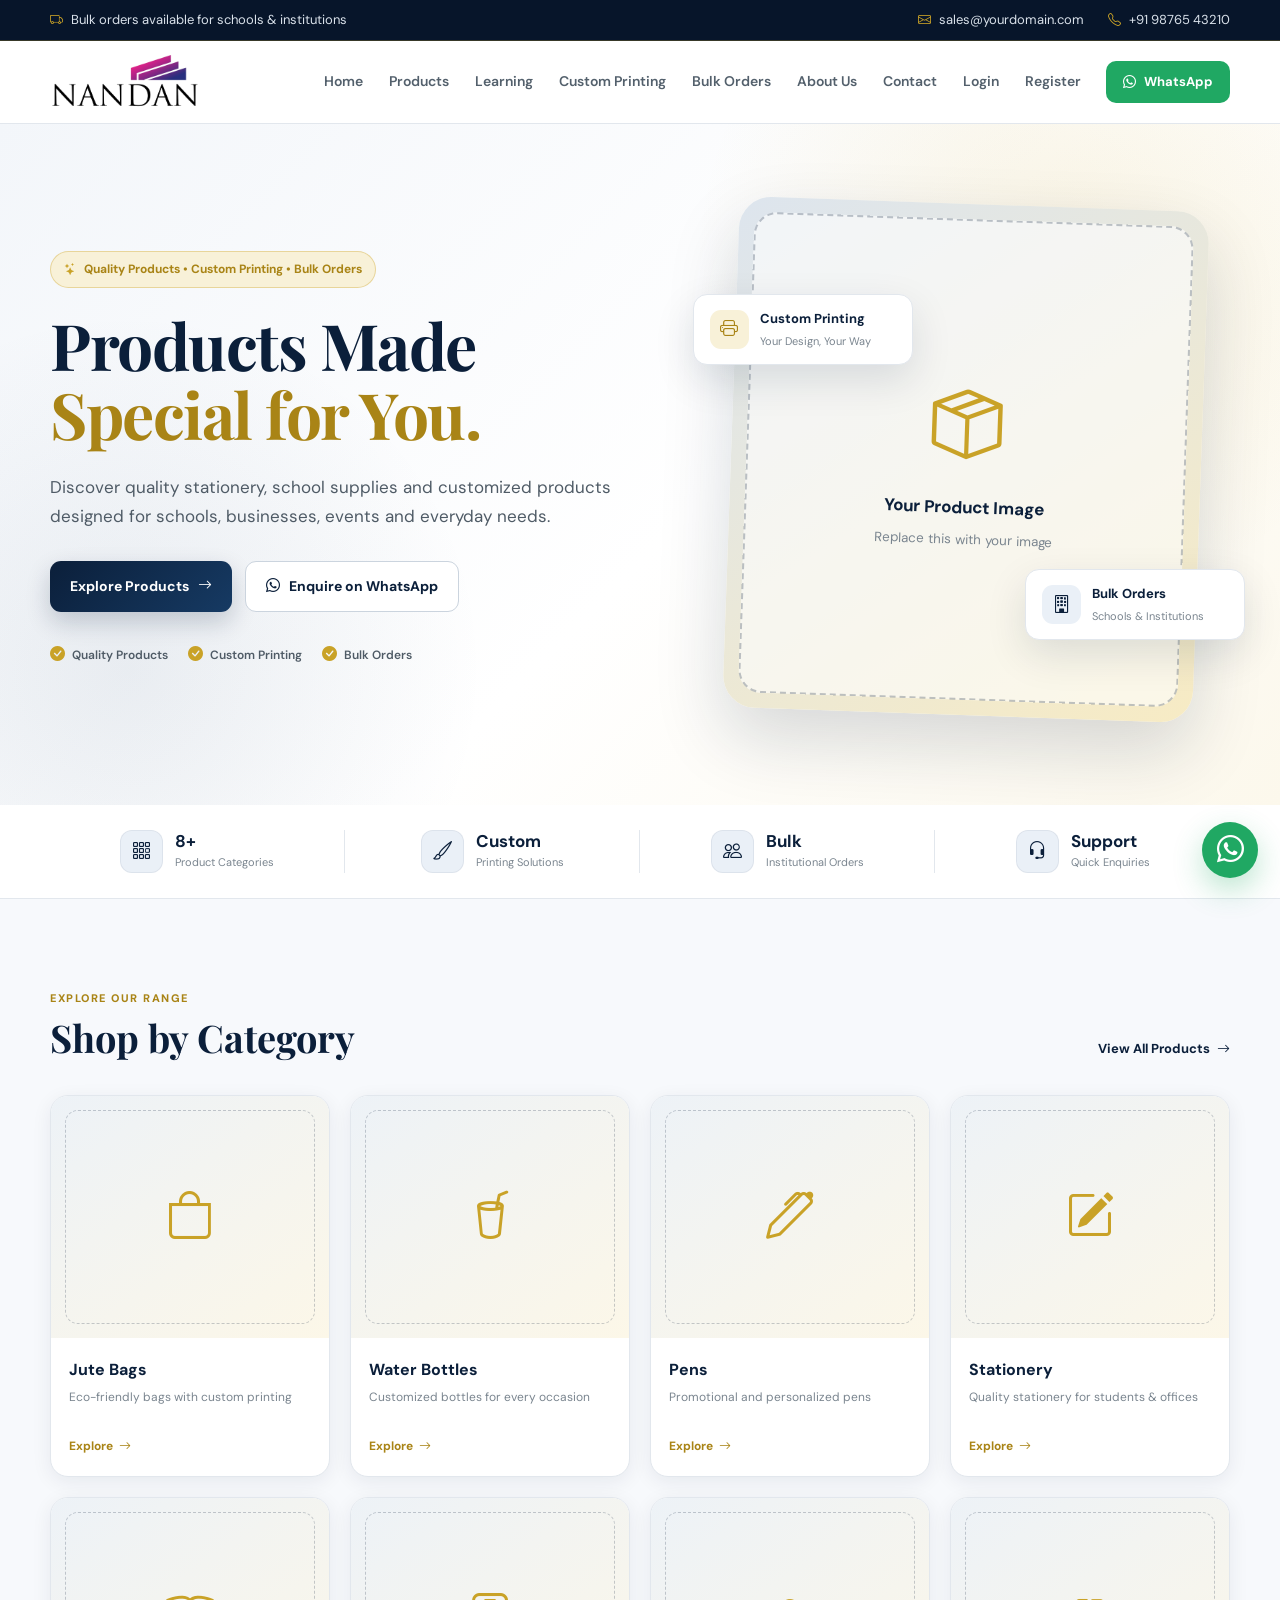
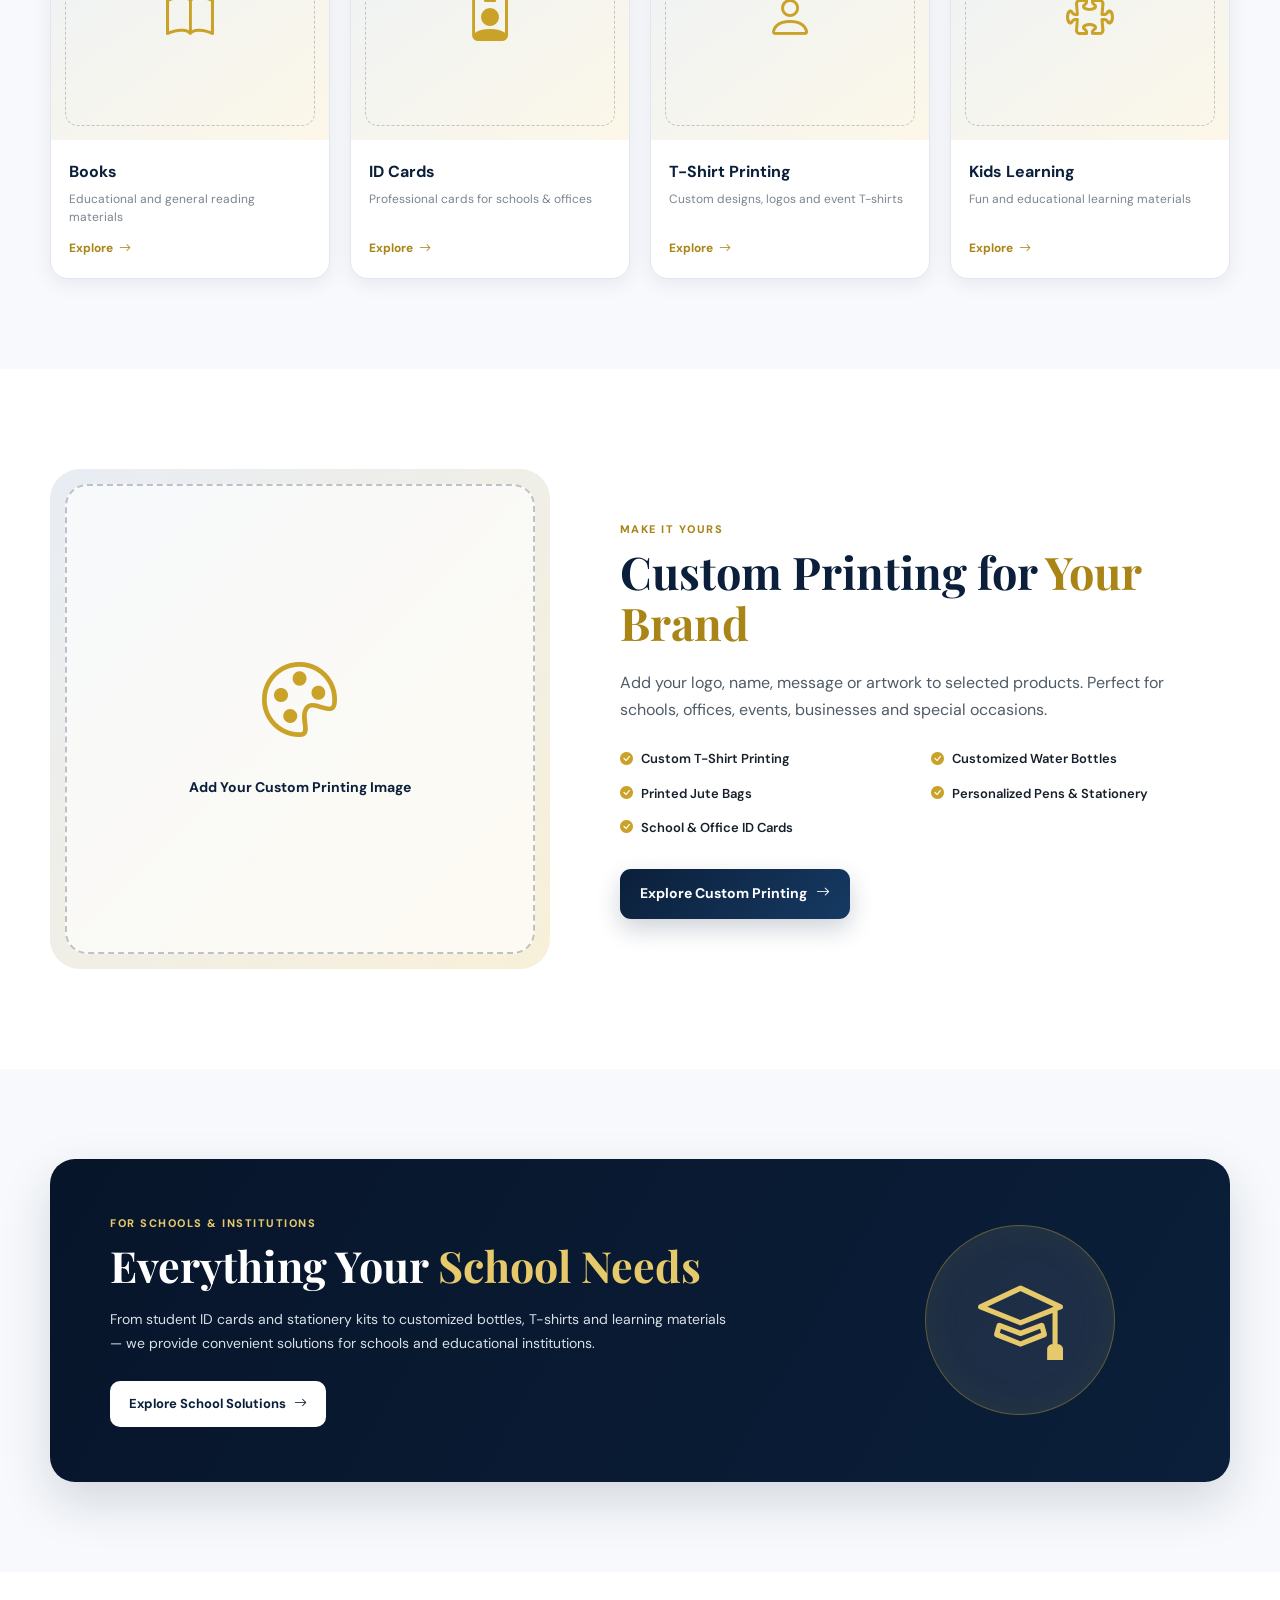
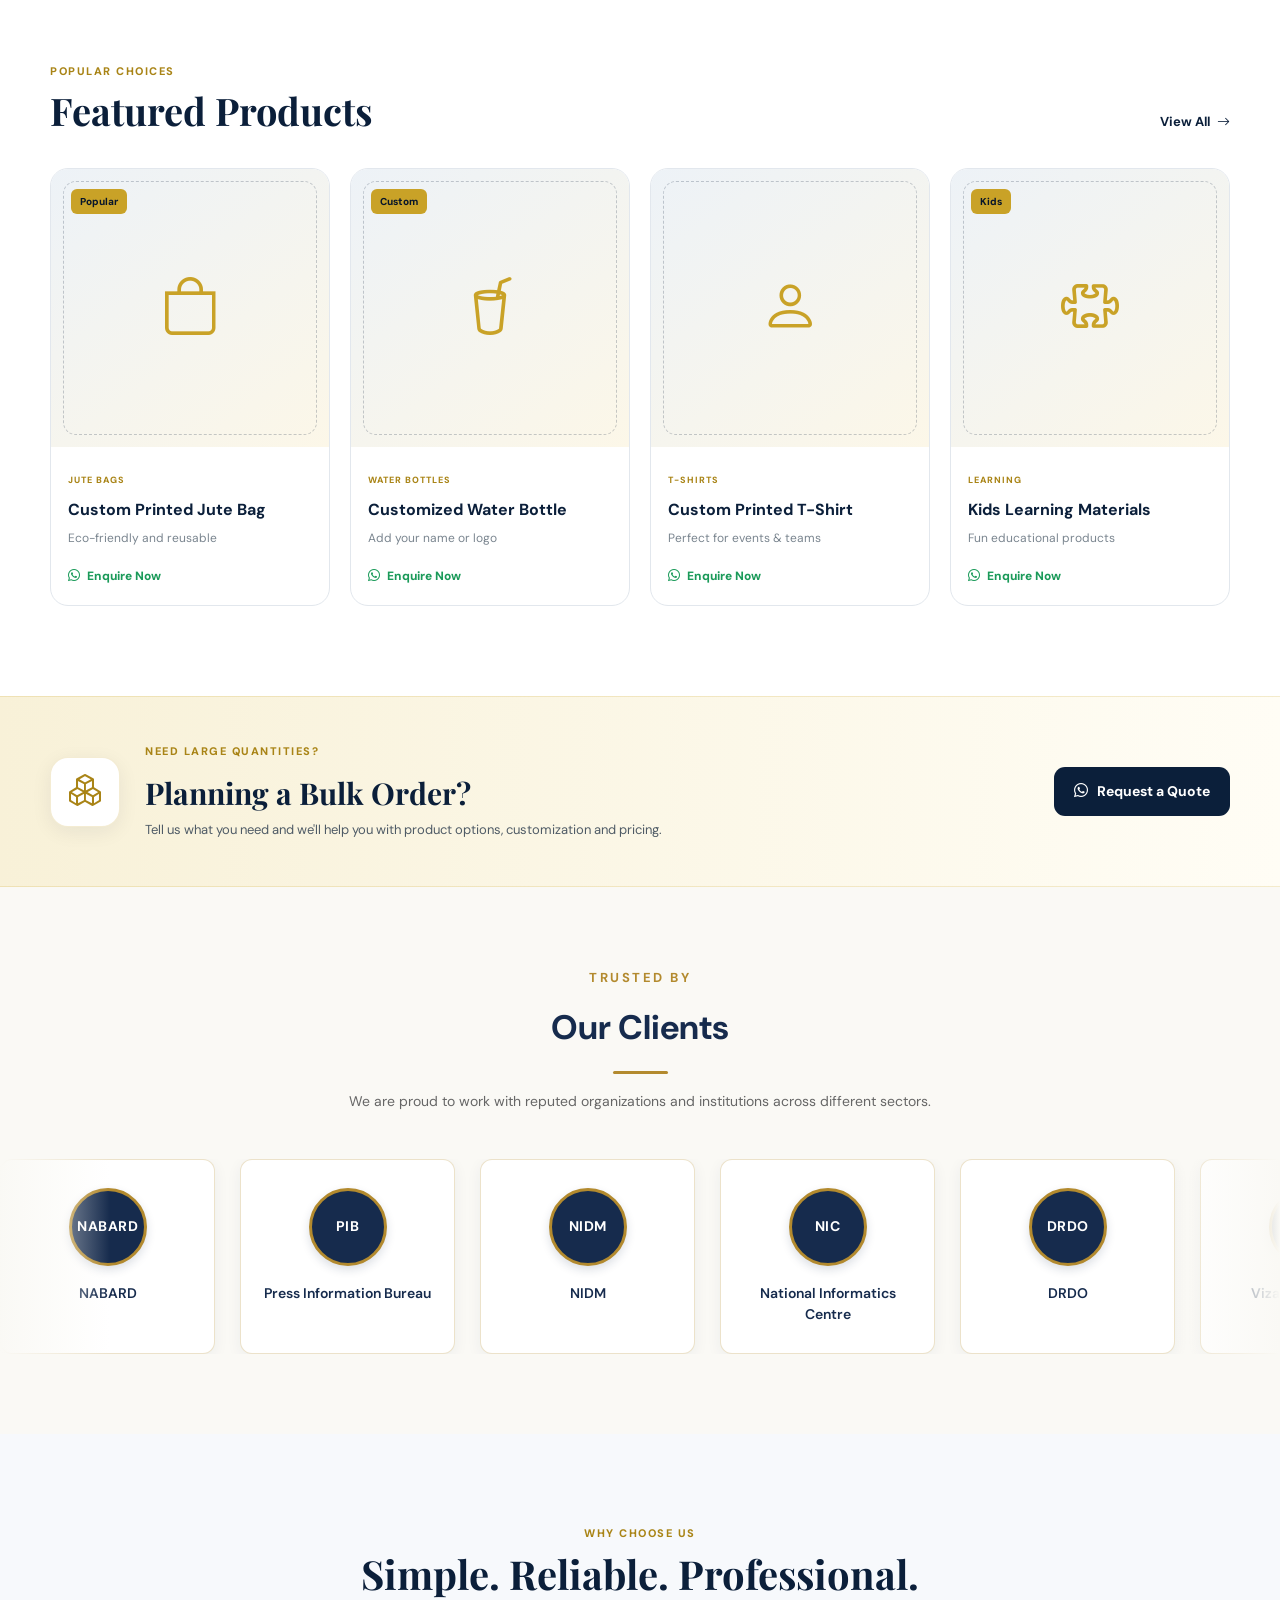
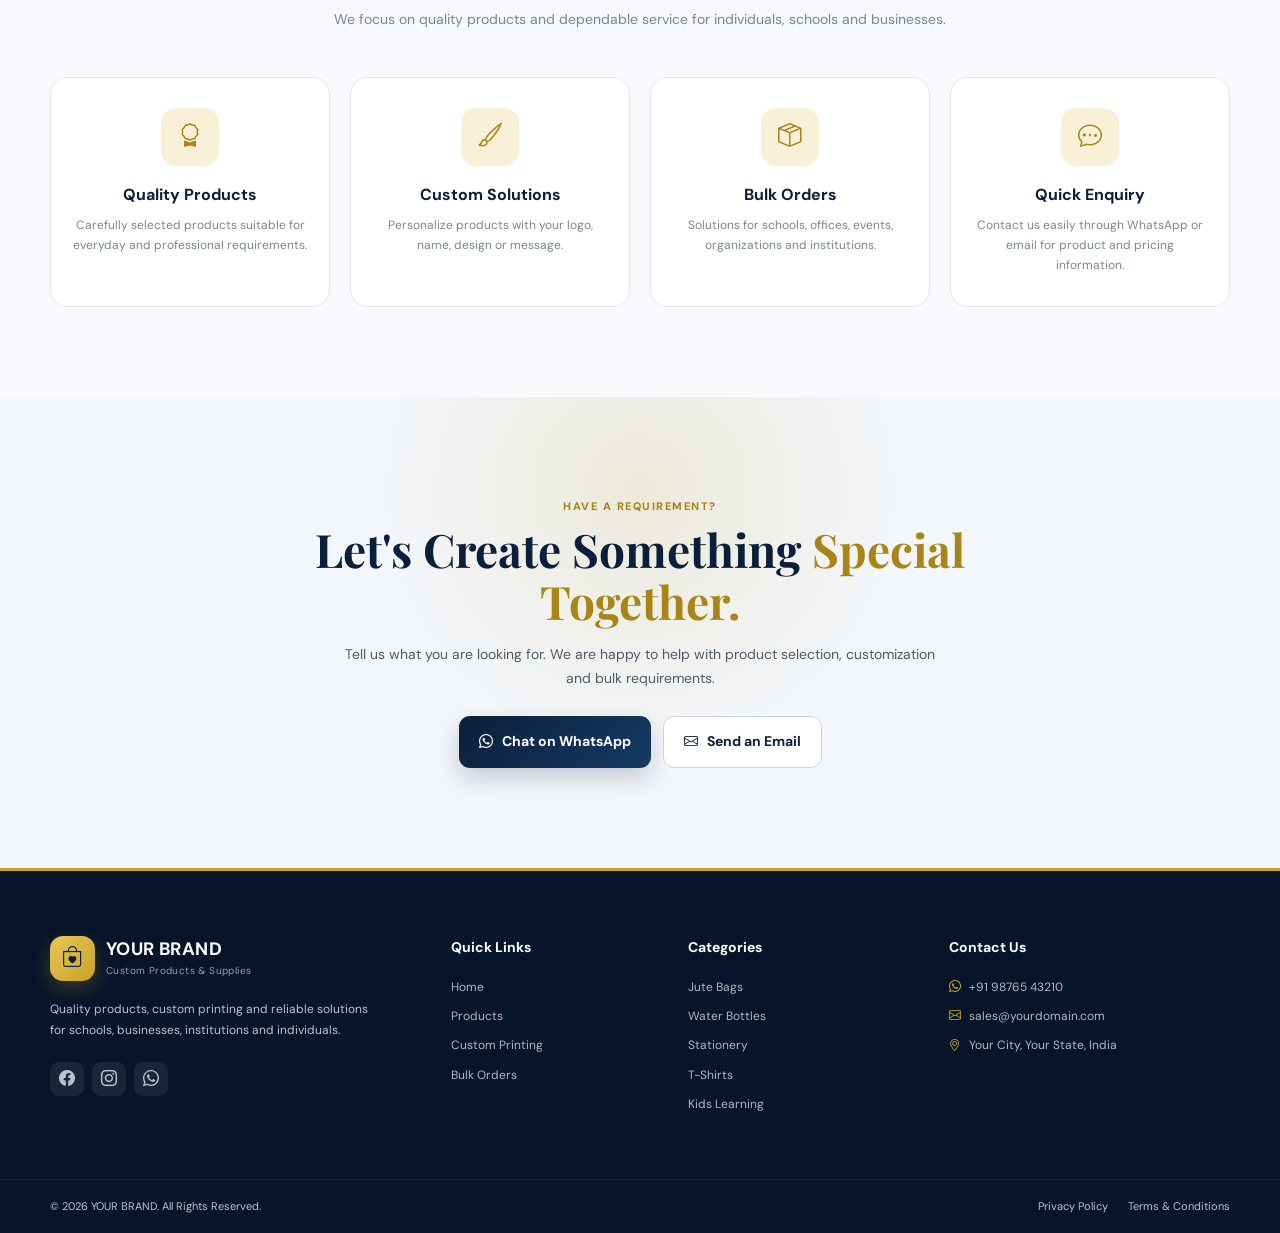
<file: index.html>
<!doctype html>
<html lang="en">
  <head>
    <meta charset="UTF-8" />

    <meta name="viewport" content="width=device-width, initial-scale=1.0" />

    <title>YOUR BRAND | Custom Products & School Supplies</title>

    <meta
      name="description"
      content="Custom printed products, school supplies, stationery, jute bags, bottles, T-shirts, ID cards and kids learning materials."
    />

    <!-- Google Font -->
    <link rel="preconnect" href="https://fonts.googleapis.com" />
    <link rel="preconnect" href="https://fonts.gstatic.com" crossorigin />

    <link
      href="https://fonts.googleapis.com/css2?family=DM+Sans:wght@400;500;600;700&family=Playfair+Display:wght@600;700&display=swap"
      rel="stylesheet"
    />

    <!-- Bootstrap Icons -->
    <link
      rel="stylesheet"
      href="https://cdn.jsdelivr.net/npm/bootstrap-icons@1.11.3/font/bootstrap-icons.min.css"
    />

    <!-- CSS -->
    <link rel="stylesheet" href="css/style1.css" />
    <style>
      /* =========================================================
         OUR CLIENTS - NAVY BLUE & GOLD
      ========================================================= */

      .clients-section {
        padding: 80px 0;
        background: #faf9f5;
        overflow: hidden;
      }

      .clients-container {
        width: 100%;
      }

      /* =========================================================
         HEADING
      ========================================================= */

      .clients-heading {
        text-align: center;
        max-width: 720px;
        margin: 0 auto 45px;
        padding: 0 20px;
      }

      .clients-heading span {
        display: block;
        margin-bottom: 10px;

        color: #b38a2e;

        font-size: 13px;
        font-weight: 700;
        letter-spacing: 2.5px;
      }

      .clients-heading h2 {
        position: relative;

        margin: 0 0 15px;

        color: #162b4d;

        font-size: 34px;
        font-weight: 700;
      }

      .clients-heading h2::after {
        content: "";

        display: block;

        width: 55px;
        height: 3px;

        margin: 14px auto 0;

        background: #b38a2e;
        border-radius: 3px;
      }

      .clients-heading p {
        margin: 0;

        color: #666;

        font-size: 14px;
        line-height: 1.8;
      }

      /* =========================================================
         SLIDER
      ========================================================= */

      .clients-slider {
        width: 100%;
        overflow: hidden;
        position: relative;
      }

      /* =========================================================
         FADE EFFECT
      ========================================================= */

      .clients-slider::before,
      .clients-slider::after {
        content: "";

        position: absolute;

        top: 0;

        width: 110px;
        height: 100%;

        z-index: 2;

        pointer-events: none;
      }

      .clients-slider::before {
        left: 0;

        background: linear-gradient(to right, #faf9f5, rgba(250, 249, 245, 0));
      }

      .clients-slider::after {
        right: 0;

        background: linear-gradient(to left, #faf9f5, rgba(250, 249, 245, 0));
      }

      /* =========================================================
         MOVING TRACK
      ========================================================= */

      .clients-track {
        display: flex;

        width: max-content;

        gap: 25px;

        animation: clientScroll 32s linear infinite;
      }

      .clients-slider:hover .clients-track {
        animation-play-state: paused;
      }

      /* =========================================================
         CLIENT CARD
      ========================================================= */

      .client-card {
        width: 215px;
        min-width: 215px;

        padding: 28px 20px;

        background: #ffffff;

        border: 1px solid rgba(179, 138, 46, 0.25);

        border-radius: 12px;

        text-align: center;

        box-shadow: 0 4px 15px rgba(22, 43, 77, 0.06);

        transition:
          transform 0.3s ease,
          box-shadow 0.3s ease,
          border-color 0.3s ease;
      }

      .client-card:hover {
        transform: translateY(-6px);

        border-color: #b38a2e;

        box-shadow: 0 12px 28px rgba(22, 43, 77, 0.12);
      }

      /* =========================================================
         LOGO CIRCLE
      ========================================================= */

      .client-logo {
        width: 78px;
        height: 78px;

        margin: 0 auto 17px;

        display: flex;
        align-items: center;
        justify-content: center;

        border-radius: 50%;

        background: #162b4d;

        border: 3px solid #b38a2e;

        color: #ffffff;

        font-size: 14px;
        font-weight: 700;

        letter-spacing: 0.5px;

        box-shadow: 0 4px 10px rgba(22, 43, 77, 0.15);
      }

      .client-card h4 {
        margin: 0;

        color: #162b4d;

        font-size: 14px;
        font-weight: 600;

        line-height: 1.5;
      }

      /* =========================================================
        CUSTOMER MENU
        Keeps the existing navbar design
        ========================================================= */

      .customer-menu {
        display: contents;
      }

      #mobileCustomerMenu {
        display: contents;
      }

      /* =========================================================
         SCROLL ANIMATION
      ========================================================= */

      @keyframes clientScroll {
        from {
          transform: translateX(0);
        }

        to {
          transform: translateX(-50%);
        }
      }

      /* =========================================================
         MOBILE
      ========================================================= */

      @media (max-width: 768px) {
        .clients-section {
          padding: 60px 0;
        }

        .clients-heading {
          margin-bottom: 35px;
        }

        .clients-heading h2 {
          font-size: 28px;
        }

        .clients-heading p {
          font-size: 13px;
        }

        .client-card {
          width: 180px;
          min-width: 180px;

          padding: 22px 15px;
        }

        .client-logo {
          width: 68px;
          height: 68px;

          font-size: 12px;
        }

        .client-card h4 {
          font-size: 12px;
        }
      }
    </style>
    <script src="js/cart.js"></script>
  </head>

  <body>
    <!-- =========================================================
     TOP BAR
========================================================= -->

    <div class="top-bar">
      <div class="container top-bar-content">
        <div>
          <i class="bi bi-truck"></i>
          Bulk orders available for schools & institutions
        </div>

        <div class="top-links">
          <a href="mailto:sales@yourdomain.com">
            <i class="bi bi-envelope"></i>
            sales@yourdomain.com
          </a>

          <a href="tel:+919876543210">
            <i class="bi bi-telephone"></i>
            +91 98765 43210
          </a>
        </div>
      </div>
    </div>

    <!-- =========================================================
     HEADER
    ========================================================= -->

    <header class="main-header">
      <div class="container navbar">
        <a href="index.html" class="logo">
          <img src="images/logo.png" alt="YOUR BRAND" />
        </a>

        <nav class="nav-menu">
          <a href="index.html"> Home </a>

          <a href="products.html"> Products </a>

          <a href="learning.html"> Learning </a>

          <a href="custom-printing.html"> Custom Printing </a>

          <a href="bulk-orders.html"> Bulk Orders </a>

          <a href="about.html"> About Us </a>

          <a href="contact.html"> Contact </a>

          <!-- =====================================================
              CUSTOMER MENU
              JavaScript will show:
              
              BEFORE LOGIN:
              Login | Register

              AFTER LOGIN:
              Cart | Orders | My Account | Logout
          ====================================================== -->

          <div id="customerMenu" class="customer-menu"></div>
        </nav>

        <div class="header-actions">
          <a
            href="https://wa.me/919177670168"
            target="_blank"
            class="whatsapp-button"
          >
            <i class="bi bi-whatsapp"></i>
            <span>WhatsApp</span>
          </a>

          <button
            class="mobile-menu-button"
            id="mobileMenuButton"
            aria-label="Open Menu"
          >
            <i class="bi bi-list"></i>
          </button>
        </div>
      </div>
    </header>

    <!-- =========================================================
     MOBILE MENU
========================================================= -->

    <div class="mobile-menu" id="mobileMenu">
      <a href="index.html"> Home </a>

      <a href="products.html"> Products </a>

      <a href="learning.html"> Learning </a>

      <a href="custom-printing.html"> Custom Printing </a>

      <a href="bulk-orders.html"> Bulk Orders </a>

      <a href="about.html"> About Us </a>

      <a href="contact.html"> Contact </a>

      <!-- Dynamic customer menu -->

      <div id="mobileCustomerMenu"></div>
    </div>

    <!-- =========================================================
     HERO SECTION
========================================================= -->

    <section class="hero-section">
      <div class="container hero-grid">
        <!-- LEFT -->

        <div class="hero-content">
          <div class="hero-badge">
            <i class="bi bi-stars"></i>

            Quality Products • Custom Printing • Bulk Orders
          </div>

          <h1>
            Products Made

            <span>Special for You.</span>
          </h1>

          <p>
            Discover quality stationery, school supplies and customized products
            designed for schools, businesses, events and everyday needs.
          </p>

          <div class="hero-buttons">
            <a href="products.html" class="primary-button">
              Explore Products

              <i class="bi bi-arrow-right"></i>
            </a>

            <a
              href="https://wa.me/919876543210?text=Hello%2C%20I%20would%20like%20to%20know%20more%20about%20your%20products."
              target="_blank"
              class="secondary-button"
            >
              <i class="bi bi-whatsapp"></i>

              Enquire on WhatsApp
            </a>
          </div>

          <div class="hero-features">
            <div>
              <i class="bi bi-check-circle-fill"></i>

              <span>Quality Products</span>
            </div>

            <div>
              <i class="bi bi-check-circle-fill"></i>

              <span>Custom Printing</span>
            </div>

            <div>
              <i class="bi bi-check-circle-fill"></i>

              <span>Bulk Orders</span>
            </div>
          </div>
        </div>

        <!-- RIGHT -->

        <div class="hero-visual">
          <div class="hero-image-card">
            <div class="hero-placeholder">
              <i class="bi bi-box-seam"></i>

              <span> Your Product Image </span>

              <small> Replace this with your image </small>
            </div>
          </div>

          <div class="floating-card floating-card-one">
            <div class="floating-icon">
              <i class="bi bi-printer"></i>
            </div>

            <div>
              <strong> Custom Printing </strong>

              <span> Your Design, Your Way </span>
            </div>
          </div>

          <div class="floating-card floating-card-two">
            <div class="floating-icon green">
              <i class="bi bi-building"></i>
            </div>

            <div>
              <strong> Bulk Orders </strong>

              <span> Schools & Institutions </span>
            </div>
          </div>
        </div>
      </div>
    </section>

    <!-- =========================================================
     STATS
========================================================= -->

    <section class="stats-section">
      <div class="container stats-grid">
        <div class="stat-item">
          <div class="stat-icon">
            <i class="bi bi-grid-3x3-gap"></i>
          </div>

          <div>
            <strong>8+</strong>
            <span>Product Categories</span>
          </div>
        </div>

        <div class="stat-item">
          <div class="stat-icon">
            <i class="bi bi-brush"></i>
          </div>

          <div>
            <strong>Custom</strong>
            <span>Printing Solutions</span>
          </div>
        </div>

        <div class="stat-item">
          <div class="stat-icon">
            <i class="bi bi-people"></i>
          </div>

          <div>
            <strong>Bulk</strong>
            <span>Institutional Orders</span>
          </div>
        </div>

        <div class="stat-item">
          <div class="stat-icon">
            <i class="bi bi-headset"></i>
          </div>

          <div>
            <strong>Support</strong>
            <span>Quick Enquiries</span>
          </div>
        </div>
      </div>
    </section>

    <!-- =========================================================
     CATEGORIES
========================================================= -->

    <section class="section categories-section">
      <div class="container">
        <div class="section-heading">
          <div>
            <span class="section-label"> EXPLORE OUR RANGE </span>

            <h2>Shop by Category</h2>
          </div>

          <a href="products.html" class="text-link">
            View All Products

            <i class="bi bi-arrow-right"></i>
          </a>
        </div>

        <div class="category-grid">
          <!-- CATEGORY 1 -->

          <a href="products.html?category=jute" class="category-card">
            <div class="category-image">
              <div class="image-placeholder">
                <i class="bi bi-bag"></i>
              </div>
            </div>

            <div class="category-info">
              <h3>Jute Bags</h3>

              <p>Eco-friendly bags with custom printing</p>

              <span> Explore <i class="bi bi-arrow-right"></i> </span>
            </div>
          </a>

          <!-- CATEGORY 2 -->

          <a href="products.html?category=bottles" class="category-card">
            <div class="category-image">
              <div class="image-placeholder">
                <i class="bi bi-cup-straw"></i>
              </div>
            </div>

            <div class="category-info">
              <h3>Water Bottles</h3>

              <p>Customized bottles for every occasion</p>

              <span> Explore <i class="bi bi-arrow-right"></i> </span>
            </div>
          </a>

          <!-- CATEGORY 3 -->

          <a href="products.html?category=pens" class="category-card">
            <div class="category-image">
              <div class="image-placeholder">
                <i class="bi bi-pen"></i>
              </div>
            </div>

            <div class="category-info">
              <h3>Pens</h3>

              <p>Promotional and personalized pens</p>

              <span> Explore <i class="bi bi-arrow-right"></i> </span>
            </div>
          </a>

          <!-- CATEGORY 4 -->

          <a href="products.html?category=stationery" class="category-card">
            <div class="category-image">
              <div class="image-placeholder">
                <i class="bi bi-pencil-square"></i>
              </div>
            </div>

            <div class="category-info">
              <h3>Stationery</h3>

              <p>Quality stationery for students & offices</p>

              <span> Explore <i class="bi bi-arrow-right"></i> </span>
            </div>
          </a>

          <!-- CATEGORY 5 -->

          <a href="products.html?category=books" class="category-card">
            <div class="category-image">
              <div class="image-placeholder">
                <i class="bi bi-book"></i>
              </div>
            </div>

            <div class="category-info">
              <h3>Books</h3>

              <p>Educational and general reading materials</p>

              <span> Explore <i class="bi bi-arrow-right"></i> </span>
            </div>
          </a>

          <!-- CATEGORY 6 -->

          <a href="products.html?category=idcards" class="category-card">
            <div class="category-image">
              <div class="image-placeholder">
                <i class="bi bi-person-badge"></i>
              </div>
            </div>

            <div class="category-info">
              <h3>ID Cards</h3>

              <p>Professional cards for schools & offices</p>

              <span> Explore <i class="bi bi-arrow-right"></i> </span>
            </div>
          </a>

          <!-- CATEGORY 7 -->

          <a href="products.html?category=tshirts" class="category-card">
            <div class="category-image">
              <div class="image-placeholder">
                <i class="bi bi-person"></i>
              </div>
            </div>

            <div class="category-info">
              <h3>T-Shirt Printing</h3>

              <p>Custom designs, logos and event T-shirts</p>

              <span> Explore <i class="bi bi-arrow-right"></i> </span>
            </div>
          </a>

          <!-- CATEGORY 8 -->

          <a href="products.html?category=learning" class="category-card">
            <div class="category-image">
              <div class="image-placeholder">
                <i class="bi bi-puzzle"></i>
              </div>
            </div>

            <div class="category-info">
              <h3>Kids Learning</h3>

              <p>Fun and educational learning materials</p>

              <span> Explore <i class="bi bi-arrow-right"></i> </span>
            </div>
          </a>
        </div>
      </div>
    </section>

    <!-- =========================================================
     CUSTOM PRINTING
========================================================= -->

    <section class="custom-section">
      <div class="container custom-grid">
        <div class="custom-visual">
          <div class="custom-image-placeholder">
            <i class="bi bi-palette"></i>

            <span> Add Your Custom Printing Image </span>
          </div>
        </div>

        <div class="custom-content">
          <span class="section-label"> MAKE IT YOURS </span>

          <h2>
            Custom Printing for
            <span>Your Brand</span>
          </h2>

          <p>
            Add your logo, name, message or artwork to selected products.
            Perfect for schools, offices, events, businesses and special
            occasions.
          </p>

          <div class="custom-list">
            <div>
              <i class="bi bi-check-circle-fill"></i>

              <span> Custom T-Shirt Printing </span>
            </div>

            <div>
              <i class="bi bi-check-circle-fill"></i>

              <span> Customized Water Bottles </span>
            </div>

            <div>
              <i class="bi bi-check-circle-fill"></i>

              <span> Printed Jute Bags </span>
            </div>

            <div>
              <i class="bi bi-check-circle-fill"></i>

              <span> Personalized Pens & Stationery </span>
            </div>

            <div>
              <i class="bi bi-check-circle-fill"></i>

              <span> School & Office ID Cards </span>
            </div>
          </div>

          <a href="custom-printing.html" class="primary-button">
            Explore Custom Printing

            <i class="bi bi-arrow-right"></i>
          </a>
        </div>
      </div>
    </section>

    <!-- =========================================================
     SCHOOL SECTION
========================================================= -->

    <section class="section school-section">
      <div class="container">
        <div class="school-card">
          <div class="school-content">
            <span class="section-label"> FOR SCHOOLS & INSTITUTIONS </span>

            <h2>
              Everything Your
              <span>School Needs</span>
            </h2>

            <p>
              From student ID cards and stationery kits to customized bottles,
              T-shirts and learning materials — we provide convenient solutions
              for schools and educational institutions.
            </p>

            <a href="bulk-orders.html" class="light-button">
              Explore School Solutions

              <i class="bi bi-arrow-right"></i>
            </a>
          </div>

          <div class="school-visual">
            <div class="school-icon-large">
              <i class="bi bi-mortarboard"></i>
            </div>
          </div>
        </div>
      </div>
    </section>

    <!-- =========================================================
     FEATURED PRODUCTS
========================================================= -->

    <section class="section featured-section">
      <div class="container">
        <div class="section-heading">
          <div>
            <span class="section-label"> POPULAR CHOICES </span>

            <h2>Featured Products</h2>
          </div>

          <a href="products.html" class="text-link">
            View All

            <i class="bi bi-arrow-right"></i>
          </a>
        </div>

        <div class="product-grid">
          <!-- PRODUCT -->

          <div class="product-card">
            <div class="product-image">
              <span class="product-badge"> Popular </span>

              <div class="product-placeholder">
                <i class="bi bi-bag"></i>
              </div>
            </div>

            <div class="product-info">
              <span class="product-category"> JUTE BAGS </span>

              <h3>Custom Printed Jute Bag</h3>

              <p>Eco-friendly and reusable</p>

              <a
                href="https://wa.me/919876543210?text=Hello%2C%20I%20am%20interested%20in%20Custom%20Printed%20Jute%20Bag."
                target="_blank"
                class="product-enquire"
              >
                <i class="bi bi-whatsapp"></i>

                Enquire Now
              </a>
            </div>
          </div>

          <!-- PRODUCT -->

          <div class="product-card">
            <div class="product-image">
              <span class="product-badge"> Custom </span>

              <div class="product-placeholder">
                <i class="bi bi-cup-straw"></i>
              </div>
            </div>

            <div class="product-info">
              <span class="product-category"> WATER BOTTLES </span>

              <h3>Customized Water Bottle</h3>

              <p>Add your name or logo</p>

              <a
                href="https://wa.me/919876543210?text=Hello%2C%20I%20am%20interested%20in%20Customized%20Water%20Bottles."
                target="_blank"
                class="product-enquire"
              >
                <i class="bi bi-whatsapp"></i>

                Enquire Now
              </a>
            </div>
          </div>

          <!-- PRODUCT -->

          <div class="product-card">
            <div class="product-image">
              <div class="product-placeholder">
                <i class="bi bi-person"></i>
              </div>
            </div>

            <div class="product-info">
              <span class="product-category"> T-SHIRTS </span>

              <h3>Custom Printed T-Shirt</h3>

              <p>Perfect for events & teams</p>

              <a
                href="https://wa.me/919876543210?text=Hello%2C%20I%20am%20interested%20in%20Custom%20Printed%20T-Shirts."
                target="_blank"
                class="product-enquire"
              >
                <i class="bi bi-whatsapp"></i>

                Enquire Now
              </a>
            </div>
          </div>

          <!-- PRODUCT -->

          <div class="product-card">
            <div class="product-image">
              <span class="product-badge"> Kids </span>

              <div class="product-placeholder">
                <i class="bi bi-puzzle"></i>
              </div>
            </div>

            <div class="product-info">
              <span class="product-category"> LEARNING </span>

              <h3>Kids Learning Materials</h3>

              <p>Fun educational products</p>

              <a
                href="https://wa.me/919876543210?text=Hello%2C%20I%20am%20interested%20in%20Kids%20Learning%20Materials."
                target="_blank"
                class="product-enquire"
              >
                <i class="bi bi-whatsapp"></i>

                Enquire Now
              </a>
            </div>
          </div>
        </div>
      </div>
    </section>

    <!-- =========================================================
     BULK ORDER CTA
========================================================= -->

    <section class="bulk-section">
      <div class="container">
        <div class="bulk-content">
          <div class="bulk-icon">
            <i class="bi bi-boxes"></i>
          </div>

          <div>
            <span class="section-label"> NEED LARGE QUANTITIES? </span>

            <h2>Planning a Bulk Order?</h2>

            <p>
              Tell us what you need and we'll help you with product options,
              customization and pricing.
            </p>
          </div>

          <a
            href="https://wa.me/919876543210?text=Hello%2C%20I%20would%20like%20to%20discuss%20a%20bulk%20order."
            target="_blank"
            class="white-button"
          >
            <i class="bi bi-whatsapp"></i>

            Request a Quote
          </a>
        </div>
      </div>
    </section>

    <!-- =========================================================
     OUR CLIENTS
========================================================= -->

    <section class="clients-section">
      <div class="clients-container">
        <div class="clients-heading">
          <span>TRUSTED BY</span>

          <h2>Our Clients</h2>

          <p>
            We are proud to work with reputed organizations and institutions
            across different sectors.
          </p>
        </div>

        <div class="clients-slider">
          <div class="clients-track">
            <!-- NABARD -->
            <div class="client-card">
              <div class="client-logo">
                <span>NABARD</span>
              </div>

              <h4>NABARD</h4>
            </div>

            <!-- PIB -->
            <div class="client-card">
              <div class="client-logo">
                <span>PIB</span>
              </div>

              <h4>Press Information Bureau</h4>
            </div>

            <!-- NIDM -->
            <div class="client-card">
              <div class="client-logo">
                <span>NIDM</span>
              </div>

              <h4>NIDM</h4>
            </div>

            <!-- NIC -->
            <div class="client-card">
              <div class="client-logo">
                <span>NIC</span>
              </div>

              <h4>National Informatics Centre</h4>
            </div>

            <!-- DRDO -->
            <div class="client-card">
              <div class="client-logo">
                <span>DRDO</span>
              </div>

              <h4>DRDO</h4>
            </div>

            <!-- VIZAG LIGHTHOUSE -->
            <div class="client-card">
              <div class="client-logo">
                <span>VL</span>
              </div>

              <h4>Vizag Lighthouse</h4>
            </div>

            <!-- =================================================
             DUPLICATE SET FOR CONTINUOUS SCROLL
        ================================================= -->

            <!-- NABARD -->
            <div class="client-card">
              <div class="client-logo">
                <span>NABARD</span>
              </div>

              <h4>NABARD</h4>
            </div>

            <!-- PIB -->
            <div class="client-card">
              <div class="client-logo">
                <span>PIB</span>
              </div>

              <h4>Press Information Bureau</h4>
            </div>

            <!-- NIDM -->
            <div class="client-card">
              <div class="client-logo">
                <span>NIDM</span>
              </div>

              <h4>NIDM</h4>
            </div>

            <!-- NIC -->
            <div class="client-card">
              <div class="client-logo">
                <span>NIC</span>
              </div>

              <h4>National Informatics Centre</h4>
            </div>

            <!-- DRDO -->
            <div class="client-card">
              <div class="client-logo">
                <span>DRDO</span>
              </div>

              <h4>DRDO</h4>
            </div>

            <!-- VIZAG LIGHTHOUSE -->
            <div class="client-card">
              <div class="client-logo">
                <span>VL</span>
              </div>

              <h4>Vizag Lighthouse</h4>
            </div>
          </div>
        </div>
      </div>
    </section>

    <!-- =========================================================
     WHY CHOOSE US
========================================================= -->

    <section class="section why-section">
      <div class="container">
        <div class="center-heading">
          <span class="section-label"> WHY CHOOSE US </span>

          <h2>Simple. Reliable. Professional.</h2>

          <p>
            We focus on quality products and dependable service for individuals,
            schools and businesses.
          </p>
        </div>

        <div class="why-grid">
          <div class="why-card">
            <div class="why-icon">
              <i class="bi bi-award"></i>
            </div>

            <h3>Quality Products</h3>

            <p>
              Carefully selected products suitable for everyday and professional
              requirements.
            </p>
          </div>

          <div class="why-card">
            <div class="why-icon">
              <i class="bi bi-brush"></i>
            </div>

            <h3>Custom Solutions</h3>

            <p>Personalize products with your logo, name, design or message.</p>
          </div>

          <div class="why-card">
            <div class="why-icon">
              <i class="bi bi-box-seam"></i>
            </div>

            <h3>Bulk Orders</h3>

            <p>
              Solutions for schools, offices, events, organizations and
              institutions.
            </p>
          </div>

          <div class="why-card">
            <div class="why-icon">
              <i class="bi bi-chat-dots"></i>
            </div>

            <h3>Quick Enquiry</h3>

            <p>
              Contact us easily through WhatsApp or email for product and
              pricing information.
            </p>
          </div>
        </div>
      </div>
    </section>

    <!-- =========================================================
     FINAL CTA
========================================================= -->

    <section class="final-cta">
      <div class="container">
        <div class="final-cta-content">
          <span class="section-label"> HAVE A REQUIREMENT? </span>

          <h2>
            Let's Create Something
            <span>Special Together.</span>
          </h2>

          <p>
            Tell us what you are looking for. We are happy to help with product
            selection, customization and bulk requirements.
          </p>

          <div class="cta-buttons">
            <a
              href="https://wa.me/919876543210?text=Hello%2C%20I%20would%20like%20to%20make%20an%20enquiry."
              target="_blank"
              class="primary-button"
            >
              <i class="bi bi-whatsapp"></i>

              Chat on WhatsApp
            </a>

            <a href="mailto:sales@yourdomain.com" class="secondary-button">
              <i class="bi bi-envelope"></i>

              Send an Email
            </a>
          </div>
        </div>
      </div>
    </section>

    <!-- =========================================================
     FOOTER
========================================================= -->

    <footer class="footer">
      <div class="container footer-grid">
        <div class="footer-about">
          <a href="index.html" class="brand footer-brand">
            <div class="brand-icon">
              <i class="bi bi-bag-heart"></i>
            </div>

            <div class="brand-text">
              <span class="brand-name"> YOUR BRAND </span>

              <span class="brand-tagline"> Custom Products & Supplies </span>
            </div>
          </a>

          <p>
            Quality products, custom printing and reliable solutions for
            schools, businesses, institutions and individuals.
          </p>

          <div class="social-links">
            <a href="#" aria-label="Facebook">
              <i class="bi bi-facebook"></i>
            </a>

            <a href="#" aria-label="Instagram">
              <i class="bi bi-instagram"></i>
            </a>

            <a
              href="https://wa.me/919876543210"
              target="_blank"
              aria-label="WhatsApp"
            >
              <i class="bi bi-whatsapp"></i>
            </a>
          </div>
        </div>

        <div class="footer-column">
          <h4>Quick Links</h4>

          <a href="index.html">Home</a>

          <a href="products.html">Products</a>

          <a href="custom-printing.html"> Custom Printing </a>

          <a href="bulk-orders.html"> Bulk Orders </a>
        </div>

        <div class="footer-column">
          <h4>Categories</h4>

          <a href="products.html?category=jute-bags"> Jute Bags </a>

          <a href="products.html?category=bottles"> Water Bottles </a>

          <a href="products.html?category=stationery"> Stationery </a>

          <a href="products.html?category=tshirts"> T-Shirts </a>

          <a href="products.html?category=learning"> Kids Learning </a>
        </div>

        <div class="footer-column footer-contact">
          <h4>Contact Us</h4>

          <a href="https://wa.me/919876543210" target="_blank">
            <i class="bi bi-whatsapp"></i>

            +91 98765 43210
          </a>

          <a href="mailto:sales@yourdomain.com">
            <i class="bi bi-envelope"></i>

            sales@yourdomain.com
          </a>

          <div class="contact-line">
            <i class="bi bi-geo-alt"></i>

            <span> Your City, Your State, India </span>
          </div>
        </div>
      </div>

      <div class="footer-bottom">
        <div class="container footer-bottom-content">
          <p>
            © <span id="currentYear"></span>
            YOUR BRAND. All Rights Reserved.
          </p>

          <div>
            <a href="privacy-policy.html"> Privacy Policy </a>

            <a href="#"> Terms & Conditions </a>
          </div>
        </div>
      </div>
    </footer>

    <!-- =========================================================
     FLOATING WHATSAPP
========================================================= -->

    <a
      href="https://wa.me/919876543210?text=Hello%2C%20I%20would%20like%20to%20make%20an%20enquiry."
      target="_blank"
      class="floating-whatsapp"
      aria-label="Chat on WhatsApp"
    >
      <i class="bi bi-whatsapp"></i>
    </a>

    <!-- JavaScript -->

    <script src="js/script.js"></script>
    <script>
      /* =========================================================
     CUSTOMER NAVBAR
  ========================================================= */

      function updateCustomerMenu() {
        const customerMenu = document.getElementById("customerMenu");

        const mobileCustomerMenu =
          document.getElementById("mobileCustomerMenu");

        const isLoggedIn = localStorage.getItem("isLoggedIn") === "true";

        const storedUser = localStorage.getItem("user");

        /* =========================================================
       NOT LOGGED IN
    ========================================================= */

        if (!isLoggedIn || !storedUser) {
          const loginMenu = `
        <a href="login.html">
          Login
        </a>

        <a href="register.html">
          Register
        </a>
      `;

          if (customerMenu) {
            customerMenu.innerHTML = loginMenu;
          }

          if (mobileCustomerMenu) {
            mobileCustomerMenu.innerHTML = loginMenu;
          }

          return;
        }

        /* =========================================================
       LOGGED IN
    ========================================================= */

        let user;

        try {
          user = JSON.parse(storedUser);
        } catch (error) {
          console.error("Invalid user data");

          localStorage.removeItem("isLoggedIn");
          localStorage.removeItem("user");
          localStorage.removeItem("token");

          window.location.href = "login.html";

          return;
        }

        const loggedInMenu = `
      <a href="cart.html">
        Cart
        <span id="desktopCartCount" class="cart-count">0</span>
      </a>

      <a href="orders.html">
        Orders
      </a>

      <a href="dashboard.html">
        My Account
      </a>

      <a href="#" onclick="logoutUser(); return false;">
        Logout
      </a>
    `;

        if (customerMenu) {
          customerMenu.innerHTML = loggedInMenu;
        }

        /* =========================================================
       MOBILE MENU
    ========================================================= */

        const mobileLoggedInMenu = `
      <a href="cart.html">
        Cart
        <span id="mobileCartCount" class="cart-count">0</span>
      </a>

      <a href="orders.html">
        Orders
      </a>

      <a href="dashboard.html">
        My Account
      </a>

      <a href="#" onclick="logoutUser(); return false;">
        Logout
      </a>
    `;

        if (mobileCustomerMenu) {
          mobileCustomerMenu.innerHTML = mobileLoggedInMenu;
        }

        updateNavbarCartCount();
      }

      /* =========================================================
     LOGOUT
  ========================================================= */

      function logoutUser() {
        localStorage.removeItem("isLoggedIn");
        localStorage.removeItem("user");
        localStorage.removeItem("token");

        window.location.href = "login.html";
      }

      /* =========================================================
     CART COUNT
  ========================================================= */

      function updateNavbarCartCount() {
        let cart = [];

        try {
          cart = JSON.parse(localStorage.getItem("cart")) || [];
        } catch (error) {
          cart = [];
        }

        let totalQuantity = 0;

        cart.forEach(function (item) {
          totalQuantity += Number(item.quantity) || 0;
        });

        const desktopCartCount = document.getElementById("desktopCartCount");

        const mobileCartCount = document.getElementById("mobileCartCount");

        if (desktopCartCount) {
          desktopCartCount.textContent = totalQuantity;
        }

        if (mobileCartCount) {
          mobileCartCount.textContent = totalQuantity;
        }
      }

      /* =========================================================
     INITIALIZE
  ========================================================= */

      updateCustomerMenu();
    </script>
  </body>
</html>
</file>
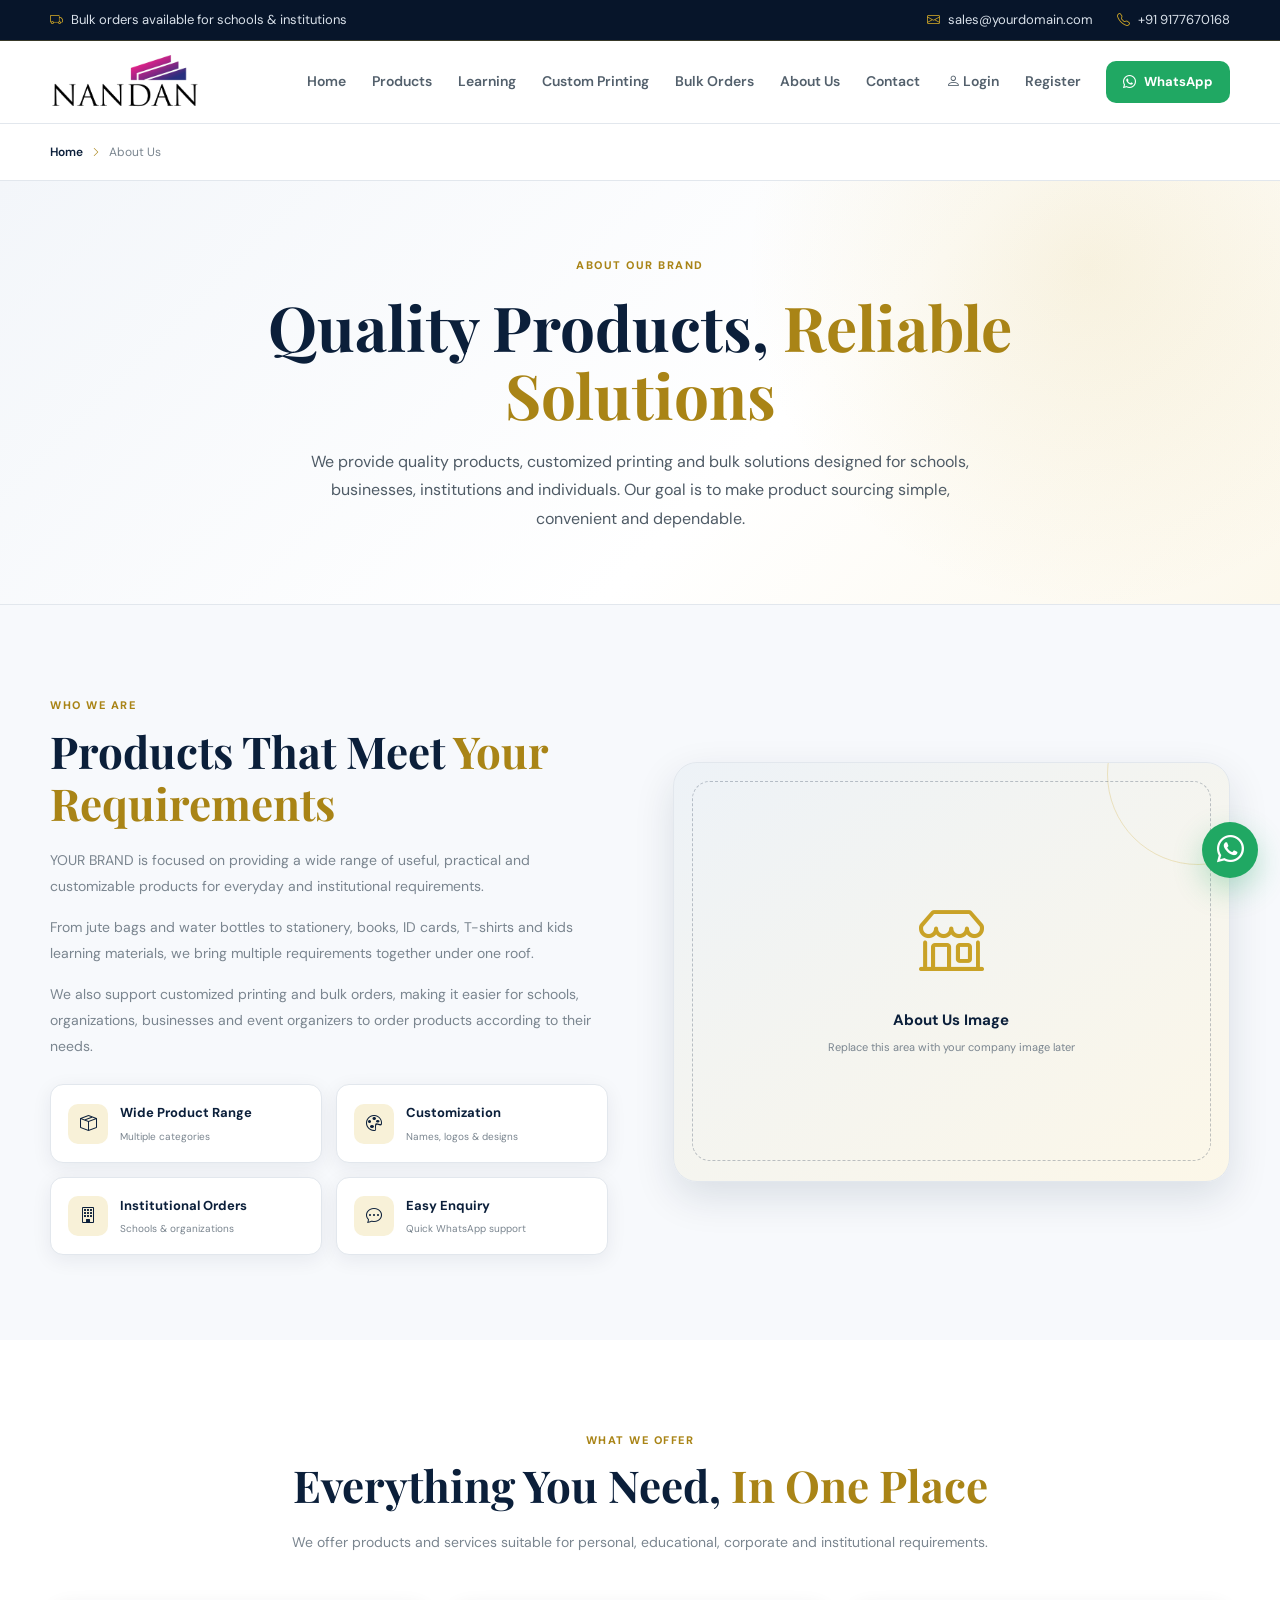
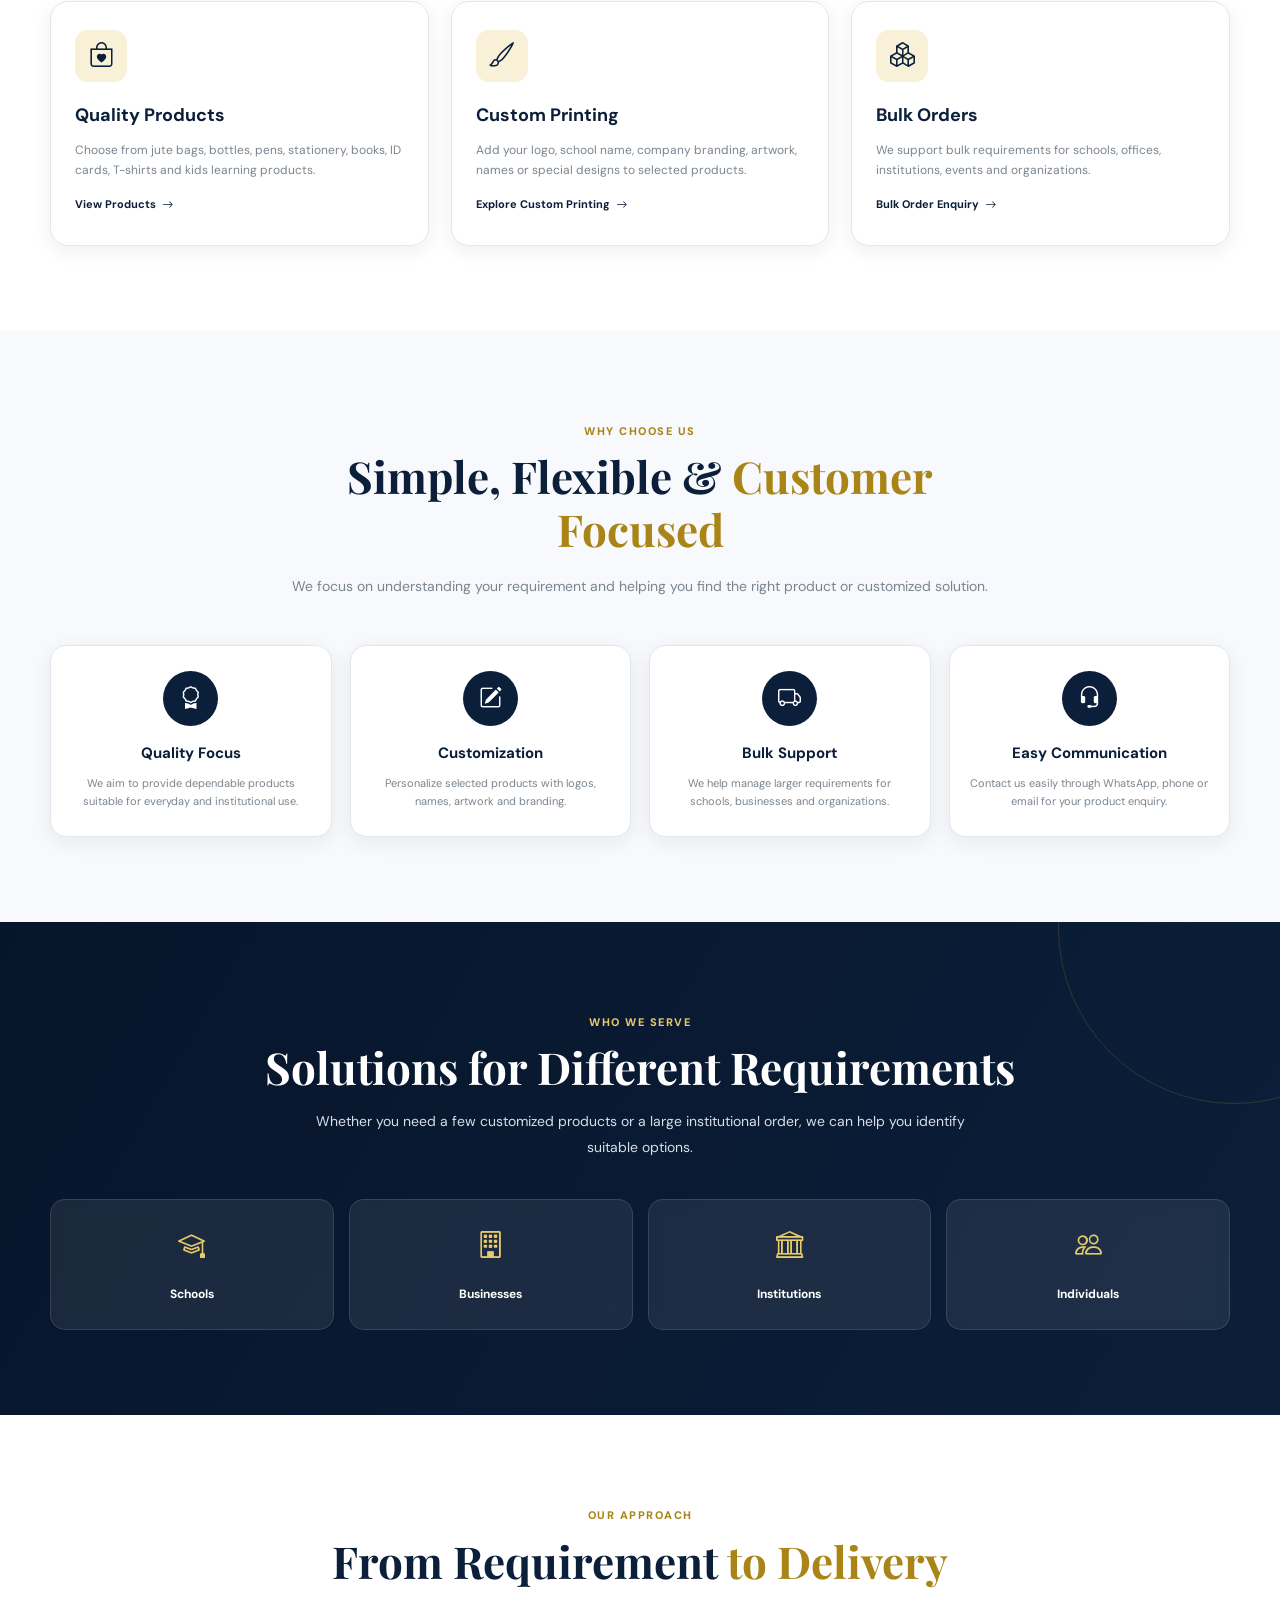
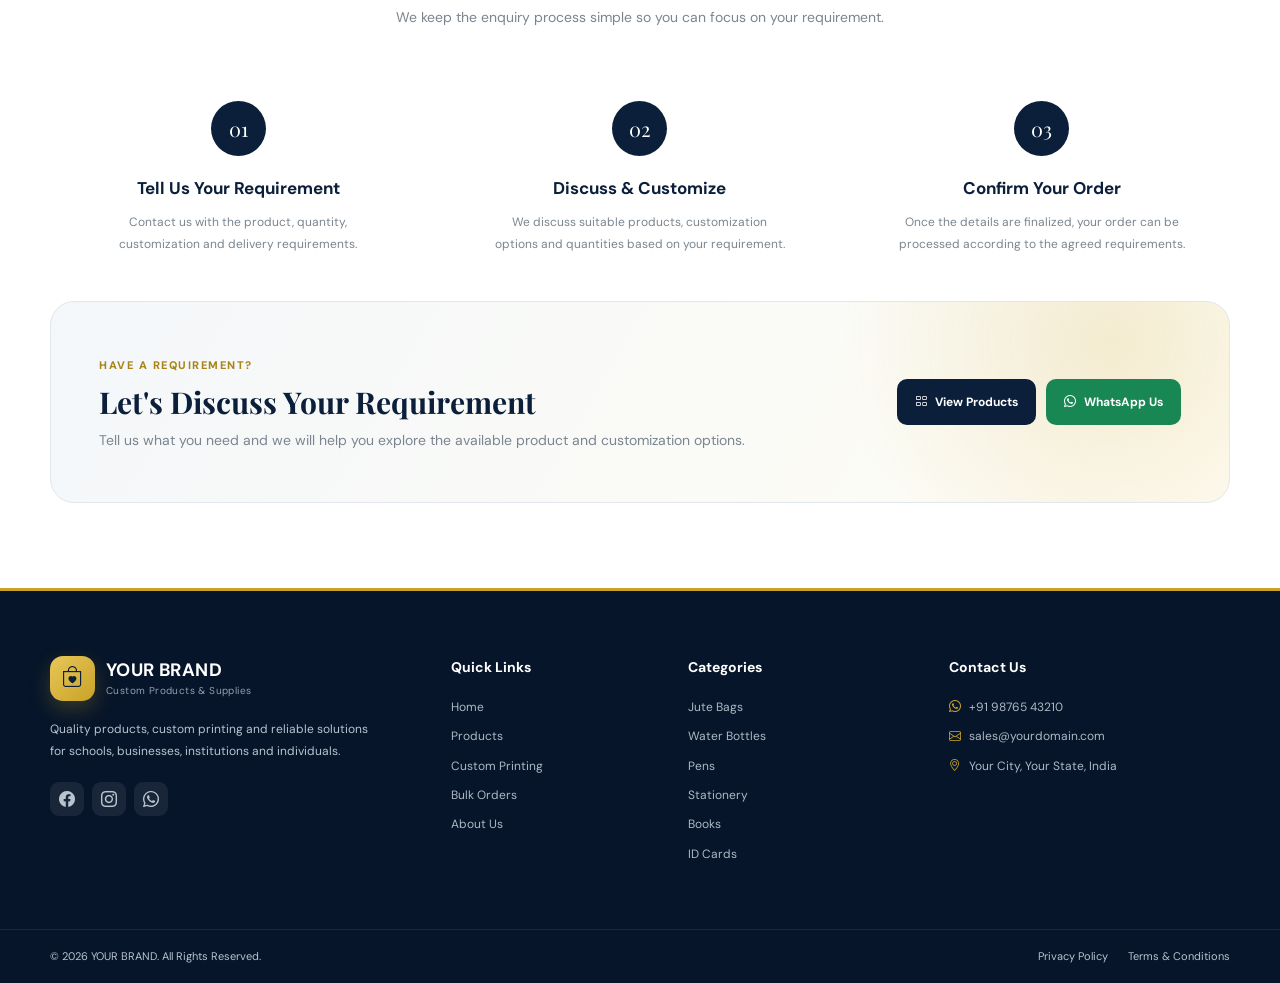
<file: about.html>
<!doctype html>
<html lang="en">
  <head>
    <meta charset="UTF-8" />

    <meta name="viewport" content="width=device-width, initial-scale=1.0" />

    <title>About Us | YOUR BRAND</title>

    <meta
      name="description"
      content="Learn more about YOUR BRAND, providing quality products, customized printing and reliable solutions for schools, businesses, institutions and individuals."
    />

    <!-- Google Fonts -->
    <link rel="preconnect" href="https://fonts.googleapis.com" />
    <link rel="preconnect" href="https://fonts.gstatic.com" crossorigin />

    <link
      href="https://fonts.googleapis.com/css2?family=DM+Sans:wght@400;500;600;700&family=Playfair+Display:wght@600;700&display=swap"
      rel="stylesheet"
    />

    <!-- Bootstrap Icons -->
    <link
      rel="stylesheet"
      href="https://cdn.jsdelivr.net/npm/bootstrap-icons@1.11.3/font/bootstrap-icons.min.css"
    />

    <!-- Main CSS -->
    <link rel="stylesheet" href="css/style1.css" />

    <style>
      /* =========================================================
         ABOUT PAGE
      ========================================================= */

      .about-hero {
        padding: 75px 0 70px;

        background:
          radial-gradient(
            circle at 85% 20%,
            rgba(201, 162, 39, 0.13),
            transparent 30%
          ),
          linear-gradient(135deg, #f3f6fa 0%, #ffffff 60%, #fcf8ec 100%);

        border-bottom: 1px solid var(--border);
      }

      .about-hero-content {
        max-width: 780px;

        margin: auto;

        text-align: center;
      }

      .about-hero h1 {
        font-family: "Playfair Display", serif;

        color: var(--primary);

        font-size: clamp(42px, 5vw, 62px);

        line-height: 1.1;

        margin: 18px 0;
      }

      .about-hero h1 span {
        color: var(--accent-dark);
      }

      .about-hero p {
        max-width: 680px;

        margin: auto;

        color: var(--text);

        font-size: 16px;

        line-height: 1.8;
      }

      /* =========================================================
         BREADCRUMB
      ========================================================= */

      .breadcrumb-area {
        padding: 18px 0;

        background: white;

        border-bottom: 1px solid var(--border);
      }

      .breadcrumb {
        display: flex;

        align-items: center;

        gap: 8px;

        font-size: 12px;

        color: var(--muted);
      }

      .breadcrumb a {
        color: var(--primary);

        font-weight: 600;
      }

      .breadcrumb a:hover {
        color: var(--accent-dark);
      }

      .breadcrumb i {
        font-size: 10px;

        color: var(--accent-dark);
      }

      /* =========================================================
         COMMON SECTION
      ========================================================= */

      .about-section {
        padding: 85px 0;

        background: var(--light);
      }

      .about-section.white {
        background: white;
      }

      .about-two-column {
        display: grid;

        grid-template-columns: 1fr 1fr;

        gap: 65px;

        align-items: center;
      }

      .about-section-label {
        color: var(--accent-dark);

        font-size: 11px;

        font-weight: 800;

        letter-spacing: 1.5px;

        text-transform: uppercase;

        display: inline-block;

        margin-bottom: 10px;
      }

      .about-section h2 {
        font-family: "Playfair Display", serif;

        color: var(--primary);

        font-size: clamp(32px, 4vw, 44px);

        line-height: 1.2;

        margin-bottom: 18px;
      }

      .about-section h2 span {
        color: var(--accent-dark);
      }

      .about-section p {
        color: var(--muted);

        font-size: 14px;

        line-height: 1.85;

        margin-bottom: 15px;
      }

      /* =========================================================
         IMAGE PLACEHOLDER
      ========================================================= */

      .about-image-box {
        min-height: 420px;

        border-radius: 24px;

        padding: 18px;

        background: linear-gradient(145deg, #edf2f7, #fcf7e8);

        border: 1px solid var(--border);

        box-shadow: var(--shadow);

        position: relative;

        overflow: hidden;
      }

      .about-image-box::before {
        content: "";

        position: absolute;

        width: 180px;

        height: 180px;

        border-radius: 50%;

        border: 1px solid rgba(201, 162, 39, 0.25);

        top: -80px;

        right: -60px;
      }

      .about-image-placeholder {
        height: 100%;

        min-height: 380px;

        border-radius: 18px;

        border: 1px dashed rgba(11, 31, 58, 0.25);

        display: flex;

        flex-direction: column;

        align-items: center;

        justify-content: center;

        text-align: center;

        color: var(--primary);

        position: relative;

        z-index: 2;
      }

      .about-image-placeholder i {
        font-size: 65px;

        color: var(--accent);

        margin-bottom: 12px;
      }

      .about-image-placeholder strong {
        font-size: 15px;

        color: var(--primary);
      }

      .about-image-placeholder span {
        font-size: 11px;

        color: var(--muted);

        margin-top: 5px;
      }

      /* =========================================================
         HIGHLIGHT BOXES
      ========================================================= */

      .about-highlights {
        display: grid;

        grid-template-columns: repeat(2, 1fr);

        gap: 14px;

        margin-top: 25px;
      }

      .about-highlight {
        background: white;

        border: 1px solid var(--border);

        border-radius: 13px;

        padding: 17px;

        display: flex;

        align-items: center;

        gap: 12px;

        box-shadow: var(--shadow-sm);
      }

      .about-highlight-icon {
        width: 40px;

        height: 40px;

        border-radius: 10px;

        display: flex;

        align-items: center;

        justify-content: center;

        background: var(--accent-light);

        color: var(--primary);

        flex-shrink: 0;
      }

      .about-highlight strong {
        display: block;

        color: var(--primary);

        font-size: 13px;
      }

      .about-highlight span {
        display: block;

        color: var(--muted);

        font-size: 10px;

        margin-top: 3px;
      }

      /* =========================================================
         SERVICES
      ========================================================= */

      .about-services-heading {
        text-align: center;

        max-width: 700px;

        margin: 0 auto 45px;
      }

      .about-services-heading p {
        margin-bottom: 0;
      }

      .about-service-grid {
        display: grid;

        grid-template-columns: repeat(3, 1fr);

        gap: 22px;
      }

      .about-service-card {
        background: white;

        border: 1px solid var(--border);

        border-radius: 18px;

        padding: 28px 24px;

        box-shadow: var(--shadow-sm);

        transition: 0.35s;
      }

      .about-service-card:hover {
        transform: translateY(-7px);

        box-shadow: var(--shadow);

        border-color: rgba(201, 162, 39, 0.45);
      }

      .about-service-icon {
        width: 52px;

        height: 52px;

        border-radius: 13px;

        background: var(--accent-light);

        color: var(--primary);

        display: flex;

        align-items: center;

        justify-content: center;

        margin-bottom: 18px;
      }

      .about-service-icon i {
        font-size: 25px;
      }

      .about-service-card h3 {
        color: var(--primary);

        font-size: 18px;

        margin-bottom: 9px;
      }

      .about-service-card p {
        font-size: 12px;

        line-height: 1.7;

        margin-bottom: 0;
      }

      .service-link {
        display: inline-flex;

        align-items: center;

        gap: 6px;

        color: var(--primary);

        font-size: 11px;

        font-weight: 700;

        margin-top: 15px;
      }

      .service-link:hover {
        color: var(--accent-dark);
      }

      /* =========================================================
         WHY CHOOSE US
      ========================================================= */

      .why-grid {
        display: grid;

        grid-template-columns: repeat(4, 1fr);

        gap: 18px;

        margin-top: 40px;
      }

      .why-card {
        background: white;

        border: 1px solid var(--border);

        border-radius: 16px;

        padding: 25px 20px;

        text-align: center;

        box-shadow: var(--shadow-sm);

        transition: 0.3s;
      }

      .why-card:hover {
        transform: translateY(-5px);

        box-shadow: var(--shadow);
      }

      .why-icon {
        width: 55px;

        height: 55px;

        margin: 0 auto 15px;

        border-radius: 50%;

        background: var(--primary);

        color: white;

        display: flex;

        align-items: center;

        justify-content: center;
      }

      .why-icon i {
        font-size: 23px;
      }

      .why-card h3 {
        color: var(--primary);

        font-size: 15px;

        margin-bottom: 8px;
      }

      .why-card p {
        font-size: 11px;

        line-height: 1.65;

        margin-bottom: 0;
      }

      /* =========================================================
         WHO WE SERVE
      ========================================================= */

      .serve-section {
        background: linear-gradient(
          120deg,
          var(--primary-dark),
          var(--primary)
        );

        color: white;

        position: relative;

        overflow: hidden;
      }

      .serve-section::after {
        content: "";

        position: absolute;

        width: 350px;

        height: 350px;

        border-radius: 50%;

        border: 1px solid rgba(201, 162, 39, 0.2);

        right: -130px;

        top: -170px;
      }

      .serve-content {
        text-align: center;

        max-width: 760px;

        margin: auto;

        position: relative;

        z-index: 2;
      }

      .serve-content .about-section-label {
        color: #e5c96a;
      }

      .serve-content h2 {
        color: white;

        margin-bottom: 15px;
      }

      .serve-content p {
        color: #d7dfe8;

        max-width: 680px;

        margin: auto;
      }

      .serve-grid {
        display: grid;

        grid-template-columns: repeat(4, 1fr);

        gap: 15px;

        margin-top: 38px;

        position: relative;

        z-index: 2;
      }

      .serve-card {
        background: rgba(255, 255, 255, 0.08);

        border: 1px solid rgba(255, 255, 255, 0.12);

        border-radius: 15px;

        padding: 23px 15px;

        text-align: center;

        backdrop-filter: blur(5px);
      }

      .serve-card i {
        font-size: 27px;

        color: #e5c96a;

        display: block;

        margin-bottom: 10px;
      }

      .serve-card strong {
        font-size: 12px;

        color: white;
      }

      /* =========================================================
         PROCESS
      ========================================================= */

      .process-grid {
        display: grid;

        grid-template-columns: repeat(3, 1fr);

        gap: 25px;

        margin-top: 45px;
      }

      .process-card {
        position: relative;

        text-align: center;

        padding: 25px;
      }

      .process-number {
        width: 55px;

        height: 55px;

        border-radius: 50%;

        background: var(--primary);

        color: white;

        display: flex;

        align-items: center;

        justify-content: center;

        font-family: "Playfair Display", serif;

        font-size: 20px;

        margin: 0 auto 18px;
      }

      .process-card h3 {
        color: var(--primary);

        font-size: 17px;

        margin-bottom: 8px;
      }

      .process-card p {
        font-size: 12px;

        max-width: 300px;

        margin: auto;
      }

      /* =========================================================
         CTA
      ========================================================= */

      .about-cta {
        margin-top: 20px;

        background:
          radial-gradient(
            circle at 90% 20%,
            rgba(201, 162, 39, 0.18),
            transparent 25%
          ),
          linear-gradient(120deg, #f4f7fa, #fffdf4);

        border: 1px solid var(--border);

        border-radius: 24px;

        padding: 48px;

        display: grid;

        grid-template-columns: 1fr auto;

        align-items: center;

        gap: 30px;
      }

      .about-cta h2 {
        font-family: "Playfair Display", serif;

        color: var(--primary);

        font-size: 30px;

        margin-bottom: 8px;
      }

      .about-cta p {
        max-width: 650px;

        margin-bottom: 0;
      }

      .cta-buttons {
        display: flex;

        gap: 10px;

        flex-wrap: wrap;
      }

      .cta-button {
        display: inline-flex;

        align-items: center;

        justify-content: center;

        gap: 8px;

        padding: 13px 18px;

        border-radius: 10px;

        background: var(--primary);

        color: white;

        font-size: 12px;

        font-weight: 700;

        white-space: nowrap;

        transition: 0.3s;
      }

      .cta-button:hover {
        background: var(--primary-dark);

        transform: translateY(-3px);
      }

      .cta-button.whatsapp {
        background: #198754;
      }

      .cta-button.whatsapp:hover {
        background: #146c43;
      }

      /* =========================================================
        CUSTOMER MENU
        Keeps the existing navbar design
        ========================================================= */

      .customer-menu {
        display: contents;
      }

      #mobileCustomerMenu {
        display: contents;
      }

      /* =========================================================
         RESPONSIVE
      ========================================================= */

      @media (max-width: 1000px) {
        .about-two-column {
          gap: 40px;
        }

        .why-grid {
          grid-template-columns: repeat(2, 1fr);
        }

        .serve-grid {
          grid-template-columns: repeat(2, 1fr);
        }
      }

      @media (max-width: 850px) {
        .about-two-column {
          grid-template-columns: 1fr;
        }

        .about-image-box {
          order: -1;
        }

        .about-service-grid {
          grid-template-columns: 1fr;
        }

        .process-grid {
          grid-template-columns: 1fr;
        }

        .about-cta {
          grid-template-columns: 1fr;
        }
      }

      @media (max-width: 650px) {
        .about-hero {
          padding: 55px 0;
        }

        .about-hero h1 {
          font-size: 40px;
        }

        .about-hero p {
          font-size: 14px;
        }

        .about-section {
          padding: 60px 0;
        }

        .about-section h2 {
          font-size: 32px;
        }

        .about-image-box {
          min-height: 330px;
        }

        .about-image-placeholder {
          min-height: 290px;
        }

        .about-highlights {
          grid-template-columns: 1fr;
        }

        .why-grid {
          grid-template-columns: 1fr 1fr;
        }

        .serve-grid {
          grid-template-columns: 1fr 1fr;
        }

        .about-cta {
          padding: 32px 24px;
        }

        .about-cta h2 {
          font-size: 27px;
        }
      }

      @media (max-width: 420px) {
        .why-grid,
        .serve-grid {
          grid-template-columns: 1fr;
        }

        .cta-buttons {
          flex-direction: column;
        }

        .cta-button {
          width: 100%;
        }
      }
    </style>
    <script src="js/cart.js"></script>
  </head>

  <body>
    <!-- =========================================================
         TOP BAR
    ========================================================= -->

    <div class="top-bar">
      <div class="container top-bar-content">
        <div>
          <i class="bi bi-truck"></i>
          Bulk orders available for schools & institutions
        </div>

        <div class="top-links">
          <a href="mailto:sales@yourdomain.com">
            <i class="bi bi-envelope"></i>
            sales@yourdomain.com
          </a>

          <a href="tel:+919876543210">
            <i class="bi bi-telephone"></i>
            +91 9177670168
          </a>
        </div>
      </div>
    </div>

    <!-- =========================================================
     HEADER
    ========================================================= -->

    <header class="main-header">
      <div class="container navbar">
        <a href="index.html" class="logo">
          <img src="images/logo.png" alt="YOUR BRAND" />
        </a>

        <nav class="nav-menu">
          <a href="index.html"> Home </a>

          <a href="products.html"> Products </a>

          <a href="learning.html"> Learning </a>

          <a href="custom-printing.html"> Custom Printing </a>

          <a href="bulk-orders.html"> Bulk Orders </a>

          <a href="about.html"> About Us </a>

          <a href="contact.html"> Contact </a>

          <!-- =====================================================
              CUSTOMER MENU
              JavaScript will show:
              
              BEFORE LOGIN:
              Login | Register

              AFTER LOGIN:
              Cart | Orders | My Account | Logout
          ====================================================== -->

          <div id="customerMenu" class="customer-menu"></div>
        </nav>

        <div class="header-actions">
          <a
            href="https://wa.me/919177670168"
            target="_blank"
            class="whatsapp-button"
          >
            <i class="bi bi-whatsapp"></i>
            <span>WhatsApp</span>
          </a>

          <button
            class="mobile-menu-button"
            id="mobileMenuButton"
            aria-label="Open Menu"
          >
            <i class="bi bi-list"></i>
          </button>
        </div>
      </div>
    </header>

    <!-- =========================================================
     MOBILE MENU
========================================================= -->

    <div class="mobile-menu" id="mobileMenu">
      <a href="index.html"> Home </a>

      <a href="products.html"> Products </a>

      <a href="learning.html"> Learning </a>

      <a href="custom-printing.html"> Custom Printing </a>

      <a href="bulk-orders.html"> Bulk Orders </a>

      <a href="about.html"> About Us </a>

      <a href="contact.html"> Contact </a>

      <!-- Dynamic customer menu -->

      <div id="mobileCustomerMenu"></div>
    </div>

    <!-- =========================================================
         BREADCRUMB
    ========================================================= -->

    <div class="breadcrumb-area">
      <div class="container">
        <div class="breadcrumb">
          <a href="index.html">Home</a>

          <i class="bi bi-chevron-right"></i>

          <span>About Us</span>
        </div>
      </div>
    </div>

    <!-- =========================================================
         HERO
    ========================================================= -->

    <section class="about-hero">
      <div class="container">
        <div class="about-hero-content">
          <span class="section-label">ABOUT OUR BRAND</span>

          <h1>
            Quality Products,
            <span>Reliable Solutions</span>
          </h1>

          <p>
            We provide quality products, customized printing and bulk solutions
            designed for schools, businesses, institutions and individuals. Our
            goal is to make product sourcing simple, convenient and dependable.
          </p>
        </div>
      </div>
    </section>

    <!-- =========================================================
         WHO WE ARE
    ========================================================= -->

    <section class="about-section">
      <div class="container">
        <div class="about-two-column">
          <div>
            <span class="about-section-label">WHO WE ARE</span>

            <h2>
              Products That Meet
              <span>Your Requirements</span>
            </h2>

            <p>
              YOUR BRAND is focused on providing a wide range of useful,
              practical and customizable products for everyday and institutional
              requirements.
            </p>

            <p>
              From jute bags and water bottles to stationery, books, ID cards,
              T-shirts and kids learning materials, we bring multiple
              requirements together under one roof.
            </p>

            <p>
              We also support customized printing and bulk orders, making it
              easier for schools, organizations, businesses and event organizers
              to order products according to their needs.
            </p>

            <div class="about-highlights">
              <div class="about-highlight">
                <div class="about-highlight-icon">
                  <i class="bi bi-box-seam"></i>
                </div>

                <div>
                  <strong>Wide Product Range</strong>

                  <span>Multiple categories</span>
                </div>
              </div>

              <div class="about-highlight">
                <div class="about-highlight-icon">
                  <i class="bi bi-palette"></i>
                </div>

                <div>
                  <strong>Customization</strong>

                  <span>Names, logos & designs</span>
                </div>
              </div>

              <div class="about-highlight">
                <div class="about-highlight-icon">
                  <i class="bi bi-building"></i>
                </div>

                <div>
                  <strong>Institutional Orders</strong>

                  <span>Schools & organizations</span>
                </div>
              </div>

              <div class="about-highlight">
                <div class="about-highlight-icon">
                  <i class="bi bi-chat-dots"></i>
                </div>

                <div>
                  <strong>Easy Enquiry</strong>

                  <span>Quick WhatsApp support</span>
                </div>
              </div>
            </div>
          </div>

          <!-- IMAGE PLACEHOLDER -->

          <div class="about-image-box">
            <div class="about-image-placeholder">
              <i class="bi bi-shop"></i>

              <strong>About Us Image</strong>

              <span>Replace this area with your company image later</span>
            </div>
          </div>
        </div>
      </div>
    </section>

    <!-- =========================================================
         WHAT WE OFFER
    ========================================================= -->

    <section class="about-section white">
      <div class="container">
        <div class="about-services-heading">
          <span class="about-section-label">WHAT WE OFFER</span>

          <h2>
            Everything You Need,
            <span>In One Place</span>
          </h2>

          <p>
            We offer products and services suitable for personal, educational,
            corporate and institutional requirements.
          </p>
        </div>

        <div class="about-service-grid">
          <!-- CARD 1 -->

          <div class="about-service-card">
            <div class="about-service-icon">
              <i class="bi bi-bag-heart"></i>
            </div>

            <h3>Quality Products</h3>

            <p>
              Choose from jute bags, bottles, pens, stationery, books, ID cards,
              T-shirts and kids learning products.
            </p>

            <a href="products.html" class="service-link">
              View Products
              <i class="bi bi-arrow-right"></i>
            </a>
          </div>

          <!-- CARD 2 -->

          <div class="about-service-card">
            <div class="about-service-icon">
              <i class="bi bi-brush"></i>
            </div>

            <h3>Custom Printing</h3>

            <p>
              Add your logo, school name, company branding, artwork, names or
              special designs to selected products.
            </p>

            <a href="custom-printing.html" class="service-link">
              Explore Custom Printing
              <i class="bi bi-arrow-right"></i>
            </a>
          </div>

          <!-- CARD 3 -->

          <div class="about-service-card">
            <div class="about-service-icon">
              <i class="bi bi-boxes"></i>
            </div>

            <h3>Bulk Orders</h3>

            <p>
              We support bulk requirements for schools, offices, institutions,
              events and organizations.
            </p>

            <a href="bulk-orders.html" class="service-link">
              Bulk Order Enquiry
              <i class="bi bi-arrow-right"></i>
            </a>
          </div>
        </div>
      </div>
    </section>

    <!-- =========================================================
         WHY CHOOSE US
    ========================================================= -->

    <section class="about-section">
      <div class="container">
        <div class="about-services-heading">
          <span class="about-section-label">WHY CHOOSE US</span>

          <h2>
            Simple, Flexible &
            <span>Customer Focused</span>
          </h2>

          <p>
            We focus on understanding your requirement and helping you find the
            right product or customized solution.
          </p>
        </div>

        <div class="why-grid">
          <div class="why-card">
            <div class="why-icon">
              <i class="bi bi-award"></i>
            </div>

            <h3>Quality Focus</h3>

            <p>
              We aim to provide dependable products suitable for everyday and
              institutional use.
            </p>
          </div>

          <div class="why-card">
            <div class="why-icon">
              <i class="bi bi-pencil-square"></i>
            </div>

            <h3>Customization</h3>

            <p>
              Personalize selected products with logos, names, artwork and
              branding.
            </p>
          </div>

          <div class="why-card">
            <div class="why-icon">
              <i class="bi bi-truck"></i>
            </div>

            <h3>Bulk Support</h3>

            <p>
              We help manage larger requirements for schools, businesses and
              organizations.
            </p>
          </div>

          <div class="why-card">
            <div class="why-icon">
              <i class="bi bi-headset"></i>
            </div>

            <h3>Easy Communication</h3>

            <p>
              Contact us easily through WhatsApp, phone or email for your
              product enquiry.
            </p>
          </div>
        </div>
      </div>
    </section>

    <!-- =========================================================
         WHO WE SERVE
    ========================================================= -->

    <section class="about-section serve-section">
      <div class="container">
        <div class="serve-content">
          <span class="about-section-label">WHO WE SERVE</span>

          <h2>Solutions for Different Requirements</h2>

          <p>
            Whether you need a few customized products or a large institutional
            order, we can help you identify suitable options.
          </p>
        </div>

        <div class="serve-grid">
          <div class="serve-card">
            <i class="bi bi-mortarboard"></i>

            <strong>Schools</strong>
          </div>

          <div class="serve-card">
            <i class="bi bi-building"></i>

            <strong>Businesses</strong>
          </div>

          <div class="serve-card">
            <i class="bi bi-bank"></i>

            <strong>Institutions</strong>
          </div>

          <div class="serve-card">
            <i class="bi bi-people"></i>

            <strong>Individuals</strong>
          </div>
        </div>
      </div>
    </section>

    <!-- =========================================================
         OUR APPROACH
    ========================================================= -->

    <section class="about-section white">
      <div class="container">
        <div class="about-services-heading">
          <span class="about-section-label">OUR APPROACH</span>

          <h2>
            From Requirement
            <span>to Delivery</span>
          </h2>

          <p>
            We keep the enquiry process simple so you can focus on your
            requirement.
          </p>
        </div>

        <div class="process-grid">
          <div class="process-card">
            <div class="process-number">01</div>

            <h3>Tell Us Your Requirement</h3>

            <p>
              Contact us with the product, quantity, customization and delivery
              requirements.
            </p>
          </div>

          <div class="process-card">
            <div class="process-number">02</div>

            <h3>Discuss & Customize</h3>

            <p>
              We discuss suitable products, customization options and quantities
              based on your requirement.
            </p>
          </div>

          <div class="process-card">
            <div class="process-number">03</div>

            <h3>Confirm Your Order</h3>

            <p>
              Once the details are finalized, your order can be processed
              according to the agreed requirements.
            </p>
          </div>
        </div>

        <!-- CTA -->

        <div class="about-cta">
          <div>
            <span class="about-section-label"> HAVE A REQUIREMENT? </span>

            <h2>Let's Discuss Your Requirement</h2>

            <p>
              Tell us what you need and we will help you explore the available
              product and customization options.
            </p>
          </div>

          <div class="cta-buttons">
            <a href="products.html" class="cta-button">
              <i class="bi bi-grid"></i>
              View Products
            </a>

            <a
              href="https://wa.me/919177670168?text=Hello%2C%20I%20would%20like%20to%20discuss%20a%20product%20requirement."
              target="_blank"
              class="cta-button whatsapp"
            >
              <i class="bi bi-whatsapp"></i>
              WhatsApp Us
            </a>
          </div>
        </div>
      </div>
    </section>

    <!-- =========================================================
         FOOTER
    ========================================================= -->

    <footer class="footer">
      <div class="container footer-grid">
        <!-- ABOUT -->

        <div class="footer-about">
          <a href="index.html" class="brand footer-brand">
            <div class="brand-icon">
              <i class="bi bi-bag-heart"></i>
            </div>

            <div class="brand-text">
              <span class="brand-name">YOUR BRAND</span>

              <span class="brand-tagline"> Custom Products & Supplies </span>
            </div>
          </a>

          <p>
            Quality products, custom printing and reliable solutions for
            schools, businesses, institutions and individuals.
          </p>

          <div class="social-links">
            <a href="#" aria-label="Facebook">
              <i class="bi bi-facebook"></i>
            </a>

            <a href="#" aria-label="Instagram">
              <i class="bi bi-instagram"></i>
            </a>

            <a
              href="https://wa.me/919177670168"
              target="_blank"
              aria-label="WhatsApp"
            >
              <i class="bi bi-whatsapp"></i>
            </a>
          </div>
        </div>

        <!-- QUICK LINKS -->

        <div class="footer-column">
          <h4>Quick Links</h4>

          <a href="index.html">Home</a>

          <a href="products.html">Products</a>

          <a href="custom-printing.html">Custom Printing</a>

          <a href="bulk-orders.html">Bulk Orders</a>

          <a href="about.html">About Us</a>
        </div>

        <!-- CATEGORIES -->

        <div class="footer-column">
          <h4>Categories</h4>

          <a href="products.html?category=jute"> Jute Bags </a>

          <a href="products.html?category=bottles"> Water Bottles </a>

          <a href="products.html?category=pens"> Pens </a>

          <a href="products.html?category=stationery"> Stationery </a>

          <a href="products.html?category=books"> Books </a>

          <a href="products.html?category=idcards"> ID Cards </a>
        </div>

        <!-- CONTACT -->

        <div class="footer-column footer-contact">
          <h4>Contact Us</h4>

          <a href="https://wa.me/919876543210" target="_blank">
            <i class="bi bi-whatsapp"></i>

            +91 98765 43210
          </a>

          <a href="mailto:sales@yourdomain.com">
            <i class="bi bi-envelope"></i>

            sales@yourdomain.com
          </a>

          <div class="contact-line">
            <i class="bi bi-geo-alt"></i>

            <span> Your City, Your State, India </span>
          </div>
        </div>
      </div>

      <!-- FOOTER BOTTOM -->

      <div class="footer-bottom">
        <div class="container footer-bottom-content">
          <p>
            © <span id="currentYear"></span>
            YOUR BRAND. All Rights Reserved.
          </p>

          <div>
            <a href="privacy-policy.html">Privacy Policy</a>

            <a href="#">Terms & Conditions</a>
          </div>
        </div>
      </div>
    </footer>

    <!-- =========================================================
         FLOATING WHATSAPP
    ========================================================= -->

    <a
      href="https://wa.me/919876543210?text=Hello%2C%20I%20would%20like%20to%20make%20an%20enquiry."
      target="_blank"
      class="floating-whatsapp"
      aria-label="Chat on WhatsApp"
    >
      <i class="bi bi-whatsapp"></i>
    </a>

    <!-- =========================================================
         JAVASCRIPT
    ========================================================= -->

    <script>
      /* =========================================================
         MOBILE MENU
      ========================================================= */

      const mobileMenuButton = document.getElementById("mobileMenuButton");

      const mobileMenu = document.getElementById("mobileMenu");

      mobileMenuButton.addEventListener("click", function () {
        mobileMenu.classList.toggle("open");

        const icon = mobileMenuButton.querySelector("i");

        if (mobileMenu.classList.contains("open")) {
          icon.classList.remove("bi-list");

          icon.classList.add("bi-x");
        } else {
          icon.classList.remove("bi-x");

          icon.classList.add("bi-list");
        }
      });

      /* =========================================================
         CURRENT YEAR
      ========================================================= */

      document.getElementById("currentYear").textContent =
        new Date().getFullYear();
    </script>
    <script>
      /* =========================================================
     CUSTOMER NAVBAR
  ========================================================= */

      function updateCustomerMenu() {
        const customerMenu = document.getElementById("customerMenu");

        const mobileCustomerMenu =
          document.getElementById("mobileCustomerMenu");

        const isLoggedIn = localStorage.getItem("isLoggedIn") === "true";

        const storedUser = localStorage.getItem("user");

        /* =========================================================
       NOT LOGGED IN
    ========================================================= */

        if (!isLoggedIn || !storedUser) {
          const loginMenu = `
        <a href="login.html">
          <i class="bi bi-person"></i>
          Login
        </a>

        <a href="register.html">
          Register
        </a>
      `;

          if (customerMenu) {
            customerMenu.innerHTML = loginMenu;
          }

          if (mobileCustomerMenu) {
            mobileCustomerMenu.innerHTML = loginMenu;
          }

          return;
        }

        /* =========================================================
       LOGGED IN
    ========================================================= */

        let user;

        try {
          user = JSON.parse(storedUser);
        } catch (error) {
          console.error("Invalid user data");

          localStorage.removeItem("isLoggedIn");
          localStorage.removeItem("user");
          localStorage.removeItem("token");

          window.location.href = "login.html";

          return;
        }

        const loggedInMenu = `
      <a href="cart.html">
        Cart
        <span id="desktopCartCount" class="cart-count">0</span>
      </a>

      <a href="orders.html">
        Orders
      </a>

      <a href="dashboard.html">
        My Account
      </a>

      <a href="#" onclick="logoutUser(); return false;">
        Logout
      </a>
    `;

        if (customerMenu) {
          customerMenu.innerHTML = loggedInMenu;
        }

        /* =========================================================
       MOBILE MENU
    ========================================================= */

        const mobileLoggedInMenu = `
      <a href="cart.html">
        Cart
        <span id="mobileCartCount" class="cart-count">0</span>
      </a>

      <a href="orders.html">
        Orders
      </a>

      <a href="dashboard.html">
        My Account
      </a>

      <a href="#" onclick="logoutUser(); return false;">
        Logout
      </a>
    `;

        if (mobileCustomerMenu) {
          mobileCustomerMenu.innerHTML = mobileLoggedInMenu;
        }

        updateNavbarCartCount();
      }

      /* =========================================================
     LOGOUT
  ========================================================= */

      function logoutUser() {
        localStorage.removeItem("isLoggedIn");
        localStorage.removeItem("user");
        localStorage.removeItem("token");

        window.location.href = "login.html";
      }

      /* =========================================================
     CART COUNT
  ========================================================= */

      function updateNavbarCartCount() {
        let cart = [];

        try {
          cart = JSON.parse(localStorage.getItem("cart")) || [];
        } catch (error) {
          cart = [];
        }

        let totalQuantity = 0;

        cart.forEach(function (item) {
          totalQuantity += Number(item.quantity) || 0;
        });

        const desktopCartCount = document.getElementById("desktopCartCount");

        const mobileCartCount = document.getElementById("mobileCartCount");

        if (desktopCartCount) {
          desktopCartCount.textContent = totalQuantity;
        }

        if (mobileCartCount) {
          mobileCartCount.textContent = totalQuantity;
        }
      }

      /* =========================================================
     INITIALIZE
  ========================================================= */

      updateCustomerMenu();
    </script>
  </body>
</html>
</file>
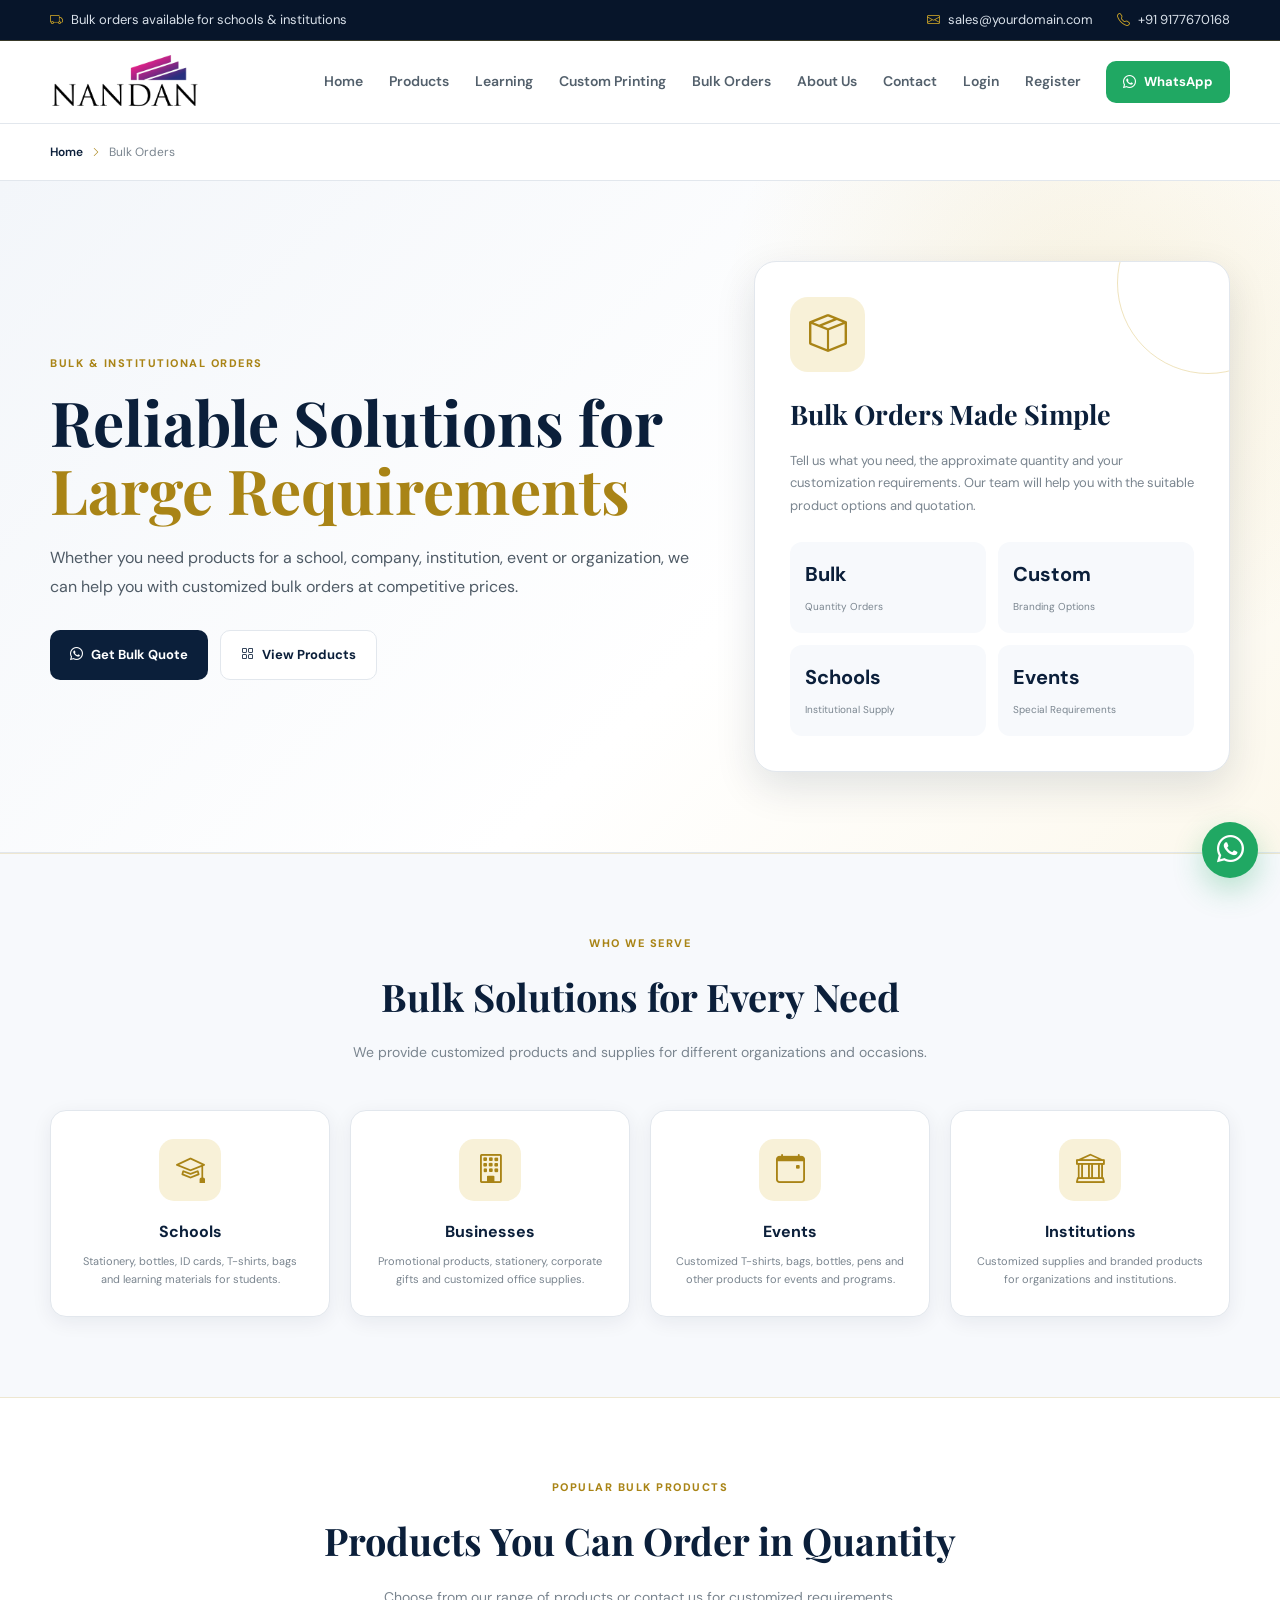
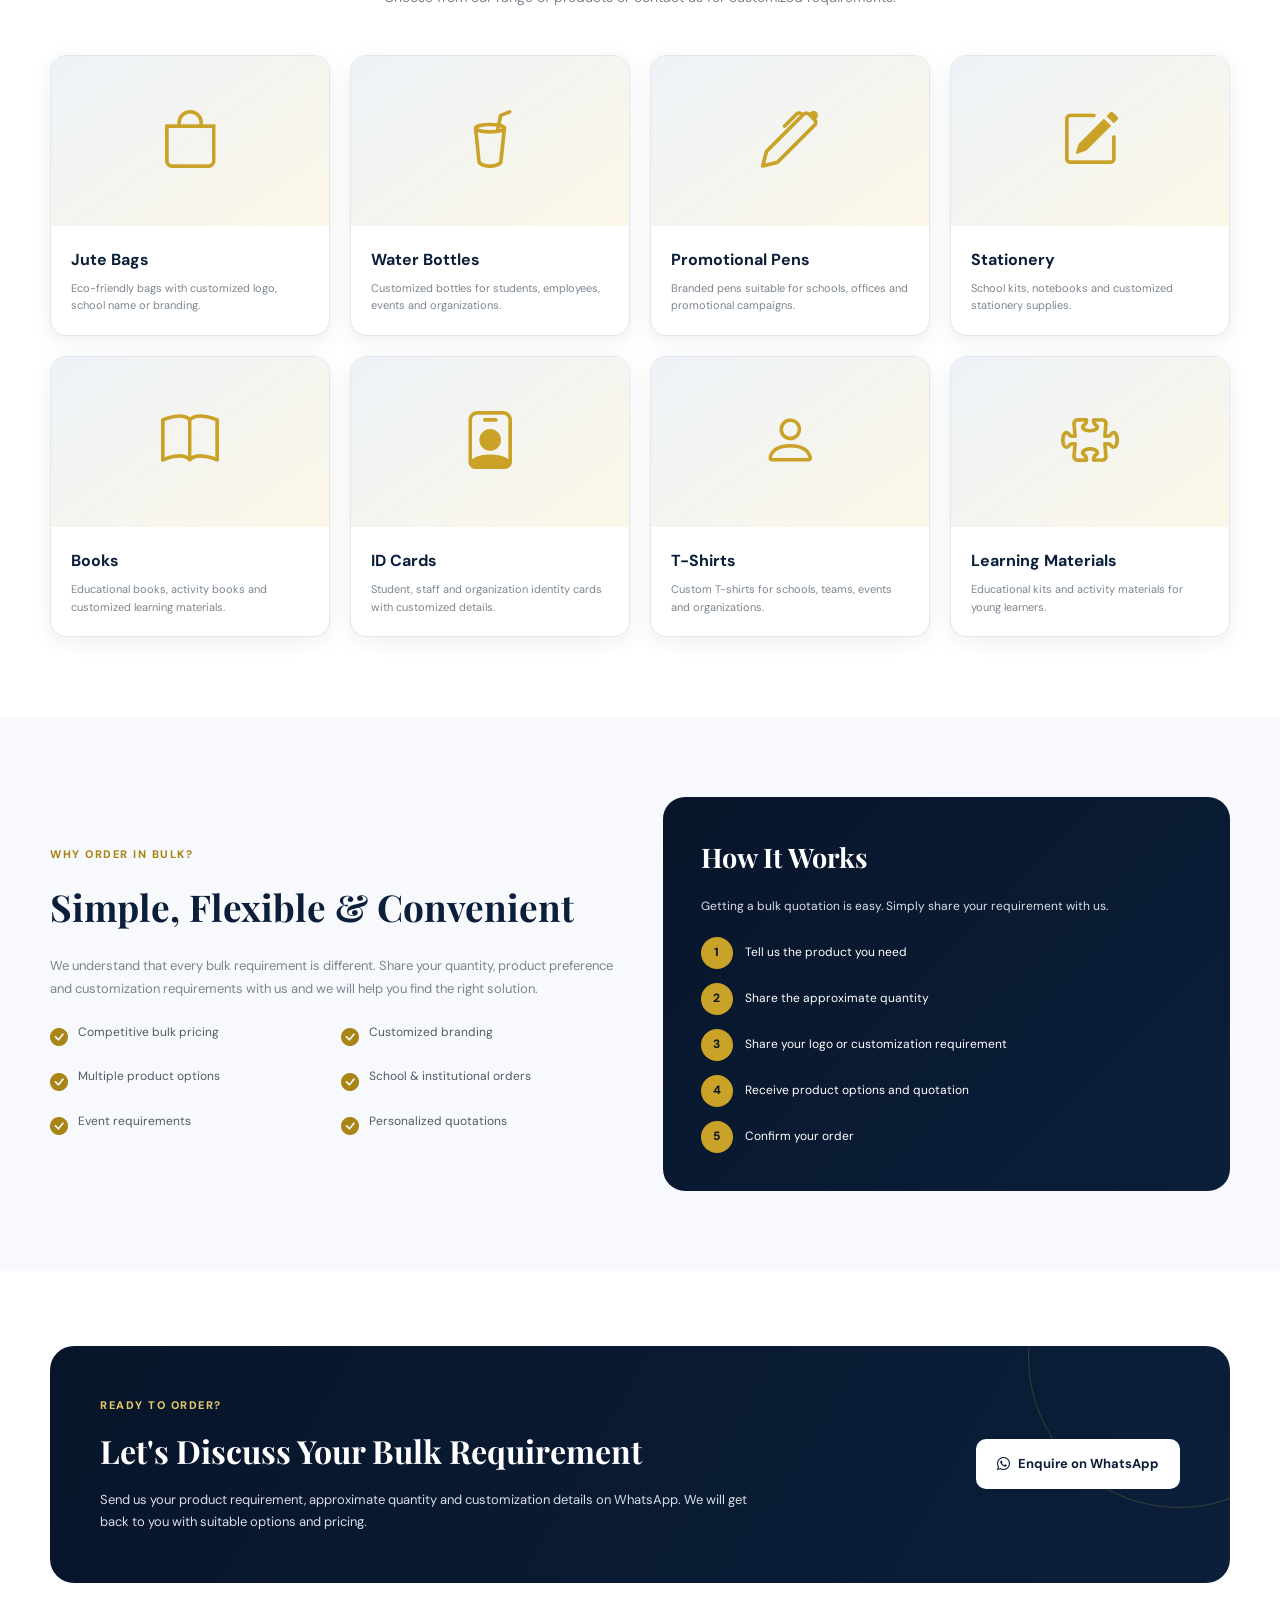
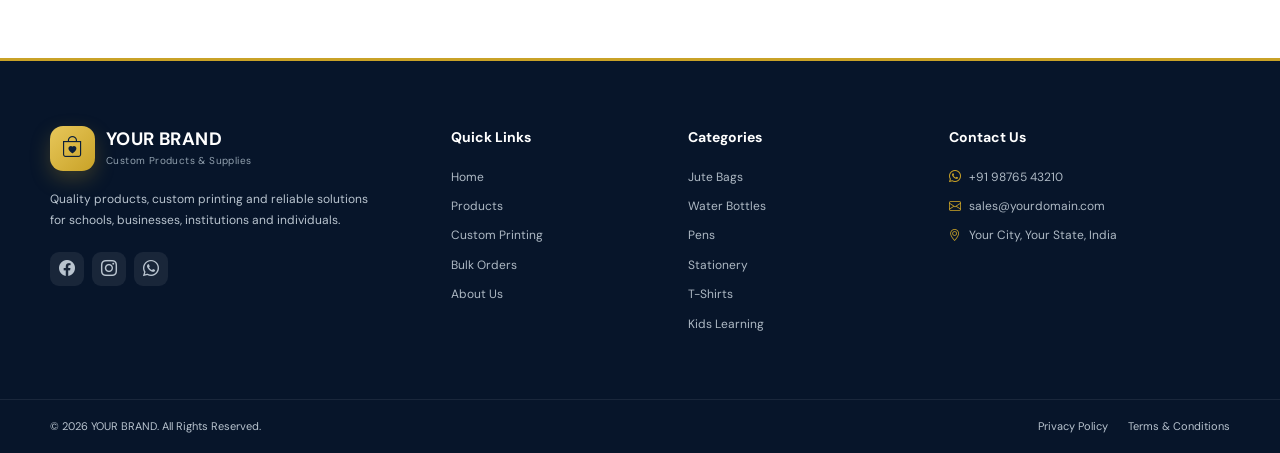
<file: bulk-orders.html>
<!doctype html>
<html lang="en">
  <head>
    <meta charset="UTF-8" />

    <meta name="viewport" content="width=device-width, initial-scale=1.0" />

    <title>Bulk Orders | YOUR BRAND</title>

    <meta
      name="description"
      content="Bulk orders for schools, businesses, institutions and events. Get customized products at competitive prices."
    />

    <!-- Google Fonts -->
    <link rel="preconnect" href="https://fonts.googleapis.com" />
    <link rel="preconnect" href="https://fonts.gstatic.com" crossorigin />

    <link
      href="https://fonts.googleapis.com/css2?family=DM+Sans:wght@400;500;600;700&family=Playfair+Display:wght@600;700&display=swap"
      rel="stylesheet"
    />

    <!-- Bootstrap Icons -->
    <link
      rel="stylesheet"
      href="https://cdn.jsdelivr.net/npm/bootstrap-icons@1.11.3/font/bootstrap-icons.min.css"
    />

    <!-- Main CSS -->
    <link rel="stylesheet" href="css/style1.css" />

    <style>
      /* =========================================================
       BULK ORDERS HERO
    ========================================================= */

      .bulk-hero {
        padding: 80px 0;

        background:
          radial-gradient(
            circle at 85% 20%,
            rgba(201, 162, 39, 0.14),
            transparent 30%
          ),
          linear-gradient(135deg, #f3f6fa 0%, #ffffff 60%, #fcf8ec 100%);

        border-bottom: 1px solid var(--border);
      }

      .bulk-hero-grid {
        display: grid;

        grid-template-columns: 1.15fr 0.85fr;

        gap: 60px;

        align-items: center;
      }

      .bulk-hero-content h1 {
        font-family: "Playfair Display", serif;

        color: var(--primary);

        font-size: clamp(42px, 5vw, 62px);

        line-height: 1.1;

        margin: 15px 0 20px;
      }

      .bulk-hero-content h1 span {
        color: var(--accent-dark);
      }

      .bulk-hero-content p {
        color: var(--text);

        font-size: 16px;

        line-height: 1.8;

        max-width: 650px;

        margin-bottom: 28px;
      }

      .bulk-hero-buttons {
        display: flex;

        flex-wrap: wrap;

        gap: 12px;
      }

      .bulk-primary-button,
      .bulk-secondary-button {
        display: inline-flex;

        align-items: center;

        justify-content: center;

        gap: 8px;

        padding: 13px 20px;

        border-radius: 10px;

        font-size: 13px;

        font-weight: 700;

        transition: 0.3s;
      }

      .bulk-primary-button {
        background: var(--primary);

        color: white;
      }

      .bulk-primary-button:hover {
        background: var(--primary-dark);

        transform: translateY(-3px);
      }

      .bulk-secondary-button {
        background: white;

        color: var(--primary);

        border: 1px solid var(--border);
      }

      .bulk-secondary-button:hover {
        border-color: var(--accent);

        color: var(--accent-dark);

        transform: translateY(-3px);
      }

      /* HERO CARD */

      .bulk-hero-card {
        background: white;

        border: 1px solid var(--border);

        border-radius: 22px;

        padding: 35px;

        box-shadow: var(--shadow);

        position: relative;

        overflow: hidden;
      }

      .bulk-hero-card::after {
        content: "";

        position: absolute;

        width: 180px;

        height: 180px;

        border-radius: 50%;

        border: 1px solid rgba(201, 162, 39, 0.3);

        right: -70px;

        top: -70px;
      }

      .bulk-hero-icon {
        width: 75px;

        height: 75px;

        border-radius: 18px;

        background: var(--accent-light);

        display: flex;

        align-items: center;

        justify-content: center;

        margin-bottom: 20px;
      }

      .bulk-hero-icon i {
        font-size: 38px;

        color: var(--accent-dark);
      }

      .bulk-hero-card h3 {
        color: var(--primary);

        font-family: "Playfair Display", serif;

        font-size: 27px;

        margin-bottom: 12px;
      }

      .bulk-hero-card p {
        color: var(--muted);

        font-size: 13px;

        line-height: 1.7;
      }

      .bulk-stat-row {
        display: grid;

        grid-template-columns: repeat(2, 1fr);

        gap: 12px;

        margin-top: 25px;
      }

      .bulk-stat {
        background: var(--light);

        border-radius: 12px;

        padding: 15px;
      }

      .bulk-stat strong {
        display: block;

        color: var(--primary);

        font-size: 20px;
      }

      .bulk-stat span {
        color: var(--muted);

        font-size: 10px;
      }

      /* =========================================================
       BREADCRUMB
    ========================================================= */

      .breadcrumb-area {
        padding: 18px 0;

        background: white;

        border-bottom: 1px solid var(--border);
      }

      .breadcrumb {
        display: flex;

        align-items: center;

        gap: 8px;

        font-size: 12px;

        color: var(--muted);
      }

      .breadcrumb a {
        color: var(--primary);

        font-weight: 600;
      }

      .breadcrumb a:hover {
        color: var(--accent-dark);
      }

      .breadcrumb i {
        font-size: 10px;

        color: var(--accent-dark);
      }

      /* =========================================================
       BULK SECTION
    ========================================================= */

      .bulk-section {
        padding: 80px 0;

        background: var(--light);
      }

      .bulk-section-heading {
        max-width: 700px;

        margin: 0 auto 45px;

        text-align: center;
      }

      .bulk-section-heading h2 {
        font-family: "Playfair Display", serif;

        color: var(--primary);

        font-size: 38px;

        margin: 12px 0;
      }

      .bulk-section-heading p {
        color: var(--muted);

        font-size: 14px;

        line-height: 1.7;
      }

      /* =========================================================
       WHO CAN ORDER
    ========================================================= */

      .bulk-audience-grid {
        display: grid;

        grid-template-columns: repeat(4, 1fr);

        gap: 20px;
      }

      .bulk-audience-card {
        background: white;

        border: 1px solid var(--border);

        border-radius: 16px;

        padding: 28px 22px;

        text-align: center;

        box-shadow: var(--shadow-sm);

        transition: 0.3s;
      }

      .bulk-audience-card:hover {
        transform: translateY(-6px);

        box-shadow: var(--shadow);

        border-color: rgba(201, 162, 39, 0.45);
      }

      .bulk-audience-icon {
        width: 62px;

        height: 62px;

        border-radius: 15px;

        background: var(--accent-light);

        margin: 0 auto 17px;

        display: flex;

        align-items: center;

        justify-content: center;
      }

      .bulk-audience-icon i {
        color: var(--accent-dark);

        font-size: 29px;
      }

      .bulk-audience-card h3 {
        color: var(--primary);

        font-size: 16px;

        margin-bottom: 8px;
      }

      .bulk-audience-card p {
        color: var(--muted);

        font-size: 11px;

        line-height: 1.6;
      }

      /* =========================================================
       PRODUCTS FOR BULK
    ========================================================= */

      .bulk-products-section {
        padding: 80px 0;

        background: white;
      }

      .bulk-products-grid {
        display: grid;

        grid-template-columns: repeat(4, 1fr);

        gap: 20px;
      }

      .bulk-product-card {
        border: 1px solid var(--border);

        border-radius: 16px;

        overflow: hidden;

        background: white;

        box-shadow: var(--shadow-sm);

        transition: 0.3s;
      }

      .bulk-product-card:hover {
        transform: translateY(-6px);

        box-shadow: var(--shadow);
      }

      .bulk-product-image {
        height: 170px;

        background: linear-gradient(145deg, #edf2f7, #fcf7e8);

        display: flex;

        align-items: center;

        justify-content: center;
      }

      .bulk-product-image i {
        font-size: 58px;

        color: var(--accent);
      }

      .bulk-product-info {
        padding: 20px;
      }

      .bulk-product-info h3 {
        color: var(--primary);

        font-size: 16px;

        margin-bottom: 7px;
      }

      .bulk-product-info p {
        color: var(--muted);

        font-size: 11px;

        line-height: 1.6;
      }

      /* =========================================================
       BENEFITS
    ========================================================= */

      .bulk-benefits {
        padding: 80px 0;

        background: var(--light);
      }

      .bulk-benefits-grid {
        display: grid;

        grid-template-columns: 1fr 1fr;

        gap: 45px;

        align-items: center;
      }

      .bulk-benefits-content h2 {
        font-family: "Playfair Display", serif;

        color: var(--primary);

        font-size: 37px;

        margin: 12px 0 15px;
      }

      .bulk-benefits-content p {
        color: var(--muted);

        font-size: 13px;

        line-height: 1.8;

        margin-bottom: 22px;
      }

      .bulk-benefit-list {
        display: grid;

        grid-template-columns: 1fr 1fr;

        gap: 14px;
      }

      .bulk-benefit-item {
        display: flex;

        align-items: flex-start;

        gap: 10px;
      }

      .bulk-benefit-item i {
        color: var(--accent-dark);

        font-size: 18px;

        flex-shrink: 0;
      }

      .bulk-benefit-item span {
        color: var(--text);

        font-size: 12px;

        line-height: 1.5;
      }

      .bulk-benefits-card {
        background: linear-gradient(
          135deg,
          var(--primary-dark),
          var(--primary)
        );

        border-radius: 22px;

        padding: 38px;

        color: white;
      }

      .bulk-benefits-card h3 {
        font-family: "Playfair Display", serif;

        font-size: 27px;

        margin-bottom: 15px;
      }

      .bulk-benefits-card p {
        color: #d7dfe8;

        font-size: 12px;

        line-height: 1.7;

        margin-bottom: 20px;
      }

      .bulk-process {
        display: flex;

        flex-direction: column;

        gap: 14px;
      }

      .bulk-process-item {
        display: flex;

        align-items: center;

        gap: 12px;
      }

      .bulk-process-number {
        width: 32px;

        height: 32px;

        border-radius: 50%;

        background: var(--accent);

        color: var(--primary-dark);

        display: flex;

        align-items: center;

        justify-content: center;

        font-weight: 800;

        font-size: 12px;

        flex-shrink: 0;
      }

      .bulk-process-item span {
        font-size: 12px;

        color: white;
      }

      /* =========================================================
       ENQUIRY BANNER
    ========================================================= */

      .bulk-enquiry-section {
        padding: 75px 0;

        background: white;
      }

      .bulk-enquiry-banner {
        background: linear-gradient(
          120deg,
          var(--primary-dark),
          var(--primary)
        );

        border-radius: 24px;

        padding: 50px;

        display: grid;

        grid-template-columns: 1fr auto;

        gap: 30px;

        align-items: center;

        color: white;

        position: relative;

        overflow: hidden;
      }

      .bulk-enquiry-banner::after {
        content: "";

        position: absolute;

        width: 300px;

        height: 300px;

        border-radius: 50%;

        border: 1px solid rgba(201, 162, 39, 0.25);

        right: -100px;

        top: -140px;
      }

      .bulk-enquiry-banner .section-label {
        color: #e5c96a;
      }

      .bulk-enquiry-banner h2 {
        font-family: "Playfair Display", serif;

        font-size: 32px;

        margin: 10px 0;
      }

      .bulk-enquiry-banner p {
        color: #d7dfe8;

        font-size: 13px;

        line-height: 1.7;

        max-width: 650px;
      }

      .bulk-whatsapp-button {
        display: inline-flex;

        align-items: center;

        justify-content: center;

        gap: 8px;

        background: white;

        color: var(--primary);

        padding: 14px 21px;

        border-radius: 10px;

        font-size: 13px;

        font-weight: 700;

        white-space: nowrap;

        position: relative;

        z-index: 2;

        transition: 0.3s;
      }

      .bulk-whatsapp-button:hover {
        background: var(--accent-light);

        transform: translateY(-3px);
      }

      /* =========================================================
        CUSTOMER MENU
        Keeps the existing navbar design
        ========================================================= */

      .customer-menu {
        display: contents;
      }

      #mobileCustomerMenu {
        display: contents;
      }

      /* =========================================================
       MOBILE
    ========================================================= */

      @media (max-width: 1000px) {
        .bulk-hero-grid {
          grid-template-columns: 1fr;
        }

        .bulk-audience-grid {
          grid-template-columns: repeat(2, 1fr);
        }

        .bulk-products-grid {
          grid-template-columns: repeat(2, 1fr);
        }

        .bulk-benefits-grid {
          grid-template-columns: 1fr;
        }
      }

      @media (max-width: 650px) {
        .bulk-hero {
          padding: 55px 0;
        }

        .bulk-hero-content h1 {
          font-size: 40px;
        }

        .bulk-hero-content p {
          font-size: 14px;
        }

        .bulk-hero-card {
          padding: 25px;
        }

        .bulk-section,
        .bulk-products-section,
        .bulk-benefits,
        .bulk-enquiry-section {
          padding: 55px 0;
        }

        .bulk-section-heading h2,
        .bulk-benefits-content h2 {
          font-size: 30px;
        }

        .bulk-audience-grid {
          grid-template-columns: repeat(2, 1fr);

          gap: 12px;
        }

        .bulk-audience-card {
          padding: 20px 12px;
        }

        .bulk-products-grid {
          grid-template-columns: repeat(2, 1fr);

          gap: 12px;
        }

        .bulk-product-image {
          height: 130px;
        }

        .bulk-product-info {
          padding: 14px;
        }

        .bulk-benefit-list {
          grid-template-columns: 1fr;
        }

        .bulk-enquiry-banner {
          grid-template-columns: 1fr;

          padding: 35px 25px;
        }

        .bulk-whatsapp-button {
          justify-self: start;
        }
      }

      @media (max-width: 420px) {
        .bulk-audience-grid,
        .bulk-products-grid {
          grid-template-columns: 1fr;
        }

        .bulk-hero-buttons {
          flex-direction: column;
        }

        .bulk-primary-button,
        .bulk-secondary-button {
          width: 100%;
        }
      }
    </style>
    <script src="js/cart.js"></script>
  </head>

  <body>
    <!-- =========================================================
       TOP BAR
  ========================================================= -->

    <div class="top-bar">
      <div class="container top-bar-content">
        <div>
          <i class="bi bi-truck"></i>
          Bulk orders available for schools & institutions
        </div>

        <div class="top-links">
          <a href="mailto:sales@yourdomain.com">
            <i class="bi bi-envelope"></i>
            sales@yourdomain.com
          </a>

          <a href="tel:+919876543210">
            <i class="bi bi-telephone"></i>
            +91 9177670168
          </a>
        </div>
      </div>
    </div>

    <!-- =========================================================
     HEADER
========================================================= -->

    <header class="main-header">
      <div class="container navbar">
        <a href="index.html" class="logo">
          <img src="images/logo.png" alt="YOUR BRAND" />
        </a>

        <nav class="nav-menu">
          <a href="index.html"> Home </a>

          <a href="products.html"> Products </a>

          <a href="learning.html"> Learning </a>

          <a href="custom-printing.html"> Custom Printing </a>

          <a href="bulk-orders.html"> Bulk Orders </a>

          <a href="about.html"> About Us </a>

          <a href="contact.html"> Contact </a>

          <!-- =====================================================
              CUSTOMER MENU
              JavaScript will show:
              
              BEFORE LOGIN:
              Login | Register

              AFTER LOGIN:
              Cart | Orders | My Account | Logout
          ====================================================== -->

          <div id="customerMenu" class="customer-menu"></div>
        </nav>

        <div class="header-actions">
          <a
            href="https://wa.me/919177670168"
            target="_blank"
            class="whatsapp-button"
          >
            <i class="bi bi-whatsapp"></i>
            <span>WhatsApp</span>
          </a>

          <button
            class="mobile-menu-button"
            id="mobileMenuButton"
            aria-label="Open Menu"
          >
            <i class="bi bi-list"></i>
          </button>
        </div>
      </div>
    </header>

    <!-- =========================================================
     MOBILE MENU
========================================================= -->

    <div class="mobile-menu" id="mobileMenu">
      <a href="index.html"> Home </a>

      <a href="products.html"> Products </a>

      <a href="learning.html"> Learning </a>

      <a href="custom-printing.html"> Custom Printing </a>

      <a href="bulk-orders.html"> Bulk Orders </a>

      <a href="about.html"> About Us </a>

      <a href="contact.html"> Contact </a>

      <!-- Dynamic customer menu -->

      <div id="mobileCustomerMenu"></div>
    </div>

    <!-- =========================================================
       BREADCRUMB
  ========================================================= -->

    <div class="breadcrumb-area">
      <div class="container">
        <div class="breadcrumb">
          <a href="index.html"> Home </a>

          <i class="bi bi-chevron-right"></i>

          <span> Bulk Orders </span>
        </div>
      </div>
    </div>

    <!-- =========================================================
       HERO
  ========================================================= -->

    <section class="bulk-hero">
      <div class="container">
        <div class="bulk-hero-grid">
          <div class="bulk-hero-content">
            <span class="section-label"> BULK & INSTITUTIONAL ORDERS </span>

            <h1>
              Reliable Solutions for
              <span>Large Requirements</span>
            </h1>

            <p>
              Whether you need products for a school, company, institution,
              event or organization, we can help you with customized bulk orders
              at competitive prices.
            </p>

            <div class="bulk-hero-buttons">
              <a
                href="https://wa.me/919177670168?text=Hello%2C%20I%20would%20like%20to%20enquire%20about%20a%20bulk%20order."
                target="_blank"
                class="bulk-primary-button"
              >
                <i class="bi bi-whatsapp"></i>
                Get Bulk Quote
              </a>

              <a href="products.html" class="bulk-secondary-button">
                <i class="bi bi-grid"></i>
                View Products
              </a>
            </div>
          </div>

          <div class="bulk-hero-card">
            <div class="bulk-hero-icon">
              <i class="bi bi-box-seam"></i>
            </div>

            <h3>Bulk Orders Made Simple</h3>

            <p>
              Tell us what you need, the approximate quantity and your
              customization requirements. Our team will help you with the
              suitable product options and quotation.
            </p>

            <div class="bulk-stat-row">
              <div class="bulk-stat">
                <strong>Bulk</strong>
                <span>Quantity Orders</span>
              </div>

              <div class="bulk-stat">
                <strong>Custom</strong>
                <span>Branding Options</span>
              </div>

              <div class="bulk-stat">
                <strong>Schools</strong>
                <span>Institutional Supply</span>
              </div>

              <div class="bulk-stat">
                <strong>Events</strong>
                <span>Special Requirements</span>
              </div>
            </div>
          </div>
        </div>
      </div>
    </section>

    <!-- =========================================================
       WHO CAN ORDER
  ========================================================= -->

    <section class="bulk-section">
      <div class="container">
        <div class="bulk-section-heading">
          <span class="section-label"> WHO WE SERVE </span>

          <h2>Bulk Solutions for Every Need</h2>

          <p>
            We provide customized products and supplies for different
            organizations and occasions.
          </p>
        </div>

        <div class="bulk-audience-grid">
          <div class="bulk-audience-card">
            <div class="bulk-audience-icon">
              <i class="bi bi-mortarboard"></i>
            </div>

            <h3>Schools</h3>

            <p>
              Stationery, bottles, ID cards, T-shirts, bags and learning
              materials for students.
            </p>
          </div>

          <div class="bulk-audience-card">
            <div class="bulk-audience-icon">
              <i class="bi bi-building"></i>
            </div>

            <h3>Businesses</h3>

            <p>
              Promotional products, stationery, corporate gifts and customized
              office supplies.
            </p>
          </div>

          <div class="bulk-audience-card">
            <div class="bulk-audience-icon">
              <i class="bi bi-calendar-event"></i>
            </div>

            <h3>Events</h3>

            <p>
              Customized T-shirts, bags, bottles, pens and other products for
              events and programs.
            </p>
          </div>

          <div class="bulk-audience-card">
            <div class="bulk-audience-icon">
              <i class="bi bi-bank"></i>
            </div>

            <h3>Institutions</h3>

            <p>
              Customized supplies and branded products for organizations and
              institutions.
            </p>
          </div>
        </div>
      </div>
    </section>

    <!-- =========================================================
       BULK PRODUCTS
  ========================================================= -->

    <section class="bulk-products-section">
      <div class="container">
        <div class="bulk-section-heading">
          <span class="section-label"> POPULAR BULK PRODUCTS </span>

          <h2>Products You Can Order in Quantity</h2>

          <p>
            Choose from our range of products or contact us for customized
            requirements.
          </p>
        </div>

        <div class="bulk-products-grid">
          <!-- JUTE -->

          <div class="bulk-product-card">
            <div class="bulk-product-image">
              <i class="bi bi-bag"></i>
            </div>

            <div class="bulk-product-info">
              <h3>Jute Bags</h3>

              <p>
                Eco-friendly bags with customized logo, school name or branding.
              </p>
            </div>
          </div>

          <!-- BOTTLES -->

          <div class="bulk-product-card">
            <div class="bulk-product-image">
              <i class="bi bi-cup-straw"></i>
            </div>

            <div class="bulk-product-info">
              <h3>Water Bottles</h3>

              <p>
                Customized bottles for students, employees, events and
                organizations.
              </p>
            </div>
          </div>

          <!-- PENS -->

          <div class="bulk-product-card">
            <div class="bulk-product-image">
              <i class="bi bi-pen"></i>
            </div>

            <div class="bulk-product-info">
              <h3>Promotional Pens</h3>

              <p>
                Branded pens suitable for schools, offices and promotional
                campaigns.
              </p>
            </div>
          </div>

          <!-- STATIONERY -->

          <div class="bulk-product-card">
            <div class="bulk-product-image">
              <i class="bi bi-pencil-square"></i>
            </div>

            <div class="bulk-product-info">
              <h3>Stationery</h3>

              <p>School kits, notebooks and customized stationery supplies.</p>
            </div>
          </div>

          <!-- BOOKS -->

          <div class="bulk-product-card">
            <div class="bulk-product-image">
              <i class="bi bi-book"></i>
            </div>

            <div class="bulk-product-info">
              <h3>Books</h3>

              <p>
                Educational books, activity books and customized learning
                materials.
              </p>
            </div>
          </div>

          <!-- ID CARDS -->

          <div class="bulk-product-card">
            <div class="bulk-product-image">
              <i class="bi bi-person-badge"></i>
            </div>

            <div class="bulk-product-info">
              <h3>ID Cards</h3>

              <p>
                Student, staff and organization identity cards with customized
                details.
              </p>
            </div>
          </div>

          <!-- TSHIRTS -->

          <div class="bulk-product-card">
            <div class="bulk-product-image">
              <i class="bi bi-person"></i>
            </div>

            <div class="bulk-product-info">
              <h3>T-Shirts</h3>

              <p>
                Custom T-shirts for schools, teams, events and organizations.
              </p>
            </div>
          </div>

          <!-- LEARNING -->

          <div class="bulk-product-card">
            <div class="bulk-product-image">
              <i class="bi bi-puzzle"></i>
            </div>

            <div class="bulk-product-info">
              <h3>Learning Materials</h3>

              <p>Educational kits and activity materials for young learners.</p>
            </div>
          </div>
        </div>
      </div>
    </section>

    <!-- =========================================================
       BENEFITS
  ========================================================= -->

    <section class="bulk-benefits">
      <div class="container">
        <div class="bulk-benefits-grid">
          <div class="bulk-benefits-content">
            <span class="section-label"> WHY ORDER IN BULK? </span>

            <h2>Simple, Flexible & Convenient</h2>

            <p>
              We understand that every bulk requirement is different. Share your
              quantity, product preference and customization requirements with
              us and we will help you find the right solution.
            </p>

            <div class="bulk-benefit-list">
              <div class="bulk-benefit-item">
                <i class="bi bi-check-circle-fill"></i>
                <span> Competitive bulk pricing </span>
              </div>

              <div class="bulk-benefit-item">
                <i class="bi bi-check-circle-fill"></i>
                <span> Customized branding </span>
              </div>

              <div class="bulk-benefit-item">
                <i class="bi bi-check-circle-fill"></i>
                <span> Multiple product options </span>
              </div>

              <div class="bulk-benefit-item">
                <i class="bi bi-check-circle-fill"></i>
                <span> School & institutional orders </span>
              </div>

              <div class="bulk-benefit-item">
                <i class="bi bi-check-circle-fill"></i>
                <span> Event requirements </span>
              </div>

              <div class="bulk-benefit-item">
                <i class="bi bi-check-circle-fill"></i>
                <span> Personalized quotations </span>
              </div>
            </div>
          </div>

          <div class="bulk-benefits-card">
            <h3>How It Works</h3>

            <p>
              Getting a bulk quotation is easy. Simply share your requirement
              with us.
            </p>

            <div class="bulk-process">
              <div class="bulk-process-item">
                <div class="bulk-process-number">1</div>

                <span> Tell us the product you need </span>
              </div>

              <div class="bulk-process-item">
                <div class="bulk-process-number">2</div>

                <span> Share the approximate quantity </span>
              </div>

              <div class="bulk-process-item">
                <div class="bulk-process-number">3</div>

                <span> Share your logo or customization requirement </span>
              </div>

              <div class="bulk-process-item">
                <div class="bulk-process-number">4</div>

                <span> Receive product options and quotation </span>
              </div>

              <div class="bulk-process-item">
                <div class="bulk-process-number">5</div>

                <span> Confirm your order </span>
              </div>
            </div>
          </div>
        </div>
      </div>
    </section>

    <!-- =========================================================
       ENQUIRY
  ========================================================= -->

    <section class="bulk-enquiry-section">
      <div class="container">
        <div class="bulk-enquiry-banner">
          <div>
            <span class="section-label"> READY TO ORDER? </span>

            <h2>Let's Discuss Your Bulk Requirement</h2>

            <p>
              Send us your product requirement, approximate quantity and
              customization details on WhatsApp. We will get back to you with
              suitable options and pricing.
            </p>
          </div>

          <a
            href="https://wa.me/919177670168?text=Hello%2C%20I%20would%20like%20to%20discuss%20a%20bulk%20order.%0AProduct%3A%20%0AQuantity%3A%20%0ACustomization%3A%20"
            target="_blank"
            class="bulk-whatsapp-button"
          >
            <i class="bi bi-whatsapp"></i>
            Enquire on WhatsApp
          </a>
        </div>
      </div>
    </section>

    <!-- =========================================================
       FOOTER
  ========================================================= -->

    <footer class="footer">
      <div class="container footer-grid">
        <!-- ABOUT -->

        <div class="footer-about">
          <a href="index.html" class="brand footer-brand">
            <div class="brand-icon">
              <i class="bi bi-bag-heart"></i>
            </div>

            <div class="brand-text">
              <span class="brand-name"> YOUR BRAND </span>

              <span class="brand-tagline"> Custom Products & Supplies </span>
            </div>
          </a>

          <p>
            Quality products, custom printing and reliable solutions for
            schools, businesses, institutions and individuals.
          </p>

          <div class="social-links">
            <a href="#" aria-label="Facebook">
              <i class="bi bi-facebook"></i>
            </a>

            <a href="#" aria-label="Instagram">
              <i class="bi bi-instagram"></i>
            </a>

            <a
              href="https://wa.me/919177670168"
              target="_blank"
              aria-label="WhatsApp"
            >
              <i class="bi bi-whatsapp"></i>
            </a>
          </div>
        </div>

        <!-- QUICK LINKS -->

        <div class="footer-column">
          <h4>Quick Links</h4>

          <a href="index.html"> Home </a>

          <a href="products.html"> Products </a>

          <a href="custom-printing.html"> Custom Printing </a>

          <a href="bulk-orders.html"> Bulk Orders </a>

          <a href="about.html"> About Us </a>
        </div>

        <!-- CATEGORIES -->

        <div class="footer-column">
          <h4>Categories</h4>

          <a href="products.html?category=jute"> Jute Bags </a>

          <a href="products.html?category=bottles"> Water Bottles </a>

          <a href="products.html?category=pens"> Pens </a>

          <a href="products.html?category=stationery"> Stationery </a>

          <a href="products.html?category=tshirts"> T-Shirts </a>

          <a href="products.html?category=learning"> Kids Learning </a>
        </div>

        <!-- CONTACT -->

        <div class="footer-column footer-contact">
          <h4>Contact Us</h4>

          <a href="https://wa.me/919177670168" target="_blank">
            <i class="bi bi-whatsapp"></i>
            +91 98765 43210
          </a>

          <a href="mailto:sales@yourdomain.com">
            <i class="bi bi-envelope"></i>
            sales@yourdomain.com
          </a>

          <div class="contact-line">
            <i class="bi bi-geo-alt"></i>

            <span> Your City, Your State, India </span>
          </div>
        </div>
      </div>

      <!-- FOOTER BOTTOM -->

      <div class="footer-bottom">
        <div class="container footer-bottom-content">
          <p>
            ©
            <span id="currentYear"></span>
            YOUR BRAND. All Rights Reserved.
          </p>

          <div>
            <a href="privacy-policy.html"> Privacy Policy </a>

            <a href="#"> Terms & Conditions </a>
          </div>
        </div>
      </div>
    </footer>

    <!-- =========================================================
       FLOATING WHATSAPP
  ========================================================= -->

    <a
      href="https://wa.me/919177670168?text=Hello%2C%20I%20would%20like%20to%20make%20a%20bulk%20order%20enquiry."
      target="_blank"
      class="floating-whatsapp"
      aria-label="Chat on WhatsApp"
    >
      <i class="bi bi-whatsapp"></i>
    </a>

    <!-- =========================================================
       JAVASCRIPT
  ========================================================= -->

    <script>
      /* MOBILE MENU */

      const mobileMenuButton = document.getElementById("mobileMenuButton");

      const mobileMenu = document.getElementById("mobileMenu");

      mobileMenuButton.addEventListener("click", function () {
        mobileMenu.classList.toggle("open");

        const icon = mobileMenuButton.querySelector("i");

        if (mobileMenu.classList.contains("open")) {
          icon.classList.remove("bi-list");

          icon.classList.add("bi-x");
        } else {
          icon.classList.remove("bi-x");

          icon.classList.add("bi-list");
        }
      });

      /* CURRENT YEAR */

      document.getElementById("currentYear").textContent =
        new Date().getFullYear();
    </script>

    <script>
      /* =========================================================
     CUSTOMER NAVBAR
  ========================================================= */

      function updateCustomerMenu() {
        const customerMenu = document.getElementById("customerMenu");

        const mobileCustomerMenu =
          document.getElementById("mobileCustomerMenu");

        const isLoggedIn = localStorage.getItem("isLoggedIn") === "true";

        const storedUser = localStorage.getItem("user");

        /* =========================================================
       NOT LOGGED IN
    ========================================================= */

        if (!isLoggedIn || !storedUser) {
          const loginMenu = `
        <a href="login.html">
          Login
        </a>

        <a href="register.html">
          Register
        </a>
      `;

          if (customerMenu) {
            customerMenu.innerHTML = loginMenu;
          }

          if (mobileCustomerMenu) {
            mobileCustomerMenu.innerHTML = loginMenu;
          }

          return;
        }

        /* =========================================================
       LOGGED IN
    ========================================================= */

        let user;

        try {
          user = JSON.parse(storedUser);
        } catch (error) {
          console.error("Invalid user data");

          localStorage.removeItem("isLoggedIn");
          localStorage.removeItem("user");
          localStorage.removeItem("token");

          window.location.href = "login.html";

          return;
        }

        const loggedInMenu = `
      <a href="cart.html">
        Cart
        <span id="desktopCartCount" class="cart-count">0</span>
      </a>

      <a href="orders.html">
        Orders
      </a>

      <a href="dashboard.html">
        My Account
      </a>

      <a href="#" onclick="logoutUser(); return false;">
        Logout
      </a>
    `;

        if (customerMenu) {
          customerMenu.innerHTML = loggedInMenu;
        }

        /* =========================================================
       MOBILE MENU
    ========================================================= */

        const mobileLoggedInMenu = `
      <a href="cart.html">
        Cart
        <span id="mobileCartCount" class="cart-count">0</span>
      </a>

      <a href="orders.html">
        Orders
      </a>

      <a href="dashboard.html">
        My Account
      </a>

      <a href="#" onclick="logoutUser(); return false;">
        Logout
      </a>
    `;

        if (mobileCustomerMenu) {
          mobileCustomerMenu.innerHTML = mobileLoggedInMenu;
        }

        updateNavbarCartCount();
      }

      /* =========================================================
     LOGOUT
  ========================================================= */

      function logoutUser() {
        localStorage.removeItem("isLoggedIn");
        localStorage.removeItem("user");
        localStorage.removeItem("token");

        window.location.href = "login.html";
      }

      /* =========================================================
     CART COUNT
  ========================================================= */

      function updateNavbarCartCount() {
        let cart = [];

        try {
          cart = JSON.parse(localStorage.getItem("cart")) || [];
        } catch (error) {
          cart = [];
        }

        let totalQuantity = 0;

        cart.forEach(function (item) {
          totalQuantity += Number(item.quantity) || 0;
        });

        const desktopCartCount = document.getElementById("desktopCartCount");

        const mobileCartCount = document.getElementById("mobileCartCount");

        if (desktopCartCount) {
          desktopCartCount.textContent = totalQuantity;
        }

        if (mobileCartCount) {
          mobileCartCount.textContent = totalQuantity;
        }
      }

      /* =========================================================
     INITIALIZE
  ========================================================= */

      updateCustomerMenu();
    </script>
  </body>
</html>
</file>
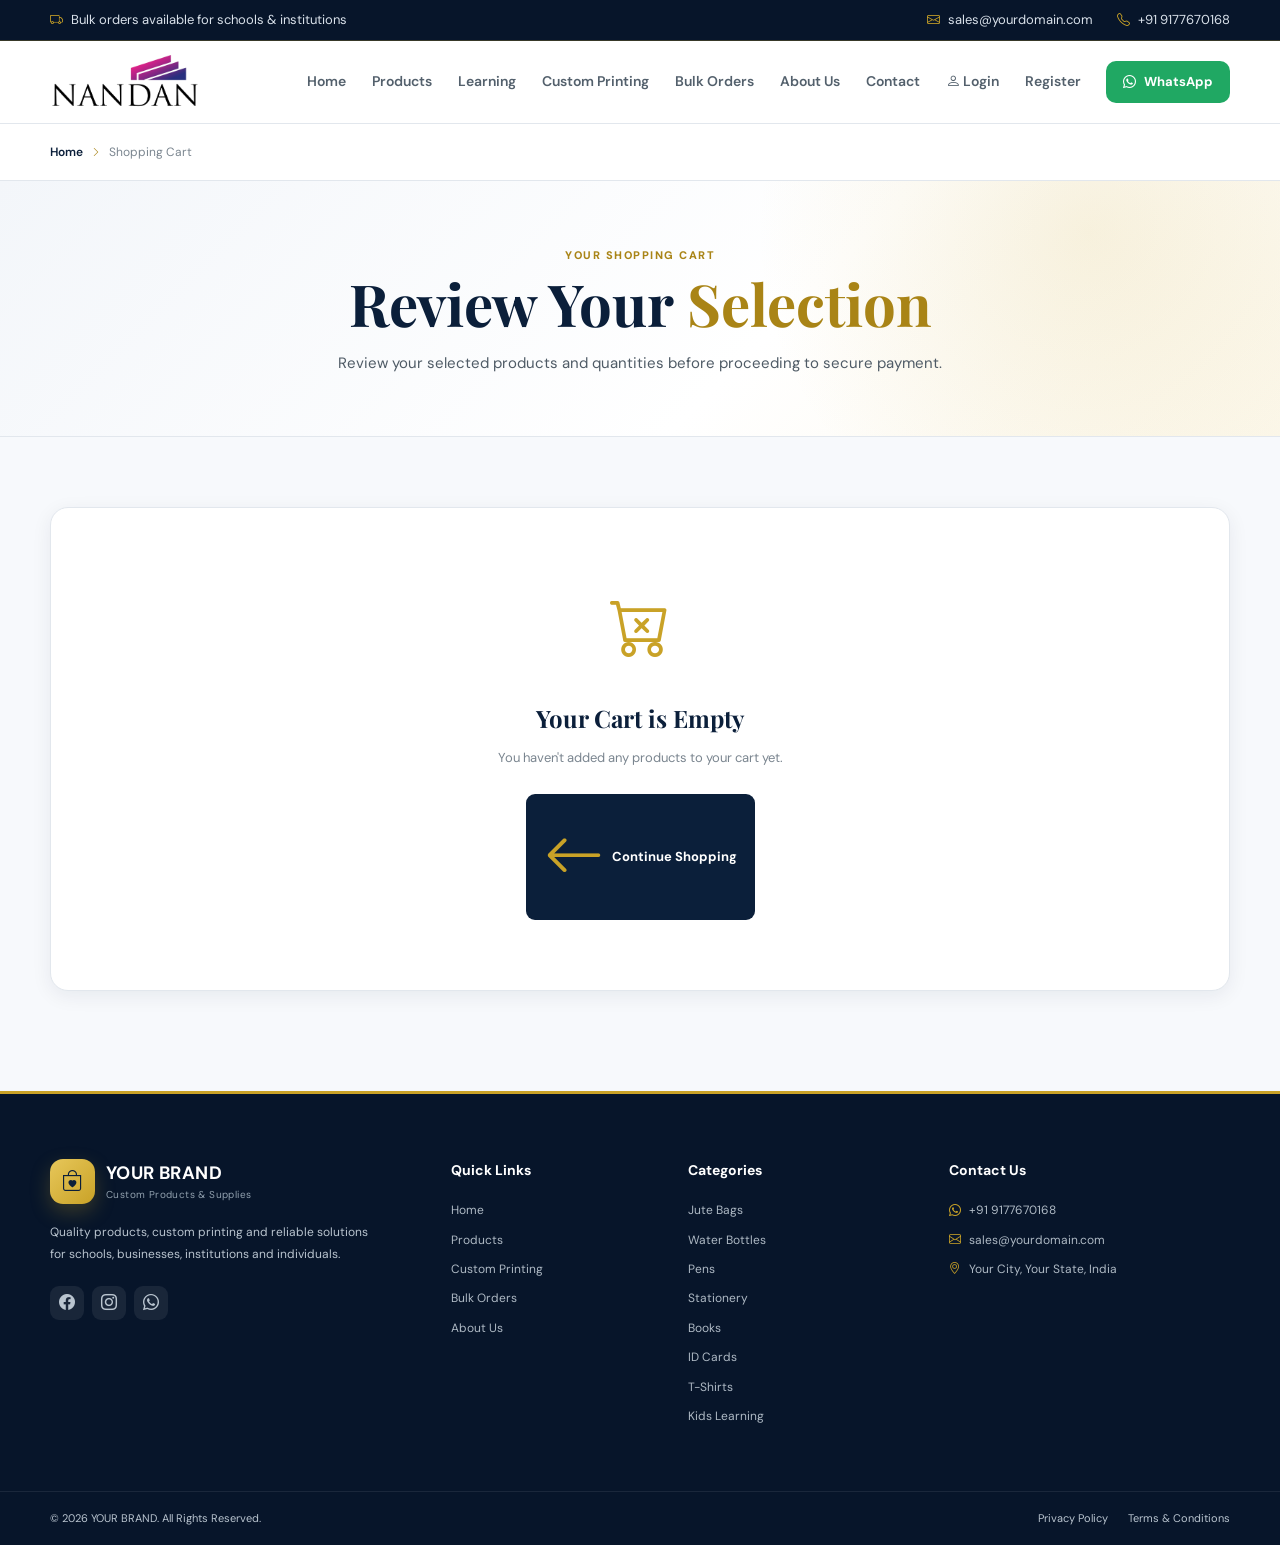
<file: cart.html>
<!doctype html>

<html lang="en">
  <head>
    <meta charset="UTF-8" />
    <meta name="viewport" content="width=device-width, initial-scale=1.0" />

    <title>Shopping Cart | YOUR BRAND</title>

    <meta
      name="description"
      content="Review your selected products and proceed to secure payment."
    />

    <!-- Google Fonts -->

    <link rel="preconnect" href="https://fonts.googleapis.com" />
    <link rel="preconnect" href="https://fonts.gstatic.com" crossorigin />

    <link
      href="https://fonts.googleapis.com/css2?family=DM+Sans:wght@400;500;600;700&family=Playfair+Display:wght@600;700&display=swap"
      rel="stylesheet"
    />

    <!-- Bootstrap Icons -->

    <link
      rel="stylesheet"
      href="https://cdn.jsdelivr.net/npm/bootstrap-icons@1.11.3/font/bootstrap-icons.min.css"
    />

    <!-- Main CSS -->

    <link rel="stylesheet" href="css/style1.css" />

    <!-- Razorpay -->

    <script src="https://checkout.razorpay.com/v1/checkout.js"></script>

    <style>
      /* =========================================================
       CART PAGE
    ========================================================= */

      .cart-hero {
        padding: 65px 0 60px;

        background:
          radial-gradient(
            circle at 85% 20%,
            rgba(201, 162, 39, 0.13),
            transparent 30%
          ),
          linear-gradient(135deg, #f3f6fa 0%, #ffffff 60%, #fcf8ec 100%);

        border-bottom: 1px solid var(--border);
      }

      .cart-hero-content {
        max-width: 760px;
        margin: auto;
        text-align: center;
      }

      .cart-hero h1 {
        font-family: "Playfair Display", serif;
        color: var(--primary);
        font-size: clamp(40px, 5vw, 58px);
        line-height: 1.1;
        margin-bottom: 15px;
      }

      .cart-hero h1 span {
        color: var(--accent-dark);
      }

      .cart-hero p {
        color: var(--text);
        font-size: 15px;
        margin: auto;
      }

      /* =========================================================
       BREADCRUMB
    ========================================================= */

      .breadcrumb-area {
        padding: 18px 0;
        background: white;
        border-bottom: 1px solid var(--border);
      }

      .breadcrumb {
        display: flex;
        align-items: center;
        gap: 8px;
        font-size: 12px;
        color: var(--muted);
      }

      .breadcrumb a {
        color: var(--primary);
        font-weight: 600;
      }

      .breadcrumb a:hover {
        color: var(--accent-dark);
      }

      .breadcrumb i {
        font-size: 10px;
        color: var(--accent-dark);
      }

      /* =========================================================
       CART SECTION
    ========================================================= */

      .cart-section {
        padding: 70px 0 100px;
        background: var(--light);
        min-height: 500px;
      }

      .cart-layout {
        display: grid;
        grid-template-columns: minmax(0, 1fr) 350px;
        gap: 25px;
        align-items: start;
      }

      /* =========================================================
       CART ITEMS
    ========================================================= */

      .cart-items-box {
        background: white;
        border: 1px solid var(--border);
        border-radius: 18px;
        overflow: hidden;
        box-shadow: var(--shadow-sm);
      }

      .cart-items-header {
        padding: 20px 24px;
        border-bottom: 1px solid var(--border);
        display: flex;
        align-items: center;
        justify-content: space-between;
        gap: 15px;
      }

      .cart-items-header h2 {
        color: var(--primary);
        font-size: 20px;
        margin: 0;
      }

      .cart-items-count {
        color: var(--muted);
        font-size: 12px;
        font-weight: 600;
      }

      /* =========================================================
       CART ITEM
    ========================================================= */

      .cart-item {
        padding: 20px 24px;
        display: grid;
        grid-template-columns: 95px minmax(0, 1fr) auto;
        gap: 18px;
        align-items: center;
        border-bottom: 1px solid var(--border);
      }

      .cart-item:last-child {
        border-bottom: none;
      }

      .cart-item-image {
        width: 95px;
        height: 95px;
        border-radius: 12px;
        background: linear-gradient(145deg, #edf2f7, #fcf7e8);
        display: flex;
        align-items: center;
        justify-content: center;
        overflow: hidden;
        border: 1px solid var(--border);
      }

      .cart-item-image img {
        width: 100%;
        height: 100%;
        object-fit: cover;
      }

      .cart-item-image i {
        font-size: 38px;
        color: var(--accent);
      }

      .cart-item-details h3 {
        color: var(--primary);
        font-size: 17px;
        margin: 0 0 6px;
      }

      .cart-item-category {
        color: var(--accent-dark);
        font-size: 9px;
        font-weight: 800;
        letter-spacing: 1px;
        text-transform: uppercase;
        display: block;
        margin-bottom: 5px;
      }

      .cart-item-price {
        color: var(--muted);
        font-size: 12px;
        margin-bottom: 12px;
      }

      /* =========================================================
       QUANTITY
    ========================================================= */

      .cart-quantity {
        display: flex;
        align-items: center;
        width: 115px;
        height: 35px;
        border: 1px solid var(--border);
        border-radius: 8px;
        overflow: hidden;
      }

      .cart-quantity button {
        width: 35px;
        height: 35px;
        border: none;
        background: #f5f7fa;
        color: var(--primary);
        font-size: 19px;
        font-weight: 700;
        cursor: pointer;
      }

      .cart-quantity button:hover {
        background: var(--accent-light);
      }

      .cart-quantity span {
        width: 45px;
        text-align: center;
        font-size: 13px;
        font-weight: 700;
        color: var(--primary);
      }

      /* =========================================================
       ITEM TOTAL
    ========================================================= */

      .cart-item-right {
        text-align: right;
        min-width: 120px;
      }

      .cart-item-total {
        color: var(--primary);
        font-size: 18px;
        font-weight: 800;
        margin-bottom: 12px;
      }

      .remove-cart-item {
        border: none;
        background: transparent;
        color: #b33a3a;
        font-size: 11px;
        font-weight: 700;
        cursor: pointer;
        padding: 4px;
      }

      .remove-cart-item:hover {
        text-decoration: underline;
      }

      /* =========================================================
       EMPTY CART
    ========================================================= */

      .empty-cart {
        display: none;
        background: white;
        border: 1px solid var(--border);
        border-radius: 18px;
        padding: 70px 25px;
        text-align: center;
        box-shadow: var(--shadow-sm);
      }

      .empty-cart i {
        font-size: 60px;
        color: var(--accent);
      }

      .empty-cart h2 {
        font-family: "Playfair Display", serif;
        color: var(--primary);
        margin: 18px 0 8px;
      }

      .empty-cart p {
        color: var(--muted);
        font-size: 13px;
        margin-bottom: 25px;
      }

      .continue-shopping {
        display: inline-flex;
        align-items: center;
        gap: 8px;
        background: var(--primary);
        color: white;
        padding: 12px 18px;
        border-radius: 9px;
        font-size: 13px;
        font-weight: 700;
      }

      .continue-shopping:hover {
        background: var(--primary-dark);
        color: white;
        transform: translateY(-2px);
      }

      /* =========================================================
       ORDER SUMMARY
    ========================================================= */

      .cart-summary {
        background: white;
        border: 1px solid var(--border);
        border-radius: 18px;
        padding: 25px;
        box-shadow: var(--shadow-sm);
        position: sticky;
        top: 20px;
      }

      .cart-summary h2 {
        color: var(--primary);
        font-size: 20px;
        margin-bottom: 22px;
      }

      .summary-row {
        display: flex;
        align-items: center;
        justify-content: space-between;
        gap: 15px;
        color: var(--muted);
        font-size: 13px;
        padding: 8px 0;
      }

      .summary-row strong {
        color: var(--primary);
      }

      .summary-divider {
        border: none;
        border-top: 1px solid var(--border);
        margin: 13px 0;
      }

      .summary-total {
        display: flex;
        align-items: center;
        justify-content: space-between;
        gap: 15px;
        margin: 15px 0 20px;
      }

      .summary-total span {
        color: var(--primary);
        font-size: 16px;
        font-weight: 700;
      }

      .summary-total strong {
        color: var(--primary);
        font-size: 24px;
        font-weight: 800;
      }

      /* =========================================================
       PAYMENT BUTTON
    ========================================================= */

      .checkout-button {
        width: 100%;
        border: none;
        background: var(--accent);
        color: var(--primary-dark);
        padding: 14px 18px;
        border-radius: 10px;
        font-family: inherit;
        font-size: 14px;
        font-weight: 800;
        cursor: pointer;
        transition: 0.3s;
        display: flex;
        align-items: center;
        justify-content: center;
        gap: 8px;
      }

      .checkout-button:hover {
        transform: translateY(-2px);
        filter: brightness(0.95);
      }

      .checkout-button:disabled {
        opacity: 0.6;
        cursor: not-allowed;
        transform: none;
      }

      .secure-payment {
        text-align: center;
        color: var(--muted);
        font-size: 10px;
        margin-top: 13px;
      }

      .secure-payment i {
        color: var(--primary);
        margin-right: 3px;
      }

      .continue-shopping-small {
        display: flex;
        align-items: center;
        justify-content: center;
        gap: 6px;
        color: var(--primary);
        font-size: 11px;
        font-weight: 700;
        margin-top: 18px;
      }

      .continue-shopping-small:hover {
        color: var(--accent-dark);
      }

      /* =========================================================
       PAYMENT LOADING
    ========================================================= */

      .payment-loading {
        position: fixed;
        inset: 0;
        background: rgba(0, 0, 0, 0.55);
        display: none;
        align-items: center;
        justify-content: center;
        z-index: 9999;
      }

      .payment-loading-box {
        background: white;
        border-radius: 15px;
        padding: 30px;
        text-align: center;
        min-width: 260px;
        box-shadow: 0 15px 50px rgba(0, 0, 0, 0.25);
      }

      .payment-loading-box i {
        font-size: 35px;
        color: var(--primary);
      }

      .payment-loading-box h3 {
        margin: 12px 0 5px;
        color: var(--primary);
        font-size: 18px;
      }

      .payment-loading-box p {
        margin: 0;
        color: var(--muted);
        font-size: 12px;
      }

      /* =========================================================
        CUSTOMER MENU
        Keeps the existing navbar design
        ========================================================= */

      .customer-menu {
        display: contents;
      }

      #mobileCustomerMenu {
        display: contents;
      }

      /* =========================================================
       RESPONSIVE
    ========================================================= */

      @media (max-width: 900px) {
        .cart-layout {
          grid-template-columns: 1fr;
        }

        .cart-summary {
          position: static;
        }
      }

      @media (max-width: 600px) {
        .cart-hero {
          padding: 50px 0;
        }

        .cart-hero h1 {
          font-size: 40px;
        }

        .cart-section {
          padding: 50px 0 70px;
        }

        .cart-item {
          grid-template-columns: 75px minmax(0, 1fr);
          gap: 14px;
          padding: 17px;
        }

        .cart-item-image {
          width: 75px;
          height: 75px;
        }

        .cart-item-image i {
          font-size: 30px;
        }

        .cart-item-details h3 {
          font-size: 14px;
        }

        .cart-item-right {
          grid-column: 2;
          min-width: auto;
          text-align: left;
          display: flex;
          align-items: center;
          justify-content: space-between;
          gap: 10px;
        }

        .cart-item-total {
          margin: 0;
          font-size: 16px;
        }

        .cart-items-header {
          padding: 17px;
        }
      }
    </style>
    <script src="js/cart.js"></script>
  </head>

  <body>
    <!-- =========================================================
       PAYMENT LOADING
  ========================================================= -->

    <div class="payment-loading" id="paymentLoading">
      <div class="payment-loading-box">
        <i class="bi bi-hourglass-split"></i>

        <h3>Preparing Payment</h3>

        <p>Please wait...</p>
      </div>
    </div>

    <!-- =========================================================
       TOP BAR
  ========================================================= -->

    <div class="top-bar">
      <div class="container top-bar-content">
        <div>
          <i class="bi bi-truck"></i>
          Bulk orders available for schools & institutions
        </div>

        <div class="top-links">
          <a href="mailto:sales@yourdomain.com">
            <i class="bi bi-envelope"></i>
            sales@yourdomain.com
          </a>

          <a href="tel:+919177670168">
            <i class="bi bi-telephone"></i>
            +91 9177670168
          </a>
        </div>
      </div>
    </div>

    <!-- =========================================================
     HEADER
    ========================================================= -->

    <header class="main-header">
      <div class="container navbar">
        <a href="index.html" class="logo">
          <img src="images/logo.png" alt="YOUR BRAND" />
        </a>

        <nav class="nav-menu">
          <a href="index.html"> Home </a>

          <a href="products.html"> Products </a>

          <a href="learning.html"> Learning </a>

          <a href="custom-printing.html"> Custom Printing </a>

          <a href="bulk-orders.html"> Bulk Orders </a>

          <a href="about.html"> About Us </a>

          <a href="contact.html"> Contact </a>

          <!-- =====================================================
              CUSTOMER MENU
              JavaScript will show:
              
              BEFORE LOGIN:
              Login | Register

              AFTER LOGIN:
              Cart | Orders | My Account | Logout
          ====================================================== -->

          <div id="customerMenu" class="customer-menu"></div>
        </nav>

        <div class="header-actions">
          <a
            href="https://wa.me/919177670168"
            target="_blank"
            class="whatsapp-button"
          >
            <i class="bi bi-whatsapp"></i>
            <span>WhatsApp</span>
          </a>

          <button
            class="mobile-menu-button"
            id="mobileMenuButton"
            aria-label="Open Menu"
          >
            <i class="bi bi-list"></i>
          </button>
        </div>
      </div>
    </header>

    <!-- =========================================================
     MOBILE MENU
    ========================================================= -->

    <div class="mobile-menu" id="mobileMenu">
      <a href="index.html"> Home </a>

      <a href="products.html"> Products </a>

      <a href="learning.html"> Learning </a>

      <a href="custom-printing.html"> Custom Printing </a>

      <a href="bulk-orders.html"> Bulk Orders </a>

      <a href="about.html"> About Us </a>

      <a href="contact.html"> Contact </a>

      <!-- Dynamic customer menu -->

      <div id="mobileCustomerMenu"></div>
    </div>

    <!-- =========================================================
       BREADCRUMB
  ========================================================= -->

    <div class="breadcrumb-area">
      <div class="container">
        <div class="breadcrumb">
          <a href="index.html"> Home </a>

          <i class="bi bi-chevron-right"></i>

          <span> Shopping Cart </span>
        </div>
      </div>
    </div>

    <!-- =========================================================
       CART HERO
  ========================================================= -->

    <section class="cart-hero">
      <div class="container">
        <div class="cart-hero-content">
          <span class="section-label"> YOUR SHOPPING CART </span>

          <h1>
            Review Your
            <span>Selection</span>
          </h1>

          <p>
            Review your selected products and quantities before proceeding to
            secure payment.
          </p>
        </div>
      </div>
    </section>

    <!-- =========================================================
       CART SECTION
  ========================================================= -->

    <section class="cart-section">
      <div class="container">
        <!-- =====================================================
       EMPTY CART
  ===================================================== -->

        <div class="empty-cart" id="emptyCart">
          <i class="bi bi-cart-x"></i>

          <h2>Your Cart is Empty</h2>

          <p>You haven't added any products to your cart yet.</p>

          <a href="products.html" class="continue-shopping">
            <i class="bi bi-arrow-left"></i>
            Continue Shopping
          </a>
        </div>

        <!-- =====================================================
       CART LAYOUT
  ===================================================== -->

        <div class="cart-layout" id="cartLayout">
          <!-- ===================================================
         CART ITEMS
    =================================================== -->

          <div class="cart-items-box">
            <div class="cart-items-header">
              <h2>Cart Items</h2>

              <div class="cart-items-count">
                <span id="cartItemCount">0</span>
                Items
              </div>
            </div>

            <div id="cartItems"></div>
          </div>

          <!-- ===================================================
         ORDER SUMMARY
    =================================================== -->

          <div class="cart-summary">
            <h2>Order Summary</h2>

            <div class="summary-row">
              <span> Items </span>

              <strong id="summaryItemCount"> 0 </strong>
            </div>

            <div class="summary-row">
              <span> Subtotal </span>

              <strong id="cartSubtotal"> ₹0 </strong>
            </div>

            <div class="summary-row">
              <span> Delivery </span>

              <strong> As applicable </strong>
            </div>

            <hr class="summary-divider" />

            <div class="summary-total">
              <span> Total </span>

              <strong id="cartGrandTotal"> ₹0 </strong>
            </div>

            <button
              type="button"
              class="checkout-button"
              id="checkoutButton"
              onclick="proceedToPayment()"
            >
              <i class="bi bi-credit-card"></i>
              Proceed to Payment
            </button>

            <div class="secure-payment">
              <i class="bi bi-shield-lock"></i>

              Secure payment powered by Razorpay
            </div>

            <a href="products.html" class="continue-shopping-small">
              <i class="bi bi-arrow-left"></i>
              Continue Shopping
            </a>
          </div>
        </div>
      </div>
    </section>

    <!-- =========================================================
       FOOTER
  ========================================================= -->

    <footer class="footer">
      <div class="container footer-grid">
        <!-- ABOUT -->

        <div class="footer-about">
          <a href="index.html" class="brand footer-brand">
            <div class="brand-icon">
              <i class="bi bi-bag-heart"></i>
            </div>

            <div class="brand-text">
              <span class="brand-name"> YOUR BRAND </span>

              <span class="brand-tagline"> Custom Products & Supplies </span>
            </div>
          </a>

          <p>
            Quality products, custom printing and reliable solutions for
            schools, businesses, institutions and individuals.
          </p>

          <div class="social-links">
            <a href="#" aria-label="Facebook">
              <i class="bi bi-facebook"></i>
            </a>

            <a href="#" aria-label="Instagram">
              <i class="bi bi-instagram"></i>
            </a>

            <a
              href="https://wa.me/919177670168"
              target="_blank"
              aria-label="WhatsApp"
            >
              <i class="bi bi-whatsapp"></i>
            </a>
          </div>
        </div>

        <!-- QUICK LINKS -->

        <div class="footer-column">
          <h4>Quick Links</h4>

          <a href="index.html"> Home </a>

          <a href="products.html"> Products </a>

          <a href="custom-printing.html"> Custom Printing </a>

          <a href="bulk-orders.html"> Bulk Orders </a>

          <a href="about.html"> About Us </a>
        </div>

        <!-- CATEGORIES -->

        <div class="footer-column">
          <h4>Categories</h4>

          <a href="products.html?category=jute"> Jute Bags </a>

          <a href="products.html?category=bottles"> Water Bottles </a>

          <a href="products.html?category=pens"> Pens </a>

          <a href="products.html?category=stationery"> Stationery </a>

          <a href="products.html?category=books"> Books </a>

          <a href="products.html?category=idcards"> ID Cards </a>

          <a href="products.html?category=tshirts"> T-Shirts </a>

          <a href="products.html?category=learning"> Kids Learning </a>
        </div>

        <!-- CONTACT -->

        <div class="footer-column footer-contact">
          <h4>Contact Us</h4>

          <a href="https://wa.me/919177670168" target="_blank">
            <i class="bi bi-whatsapp"></i>
            +91 9177670168
          </a>

          <a href="mailto:sales@yourdomain.com">
            <i class="bi bi-envelope"></i>
            sales@yourdomain.com
          </a>

          <div class="contact-line">
            <i class="bi bi-geo-alt"></i>

            <span> Your City, Your State, India </span>
          </div>
        </div>
      </div>

      <!-- FOOTER BOTTOM -->

      <div class="footer-bottom">
        <div class="container footer-bottom-content">
          <p>
            ©
            <span id="currentYear"></span>
            YOUR BRAND. All Rights Reserved.
          </p>

          <div>
            <a href="privacy-policy.html"> Privacy Policy </a>

            <a href="#"> Terms & Conditions </a>
          </div>
        </div>
      </div>
    </footer>

<script>
  /* =========================================================
     MOBILE MENU
  ========================================================= */

  const mobileMenuButton =
    document.getElementById("mobileMenuButton");

  const mobileMenu =
    document.getElementById("mobileMenu");

  if (mobileMenuButton && mobileMenu) {
    mobileMenuButton.addEventListener("click", function () {
      mobileMenu.classList.toggle("open");

      const icon =
        mobileMenuButton.querySelector("i");

      if (mobileMenu.classList.contains("open")) {
        icon.classList.remove("bi-list");
        icon.classList.add("bi-x");
      } else {
        icon.classList.remove("bi-x");
        icon.classList.add("bi-list");
      }
    });
  }


  /* =========================================================
     FORMAT CURRENCY
  ========================================================= */

  function formatCurrency(amount) {
    return (
      "₹" +
      Number(amount).toLocaleString("en-IN")
    );
  }


  /* =========================================================
     GET LOGGED-IN USER
  ========================================================= */

  function getLoggedInUser() {
    try {
      const userData =
        localStorage.getItem("user");

      if (!userData) {
        return null;
      }

      const user =
        JSON.parse(userData);

      if (!user || !user.id) {
        return null;
      }

      return user;

    } catch (error) {
      console.error(
        "Unable to read logged-in user:",
        error
      );

      return null;
    }
  }


  /* =========================================================
     DISPLAY CART
     Uses getCart() from js/cart.js
  ========================================================= */

  function displayCart() {

    const cartItems =
      document.getElementById("cartItems");

    const cartLayout =
      document.getElementById("cartLayout");

    const emptyCart =
      document.getElementById("emptyCart");

    const cartItemCount =
      document.getElementById("cartItemCount");

    const summaryItemCount =
      document.getElementById("summaryItemCount");

    const cartSubtotal =
      document.getElementById("cartSubtotal");

    const cartGrandTotal =
      document.getElementById("cartGrandTotal");


    /* =======================================================
       GET CURRENT USER'S CART
    ======================================================= */

    const cart = getCart();


    /* =======================================================
       EMPTY CART
    ======================================================= */

    if (cart.length === 0) {

      cartLayout.style.display = "none";

      emptyCart.style.display = "block";

      cartItemCount.textContent = "0";

      summaryItemCount.textContent = "0";

      cartSubtotal.textContent = "₹0";

      cartGrandTotal.textContent = "₹0";

      return;
    }


    /* =======================================================
       SHOW CART
    ======================================================= */

    cartLayout.style.display = "grid";

    emptyCart.style.display = "none";


    let totalQuantity = 0;

    let totalAmount = 0;


    cartItems.innerHTML = "";


    /* =======================================================
       DISPLAY PRODUCTS
    ======================================================= */

    cart.forEach(function (item, index) {

      const quantity =
        Number(item.quantity) || 1;

      const price =
        Number(item.price) || 0;

      const itemTotal =
        price * quantity;


      totalQuantity += quantity;

      totalAmount += itemTotal;


      const imageHTML = item.image
        ? `
          <img
            src="${item.image}"
            alt="${item.name}"
          >
        `
        : `
          <i class="bi bi-bag-heart"></i>
        `;


      const itemHTML = `

        <div class="cart-item">

          <div class="cart-item-image">
            ${imageHTML}
          </div>


          <div class="cart-item-details">

            <span class="cart-item-category">
              ${item.category || "Product"}
            </span>

            <h3>
              ${item.name}
            </h3>

            <div class="cart-item-price">
              ${formatCurrency(price)} / piece
            </div>


            <div class="cart-quantity">

              <button
                type="button"
                onclick="changeCartQuantity(${index}, -1)"
              >
                −
              </button>

              <span>
                ${quantity}
              </span>

              <button
                type="button"
                onclick="changeCartQuantity(${index}, 1)"
              >
                +
              </button>

            </div>

          </div>


          <div class="cart-item-right">

            <div class="cart-item-total">
              ${formatCurrency(itemTotal)}
            </div>

            <button
              type="button"
              class="remove-cart-item"
              onclick="removeCartItem(${index})"
            >
              <i class="bi bi-trash"></i>
              Remove
            </button>

          </div>

        </div>

      `;


      cartItems.insertAdjacentHTML(
        "beforeend",
        itemHTML
      );
    });


    /* =======================================================
       UPDATE SUMMARY
    ======================================================= */

    cartItemCount.textContent =
      totalQuantity;

    summaryItemCount.textContent =
      totalQuantity;

    cartSubtotal.textContent =
      formatCurrency(totalAmount);

    cartGrandTotal.textContent =
      formatCurrency(totalAmount);
  }


  /* =========================================================
     CHANGE CART QUANTITY
  ========================================================= */

  function changeCartQuantity(
    index,
    change
  ) {

    const cart = getCart();

    if (!cart[index]) {
      return;
    }


    let quantity =
      Number(cart[index].quantity) || 1;


    quantity += change;


    if (quantity < 1) {
      quantity = 1;
    }


    if (quantity > 100) {
      quantity = 100;
    }


    cart[index].quantity =
      quantity;


    saveCart(cart);

    displayCart();

    updateNavbarCartCount();
  }


  /* =========================================================
     REMOVE CART ITEM
  ========================================================= */

  function removeCartItem(index) {

    const cart = getCart();

    if (!cart[index]) {
      return;
    }


    const productName =
      cart[index].name;


    const confirmRemove =
      confirm(
        "Remove " +
        productName +
        " from your cart?"
      );


    if (!confirmRemove) {
      return;
    }


    cart.splice(index, 1);


    saveCart(cart);

    displayCart();

    updateNavbarCartCount();
  }


  /* =========================================================
     PROCEED TO PAYMENT
  ========================================================= */

  async function proceedToPayment() {

    /* =======================================================
       CHECK LOGIN
    ======================================================= */

    const user =
      getLoggedInUser();


    if (!user || !user.id) {

      alert(
        "Please login before proceeding to payment."
      );

      window.location.href =
        "login.html";

      return;
    }


    /* =======================================================
       GET JWT TOKEN
    ======================================================= */

    const token =
      localStorage.getItem("token");


    if (!token) {

      alert(
        "Your login session has expired. Please login again."
      );

      localStorage.removeItem(
        "isLoggedIn"
      );

      localStorage.removeItem(
        "user"
      );

      window.location.href =
        "login.html";

      return;
    }


    /* =======================================================
       GET CART
    ======================================================= */

    const cart =
      getCart();


    if (cart.length === 0) {

      alert(
        "Your cart is empty."
      );

      return;
    }


    /* =======================================================
       CALCULATE TOTAL
    ======================================================= */

    const totalAmount =
      getCartTotal();


    if (
      !Number.isFinite(totalAmount) ||
      totalAmount <= 0
    ) {

      alert(
        "Invalid cart amount."
      );

      return;
    }


    /* =======================================================
       ELEMENTS
    ======================================================= */

    const paymentLoading =
      document.getElementById(
        "paymentLoading"
      );

    const checkoutButton =
      document.getElementById(
        "checkoutButton"
      );


    try {

      paymentLoading.style.display =
        "flex";

      checkoutButton.disabled =
        true;


      /* =====================================================
         PRODUCT DESCRIPTION
      ===================================================== */

      const productDescription =
        cart
          .map(function (item) {

            return (
              item.name +
              " x " +
              item.quantity
            );

          })
          .join(", ");


      /* =====================================================
         CREATE RAZORPAY ORDER
      ===================================================== */

      const response =
        await fetch(
          "https://nandanenterprises-razorpay-backend.vercel.app/api/create-payment",
          {
            method: "POST",

            headers: {
              "Content-Type":
                "application/json",

              "Authorization":
                "Bearer " + token
            },

            body: JSON.stringify({
              amount:
                totalAmount,

              items:
                cart
            })
          }
        );


      const data =
        await response.json();


      console.log(
        "Create Payment Response:",
        data
      );


      if (!response.ok) {

        throw new Error(
          data.error ||
          "Unable to create Razorpay order"
        );
      }


      if (!data.order_id) {

        throw new Error(
          "Razorpay order ID was not returned."
        );
      }


      /* =====================================================
         HIDE LOADING
      ===================================================== */

      paymentLoading.style.display =
        "none";

      checkoutButton.disabled =
        false;


      /* =====================================================
         RAZORPAY OPTIONS
      ===================================================== */

      const options = {

        /*
         * This is the Razorpay TEST KEY ID.
         * It is okay for this to be visible
         * in frontend JavaScript.
         */

        key:
          "rzp_test_TWLLf5m0kgiSP5",


        amount:
          data.amount,


        currency:
          data.currency || "INR",


        name:
          "Nandan Enterprises",


        description:
          productDescription,


        order_id:
          data.order_id,


        /* ===================================================
           PREFILL CUSTOMER INFORMATION
        =================================================== */

        prefill: {

          name:
            user.name || "",

          email:
            user.email || "",

          contact:
            user.phone || ""
        },


        /* ===================================================
           NOTES
        =================================================== */

        notes: {

          products:
            productDescription,

          cart_total:
            String(totalAmount)
        },


        /* ===================================================
           THEME
        =================================================== */

        theme: {

          color:
            "#0d3b66"
        },


        /* ===================================================
           PAYMENT SUCCESS
        =================================================== */

        handler:
          async function (
            paymentResponse
          ) {

            console.log(
              "Razorpay Payment Response:",
              paymentResponse
            );


            /* ===============================================
               SHOW VERIFYING MESSAGE
            =============================================== */

            paymentLoading.style.display =
              "flex";


            checkoutButton.disabled =
              true;


            try {

              /* =============================================
                 VERIFY PAYMENT WITH BACKEND
              ============================================= */

              const verifyResponse =
                await fetch(
                  "https://nandanenterprises-razorpay-backend.vercel.app/api/verify-payment",
                  {
                    method: "POST",

                    headers: {
                      "Content-Type":
                        "application/json",

                      "Authorization":
                        "Bearer " + token
                    },

                    body: JSON.stringify({

                      razorpay_order_id:
                        paymentResponse.razorpay_order_id,

                      razorpay_payment_id:
                        paymentResponse.razorpay_payment_id,

                      razorpay_signature:
                        paymentResponse.razorpay_signature,

                      amount:
                        totalAmount,

                      items:
                        cart
                    })
                  }
                );


              const verifyData =
                await verifyResponse.json();


              console.log(
                "Payment Verification Response:",
                verifyData
              );


              /* =============================================
                 CHECK VERIFICATION RESULT
              ============================================= */

              if (!verifyResponse.ok) {

                throw new Error(
                  verifyData.error ||
                  "Payment verification failed"
                );
              }


              if (!verifyData.success) {

                throw new Error(
                  "Payment could not be verified"
                );
              }


              /* =============================================
                 PAYMENT + ORDER SAVED SUCCESSFULLY
              ============================================= */

              clearCart();

              updateNavbarCartCount();


              paymentLoading.style.display =
                "none";


              checkoutButton.disabled =
                false;


              /* =============================================
                 SUCCESS MESSAGE
              ============================================= */

              alert(
                "Payment successful!\n\n" +

                "Order Number: " +
                (
                  verifyData.order_number ||
                  "Created"
                ) +

                "\n\nAmount: " +
                formatCurrency(
                  totalAmount
                ) +

                "\n\nPayment ID: " +
                paymentResponse
                  .razorpay_payment_id
              );


              /* =============================================
                 GO TO ORDERS PAGE
              ============================================= */

              window.location.href =
                "orders.html";

            } catch (verificationError) {

              console.error(
                "Payment verification error:",
                verificationError
              );


              paymentLoading.style.display =
                "none";

              checkoutButton.disabled =
                false;


              /*
               * IMPORTANT:
               *
               * Do NOT clear the cart here.
               *
               * If verification fails, we keep
               * the cart so the customer can
               * contact support/retry.
               */

              alert(
                "Payment was received, but we could not verify the payment with the server.\n\n" +
                "Please do not make another payment immediately.\n\n" +
                "Payment ID: " +
                (
                  paymentResponse
                    .razorpay_payment_id ||
                  "Not available"
                ) +
                "\n\nPlease contact support."
              );
            }
          },


        /* ===================================================
           PAYMENT FAILED
        =================================================== */

        modal: {

          ondismiss:
            function () {

              console.log(
                "Razorpay checkout closed."
              );


              paymentLoading.style.display =
                "none";

              checkoutButton.disabled =
                false;
            }
        }
      };


      /* =====================================================
         CREATE RAZORPAY CHECKOUT
      ===================================================== */

      const razorpay =
        new Razorpay(options);


      /* =====================================================
         PAYMENT FAILED EVENT
      ===================================================== */

      razorpay.on(
        "payment.failed",
        function (response) {

          console.error(
            "Payment failed:",
            response.error
          );


          paymentLoading.style.display =
            "none";

          checkoutButton.disabled =
            false;


          alert(
            "Payment failed.\n\n" +
            (
              response.error.description ||
              "Please try again."
            )
          );
        }
      );


      /* =====================================================
         OPEN RAZORPAY
      ===================================================== */

      razorpay.open();

    } catch (error) {

      console.error(
        "Payment Error:",
        error
      );


      paymentLoading.style.display =
        "none";

      checkoutButton.disabled =
        false;


      alert(
        "Payment could not be started:\n\n" +
        error.message
      );
    }
  }


  /* =========================================================
     NAVBAR CUSTOMER MENU
  ========================================================= */

  function updateCustomerMenu() {

    const customerMenu =
      document.getElementById(
        "customerMenu"
      );


    const mobileCustomerMenu =
      document.getElementById(
        "mobileCustomerMenu"
      );


    const isLoggedIn =
      localStorage.getItem(
        "isLoggedIn"
      ) === "true";


    const storedUser =
      localStorage.getItem(
        "user"
      );


    /* =======================================================
       NOT LOGGED IN
    ======================================================= */

    if (
      !isLoggedIn ||
      !storedUser
    ) {

      const loginMenu = `

        <a href="login.html">
          <i class="bi bi-person"></i>
          Login
        </a>

        <a href="register.html">
          Register
        </a>

      `;


      if (customerMenu) {

        customerMenu.innerHTML =
          loginMenu;
      }


      if (mobileCustomerMenu) {

        mobileCustomerMenu.innerHTML =
          loginMenu;
      }


      return;
    }


    /* =======================================================
       VALIDATE USER
    ======================================================= */

    let user;

    try {

      user =
        JSON.parse(
          storedUser
        );

    } catch (error) {

      console.error(
        "Invalid user data"
      );


      localStorage.removeItem(
        "isLoggedIn"
      );

      localStorage.removeItem(
        "user"
      );

      localStorage.removeItem(
        "token"
      );


      window.location.href =
        "login.html";

      return;
    }


    /* =======================================================
       LOGGED-IN MENU
    ======================================================= */

    const loggedInMenu = `

      <a href="cart.html">

        <i class="bi bi-cart3"></i>

        Cart

        <span
          id="desktopCartCount"
          class="cart-count"
        >
          0
        </span>

      </a>


      <a href="orders.html">

        <i class="bi bi-box-seam"></i>

        Orders

      </a>


      <a href="dashboard.html">

        <i class="bi bi-person-circle"></i>

        My Account

      </a>


      <a
        href="#"
        onclick="logoutUser(); return false;"
      >

        <i class="bi bi-box-arrow-right"></i>

        Logout

      </a>

    `;


    if (customerMenu) {

      customerMenu.innerHTML =
        loggedInMenu;
    }


    /* =======================================================
       MOBILE MENU
    ======================================================= */

    const mobileLoggedInMenu = `

      <a href="cart.html">

        <i class="bi bi-cart3"></i>

        Cart

        <span
          id="mobileCartCount"
          class="cart-count"
        >
          0
        </span>

      </a>


      <a href="orders.html">

        <i class="bi bi-box-seam"></i>

        Orders

      </a>


      <a href="dashboard.html">

        <i class="bi bi-person-circle"></i>

        My Account

      </a>


      <a
        href="#"
        onclick="logoutUser(); return false;"
      >

        <i class="bi bi-box-arrow-right"></i>

        Logout

      </a>

    `;


    if (mobileCustomerMenu) {

      mobileCustomerMenu.innerHTML =
        mobileLoggedInMenu;
    }


    updateNavbarCartCount();
  }


  /* =========================================================
     LOGOUT
  ========================================================= */

  function logoutUser() {

    localStorage.removeItem(
      "isLoggedIn"
    );

    localStorage.removeItem(
      "user"
    );

    localStorage.removeItem(
      "token"
    );


    window.location.href =
      "login.html";
  }


  /* =========================================================
     UPDATE NAVBAR CART COUNT
  ========================================================= */

  function updateNavbarCartCount() {

    const totalQuantity =
      getCartItemCount();


    const desktopCartCount =
      document.getElementById(
        "desktopCartCount"
      );


    const mobileCartCount =
      document.getElementById(
        "mobileCartCount"
      );


    if (desktopCartCount) {

      desktopCartCount.textContent =
        totalQuantity;
    }


    if (mobileCartCount) {

      mobileCartCount.textContent =
        totalQuantity;
    }
  }


  /* =========================================================
     CURRENT YEAR
  ========================================================= */

  const currentYear =
    document.getElementById(
      "currentYear"
    );


  if (currentYear) {

    currentYear.textContent =
      new Date().getFullYear();
  }


  /* =========================================================
     INITIALIZE PAGE
  ========================================================= */

  displayCart();

  updateCustomerMenu();

  updateNavbarCartCount();

</script>
  </body>
</html>
</file>
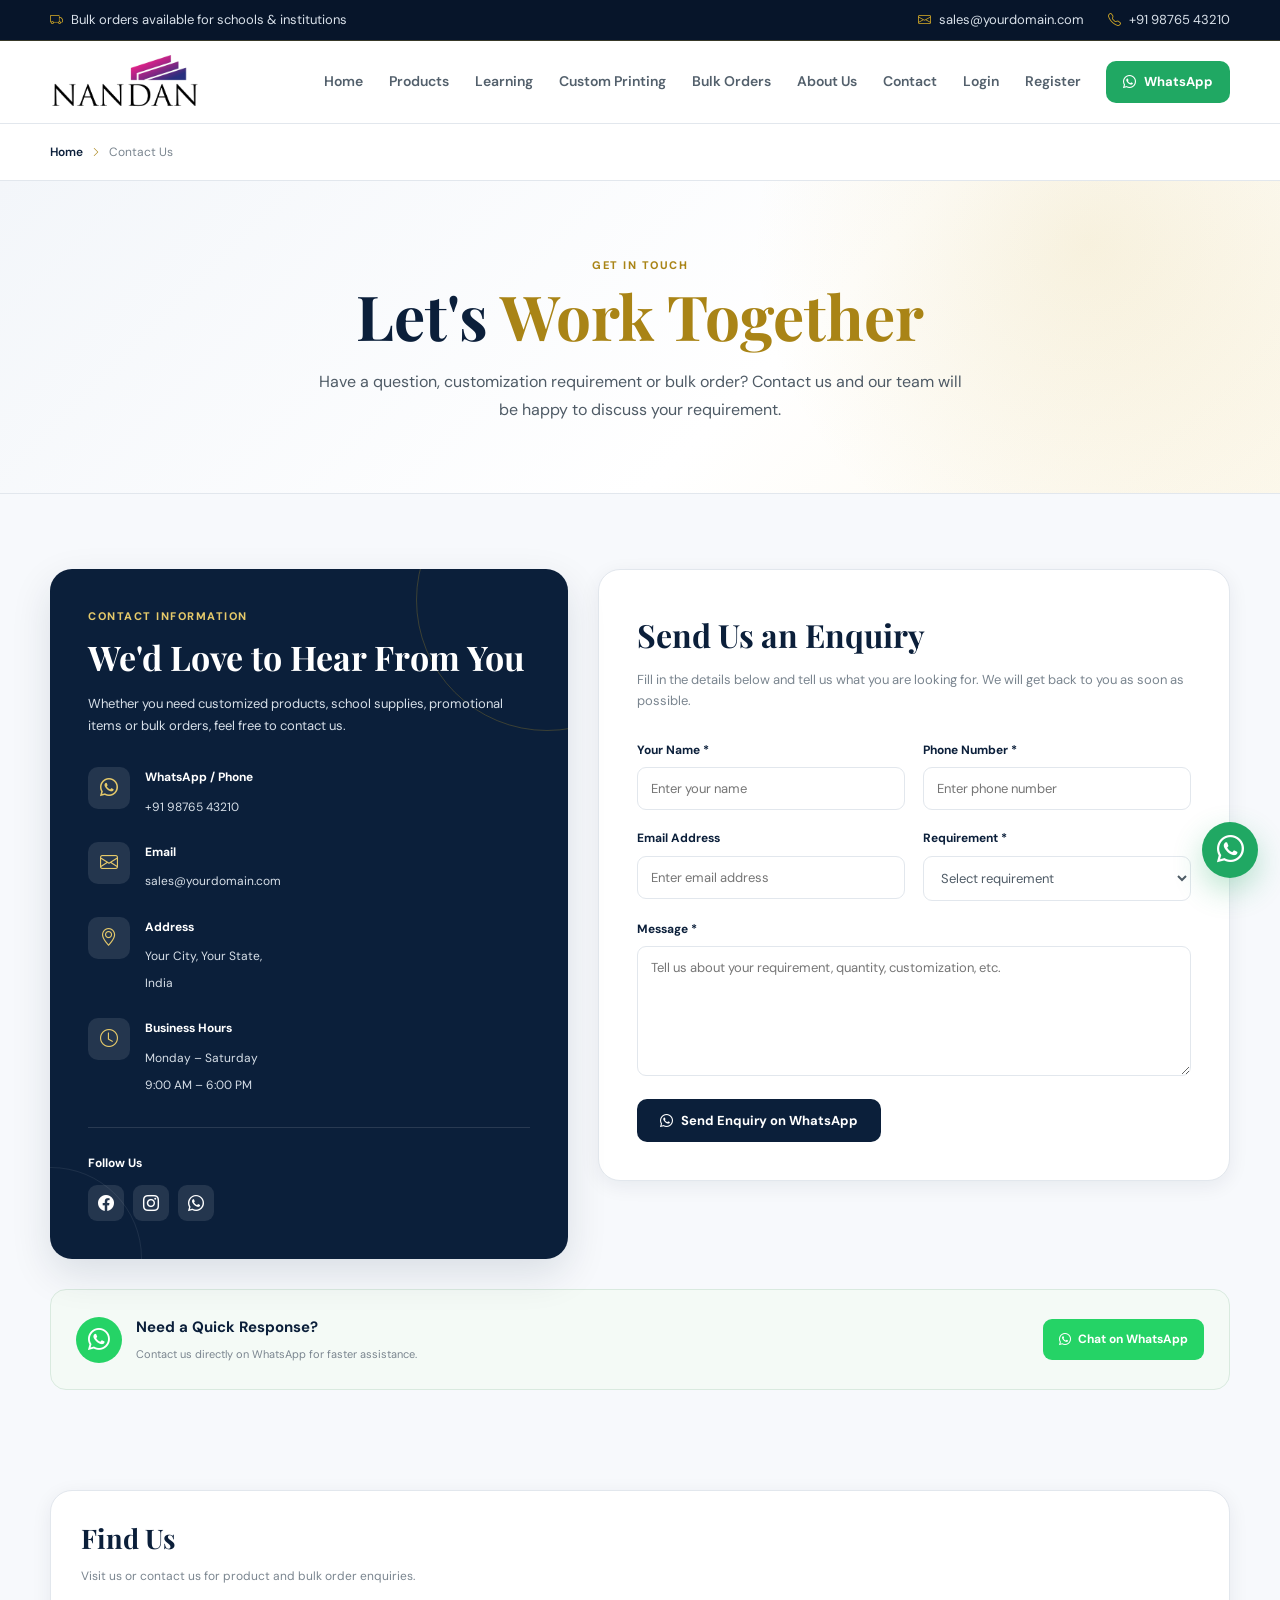
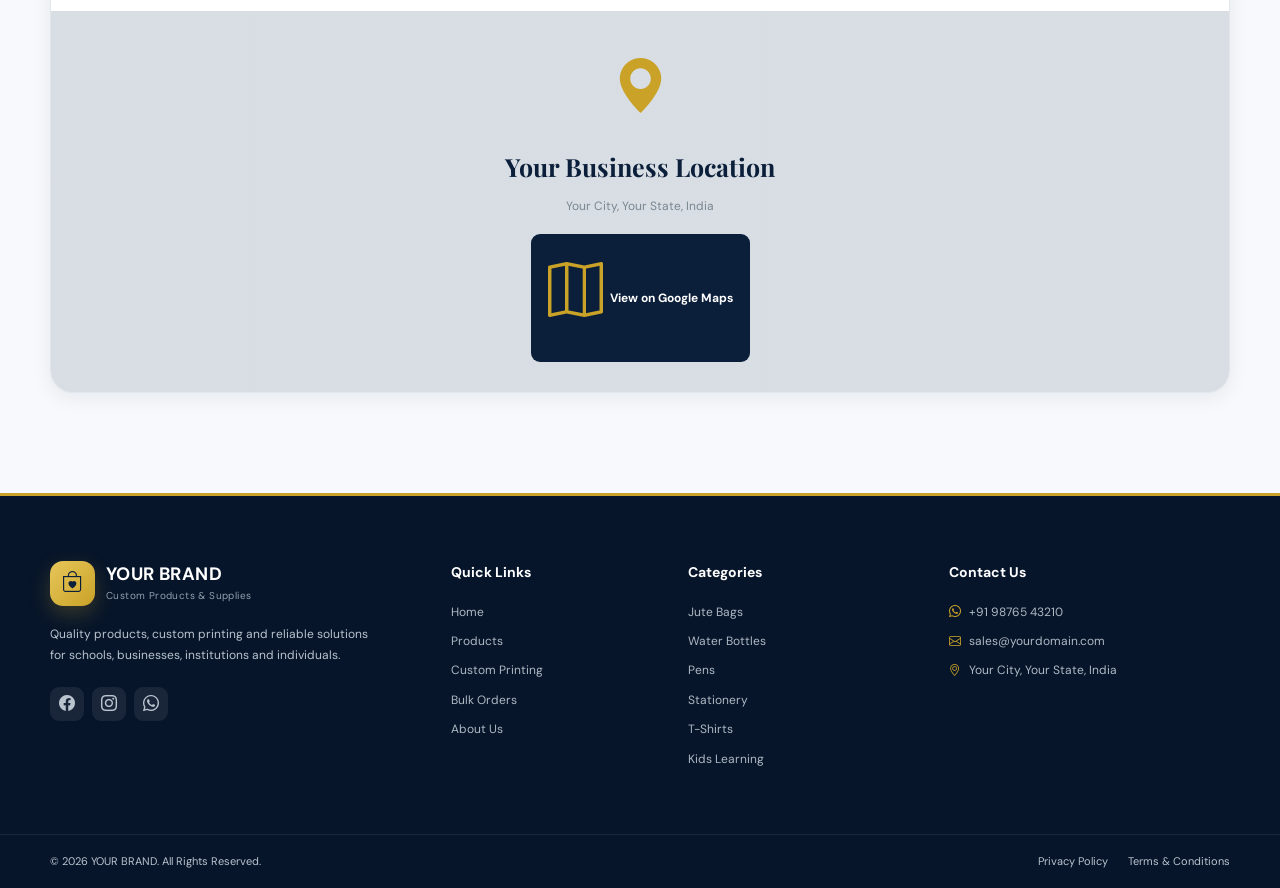
<file: contact.html>
<!doctype html>
<html lang="en">
  <head>
    <meta charset="UTF-8" />

    <meta name="viewport" content="width=device-width, initial-scale=1.0" />

    <title>Contact Us | YOUR BRAND</title>

    <meta
      name="description"
      content="Contact YOUR BRAND for customized products, bulk orders, school supplies, promotional products and custom printing."
    />

    <!-- Google Fonts -->
    <link rel="preconnect" href="https://fonts.googleapis.com" />
    <link rel="preconnect" href="https://fonts.gstatic.com" crossorigin />

    <link
      href="https://fonts.googleapis.com/css2?family=DM+Sans:wght@400;500;600;700&family=Playfair+Display:wght@600;700&display=swap"
      rel="stylesheet"
    />

    <!-- Bootstrap Icons -->
    <link
      rel="stylesheet"
      href="https://cdn.jsdelivr.net/npm/bootstrap-icons@1.11.3/font/bootstrap-icons.min.css"
    />

    <!-- Main CSS -->
    <link rel="stylesheet" href="css/style1.css" />

    <style>
      /* =========================================================
         CONTACT PAGE
      ========================================================= */

      .contact-hero {
        padding: 75px 0 70px;

        background:
          radial-gradient(
            circle at 85% 20%,
            rgba(201, 162, 39, 0.13),
            transparent 30%
          ),
          linear-gradient(135deg, #f3f6fa 0%, #ffffff 60%, #fcf8ec 100%);

        border-bottom: 1px solid var(--border);
      }

      .contact-hero-content {
        max-width: 760px;

        margin: auto;

        text-align: center;
      }

      .contact-hero h1 {
        font-family: "Playfair Display", serif;

        color: var(--primary);

        font-size: clamp(42px, 5vw, 62px);

        line-height: 1.1;

        margin-bottom: 18px;
      }

      .contact-hero h1 span {
        color: var(--accent-dark);
      }

      .contact-hero p {
        max-width: 650px;

        margin: auto;

        color: var(--text);

        font-size: 16px;

        line-height: 1.7;
      }

      /* =========================================================
         BREADCRUMB
      ========================================================= */

      .breadcrumb-area {
        padding: 18px 0;

        background: white;

        border-bottom: 1px solid var(--border);
      }

      .breadcrumb {
        display: flex;

        align-items: center;

        gap: 8px;

        font-size: 12px;

        color: var(--muted);
      }

      .breadcrumb a {
        color: var(--primary);

        font-weight: 600;
      }

      .breadcrumb a:hover {
        color: var(--accent-dark);
      }

      .breadcrumb i {
        font-size: 10px;

        color: var(--accent-dark);
      }

      /* =========================================================
         CONTACT SECTION
      ========================================================= */

      .contact-section {
        padding: 75px 0 100px;

        background: var(--light);
      }

      .contact-layout {
        display: grid;

        grid-template-columns: 0.9fr 1.1fr;

        gap: 30px;

        align-items: start;
      }

      /* =========================================================
         CONTACT INFORMATION
      ========================================================= */

      .contact-info-card {
        background: var(--primary);

        color: white;

        border-radius: 22px;

        padding: 38px;

        position: relative;

        overflow: hidden;

        box-shadow: var(--shadow);
      }

      .contact-info-card::before {
        content: "";

        position: absolute;

        width: 260px;

        height: 260px;

        border-radius: 50%;

        border: 1px solid rgba(201, 162, 39, 0.25);

        right: -110px;

        top: -100px;
      }

      .contact-info-card::after {
        content: "";

        position: absolute;

        width: 180px;

        height: 180px;

        border-radius: 50%;

        border: 1px solid rgba(255, 255, 255, 0.08);

        left: -90px;

        bottom: -90px;
      }

      .contact-info-card .section-label {
        color: #e5c96a;
      }

      .contact-info-card h2 {
        font-family: "Playfair Display", serif;

        font-size: 34px;

        line-height: 1.2;

        margin: 12px 0 15px;

        position: relative;

        z-index: 2;
      }

      .contact-info-card > p {
        color: #d7dfe8;

        font-size: 13px;

        line-height: 1.7;

        margin-bottom: 30px;

        position: relative;

        z-index: 2;
      }

      .contact-detail {
        display: flex;

        align-items: flex-start;

        gap: 15px;

        margin-bottom: 23px;

        position: relative;

        z-index: 2;
      }

      .contact-detail-icon {
        width: 42px;

        height: 42px;

        flex-shrink: 0;

        display: flex;

        align-items: center;

        justify-content: center;

        border-radius: 10px;

        background: rgba(255, 255, 255, 0.1);

        color: #e5c96a;

        font-size: 18px;
      }

      .contact-detail h4 {
        font-size: 12px;

        margin-bottom: 4px;

        color: white;
      }

      .contact-detail a,
      .contact-detail span {
        color: #d7dfe8;

        font-size: 12px;

        line-height: 1.6;
      }

      .contact-detail a:hover {
        color: white;
      }

      /* =========================================================
         SOCIAL
      ========================================================= */

      .contact-social {
        margin-top: 30px;

        padding-top: 25px;

        border-top: 1px solid rgba(255, 255, 255, 0.12);

        position: relative;

        z-index: 2;
      }

      .contact-social h4 {
        font-size: 12px;

        margin-bottom: 12px;
      }

      .contact-social-links {
        display: flex;

        gap: 9px;
      }

      .contact-social-links a {
        width: 36px;

        height: 36px;

        display: flex;

        align-items: center;

        justify-content: center;

        border-radius: 9px;

        background: rgba(255, 255, 255, 0.1);

        color: white;

        transition: 0.3s;
      }

      .contact-social-links a:hover {
        background: var(--accent);

        color: var(--primary-dark);

        transform: translateY(-3px);
      }

      /* =========================================================
         CONTACT FORM
      ========================================================= */

      .contact-form-card {
        background: white;

        border: 1px solid var(--border);

        border-radius: 22px;

        padding: 38px;

        box-shadow: var(--shadow-sm);
      }

      .contact-form-card h2 {
        font-family: "Playfair Display", serif;

        color: var(--primary);

        font-size: 32px;

        margin-bottom: 8px;
      }

      .contact-form-card > p {
        color: var(--muted);

        font-size: 13px;

        line-height: 1.6;

        margin-bottom: 28px;
      }

      .contact-form {
        display: grid;

        grid-template-columns: repeat(2, 1fr);

        gap: 18px;
      }

      .form-group {
        display: flex;

        flex-direction: column;

        gap: 7px;
      }

      .form-group.full {
        grid-column: 1 / -1;
      }

      .form-group label {
        color: var(--primary);

        font-size: 12px;

        font-weight: 700;
      }

      .form-group input,
      .form-group select,
      .form-group textarea {
        width: 100%;

        border: 1px solid var(--border);

        border-radius: 9px;

        padding: 12px 13px;

        font-family: inherit;

        font-size: 13px;

        color: var(--text);

        background: white;

        outline: none;

        transition: 0.3s;
      }

      .form-group input:focus,
      .form-group select:focus,
      .form-group textarea:focus {
        border-color: var(--accent);

        box-shadow: 0 0 0 3px rgba(201, 162, 39, 0.1);
      }

      .form-group textarea {
        min-height: 130px;

        resize: vertical;
      }

      .form-submit {
        grid-column: 1 / -1;

        display: flex;

        justify-content: flex-start;

        margin-top: 5px;
      }

      .submit-button {
        border: none;

        display: inline-flex;

        align-items: center;

        justify-content: center;

        gap: 8px;

        background: var(--primary);

        color: white;

        padding: 13px 23px;

        border-radius: 10px;

        font-family: inherit;

        font-size: 13px;

        font-weight: 700;

        cursor: pointer;

        transition: 0.3s;
      }

      .submit-button:hover {
        background: var(--primary-dark);

        transform: translateY(-2px);
      }

      /* =========================================================
         WHATSAPP BOX
      ========================================================= */

      .whatsapp-contact-box {
        margin-top: 30px;

        padding: 25px;

        background: #f4faf6;

        border: 1px solid #d9eadf;

        border-radius: 16px;

        display: flex;

        align-items: center;

        justify-content: space-between;

        gap: 20px;
      }

      .whatsapp-contact-content {
        display: flex;

        align-items: center;

        gap: 14px;
      }

      .whatsapp-contact-icon {
        width: 46px;

        height: 46px;

        border-radius: 50%;

        background: #25d366;

        color: white;

        display: flex;

        align-items: center;

        justify-content: center;

        font-size: 22px;

        flex-shrink: 0;
      }

      .whatsapp-contact-content h3 {
        color: var(--primary);

        font-size: 15px;

        margin-bottom: 4px;
      }

      .whatsapp-contact-content p {
        color: var(--muted);

        font-size: 11px;
      }

      .whatsapp-contact-button {
        display: inline-flex;

        align-items: center;

        gap: 7px;

        padding: 10px 16px;

        border-radius: 9px;

        background: #25d366;

        color: white;

        font-size: 12px;

        font-weight: 700;

        white-space: nowrap;

        transition: 0.3s;
      }

      .whatsapp-contact-button:hover {
        background: #1eae55;

        transform: translateY(-2px);
      }

      /* =========================================================
         MAP
      ========================================================= */

      .map-section {
        padding: 0 0 100px;

        background: var(--light);
      }

      .map-card {
        background: white;

        border: 1px solid var(--border);

        border-radius: 22px;

        overflow: hidden;

        box-shadow: var(--shadow-sm);
      }

      .map-heading {
        padding: 25px 30px;

        display: flex;

        align-items: center;

        justify-content: space-between;

        gap: 20px;
      }

      .map-heading h2 {
        font-family: "Playfair Display", serif;

        color: var(--primary);

        font-size: 27px;
      }

      .map-heading p {
        color: var(--muted);

        font-size: 12px;

        margin-top: 4px;
      }

      .map-placeholder {
        min-height: 330px;

        background:
          linear-gradient(rgba(11, 31, 58, 0.08), rgba(11, 31, 58, 0.08)),
          #e9eef2;

        display: flex;

        flex-direction: column;

        align-items: center;

        justify-content: center;

        text-align: center;

        padding: 30px;
      }

      .map-placeholder i {
        font-size: 55px;

        color: var(--accent);

        margin-bottom: 12px;
      }

      .map-placeholder h3 {
        color: var(--primary);

        font-family: "Playfair Display", serif;

        font-size: 25px;
      }

      .map-placeholder p {
        color: var(--muted);

        font-size: 12px;

        margin-top: 7px;
      }

      .map-button {
        display: inline-flex;

        align-items: center;

        gap: 7px;

        margin-top: 18px;

        background: var(--primary);

        color: white;

        padding: 11px 17px;

        border-radius: 9px;

        font-size: 12px;

        font-weight: 700;

        transition: 0.3s;
      }

      .map-button:hover {
        background: var(--primary-dark);

        transform: translateY(-2px);
      }

      /* =========================================================
        CUSTOMER MENU
        Keeps the existing navbar design
        ========================================================= */

      .customer-menu {
        display: contents;
      }

      #mobileCustomerMenu {
        display: contents;
      }

      /* =========================================================
         RESPONSIVE
      ========================================================= */

      @media (max-width: 900px) {
        .contact-layout {
          grid-template-columns: 1fr;
        }
      }

      @media (max-width: 650px) {
        .contact-hero {
          padding: 55px 0;
        }

        .contact-hero h1 {
          font-size: 40px;
        }

        .contact-hero p {
          font-size: 14px;
        }

        .contact-section {
          padding: 55px 0 70px;
        }

        .contact-info-card,
        .contact-form-card {
          padding: 27px 22px;
        }

        .contact-info-card h2,
        .contact-form-card h2 {
          font-size: 28px;
        }

        .contact-form {
          grid-template-columns: 1fr;
        }

        .form-group.full,
        .form-submit {
          grid-column: auto;
        }

        .whatsapp-contact-box {
          align-items: flex-start;

          flex-direction: column;
        }

        .whatsapp-contact-button {
          width: 100%;

          justify-content: center;
        }

        .map-section {
          padding-bottom: 70px;
        }

        .map-heading {
          align-items: flex-start;

          flex-direction: column;

          padding: 22px;
        }

        .map-placeholder {
          min-height: 280px;
        }
      }
    </style>
    <script src="js/cart.js"></script>
  </head>

  <body>
    <!-- =========================================================
         TOP BAR
    ========================================================= -->

    <div class="top-bar">
      <div class="container top-bar-content">
        <div>
          <i class="bi bi-truck"></i>
          Bulk orders available for schools & institutions
        </div>

        <div class="top-links">
          <a href="mailto:sales@yourdomain.com">
            <i class="bi bi-envelope"></i>
            sales@yourdomain.com
          </a>

          <a href="tel:+919876543210">
            <i class="bi bi-telephone"></i>
            +91 98765 43210
          </a>
        </div>
      </div>
    </div>

    <!-- =========================================================
     HEADER
    ========================================================= -->

    <header class="main-header">
      <div class="container navbar">
        <a href="index.html" class="logo">
          <img src="images/logo.png" alt="YOUR BRAND" />
        </a>

        <nav class="nav-menu">
          <a href="index.html"> Home </a>

          <a href="products.html"> Products </a>

          <a href="learning.html"> Learning </a>

          <a href="custom-printing.html"> Custom Printing </a>

          <a href="bulk-orders.html"> Bulk Orders </a>

          <a href="about.html"> About Us </a>

          <a href="contact.html"> Contact </a>

          <!-- =====================================================
              CUSTOMER MENU
              JavaScript will show:
              
              BEFORE LOGIN:
              Login | Register

              AFTER LOGIN:
              Cart | Orders | My Account | Logout
          ====================================================== -->

          <div id="customerMenu" class="customer-menu"></div>
        </nav>

        <div class="header-actions">
          <a
            href="https://wa.me/919177670168"
            target="_blank"
            class="whatsapp-button"
          >
            <i class="bi bi-whatsapp"></i>
            <span>WhatsApp</span>
          </a>

          <button
            class="mobile-menu-button"
            id="mobileMenuButton"
            aria-label="Open Menu"
          >
            <i class="bi bi-list"></i>
          </button>
        </div>
      </div>
    </header>

    <!-- =========================================================
     MOBILE MENU
========================================================= -->

    <div class="mobile-menu" id="mobileMenu">
      <a href="index.html"> Home </a>

      <a href="products.html"> Products </a>

      <a href="learning.html"> Learning </a>

      <a href="custom-printing.html"> Custom Printing </a>

      <a href="bulk-orders.html"> Bulk Orders </a>

      <a href="about.html"> About Us </a>

      <a href="contact.html"> Contact </a>

      <!-- Dynamic customer menu -->

      <div id="mobileCustomerMenu"></div>
    </div>

    <!-- =========================================================
         BREADCRUMB
    ========================================================= -->

    <div class="breadcrumb-area">
      <div class="container">
        <div class="breadcrumb">
          <a href="index.html">Home</a>

          <i class="bi bi-chevron-right"></i>

          <span>Contact Us</span>
        </div>
      </div>
    </div>

    <!-- =========================================================
         HERO
    ========================================================= -->

    <section class="contact-hero">
      <div class="container">
        <div class="contact-hero-content">
          <span class="section-label">GET IN TOUCH</span>

          <h1>
            Let's
            <span>Work Together</span>
          </h1>

          <p>
            Have a question, customization requirement or bulk order? Contact us
            and our team will be happy to discuss your requirement.
          </p>
        </div>
      </div>
    </section>

    <!-- =========================================================
         CONTACT SECTION
    ========================================================= -->

    <section class="contact-section">
      <div class="container">
        <div class="contact-layout">
          <!-- ===================================================
               CONTACT INFORMATION
          =================================================== -->

          <div class="contact-info-card">
            <span class="section-label">CONTACT INFORMATION</span>

            <h2>We'd Love to Hear From You</h2>

            <p>
              Whether you need customized products, school supplies, promotional
              items or bulk orders, feel free to contact us.
            </p>

            <div class="contact-detail">
              <div class="contact-detail-icon">
                <i class="bi bi-whatsapp"></i>
              </div>

              <div>
                <h4>WhatsApp / Phone</h4>

                <a href="https://wa.me/919876543210" target="_blank">
                  +91 98765 43210
                </a>
              </div>
            </div>

            <div class="contact-detail">
              <div class="contact-detail-icon">
                <i class="bi bi-envelope"></i>
              </div>

              <div>
                <h4>Email</h4>

                <a href="mailto:sales@yourdomain.com"> sales@yourdomain.com </a>
              </div>
            </div>

            <div class="contact-detail">
              <div class="contact-detail-icon">
                <i class="bi bi-geo-alt"></i>
              </div>

              <div>
                <h4>Address</h4>

                <span>
                  Your City, Your State,<br />
                  India
                </span>
              </div>
            </div>

            <div class="contact-detail">
              <div class="contact-detail-icon">
                <i class="bi bi-clock"></i>
              </div>

              <div>
                <h4>Business Hours</h4>

                <span>
                  Monday – Saturday<br />
                  9:00 AM – 6:00 PM
                </span>
              </div>
            </div>

            <div class="contact-social">
              <h4>Follow Us</h4>

              <div class="contact-social-links">
                <a href="#" aria-label="Facebook">
                  <i class="bi bi-facebook"></i>
                </a>

                <a href="#" aria-label="Instagram">
                  <i class="bi bi-instagram"></i>
                </a>

                <a
                  href="https://wa.me/919177670168"
                  target="_blank"
                  aria-label="WhatsApp"
                >
                  <i class="bi bi-whatsapp"></i>
                </a>
              </div>
            </div>
          </div>

          <!-- ===================================================
               CONTACT FORM
          =================================================== -->

          <div class="contact-form-card">
            <h2>Send Us an Enquiry</h2>

            <p>
              Fill in the details below and tell us what you are looking for. We
              will get back to you as soon as possible.
            </p>

            <form
              class="contact-form"
              id="contactForm"
              onsubmit="sendWhatsApp(event)"
            >
              <div class="form-group">
                <label for="name">Your Name *</label>

                <input
                  type="text"
                  id="name"
                  name="name"
                  placeholder="Enter your name"
                  required
                />
              </div>

              <div class="form-group">
                <label for="phone">Phone Number *</label>

                <input
                  type="tel"
                  id="phone"
                  name="phone"
                  placeholder="Enter phone number"
                  required
                />
              </div>

              <div class="form-group">
                <label for="email">Email Address</label>

                <input
                  type="email"
                  id="email"
                  name="email"
                  placeholder="Enter email address"
                />
              </div>

              <div class="form-group">
                <label for="requirement">Requirement *</label>

                <select id="requirement" name="requirement" required>
                  <option value="">Select requirement</option>

                  <option value="Jute Bags">Jute Bags</option>

                  <option value="Water Bottles">Water Bottles</option>

                  <option value="Pens">Pens</option>

                  <option value="Stationery">Stationery</option>

                  <option value="Books">Books</option>

                  <option value="ID Cards">ID Cards</option>

                  <option value="T-Shirts">T-Shirts</option>

                  <option value="Kids Learning Materials">
                    Kids Learning Materials
                  </option>

                  <option value="Custom Printing">Custom Printing</option>

                  <option value="Bulk Order">Bulk Order</option>

                  <option value="Other">Other</option>
                </select>
              </div>

              <div class="form-group full">
                <label for="message">Message *</label>

                <textarea
                  id="message"
                  name="message"
                  placeholder="Tell us about your requirement, quantity, customization, etc."
                  required
                ></textarea>
              </div>

              <div class="form-submit">
                <button type="submit" class="submit-button">
                  <i class="bi bi-whatsapp"></i>

                  Send Enquiry on WhatsApp
                </button>
              </div>
            </form>
          </div>
        </div>

        <!-- =====================================================
             WHATSAPP BOX
        ===================================================== -->

        <div class="whatsapp-contact-box">
          <div class="whatsapp-contact-content">
            <div class="whatsapp-contact-icon">
              <i class="bi bi-whatsapp"></i>
            </div>

            <div>
              <h3>Need a Quick Response?</h3>

              <p>Contact us directly on WhatsApp for faster assistance.</p>
            </div>
          </div>

          <a
            href="https://wa.me/919177670168?text=Hello%2C%20I%20would%20like%20to%20make%20an%20enquiry."
            target="_blank"
            class="whatsapp-contact-button"
          >
            <i class="bi bi-whatsapp"></i>

            Chat on WhatsApp
          </a>
        </div>
      </div>
    </section>

    <!-- =========================================================
         LOCATION / MAP
    ========================================================= -->

    <section class="map-section">
      <div class="container">
        <div class="map-card">
          <div class="map-heading">
            <div>
              <h2>Find Us</h2>

              <p>
                Visit us or contact us for product and bulk order enquiries.
              </p>
            </div>
          </div>

          <div class="map-placeholder">
            <i class="bi bi-geo-alt-fill"></i>

            <h3>Your Business Location</h3>

            <p>Your City, Your State, India</p>

            <!-- Replace # with your actual Google Maps location later -->
            <a href="#" class="map-button">
              <i class="bi bi-map"></i>

              View on Google Maps
            </a>
          </div>
        </div>
      </div>
    </section>

    <!-- =========================================================
         FOOTER
    ========================================================= -->

    <footer class="footer">
      <div class="container footer-grid">
        <!-- ABOUT -->

        <div class="footer-about">
          <a href="index.html" class="brand footer-brand">
            <div class="brand-icon">
              <i class="bi bi-bag-heart"></i>
            </div>

            <div class="brand-text">
              <span class="brand-name">YOUR BRAND</span>

              <span class="brand-tagline"> Custom Products & Supplies </span>
            </div>
          </a>

          <p>
            Quality products, custom printing and reliable solutions for
            schools, businesses, institutions and individuals.
          </p>

          <div class="social-links">
            <a href="#" aria-label="Facebook">
              <i class="bi bi-facebook"></i>
            </a>

            <a href="#" aria-label="Instagram">
              <i class="bi bi-instagram"></i>
            </a>

            <a
              href="https://wa.me/919177670168"
              target="_blank"
              aria-label="WhatsApp"
            >
              <i class="bi bi-whatsapp"></i>
            </a>
          </div>
        </div>

        <!-- QUICK LINKS -->

        <div class="footer-column">
          <h4>Quick Links</h4>

          <a href="index.html">Home</a>

          <a href="products.html">Products</a>

          <a href="custom-printing.html">Custom Printing</a>

          <a href="bulk-orders.html">Bulk Orders</a>

          <a href="about.html">About Us</a>
        </div>

        <!-- CATEGORIES -->

        <div class="footer-column">
          <h4>Categories</h4>

          <a href="products.html?category=jute">Jute Bags</a>

          <a href="products.html?category=bottles">Water Bottles</a>

          <a href="products.html?category=pens">Pens</a>

          <a href="products.html?category=stationery">Stationery</a>

          <a href="products.html?category=tshirts">T-Shirts</a>

          <a href="products.html?category=learning">Kids Learning</a>
        </div>

        <!-- CONTACT -->

        <div class="footer-column footer-contact">
          <h4>Contact Us</h4>

          <a href="https://wa.me/919177670168" target="_blank">
            <i class="bi bi-whatsapp"></i>

            +91 98765 43210
          </a>

          <a href="mailto:sales@yourdomain.com">
            <i class="bi bi-envelope"></i>

            sales@yourdomain.com
          </a>

          <div class="contact-line">
            <i class="bi bi-geo-alt"></i>

            <span> Your City, Your State, India </span>
          </div>
        </div>
      </div>

      <!-- FOOTER BOTTOM -->

      <div class="footer-bottom">
        <div class="container footer-bottom-content">
          <p>
            © <span id="currentYear"></span>
            YOUR BRAND. All Rights Reserved.
          </p>

          <div>
            <a href="privacy-policy.html">Privacy Policy</a>

            <a href="#">Terms & Conditions</a>
          </div>
        </div>
      </div>
    </footer>

    <!-- =========================================================
         FLOATING WHATSAPP
    ========================================================= -->

    <a
      href="https://wa.me/919177670168?text=Hello%2C%20I%20would%20like%20to%20make%20an%20enquiry."
      target="_blank"
      class="floating-whatsapp"
      aria-label="Chat on WhatsApp"
    >
      <i class="bi bi-whatsapp"></i>
    </a>

    <!-- =========================================================
         JAVASCRIPT
    ========================================================= -->

    <script>
      /* =========================================================
         MOBILE MENU
      ========================================================= */

      const mobileMenuButton = document.getElementById("mobileMenuButton");

      const mobileMenu = document.getElementById("mobileMenu");

      mobileMenuButton.addEventListener("click", function () {
        mobileMenu.classList.toggle("open");

        const icon = mobileMenuButton.querySelector("i");

        if (mobileMenu.classList.contains("open")) {
          icon.classList.remove("bi-list");

          icon.classList.add("bi-x");
        } else {
          icon.classList.remove("bi-x");

          icon.classList.add("bi-list");
        }
      });

      /* =========================================================
         SEND CONTACT FORM TO WHATSAPP
      ========================================================= */

      function sendWhatsApp(event) {
        event.preventDefault();

        const name = document.getElementById("name").value.trim();

        const phone = document.getElementById("phone").value.trim();

        const email = document.getElementById("email").value.trim();

        const requirement = document.getElementById("requirement").value;

        const message = document.getElementById("message").value.trim();

        const whatsappMessage =
          "Hello, I would like to make an enquiry.%0A%0A" +
          "*Name:* " +
          encodeURIComponent(name) +
          "%0A" +
          "*Phone:* " +
          encodeURIComponent(phone) +
          "%0A" +
          "*Email:* " +
          encodeURIComponent(email || "Not provided") +
          "%0A" +
          "*Requirement:* " +
          encodeURIComponent(requirement) +
          "%0A" +
          "*Message:* " +
          encodeURIComponent(message);

        const whatsappURL =
          "https://wa.me/919876543210?text=" + whatsappMessage;

        window.open(whatsappURL, "_blank");
      }

      /* =========================================================
         CURRENT YEAR
      ========================================================= */

      document.getElementById("currentYear").textContent =
        new Date().getFullYear();
    </script>
    <script>
      /* =========================================================
     CUSTOMER NAVBAR
  ========================================================= */

      function updateCustomerMenu() {
        const customerMenu = document.getElementById("customerMenu");

        const mobileCustomerMenu =
          document.getElementById("mobileCustomerMenu");

        const isLoggedIn = localStorage.getItem("isLoggedIn") === "true";

        const storedUser = localStorage.getItem("user");

        /* =========================================================
       NOT LOGGED IN
    ========================================================= */

        if (!isLoggedIn || !storedUser) {
          const loginMenu = `
        <a href="login.html">
          Login
        </a>

        <a href="register.html">
          Register
        </a>
      `;

          if (customerMenu) {
            customerMenu.innerHTML = loginMenu;
          }

          if (mobileCustomerMenu) {
            mobileCustomerMenu.innerHTML = loginMenu;
          }

          return;
        }

        /* =========================================================
       LOGGED IN
    ========================================================= */

        let user;

        try {
          user = JSON.parse(storedUser);
        } catch (error) {
          console.error("Invalid user data");

          localStorage.removeItem("isLoggedIn");
          localStorage.removeItem("user");
          localStorage.removeItem("token");

          window.location.href = "login.html";

          return;
        }

        const loggedInMenu = `
      <a href="cart.html">
        Cart
        <span id="desktopCartCount" class="cart-count">0</span>
      </a>

      <a href="orders.html">
        Orders
      </a>

      <a href="dashboard.html">
        My Account
      </a>

      <a href="#" onclick="logoutUser(); return false;">
        Logout
      </a>
    `;

        if (customerMenu) {
          customerMenu.innerHTML = loggedInMenu;
        }

        /* =========================================================
       MOBILE MENU
    ========================================================= */

        const mobileLoggedInMenu = `
      <a href="cart.html">
        Cart
        <span id="mobileCartCount" class="cart-count">0</span>
      </a>

      <a href="orders.html">
        Orders
      </a>

      <a href="dashboard.html">
        My Account
      </a>

      <a href="#" onclick="logoutUser(); return false;">
        Logout
      </a>
    `;

        if (mobileCustomerMenu) {
          mobileCustomerMenu.innerHTML = mobileLoggedInMenu;
        }

        updateNavbarCartCount();
      }

      /* =========================================================
     LOGOUT
  ========================================================= */

      function logoutUser() {
        localStorage.removeItem("isLoggedIn");
        localStorage.removeItem("user");
        localStorage.removeItem("token");

        window.location.href = "login.html";
      }

      /* =========================================================
     CART COUNT
  ========================================================= */

      function updateNavbarCartCount() {
        let cart = [];

        try {
          cart = JSON.parse(localStorage.getItem("cart")) || [];
        } catch (error) {
          cart = [];
        }

        let totalQuantity = 0;

        cart.forEach(function (item) {
          totalQuantity += Number(item.quantity) || 0;
        });

        const desktopCartCount = document.getElementById("desktopCartCount");

        const mobileCartCount = document.getElementById("mobileCartCount");

        if (desktopCartCount) {
          desktopCartCount.textContent = totalQuantity;
        }

        if (mobileCartCount) {
          mobileCartCount.textContent = totalQuantity;
        }
      }

      /* =========================================================
     INITIALIZE
  ========================================================= */

      updateCustomerMenu();
    </script>
  </body>
</html>
</file>
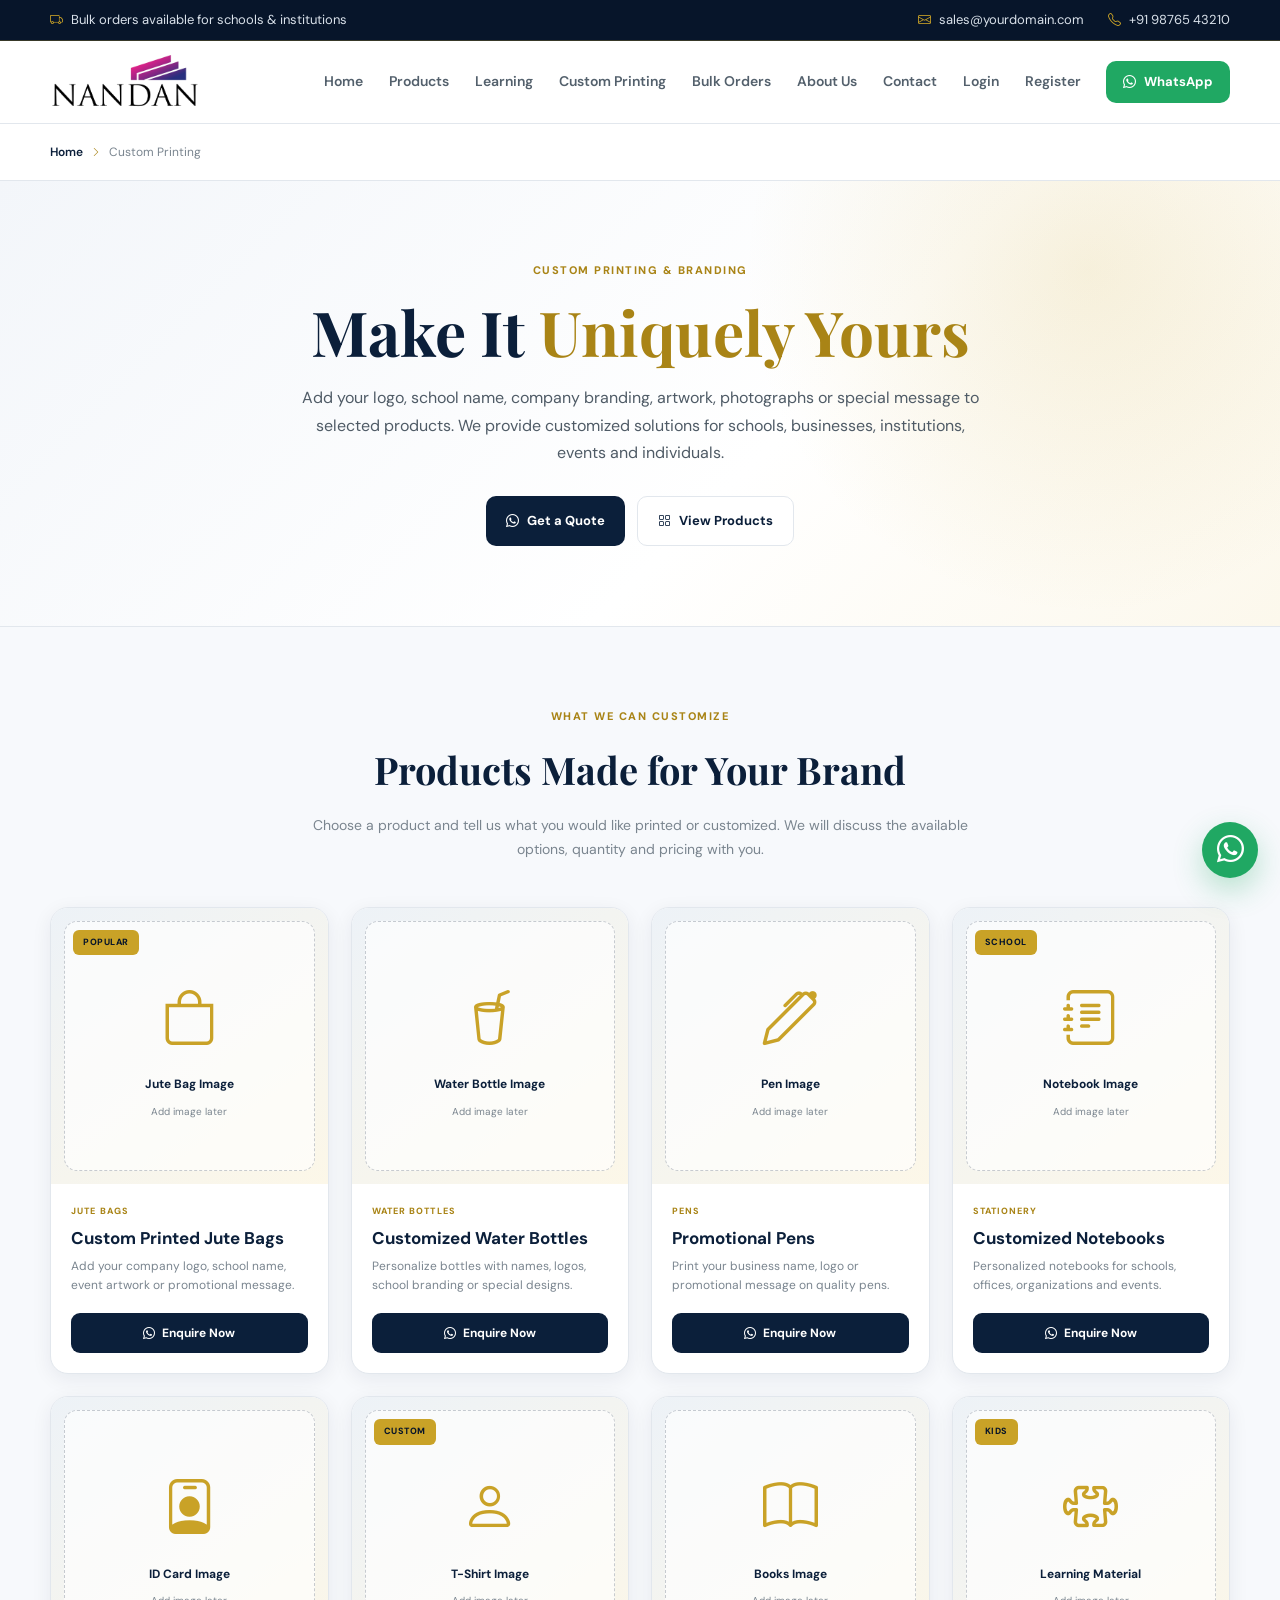
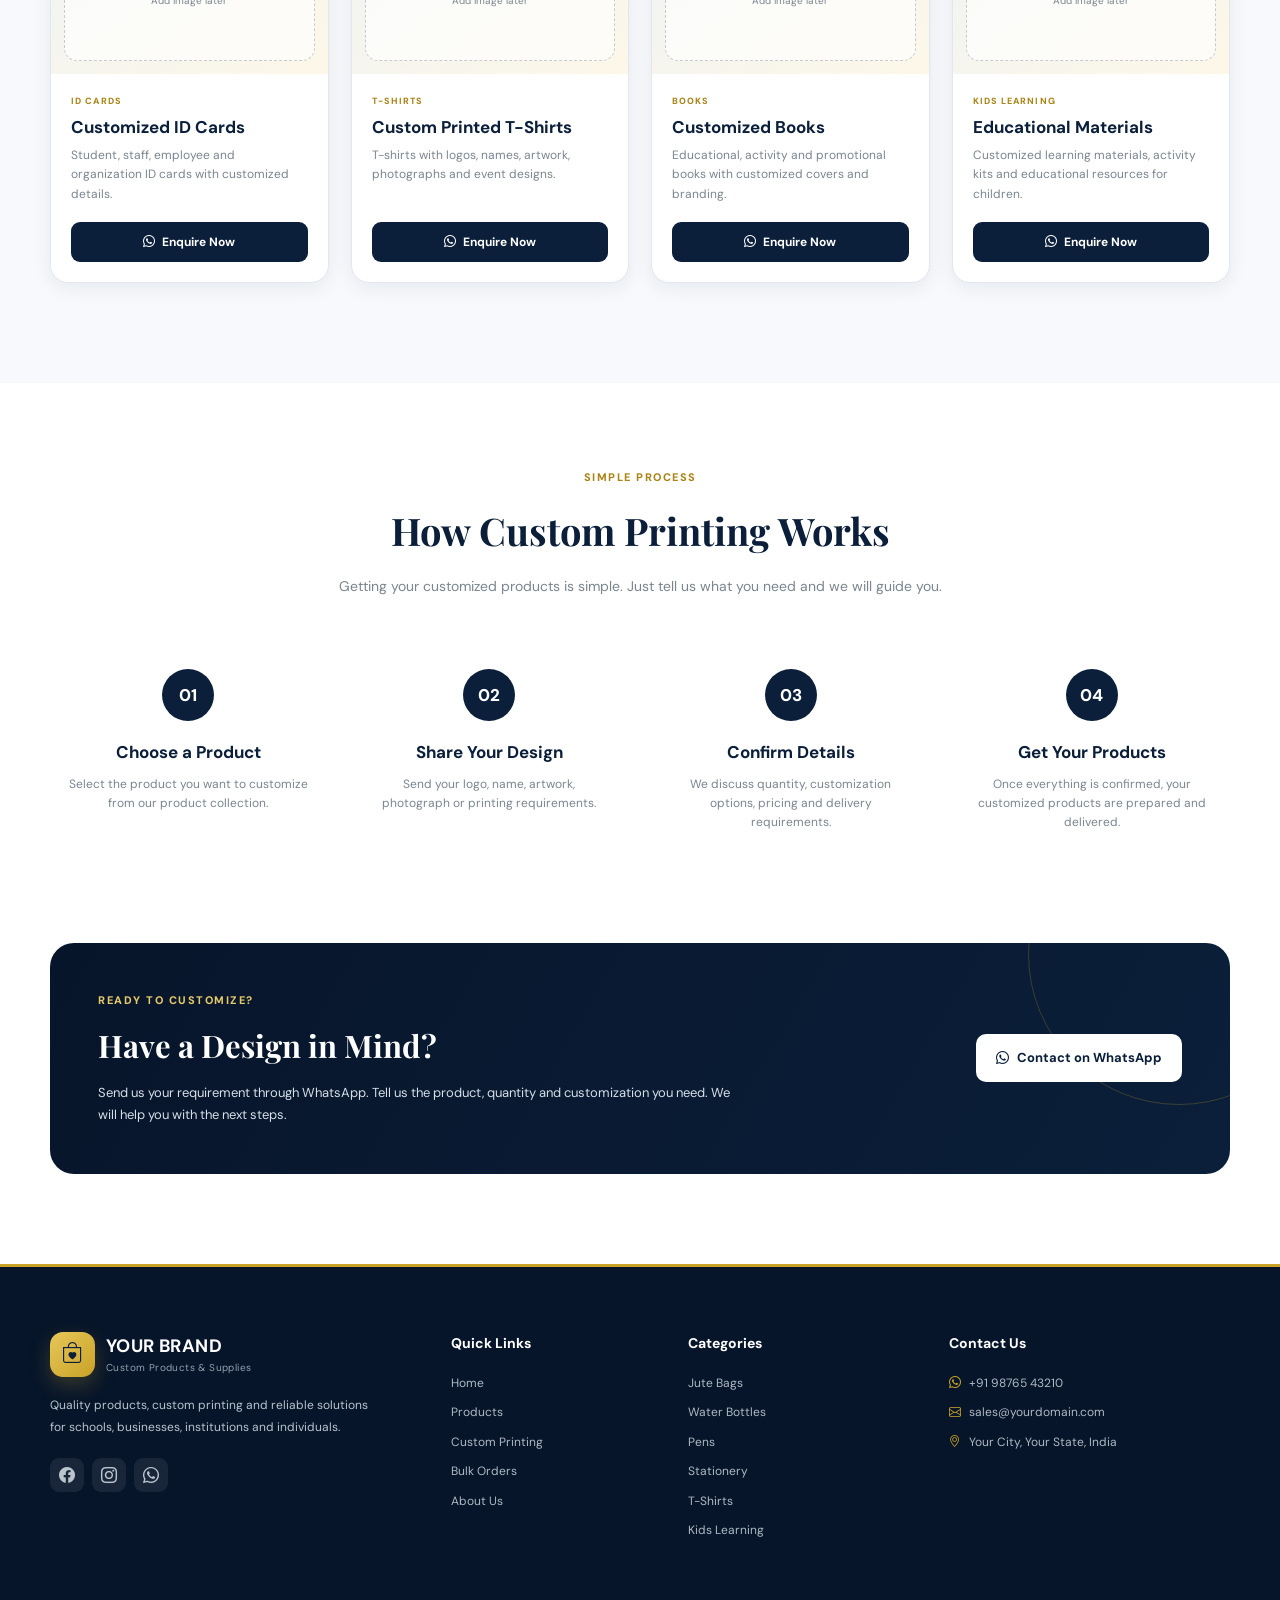
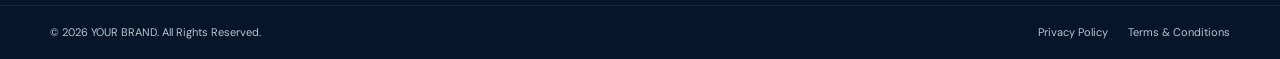
<file: custom-printing.html>
<!doctype html>
<html lang="en">
  <head>
    <meta charset="UTF-8" />

    <meta name="viewport" content="width=device-width, initial-scale=1.0" />

    <title>Custom Printing | YOUR BRAND</title>

    <meta
      name="description"
      content="Custom printing and branding solutions for T-shirts, jute bags, bottles, pens, notebooks, ID cards and more."
    />

    <!-- Google Fonts -->
    <link rel="preconnect" href="https://fonts.googleapis.com" />
    <link rel="preconnect" href="https://fonts.gstatic.com" crossorigin />

    <link
      href="https://fonts.googleapis.com/css2?family=DM+Sans:wght@400;500;600;700&family=Playfair+Display:wght@600;700&display=swap"
      rel="stylesheet"
    />

    <!-- Bootstrap Icons -->
    <link
      rel="stylesheet"
      href="https://cdn.jsdelivr.net/npm/bootstrap-icons@1.11.3/font/bootstrap-icons.min.css"
    />

    <!-- Main CSS -->
    <link rel="stylesheet" href="css/style1.css" />

    <style>
      /* =========================================================
       CUSTOM PRINTING PAGE
    ========================================================= */

      .custom-hero {
        padding: 80px 0;

        background:
          radial-gradient(
            circle at 85% 20%,
            rgba(201, 162, 39, 0.15),
            transparent 30%
          ),
          linear-gradient(135deg, #f3f6fa 0%, #ffffff 60%, #fcf8ec 100%);

        border-bottom: 1px solid var(--border);
      }

      .custom-hero-content {
        max-width: 850px;
        margin: auto;
        text-align: center;
      }

      .custom-hero h1 {
        font-family: "Playfair Display", serif;

        color: var(--primary);

        font-size: clamp(42px, 5vw, 62px);

        line-height: 1.1;

        margin: 18px 0;
      }

      .custom-hero h1 span {
        color: var(--accent-dark);
      }

      .custom-hero p {
        max-width: 700px;

        margin: auto;

        color: var(--text);

        font-size: 16px;

        line-height: 1.7;
      }

      .hero-buttons {
        display: flex;

        justify-content: center;

        gap: 12px;

        margin-top: 30px;

        flex-wrap: wrap;
      }

      .hero-button {
        display: inline-flex;

        align-items: center;

        gap: 8px;

        padding: 13px 20px;

        border-radius: 10px;

        font-size: 13px;

        font-weight: 700;

        transition: 0.3s;
      }

      .hero-button.primary {
        background: var(--primary);

        color: white;
      }

      .hero-button.primary:hover {
        background: var(--primary-dark);

        transform: translateY(-3px);
      }

      .hero-button.secondary {
        background: white;

        color: var(--primary);

        border: 1px solid var(--border);
      }

      .hero-button.secondary:hover {
        border-color: var(--accent);

        transform: translateY(-3px);
      }

      /* =========================================================
       BREADCRUMB
    ========================================================= */

      .breadcrumb-area {
        padding: 18px 0;

        background: white;

        border-bottom: 1px solid var(--border);
      }

      .breadcrumb {
        display: flex;

        align-items: center;

        gap: 8px;

        font-size: 12px;

        color: var(--muted);
      }

      .breadcrumb a {
        color: var(--primary);

        font-weight: 600;
      }

      .breadcrumb a:hover {
        color: var(--accent-dark);
      }

      .breadcrumb i {
        font-size: 10px;

        color: var(--accent-dark);
      }

      /* =========================================================
       CUSTOM SERVICES
    ========================================================= */

      .custom-services {
        padding: 80px 0 100px;

        background: var(--light);
      }

      .custom-section-heading {
        max-width: 700px;

        margin: 0 auto 45px;

        text-align: center;
      }

      .custom-section-heading h2 {
        font-family: "Playfair Display", serif;

        color: var(--primary);

        font-size: 38px;

        margin: 12px 0;
      }

      .custom-section-heading p {
        color: var(--muted);

        font-size: 14px;

        line-height: 1.7;
      }

      /* =========================================================
       CUSTOM PRODUCT GRID
    ========================================================= */

      .custom-products-grid {
        display: grid;

        grid-template-columns: repeat(4, 1fr);

        gap: 22px;
      }

      .custom-product-card {
        background: white;

        border: 1px solid var(--border);

        border-radius: 18px;

        overflow: hidden;

        box-shadow: var(--shadow-sm);

        transition: 0.35s;

        display: flex;

        flex-direction: column;
      }

      .custom-product-card:hover {
        transform: translateY(-7px);

        box-shadow: var(--shadow);

        border-color: rgba(201, 162, 39, 0.45);
      }

      /* =========================================================
       IMAGE PLACEHOLDER
    ========================================================= */

      .custom-product-image {
        aspect-ratio: 1;

        background: linear-gradient(145deg, #edf2f7, #fcf7e8);

        padding: 13px;

        position: relative;
      }

      .custom-image-placeholder {
        width: 100%;

        height: 100%;

        border-radius: 13px;

        border: 1px dashed rgba(11, 31, 58, 0.22);

        display: flex;

        flex-direction: column;

        align-items: center;

        justify-content: center;

        gap: 8px;

        text-align: center;

        color: var(--primary);
      }

      .custom-image-placeholder i {
        font-size: 55px;

        color: var(--accent);
      }

      .custom-image-placeholder span {
        font-size: 12px;

        font-weight: 700;

        color: var(--primary);
      }

      .custom-image-placeholder small {
        font-size: 10px;

        color: var(--muted);
      }

      /* =========================================================
       BADGE
    ========================================================= */

      .custom-badge {
        position: absolute;

        top: 22px;

        left: 22px;

        z-index: 2;

        background: var(--accent);

        color: var(--primary-dark);

        padding: 5px 10px;

        border-radius: 6px;

        font-size: 9px;

        font-weight: 800;

        text-transform: uppercase;

        letter-spacing: 0.5px;
      }

      /* =========================================================
       CARD CONTENT
    ========================================================= */

      .custom-product-info {
        padding: 20px;

        display: flex;

        flex-direction: column;

        flex: 1;
      }

      .custom-category {
        color: var(--accent-dark);

        font-size: 9px;

        font-weight: 800;

        letter-spacing: 1.1px;

        text-transform: uppercase;
      }

      .custom-product-info h3 {
        color: var(--primary);

        font-size: 17px;

        line-height: 1.35;

        margin-top: 7px;
      }

      .custom-product-info p {
        color: var(--muted);

        font-size: 12px;

        line-height: 1.6;

        margin: 7px 0 18px;
      }

      .custom-enquire {
        margin-top: auto;

        display: flex;

        align-items: center;

        justify-content: center;

        gap: 7px;

        padding: 10px 13px;

        border-radius: 9px;

        background: var(--primary);

        color: white;

        font-size: 12px;

        font-weight: 700;

        transition: 0.3s;
      }

      .custom-enquire:hover {
        background: var(--primary-dark);

        transform: translateY(-2px);
      }

      /* =========================================================
       HOW IT WORKS
    ========================================================= */

      .custom-process {
        padding: 85px 0;

        background: white;
      }

      .process-grid {
        display: grid;

        grid-template-columns: repeat(4, 1fr);

        gap: 25px;

        margin-top: 45px;
      }

      .process-card {
        text-align: center;

        padding: 25px 18px;
      }

      .process-number {
        width: 52px;

        height: 52px;

        margin: auto;

        border-radius: 50%;

        background: var(--primary);

        color: white;

        display: flex;

        align-items: center;

        justify-content: center;

        font-size: 17px;

        font-weight: 800;
      }

      .process-card h3 {
        color: var(--primary);

        font-size: 17px;

        margin: 17px 0 8px;
      }

      .process-card p {
        color: var(--muted);

        font-size: 12px;

        line-height: 1.6;
      }

      /* =========================================================
       CUSTOM REQUIREMENT BANNER
    ========================================================= */

      .custom-banner-section {
        padding: 0 0 90px;

        background: white;
      }

      .custom-banner {
        background: linear-gradient(
          120deg,
          var(--primary-dark),
          var(--primary)
        );

        border-radius: 24px;

        padding: 48px;

        color: white;

        display: grid;

        grid-template-columns: 1fr auto;

        align-items: center;

        gap: 30px;

        position: relative;

        overflow: hidden;
      }

      .custom-banner::after {
        content: "";

        position: absolute;

        width: 300px;

        height: 300px;

        border-radius: 50%;

        border: 1px solid rgba(201, 162, 39, 0.25);

        right: -100px;

        top: -140px;
      }

      .custom-banner .section-label {
        color: #e5c96a;
      }

      .custom-banner h2 {
        font-family: "Playfair Display", serif;

        font-size: 31px;

        margin: 10px 0;
      }

      .custom-banner p {
        color: #d7dfe8;

        font-size: 13px;

        max-width: 650px;

        line-height: 1.7;
      }

      .custom-whatsapp {
        display: inline-flex;

        align-items: center;

        gap: 8px;

        background: white;

        color: var(--primary);

        padding: 13px 20px;

        border-radius: 10px;

        font-size: 13px;

        font-weight: 700;

        white-space: nowrap;

        position: relative;

        z-index: 2;

        transition: 0.3s;
      }

      .custom-whatsapp:hover {
        background: var(--accent-light);

        transform: translateY(-3px);
      }

      /* =========================================================
        CUSTOMER MENU
        Keeps the existing navbar design
        ========================================================= */

      .customer-menu {
        display: contents;
      }

      #mobileCustomerMenu {
        display: contents;
      }

      /* =========================================================
       RESPONSIVE
    ========================================================= */

      @media (max-width: 1100px) {
        .custom-products-grid {
          grid-template-columns: repeat(3, 1fr);
        }

        .process-grid {
          grid-template-columns: repeat(2, 1fr);
        }
      }

      @media (max-width: 900px) {
        .custom-products-grid {
          grid-template-columns: repeat(2, 1fr);
        }

        .custom-banner {
          grid-template-columns: 1fr;

          padding: 40px 30px;
        }
      }

      @media (max-width: 650px) {
        .custom-hero {
          padding: 55px 0;
        }

        .custom-hero h1 {
          font-size: 40px;
        }

        .custom-hero p {
          font-size: 14px;
        }

        .custom-services {
          padding: 55px 0 70px;
        }

        .custom-section-heading h2 {
          font-size: 31px;
        }

        .custom-products-grid {
          grid-template-columns: repeat(2, 1fr);

          gap: 12px;
        }

        .custom-product-info {
          padding: 14px;
        }

        .custom-product-info h3 {
          font-size: 14px;
        }

        .custom-product-info p {
          font-size: 11px;
        }

        .custom-enquire {
          font-size: 11px;

          padding: 9px 8px;
        }

        .process-grid {
          grid-template-columns: 1fr;
        }

        .custom-banner h2 {
          font-size: 27px;
        }
      }

      @media (max-width: 420px) {
        .custom-products-grid {
          grid-template-columns: 1fr;
        }
      }
    </style>
    <script src="js/cart.js"></script>
  </head>

  <body>
    <!-- =========================================================
     TOP BAR
========================================================= -->

    <div class="top-bar">
      <div class="container top-bar-content">
        <div>
          <i class="bi bi-truck"></i>

          Bulk orders available for schools & institutions
        </div>

        <div class="top-links">
          <a href="mailto:sales@yourdomain.com">
            <i class="bi bi-envelope"></i>

            sales@yourdomain.com
          </a>

          <a href="tel:+919876543210">
            <i class="bi bi-telephone"></i>

            +91 98765 43210
          </a>
        </div>
      </div>
    </div>

    <!-- =========================================================
     HEADER
    ========================================================= -->

    <header class="main-header">
      <div class="container navbar">
        <a href="index.html" class="logo">
          <img src="images/logo.png" alt="YOUR BRAND" />
        </a>

        <nav class="nav-menu">
          <a href="index.html"> Home </a>

          <a href="products.html"> Products </a>

          <a href="learning.html"> Learning </a>

          <a href="custom-printing.html"> Custom Printing </a>

          <a href="bulk-orders.html"> Bulk Orders </a>

          <a href="about.html"> About Us </a>

          <a href="contact.html"> Contact </a>

          <!-- =====================================================
              CUSTOMER MENU
              JavaScript will show:
              
              BEFORE LOGIN:
              Login | Register

              AFTER LOGIN:
              Cart | Orders | My Account | Logout
          ====================================================== -->

          <div id="customerMenu" class="customer-menu"></div>
        </nav>

        <div class="header-actions">
          <a
            href="https://wa.me/919177670168"
            target="_blank"
            class="whatsapp-button"
          >
            <i class="bi bi-whatsapp"></i>
            <span>WhatsApp</span>
          </a>

          <button
            class="mobile-menu-button"
            id="mobileMenuButton"
            aria-label="Open Menu"
          >
            <i class="bi bi-list"></i>
          </button>
        </div>
      </div>
    </header>

    <!-- =========================================================
     MOBILE MENU
========================================================= -->

    <div class="mobile-menu" id="mobileMenu">
      <a href="index.html"> Home </a>

      <a href="products.html"> Products </a>

      <a href="learning.html"> Learning </a>

      <a href="custom-printing.html"> Custom Printing </a>

      <a href="bulk-orders.html"> Bulk Orders </a>

      <a href="about.html"> About Us </a>

      <a href="contact.html"> Contact </a>

      <!-- Dynamic customer menu -->

      <div id="mobileCustomerMenu"></div>
    </div>

    <!-- =========================================================
     BREADCRUMB
========================================================= -->

    <div class="breadcrumb-area">
      <div class="container">
        <div class="breadcrumb">
          <a href="index.html"> Home </a>

          <i class="bi bi-chevron-right"></i>

          <span> Custom Printing </span>
        </div>
      </div>
    </div>

    <!-- =========================================================
     HERO
========================================================= -->

    <section class="custom-hero">
      <div class="container">
        <div class="custom-hero-content">
          <span class="section-label"> CUSTOM PRINTING & BRANDING </span>

          <h1>
            Make It
            <span>Uniquely Yours</span>
          </h1>

          <p>
            Add your logo, school name, company branding, artwork, photographs
            or special message to selected products. We provide customized
            solutions for schools, businesses, institutions, events and
            individuals.
          </p>

          <div class="hero-buttons">
            <a
              href="https://wa.me/919177670168?text=Hello%2C%20I%20would%20like%20to%20know%20about%20custom%20printing."
              target="_blank"
              class="hero-button primary"
            >
              <i class="bi bi-whatsapp"></i>

              Get a Quote
            </a>

            <a href="products.html" class="hero-button secondary">
              <i class="bi bi-grid"></i>

              View Products
            </a>
          </div>
        </div>
      </div>
    </section>

    <!-- =========================================================
     CUSTOM PRODUCTS
========================================================= -->

    <section class="custom-services">
      <div class="container">
        <div class="custom-section-heading">
          <span class="section-label"> WHAT WE CAN CUSTOMIZE </span>

          <h2>Products Made for Your Brand</h2>

          <p>
            Choose a product and tell us what you would like printed or
            customized. We will discuss the available options, quantity and
            pricing with you.
          </p>
        </div>

        <div class="custom-products-grid">
          <!-- 1 -->

          <div class="custom-product-card">
            <div class="custom-product-image">
              <span class="custom-badge"> Popular </span>

              <div class="custom-image-placeholder">
                <i class="bi bi-bag"></i>

                <span> Jute Bag Image </span>

                <small> Add image later </small>
              </div>
            </div>

            <div class="custom-product-info">
              <span class="custom-category"> Jute Bags </span>

              <h3>Custom Printed Jute Bags</h3>

              <p>
                Add your company logo, school name, event artwork or promotional
                message.
              </p>

              <a
                href="https://wa.me/919177670168?text=Hello%2C%20I%20am%20interested%20in%20Custom%20Printed%20Jute%20Bags."
                target="_blank"
                class="custom-enquire"
              >
                <i class="bi bi-whatsapp"></i>

                Enquire Now
              </a>
            </div>
          </div>

          <!-- 2 -->

          <div class="custom-product-card">
            <div class="custom-product-image">
              <div class="custom-image-placeholder">
                <i class="bi bi-cup-straw"></i>

                <span> Water Bottle Image </span>

                <small> Add image later </small>
              </div>
            </div>

            <div class="custom-product-info">
              <span class="custom-category"> Water Bottles </span>

              <h3>Customized Water Bottles</h3>

              <p>
                Personalize bottles with names, logos, school branding or
                special designs.
              </p>

              <a
                href="https://wa.me/919177670168?text=Hello%2C%20I%20am%20interested%20in%20Customized%20Water%20Bottles."
                target="_blank"
                class="custom-enquire"
              >
                <i class="bi bi-whatsapp"></i>

                Enquire Now
              </a>
            </div>
          </div>

          <!-- 3 -->

          <div class="custom-product-card">
            <div class="custom-product-image">
              <div class="custom-image-placeholder">
                <i class="bi bi-pen"></i>

                <span> Pen Image </span>

                <small> Add image later </small>
              </div>
            </div>

            <div class="custom-product-info">
              <span class="custom-category"> Pens </span>

              <h3>Promotional Pens</h3>

              <p>
                Print your business name, logo or promotional message on quality
                pens.
              </p>

              <a
                href="https://wa.me/919177670168?text=Hello%2C%20I%20am%20interested%20in%20Customized%20Promotional%20Pens."
                target="_blank"
                class="custom-enquire"
              >
                <i class="bi bi-whatsapp"></i>

                Enquire Now
              </a>
            </div>
          </div>

          <!-- 4 -->

          <div class="custom-product-card">
            <div class="custom-product-image">
              <span class="custom-badge"> School </span>

              <div class="custom-image-placeholder">
                <i class="bi bi-journal-text"></i>

                <span> Notebook Image </span>

                <small> Add image later </small>
              </div>
            </div>

            <div class="custom-product-info">
              <span class="custom-category"> Stationery </span>

              <h3>Customized Notebooks</h3>

              <p>
                Personalized notebooks for schools, offices, organizations and
                events.
              </p>

              <a
                href="https://wa.me/919177670168?text=Hello%2C%20I%20am%20interested%20in%20Customized%20Notebooks."
                target="_blank"
                class="custom-enquire"
              >
                <i class="bi bi-whatsapp"></i>

                Enquire Now
              </a>
            </div>
          </div>

          <!-- 5 -->

          <div class="custom-product-card">
            <div class="custom-product-image">
              <div class="custom-image-placeholder">
                <i class="bi bi-person-badge"></i>

                <span> ID Card Image </span>

                <small> Add image later </small>
              </div>
            </div>

            <div class="custom-product-info">
              <span class="custom-category"> ID Cards </span>

              <h3>Customized ID Cards</h3>

              <p>
                Student, staff, employee and organization ID cards with
                customized details.
              </p>

              <a
                href="https://wa.me/919177670168?text=Hello%2C%20I%20am%20interested%20in%20Customized%20ID%20Cards."
                target="_blank"
                class="custom-enquire"
              >
                <i class="bi bi-whatsapp"></i>

                Enquire Now
              </a>
            </div>
          </div>

          <!-- 6 -->

          <div class="custom-product-card">
            <div class="custom-product-image">
              <span class="custom-badge"> Custom </span>

              <div class="custom-image-placeholder">
                <i class="bi bi-person"></i>

                <span> T-Shirt Image </span>

                <small> Add image later </small>
              </div>
            </div>

            <div class="custom-product-info">
              <span class="custom-category"> T-Shirts </span>

              <h3>Custom Printed T-Shirts</h3>

              <p>
                T-shirts with logos, names, artwork, photographs and event
                designs.
              </p>

              <a
                href="https://wa.me/919177670168?text=Hello%2C%20I%20am%20interested%20in%20Custom%20Printed%20T-Shirts."
                target="_blank"
                class="custom-enquire"
              >
                <i class="bi bi-whatsapp"></i>

                Enquire Now
              </a>
            </div>
          </div>

          <!-- 7 -->

          <div class="custom-product-card">
            <div class="custom-product-image">
              <div class="custom-image-placeholder">
                <i class="bi bi-book"></i>

                <span> Books Image </span>

                <small> Add image later </small>
              </div>
            </div>

            <div class="custom-product-info">
              <span class="custom-category"> Books </span>

              <h3>Customized Books</h3>

              <p>
                Educational, activity and promotional books with customized
                covers and branding.
              </p>

              <a
                href="https://wa.me/919177670168?text=Hello%2C%20I%20am%20interested%20in%20Customized%20Books."
                target="_blank"
                class="custom-enquire"
              >
                <i class="bi bi-whatsapp"></i>

                Enquire Now
              </a>
            </div>
          </div>

          <!-- 8 -->

          <div class="custom-product-card">
            <div class="custom-product-image">
              <span class="custom-badge"> Kids </span>

              <div class="custom-image-placeholder">
                <i class="bi bi-puzzle"></i>

                <span> Learning Material </span>

                <small> Add image later </small>
              </div>
            </div>

            <div class="custom-product-info">
              <span class="custom-category"> Kids Learning </span>

              <h3>Educational Materials</h3>

              <p>
                Customized learning materials, activity kits and educational
                resources for children.
              </p>

              <a
                href="https://wa.me/919177670168?text=Hello%2C%20I%20am%20interested%20in%20Customized%20Kids%20Learning%20Materials."
                target="_blank"
                class="custom-enquire"
              >
                <i class="bi bi-whatsapp"></i>

                Enquire Now
              </a>
            </div>
          </div>
        </div>
      </div>
    </section>

    <!-- =========================================================
     HOW IT WORKS
========================================================= -->

    <section class="custom-process">
      <div class="container">
        <div class="custom-section-heading">
          <span class="section-label"> SIMPLE PROCESS </span>

          <h2>How Custom Printing Works</h2>

          <p>
            Getting your customized products is simple. Just tell us what you
            need and we will guide you.
          </p>
        </div>

        <div class="process-grid">
          <div class="process-card">
            <div class="process-number">01</div>

            <h3>Choose a Product</h3>

            <p>
              Select the product you want to customize from our product
              collection.
            </p>
          </div>

          <div class="process-card">
            <div class="process-number">02</div>

            <h3>Share Your Design</h3>

            <p>
              Send your logo, name, artwork, photograph or printing
              requirements.
            </p>
          </div>

          <div class="process-card">
            <div class="process-number">03</div>

            <h3>Confirm Details</h3>

            <p>
              We discuss quantity, customization options, pricing and delivery
              requirements.
            </p>
          </div>

          <div class="process-card">
            <div class="process-number">04</div>

            <h3>Get Your Products</h3>

            <p>
              Once everything is confirmed, your customized products are
              prepared and delivered.
            </p>
          </div>
        </div>
      </div>
    </section>

    <!-- =========================================================
     FINAL BANNER
========================================================= -->

    <section class="custom-banner-section">
      <div class="container">
        <div class="custom-banner">
          <div>
            <span class="section-label"> READY TO CUSTOMIZE? </span>

            <h2>Have a Design in Mind?</h2>

            <p>
              Send us your requirement through WhatsApp. Tell us the product,
              quantity and customization you need. We will help you with the
              next steps.
            </p>
          </div>

          <a
            href="https://wa.me/919177670168?text=Hello%2C%20I%20would%20like%20a%20custom%20printing%20quotation."
            target="_blank"
            class="custom-whatsapp"
          >
            <i class="bi bi-whatsapp"></i>

            Contact on WhatsApp
          </a>
        </div>
      </div>
    </section>

    <!-- =========================================================
     FOOTER
========================================================= -->

    <footer class="footer">
      <div class="container footer-grid">
        <!-- ABOUT -->

        <div class="footer-about">
          <a href="index.html" class="brand footer-brand">
            <div class="brand-icon">
              <i class="bi bi-bag-heart"></i>
            </div>

            <div class="brand-text">
              <span class="brand-name"> YOUR BRAND </span>

              <span class="brand-tagline"> Custom Products & Supplies </span>
            </div>
          </a>

          <p>
            Quality products, custom printing and reliable solutions for
            schools, businesses, institutions and individuals.
          </p>

          <div class="social-links">
            <a href="#" aria-label="Facebook">
              <i class="bi bi-facebook"></i>
            </a>

            <a href="#" aria-label="Instagram">
              <i class="bi bi-instagram"></i>
            </a>

            <a
              href="https://wa.me/919177670168"
              target="_blank"
              aria-label="WhatsApp"
            >
              <i class="bi bi-whatsapp"></i>
            </a>
          </div>
        </div>

        <!-- QUICK LINKS -->

        <div class="footer-column">
          <h4>Quick Links</h4>

          <a href="index.html"> Home </a>

          <a href="products.html"> Products </a>

          <a href="custom-printing.html"> Custom Printing </a>

          <a href="bulk-orders.html"> Bulk Orders </a>

          <a href="about.html"> About Us </a>
        </div>

        <!-- CATEGORIES -->

        <div class="footer-column">
          <h4>Categories</h4>

          <a href="products.html?category=jute"> Jute Bags </a>

          <a href="products.html?category=bottles"> Water Bottles </a>

          <a href="products.html?category=pens"> Pens </a>

          <a href="products.html?category=stationery"> Stationery </a>

          <a href="products.html?category=tshirts"> T-Shirts </a>

          <a href="products.html?category=learning"> Kids Learning </a>
        </div>

        <!-- CONTACT -->

        <div class="footer-column footer-contact">
          <h4>Contact Us</h4>

          <a href="https://wa.me/919177670168" target="_blank">
            <i class="bi bi-whatsapp"></i>

            +91 98765 43210
          </a>

          <a href="mailto:sales@yourdomain.com">
            <i class="bi bi-envelope"></i>

            sales@yourdomain.com
          </a>

          <div class="contact-line">
            <i class="bi bi-geo-alt"></i>

            <span> Your City, Your State, India </span>
          </div>
        </div>
      </div>

      <!-- FOOTER BOTTOM -->

      <div class="footer-bottom">
        <div class="container footer-bottom-content">
          <p>
            ©
            <span id="currentYear"></span>

            YOUR BRAND. All Rights Reserved.
          </p>

          <div>
            <a href="privacy-policy.html"> Privacy Policy </a>

            <a href="#"> Terms & Conditions </a>
          </div>
        </div>
      </div>
    </footer>

    <!-- =========================================================
     FLOATING WHATSAPP
========================================================= -->

    <a
      href="https://wa.me/919177670168?text=Hello%2C%20I%20would%20like%20to%20make%20an%20enquiry."
      target="_blank"
      class="floating-whatsapp"
      aria-label="Chat on WhatsApp"
    >
      <i class="bi bi-whatsapp"></i>
    </a>

    <!-- =========================================================
     JAVASCRIPT
========================================================= -->

    <script>
      /* =========================================================
     MOBILE MENU
  ========================================================= */

      const mobileMenuButton = document.getElementById("mobileMenuButton");

      const mobileMenu = document.getElementById("mobileMenu");

      mobileMenuButton.addEventListener("click", function () {
        mobileMenu.classList.toggle("open");

        const icon = mobileMenuButton.querySelector("i");

        if (mobileMenu.classList.contains("open")) {
          icon.classList.remove("bi-list");

          icon.classList.add("bi-x");
        } else {
          icon.classList.remove("bi-x");

          icon.classList.add("bi-list");
        }
      });

      /* =========================================================
     CURRENT YEAR
  ========================================================= */

      document.getElementById("currentYear").textContent =
        new Date().getFullYear();
    </script>
    <script>
      /* =========================================================
     CUSTOMER NAVBAR
  ========================================================= */

      function updateCustomerMenu() {
        const customerMenu = document.getElementById("customerMenu");

        const mobileCustomerMenu =
          document.getElementById("mobileCustomerMenu");

        const isLoggedIn = localStorage.getItem("isLoggedIn") === "true";

        const storedUser = localStorage.getItem("user");

        /* =========================================================
       NOT LOGGED IN
    ========================================================= */

        if (!isLoggedIn || !storedUser) {
          const loginMenu = `
        <a href="login.html">
          Login
        </a>

        <a href="register.html">
          Register
        </a>
      `;

          if (customerMenu) {
            customerMenu.innerHTML = loginMenu;
          }

          if (mobileCustomerMenu) {
            mobileCustomerMenu.innerHTML = loginMenu;
          }

          return;
        }

        /* =========================================================
       LOGGED IN
    ========================================================= */

        let user;

        try {
          user = JSON.parse(storedUser);
        } catch (error) {
          console.error("Invalid user data");

          localStorage.removeItem("isLoggedIn");
          localStorage.removeItem("user");
          localStorage.removeItem("token");

          window.location.href = "login.html";

          return;
        }

        const loggedInMenu = `
      <a href="cart.html">
        Cart
        <span id="desktopCartCount" class="cart-count">0</span>
      </a>

      <a href="orders.html">
        Orders
      </a>

      <a href="dashboard.html">
        My Account
      </a>

      <a href="#" onclick="logoutUser(); return false;">
        Logout
      </a>
    `;

        if (customerMenu) {
          customerMenu.innerHTML = loggedInMenu;
        }

        /* =========================================================
       MOBILE MENU
    ========================================================= */

        const mobileLoggedInMenu = `
      <a href="cart.html">
        Cart
        <span id="mobileCartCount" class="cart-count">0</span>
      </a>

      <a href="orders.html">
        Orders
      </a>

      <a href="dashboard.html">
        My Account
      </a>

      <a href="#" onclick="logoutUser(); return false;">
        Logout
      </a>
    `;

        if (mobileCustomerMenu) {
          mobileCustomerMenu.innerHTML = mobileLoggedInMenu;
        }

        updateNavbarCartCount();
      }

      /* =========================================================
     LOGOUT
  ========================================================= */

      function logoutUser() {
        localStorage.removeItem("isLoggedIn");
        localStorage.removeItem("user");
        localStorage.removeItem("token");

        window.location.href = "login.html";
      }

      /* =========================================================
     CART COUNT
  ========================================================= */

      function updateNavbarCartCount() {
        let cart = [];

        try {
          cart = JSON.parse(localStorage.getItem("cart")) || [];
        } catch (error) {
          cart = [];
        }

        let totalQuantity = 0;

        cart.forEach(function (item) {
          totalQuantity += Number(item.quantity) || 0;
        });

        const desktopCartCount = document.getElementById("desktopCartCount");

        const mobileCartCount = document.getElementById("mobileCartCount");

        if (desktopCartCount) {
          desktopCartCount.textContent = totalQuantity;
        }

        if (mobileCartCount) {
          mobileCartCount.textContent = totalQuantity;
        }
      }

      /* =========================================================
     INITIALIZE
  ========================================================= */

      updateCustomerMenu();
    </script>
  </body>
</html>
</file>
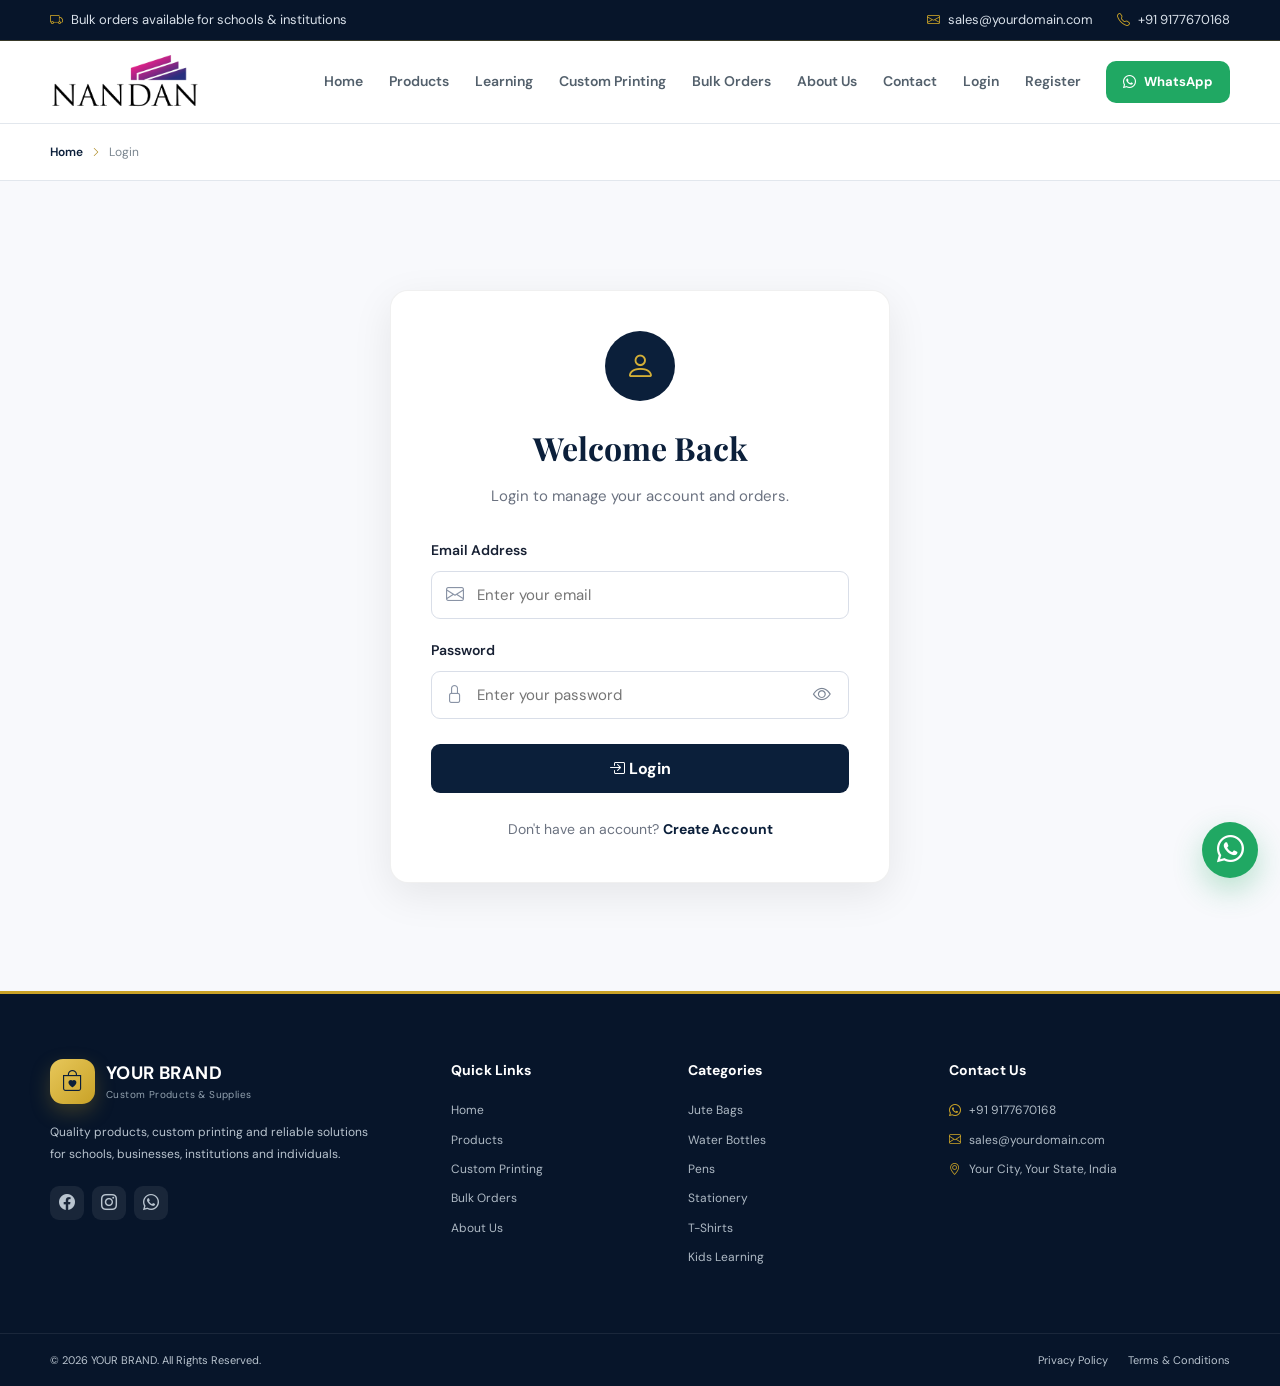
<file: dashboard.html>
<!doctype html>

<html lang="en">
  <head>
    <meta charset="UTF-8" />
    <meta name="viewport" content="width=device-width, initial-scale=1.0" />

    <title>My Dashboard | NandanEnterprises</title>

    <meta
      name="description"
      content="Customer dashboard for NandanEnterprises."
    />

    <!-- Google Fonts -->

    <link rel="preconnect" href="https://fonts.googleapis.com" />
    <link rel="preconnect" href="https://fonts.gstatic.com" crossorigin />

    <link
      href="https://fonts.googleapis.com/css2?family=DM+Sans:wght@400;500;600;700&family=Playfair+Display:wght@500;600;700&display=swap"
      rel="stylesheet"
    />

    <!-- Bootstrap Icons -->

    <link
      rel="stylesheet"
      href="https://cdn.jsdelivr.net/npm/bootstrap-icons@1.11.3/font/bootstrap-icons.min.css"
    />

    <!-- Existing Website CSS -->

    <link rel="stylesheet" href="css/style1.css" />

    <style>
      /* =========================================================
       DASHBOARD
    ========================================================= */

      .dashboard-section {
        padding: 70px 20px;
        background: #f7f8fa;
        min-height: 600px;
      }

      .dashboard-container {
        max-width: 1150px;
        margin: 0 auto;
      }

      .dashboard-welcome {
        background: linear-gradient(135deg, #0b1f3a, #142f52);
        color: #fff;
        border-radius: 18px;
        padding: 35px 40px;
        margin-bottom: 30px;
        box-shadow: 0 10px 30px rgba(0, 0, 0, 0.08);
      }

      .dashboard-welcome h1 {
        font-family: "Playfair Display", serif;
        font-size: 34px;
        margin: 0 0 8px;
      }

      .dashboard-welcome p {
        margin: 0;
        font-family: "DM Sans", sans-serif;
        opacity: 0.9;
      }

      .dashboard-name {
        color: #d4af37;
      }

      .dashboard-grid {
        display: grid;
        grid-template-columns: repeat(3, 1fr);
        gap: 22px;
      }

      .dashboard-card {
        background: #fff;
        border-radius: 16px;
        padding: 30px 25px;
        text-decoration: none;
        color: #18212f;
        border: 1px solid #e7e9ed;
        transition: all 0.25s ease;
        display: flex;
        flex-direction: column;
        min-height: 180px;
        box-shadow: 0 5px 18px rgba(0, 0, 0, 0.04);
      }

      .dashboard-card:hover {
        transform: translateY(-5px);
        border-color: #d4af37;
        box-shadow: 0 12px 30px rgba(0, 0, 0, 0.09);
      }

      .dashboard-card-icon {
        width: 55px;
        height: 55px;
        border-radius: 12px;
        background: #f8f1d7;
        color: #b18b17;
        display: flex;
        align-items: center;
        justify-content: center;
        font-size: 25px;
        margin-bottom: 20px;
      }

      .dashboard-card h3 {
        font-family: "Playfair Display", serif;
        margin: 0 0 8px;
        font-size: 22px;
        color: #0b1f3a;
      }

      .dashboard-card p {
        margin: 0;
        color: #6b7280;
        font-family: "DM Sans", sans-serif;
        font-size: 14px;
        line-height: 1.6;
      }

      .account-card {
        background: #fff;
        border-radius: 16px;
        padding: 30px;
        margin-top: 30px;
        border: 1px solid #e7e9ed;
      }

      .account-card h2 {
        font-family: "Playfair Display", serif;
        color: #0b1f3a;
        margin-top: 0;
        margin-bottom: 20px;
      }

      .account-info {
        display: grid;
        grid-template-columns: 1fr 1fr;
        gap: 18px;
      }

      .account-info-item {
        background: #f7f8fa;
        border-radius: 10px;
        padding: 15px 18px;
      }

      .account-info-item span {
        display: block;
        font-size: 12px;
        color: #777;
        margin-bottom: 5px;
        text-transform: uppercase;
        letter-spacing: 0.5px;
      }

      .account-info-item strong {
        color: #18212f;
        font-size: 15px;
        word-break: break-word;
      }

      .logout-button {
        margin-top: 25px;
        border: none;
        background: #0b1f3a;
        color: #fff;
        padding: 12px 24px;
        border-radius: 8px;
        cursor: pointer;
        font-family: "DM Sans", sans-serif;
        font-size: 15px;
        font-weight: 600;
        transition: 0.2s ease;
      }

      .logout-button:hover {
        background: #d4af37;
        color: #0b1f3a;
      }

      /* =========================================================
     BREADCRUMB
  ========================================================= */

      .breadcrumb-area {
        padding: 18px 0;

        background: white;

        border-bottom: 1px solid var(--border);
      }

      .breadcrumb {
        display: flex;

        align-items: center;

        gap: 8px;

        font-size: 12px;

        color: var(--muted);
      }

      .breadcrumb a {
        color: var(--primary);

        font-weight: 600;
      }

      .breadcrumb a:hover {
        color: var(--accent-dark);
      }

      .breadcrumb i {
        font-size: 10px;

        color: var(--accent-dark);
      }

      /* =========================================================
        CUSTOMER MENU
        Keeps the existing navbar design
        ========================================================= */

      .customer-menu {
        display: contents;
      }

      #mobileCustomerMenu {
        display: contents;
      }

      @media (max-width: 900px) {
        .dashboard-grid {
          grid-template-columns: repeat(2, 1fr);
        }
      }

      @media (max-width: 600px) {
        .dashboard-section {
          padding: 45px 15px;
        }

        .dashboard-welcome {
          padding: 28px 22px;
        }

        .dashboard-welcome h1 {
          font-size: 28px;
        }

        .dashboard-grid {
          grid-template-columns: 1fr;
        }

        .account-info {
          grid-template-columns: 1fr;
        }
      }
    </style>
  </head>

  <body>
    <!-- =========================================================
       TOP BAR
    ========================================================= -->

    <div class="top-bar">
      <div class="container top-bar-content">
        <div>
          <i class="bi bi-truck"></i>
          Bulk orders available for schools & institutions
        </div>

        <div class="top-links">
          <a href="mailto:sales@yourdomain.com">
            <i class="bi bi-envelope"></i>
            sales@yourdomain.com
          </a>

          <a href="tel:+919876543210">
            <i class="bi bi-telephone"></i>
            +91 9177670168
          </a>
        </div>
      </div>
    </div>

    <!-- =========================================================
     HEADER
    ========================================================= -->

    <header class="main-header">
      <div class="container navbar">
        <a href="index.html" class="logo">
          <img src="images/logo.png" alt="YOUR BRAND" />
        </a>

        <nav class="nav-menu">
          <a href="index.html"> Home </a>

          <a href="products.html"> Products </a>

          <a href="learning.html"> Learning </a>

          <a href="custom-printing.html"> Custom Printing </a>

          <a href="bulk-orders.html"> Bulk Orders </a>

          <a href="about.html"> About Us </a>

          <a href="contact.html"> Contact </a>

          <!-- =====================================================
              CUSTOMER MENU
              JavaScript will show:
              
              BEFORE LOGIN:
              Login | Register

              AFTER LOGIN:
              Cart | Orders | My Account | Logout
          ====================================================== -->

          <div id="customerMenu" class="customer-menu"></div>
        </nav>

        <div class="header-actions">
          <a
            href="https://wa.me/919177670168"
            target="_blank"
            class="whatsapp-button"
          >
            <i class="bi bi-whatsapp"></i>
            <span>WhatsApp</span>
          </a>

          <button
            class="mobile-menu-button"
            id="mobileMenuButton"
            aria-label="Open Menu"
          >
            <i class="bi bi-list"></i>
          </button>
        </div>
      </div>
    </header>

    <!-- =========================================================
     MOBILE MENU
========================================================= -->

    <div class="mobile-menu" id="mobileMenu">
      <a href="index.html"> Home </a>

      <a href="products.html"> Products </a>

      <a href="learning.html"> Learning </a>

      <a href="custom-printing.html"> Custom Printing </a>

      <a href="bulk-orders.html"> Bulk Orders </a>

      <a href="about.html"> About Us </a>

      <a href="contact.html"> Contact </a>

      <!-- Dynamic customer menu -->

      <div id="mobileCustomerMenu"></div>
    </div>

    <!-- =========================================================
   BREADCRUMB
========================================================= -->

    <div class="breadcrumb-area">
      <div class="container">
        <div class="breadcrumb">
          <a href="index.html"> Home </a>

          <i class="bi bi-chevron-right"></i>

          <span> Logged In </span>
        </div>
      </div>
    </div>

    <!-- =========================================================
       DASHBOARD
  ========================================================= -->

    <main class="dashboard-section">
      <div class="dashboard-container">
        <!-- Welcome -->
        <div class="dashboard-welcome">
          <h1>
            Welcome,
            <span id="customerName" class="dashboard-name"> Customer </span>!
          </h1>

          <p>Welcome to your NandanEnterprises customer dashboard.</p>
        </div>

        <!-- Dashboard Cards -->

        <div class="dashboard-grid">
          <!-- Orders -->

          <a href="orders.html" class="dashboard-card">
            <div class="dashboard-card-icon">
              <i class="bi bi-box-seam"></i>
            </div>

            <h3>My Orders</h3>

            <p>View your previous orders and check your order details.</p>
          </a>

          <!-- Profile -->

          <a href="#account" class="dashboard-card">
            <div class="dashboard-card-icon">
              <i class="bi bi-person"></i>
            </div>

            <h3>My Profile</h3>

            <p>View your registered name and email address.</p>
          </a>

          <!-- Cart -->

          <a href="cart.html" class="dashboard-card">
            <div class="dashboard-card-icon">
              <i class="bi bi-cart3"></i>
            </div>

            <h3>My Cart</h3>

            <p>Review your selected products and proceed to checkout.</p>
          </a>

          <!-- Products -->

          <a href="products.html" class="dashboard-card">
            <div class="dashboard-card-icon">
              <i class="bi bi-shop"></i>
            </div>

            <h3>Continue Shopping</h3>

            <p>Explore our products and add new items to your cart.</p>
          </a>

          <!-- Custom Printing -->

          <a href="custom-printing.html" class="dashboard-card">
            <div class="dashboard-card-icon">
              <i class="bi bi-palette"></i>
            </div>

            <h3>Custom Printing</h3>

            <p>Explore customized printing solutions for your requirements.</p>
          </a>

          <!-- Contact -->

          <a href="contact.html" class="dashboard-card">
            <div class="dashboard-card-icon">
              <i class="bi bi-headset"></i>
            </div>

            <h3>Need Help?</h3>

            <p>Contact us if you need assistance with your order or enquiry.</p>
          </a>
        </div>

        <!-- Account Information -->

        <div class="account-card" id="account">
          <h2>Account Information</h2>

          <div class="account-info">
            <div class="account-info-item">
              <span>Name</span>

              <strong id="accountName"> - </strong>
            </div>

            <div class="account-info-item">
              <span>Email</span>

              <strong id="accountEmail"> - </strong>
            </div>
          </div>

          <button type="button" class="logout-button" id="logoutButton">
            <i class="bi bi-box-arrow-right"></i>
            Logout
          </button>
        </div>
      </div>
    </main>

    <!-- =========================================================
   FOOTER
========================================================= -->

    <footer class="footer">
      <div class="container footer-grid">
        <!-- ABOUT -->

        <div class="footer-about">
          <a href="index.html" class="brand footer-brand">
            <div class="brand-icon">
              <i class="bi bi-bag-heart"></i>
            </div>

            <div class="brand-text">
              <span class="brand-name"> YOUR BRAND </span>

              <span class="brand-tagline"> Custom Products & Supplies </span>
            </div>
          </a>

          <p>
            Quality products, custom printing and reliable solutions for
            schools, businesses, institutions and individuals.
          </p>

          <div class="social-links">
            <a href="#" aria-label="Facebook">
              <i class="bi bi-facebook"></i>
            </a>

            <a href="#" aria-label="Instagram">
              <i class="bi bi-instagram"></i>
            </a>

            <a
              href="https://wa.me/919177670168"
              target="_blank"
              aria-label="WhatsApp"
            >
              <i class="bi bi-whatsapp"></i>
            </a>
          </div>
        </div>

        <!-- QUICK LINKS -->

        <div class="footer-column">
          <h4>Quick Links</h4>

          <a href="index.html">Home</a>

          <a href="products.html">Products</a>

          <a href="custom-printing.html">Custom Printing</a>

          <a href="bulk-orders.html">Bulk Orders</a>

          <a href="about.html">About Us</a>
        </div>

        <!-- CATEGORIES -->

        <div class="footer-column">
          <h4>Categories</h4>

          <a href="products.html?category=jute"> Jute Bags </a>

          <a href="products.html?category=bottles"> Water Bottles </a>

          <a href="products.html?category=pens"> Pens </a>

          <a href="products.html?category=stationery"> Stationery </a>

          <a href="products.html?category=tshirts"> T-Shirts </a>

          <a href="products.html?category=learning"> Kids Learning </a>
        </div>

        <!-- CONTACT -->

        <div class="footer-column footer-contact">
          <h4>Contact Us</h4>

          <a href="https://wa.me/919177670168" target="_blank">
            <i class="bi bi-whatsapp"></i>
            +91 98765 43210
          </a>

          <a href="mailto:sales@yourdomain.com">
            <i class="bi bi-envelope"></i>
            sales@yourdomain.com
          </a>

          <div class="contact-line">
            <i class="bi bi-geo-alt"></i>

            <span> Your City, Your State, India </span>
          </div>
        </div>
      </div>

      <!-- FOOTER BOTTOM -->

      <div class="footer-bottom">
        <div class="container footer-bottom-content">
          <p>
            ©
            <span id="currentYear"></span>
            YOUR BRAND. All Rights Reserved.
          </p>

          <div>
            <a href="privacy-policy.html"> Privacy Policy </a>

            <a href="#"> Terms & Conditions </a>
          </div>
        </div>
      </div>
    </footer>

    <!-- =========================================================
   FLOATING WHATSAPP
========================================================= -->

    <a
      href="https://wa.me/919177670168?text=Hello%2C%20I%20would%20like%20to%20create%20an%20account."
      target="_blank"
      class="floating-whatsapp"
      aria-label="Chat on WhatsApp"
    >
      <i class="bi bi-whatsapp"></i>
    </a>

    <!-- =========================================================
       JAVASCRIPT
  ========================================================= -->

    <script>
      /* =========================================================
       CHECK LOGIN
    ========================================================= */

      const isLoggedIn = localStorage.getItem("isLoggedIn");
      const storedUser = localStorage.getItem("user");

      if (isLoggedIn !== "true" || !storedUser) {
        window.location.href = "login.html";
      }

      /* =========================================================
       LOAD CUSTOMER DETAILS
    ========================================================= */

      try {
        const user = JSON.parse(storedUser);

        const customerName =
          user.name && user.name.trim() ? user.name.trim() : "Customer";

        const customerEmail =
          user.email && user.email.trim() ? user.email.trim() : "-";

        document.getElementById("customerName").textContent = customerName;

        document.getElementById("accountName").textContent = customerName;

        document.getElementById("accountEmail").textContent = customerEmail;
      } catch (error) {
        console.error("Unable to load customer information:", error);

        localStorage.removeItem("isLoggedIn");
        localStorage.removeItem("user");

        window.location.href = "login.html";
      }

      /* =========================================================
       LOGOUT
    ========================================================= */

      document
        .getElementById("logoutButton")
        .addEventListener("click", function () {
          localStorage.removeItem("isLoggedIn");
          localStorage.removeItem("user");

          // Remove token too, if stored later
          localStorage.removeItem("token");

          window.location.href = "login.html";
        });

      /* =========================================================
       MOBILE MENU
    ========================================================= */

      const mobileMenuButton = document.getElementById("mobileMenuButton");

      const mainNavigation = document.getElementById("mainNavigation");

      if (mobileMenuButton && mainNavigation) {
        mobileMenuButton.addEventListener("click", function () {
          mainNavigation.classList.toggle("active");
        });
      }

      /* =========================================================
       CART COUNT
    ========================================================= */

      function updateCartCount() {
        const cartCountElement = document.getElementById("cartCount");

        if (!cartCountElement) {
          return;
        }

        try {
          const cart = JSON.parse(localStorage.getItem("cart")) || [];

          let totalQuantity = 0;

          cart.forEach(function (item) {
            const quantity = Number(item.quantity) || 0;

            totalQuantity += quantity;
          });

          cartCountElement.textContent = totalQuantity;
        } catch (error) {
          cartCountElement.textContent = "0";
        }
      }

      updateCartCount();
    </script>

    <script>
      /* =========================================================
     CUSTOMER NAVBAR
  ========================================================= */

      function updateCustomerMenu() {
        const customerMenu = document.getElementById("customerMenu");

        const mobileCustomerMenu =
          document.getElementById("mobileCustomerMenu");

        const isLoggedIn = localStorage.getItem("isLoggedIn") === "true";

        const storedUser = localStorage.getItem("user");

        /* =========================================================
       NOT LOGGED IN
    ========================================================= */

        if (!isLoggedIn || !storedUser) {
          const loginMenu = `
        <a href="login.html">
          Login
        </a>

        <a href="register.html">
          Register
        </a>
      `;

          if (customerMenu) {
            customerMenu.innerHTML = loginMenu;
          }

          if (mobileCustomerMenu) {
            mobileCustomerMenu.innerHTML = loginMenu;
          }

          return;
        }

        /* =========================================================
       LOGGED IN
    ========================================================= */

        let user;

        try {
          user = JSON.parse(storedUser);
        } catch (error) {
          console.error("Invalid user data");

          localStorage.removeItem("isLoggedIn");
          localStorage.removeItem("user");
          localStorage.removeItem("token");

          window.location.href = "login.html";

          return;
        }

        const loggedInMenu = `
      <a href="cart.html">
        Cart
        <span id="desktopCartCount" class="cart-count">0</span>
      </a>

      <a href="orders.html">
        Orders
      </a>

      <a href="dashboard.html">
        My Account
      </a>

      <a href="#" onclick="logoutUser(); return false;">
        Logout
      </a>
    `;

        if (customerMenu) {
          customerMenu.innerHTML = loggedInMenu;
        }

        /* =========================================================
       MOBILE MENU
    ========================================================= */

        const mobileLoggedInMenu = `
      <a href="cart.html">
        Cart
        <span id="mobileCartCount" class="cart-count">0</span>
      </a>

      <a href="orders.html">
        Orders
      </a>

      <a href="dashboard.html">
        My Account
      </a>

      <a href="#" onclick="logoutUser(); return false;">
        Logout
      </a>
    `;

        if (mobileCustomerMenu) {
          mobileCustomerMenu.innerHTML = mobileLoggedInMenu;
        }

        updateNavbarCartCount();
      }

      /* =========================================================
     LOGOUT
  ========================================================= */

      function logoutUser() {
        localStorage.removeItem("isLoggedIn");
        localStorage.removeItem("user");
        localStorage.removeItem("token");

        window.location.href = "login.html";
      }

      /* =========================================================
     CART COUNT
  ========================================================= */

      function updateNavbarCartCount() {
        let cart = [];

        try {
          cart = JSON.parse(localStorage.getItem("cart")) || [];
        } catch (error) {
          cart = [];
        }

        let totalQuantity = 0;

        cart.forEach(function (item) {
          totalQuantity += Number(item.quantity) || 0;
        });

        const desktopCartCount = document.getElementById("desktopCartCount");

        const mobileCartCount = document.getElementById("mobileCartCount");

        if (desktopCartCount) {
          desktopCartCount.textContent = totalQuantity;
        }

        if (mobileCartCount) {
          mobileCartCount.textContent = totalQuantity;
        }
      }

      /* =========================================================
     INITIALIZE
  ========================================================= */

      updateCustomerMenu();
    </script>
  </body>
</html>
</file>
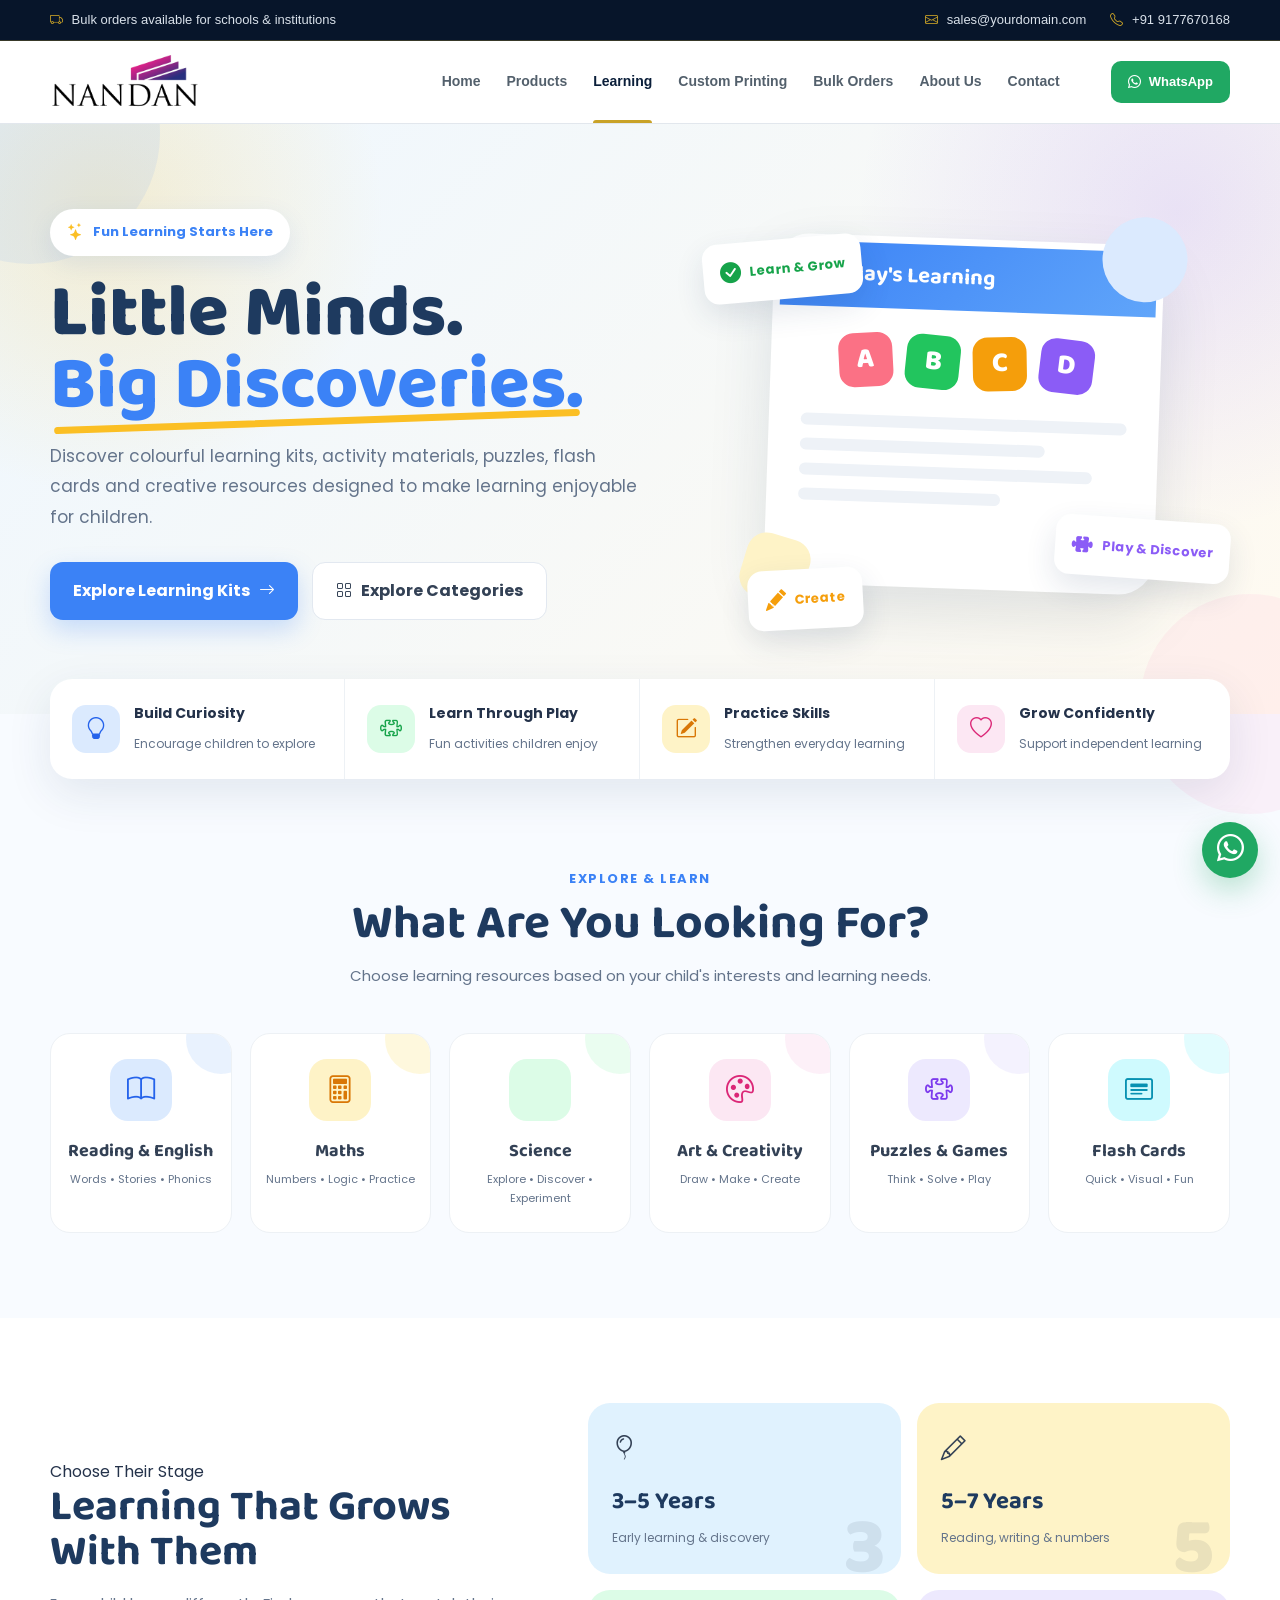
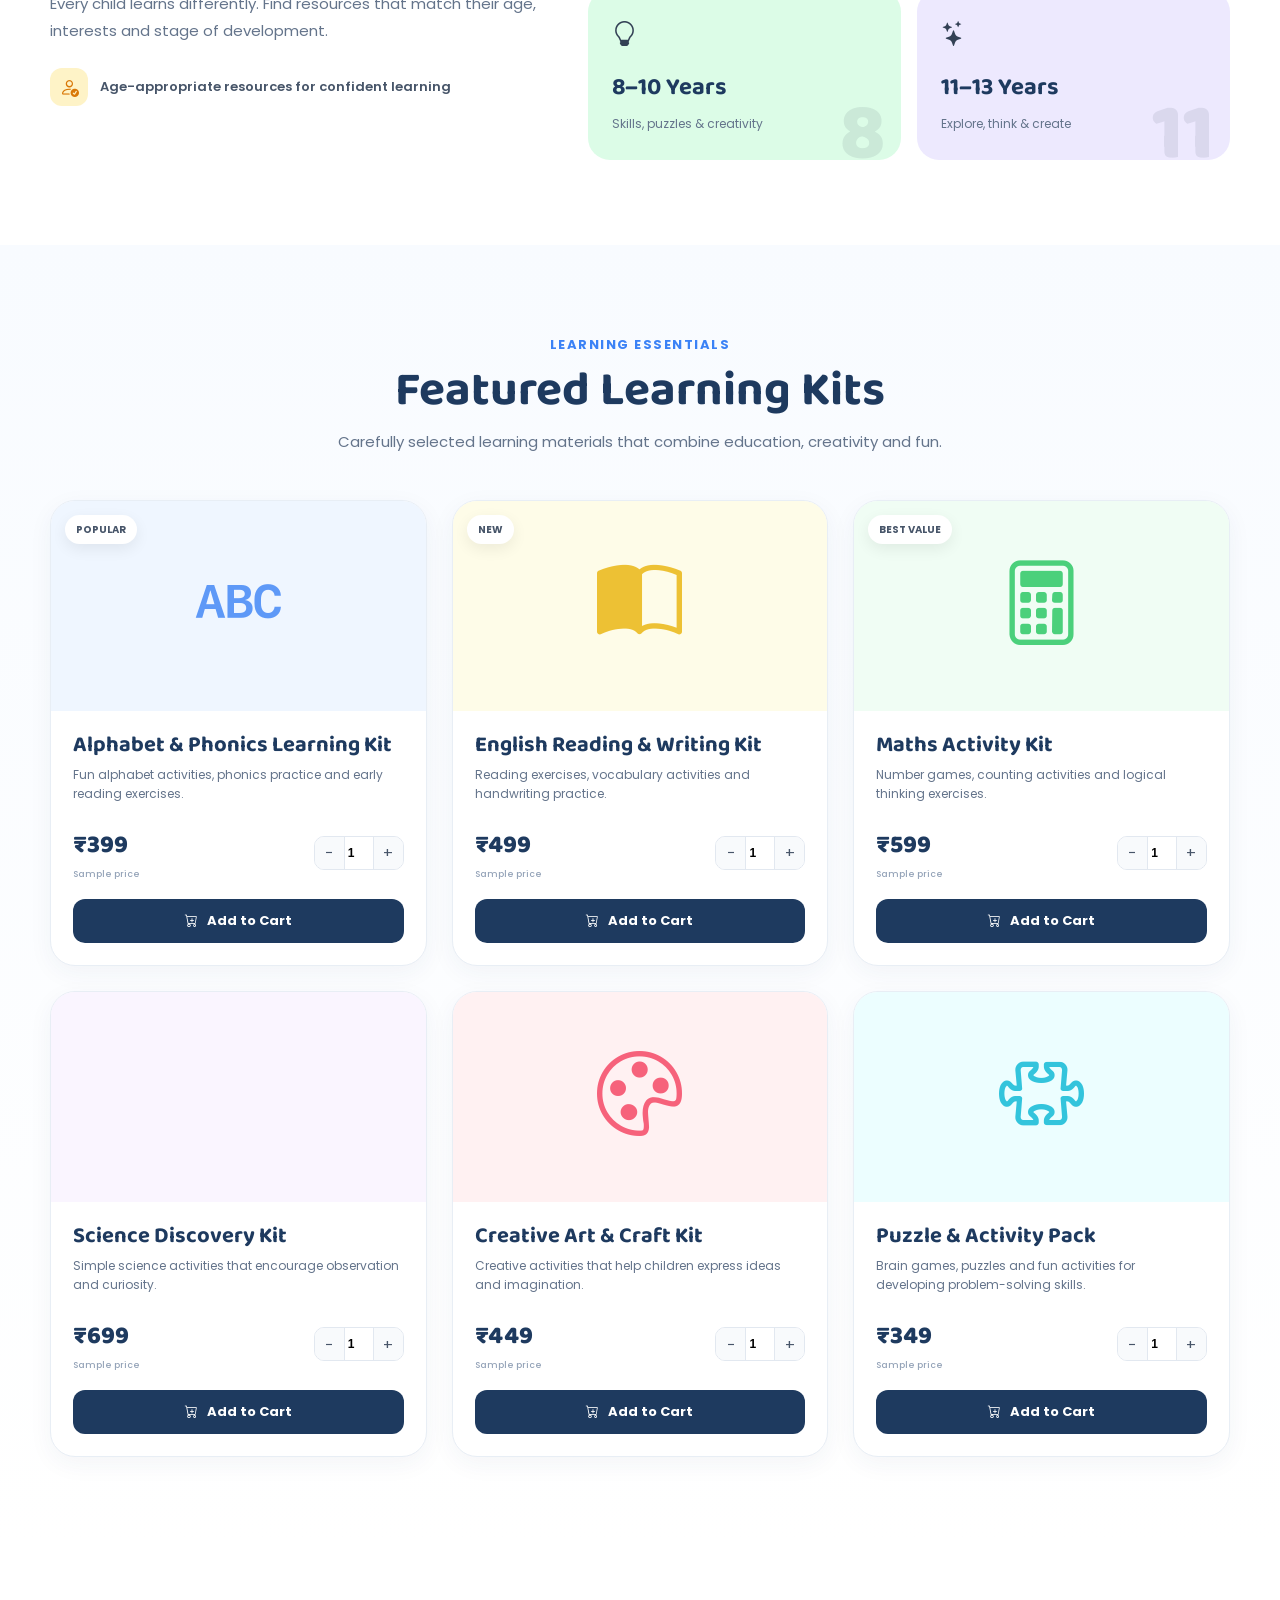
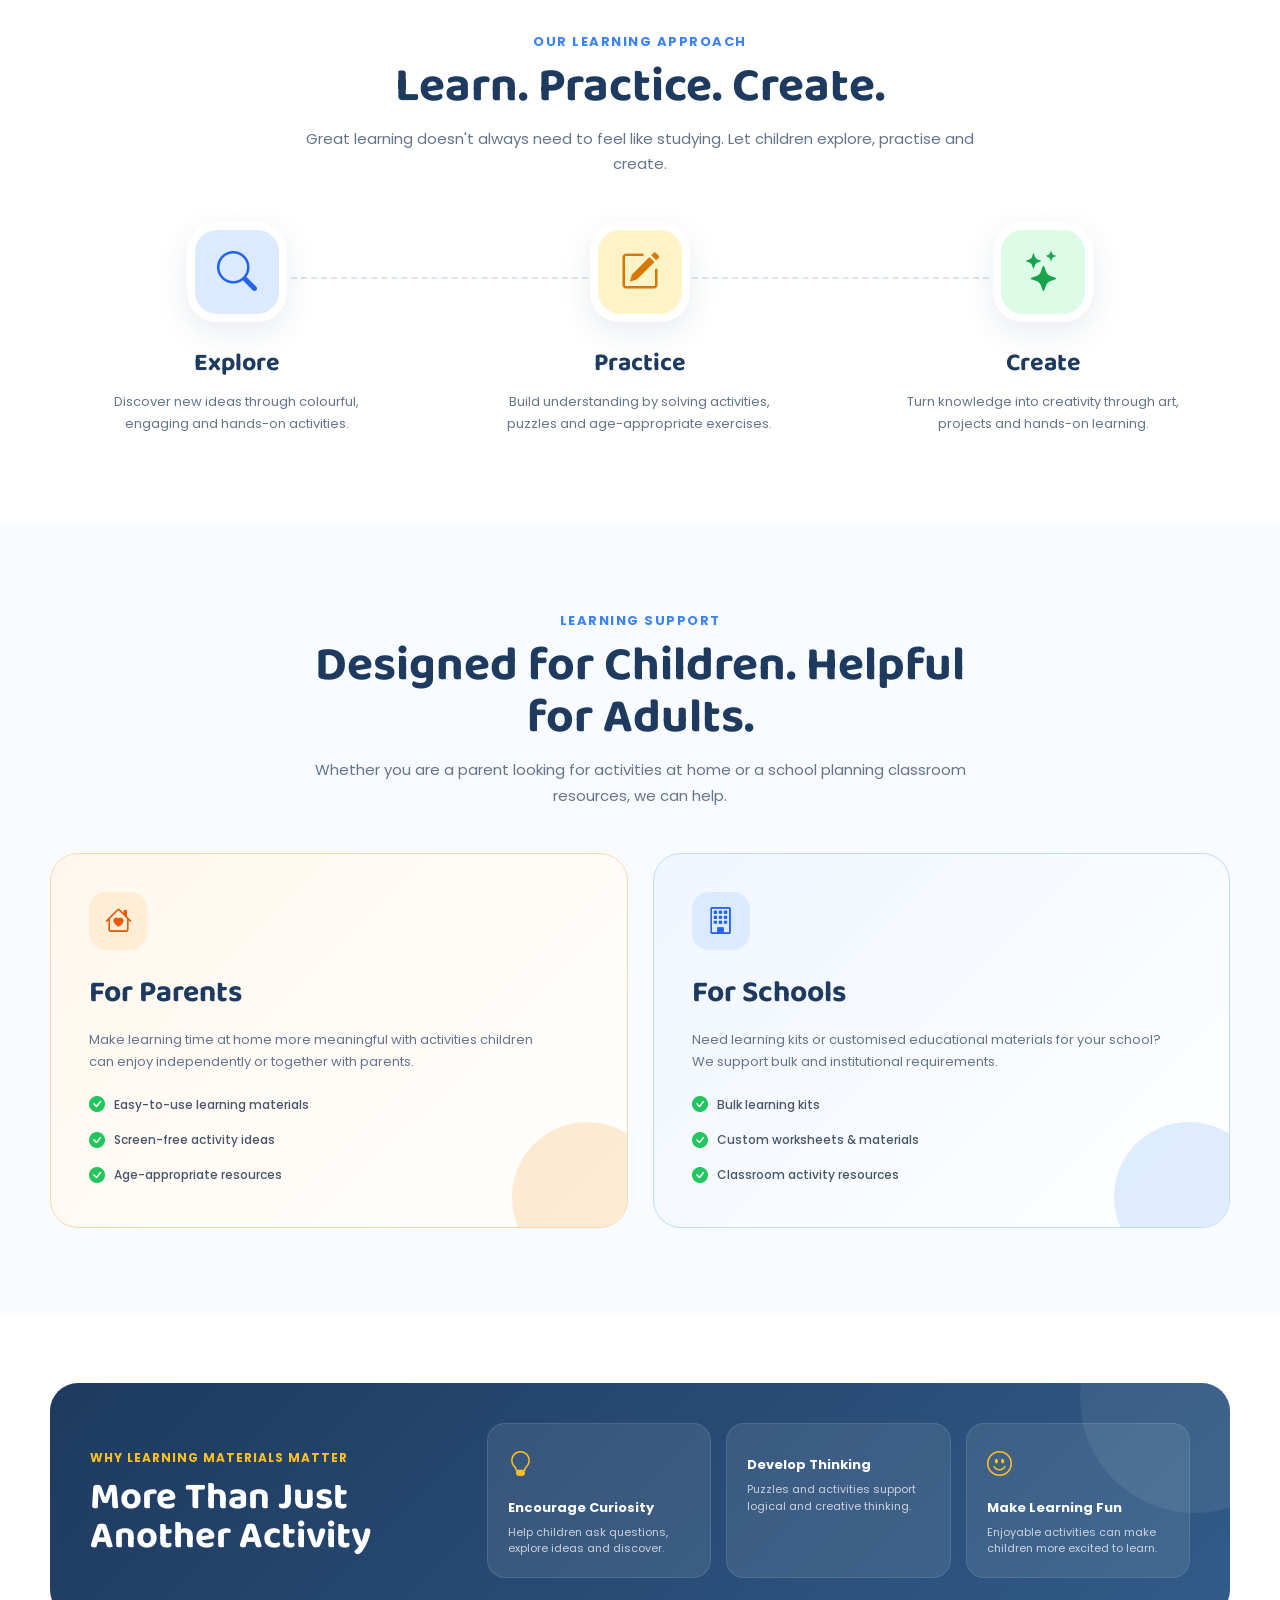
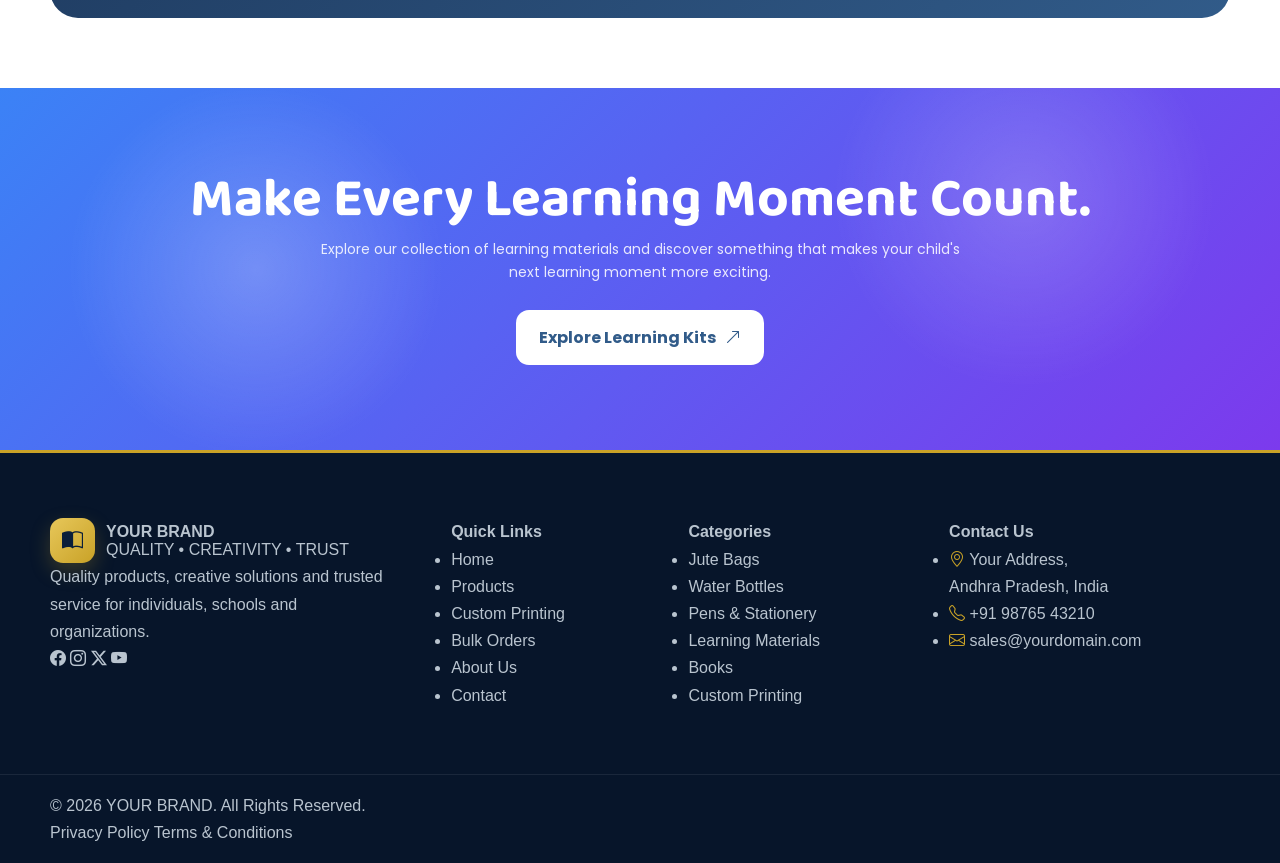
<file: learning.html>
<!doctype html>
<html lang="en">
  <head>
    <meta charset="UTF-8" />
    <meta name="viewport" content="width=device-width, initial-scale=1.0" />

    <title>Learning Materials | YOUR BRAND</title>

    <meta
      name="description"
      content="Explore fun, engaging and educational learning kits, activity materials, puzzles, flash cards and creative learning resources for children."
    />

    <!-- Google Fonts -->
    <link rel="preconnect" href="https://fonts.googleapis.com" />
    <link rel="preconnect" href="https://fonts.gstatic.com" crossorigin />

    <link
      href="https://fonts.googleapis.com/css2?family=Baloo+2:wght@400;500;600;700;800&family=Poppins:wght@400;500;600;700&display=swap"
      rel="stylesheet"
    />

    <!-- Bootstrap Icons -->
    <link
      rel="stylesheet"
      href="https://cdn.jsdelivr.net/npm/bootstrap-icons@1.11.3/font/bootstrap-icons.min.css"
    />

    <!-- Existing Site CSS - DO NOT CHANGE -->
    <link rel="stylesheet" href="css/style1.css" />

    <!-- Existing Cart JS -->
    <script src="js/cart.js"></script>

    <!-- =========================================================
       LEARNING PAGE ONLY CSS
       Does NOT modify style1.css
  ========================================================== -->

    <style>
      /* =========================================================
       LEARNING PAGE VARIABLES
    ========================================================== */

      .learning-page {
        --learning-blue: #3b82f6;
        --learning-blue-dark: #2563eb;
        --learning-yellow: #fbbf24;
        --learning-orange: #fb923c;
        --learning-pink: #f472b6;
        --learning-purple: #8b5cf6;
        --learning-green: #22c55e;
        --learning-cyan: #06b6d4;

        --learning-bg: #f8fbff;
        --learning-card: #ffffff;
        --learning-text: #24324a;
        --learning-muted: #64748b;

        font-family: "Poppins", sans-serif;
        background: var(--learning-bg);
        color: var(--learning-text);
        overflow: hidden;
      }

      /* =========================================================
       HERO
    ========================================================== */

      .learning-hero {
        position: relative;
        padding: 75px 0 85px;
        background:
          radial-gradient(
            circle at 8% 15%,
            rgba(251, 191, 36, 0.2),
            transparent 22%
          ),
          radial-gradient(
            circle at 92% 15%,
            rgba(139, 92, 246, 0.15),
            transparent 25%
          ),
          linear-gradient(135deg, #eef7ff 0%, #fffaf0 100%);
      }

      .learning-hero::before {
        content: "";
        position: absolute;
        width: 260px;
        height: 260px;
        border-radius: 50%;
        background: rgba(59, 130, 246, 0.08);
        top: -120px;
        left: -100px;
      }

      .learning-hero::after {
        content: "";
        position: absolute;
        width: 220px;
        height: 220px;
        border-radius: 50%;
        background: rgba(244, 114, 182, 0.08);
        right: -80px;
        bottom: -100px;
      }

      .learning-hero-inner {
        position: relative;
        z-index: 2;
        display: grid;
        grid-template-columns: 1.05fr 0.95fr;
        gap: 60px;
        align-items: center;
      }

      .learning-hero-content {
        max-width: 650px;
      }

      .learning-badge {
        display: inline-flex;
        align-items: center;
        gap: 9px;
        padding: 9px 17px;
        border-radius: 50px;
        background: #fff;
        color: var(--learning-blue);
        font-size: 13px;
        font-weight: 700;
        box-shadow: 0 8px 25px rgba(37, 99, 235, 0.1);
        margin-bottom: 22px;
      }

      .learning-badge i {
        color: var(--learning-yellow);
        font-size: 17px;
      }

      .learning-hero h1 {
        margin: 0 0 18px;
        font-family: "Baloo 2", cursive;
        font-size: clamp(45px, 6vw, 74px);
        line-height: 0.98;
        font-weight: 800;
        color: #1e3a5f;
      }

      .learning-hero h1 span {
        color: var(--learning-blue);
        position: relative;
        display: inline-block;
      }

      .learning-hero h1 span::after {
        content: "";
        position: absolute;
        height: 7px;
        left: 4px;
        right: 4px;
        bottom: -2px;
        border-radius: 20px;
        background: var(--learning-yellow);
        transform: rotate(-2deg);
      }

      .learning-hero-description {
        max-width: 590px;
        color: var(--learning-muted);
        font-size: 17px;
        line-height: 1.8;
        margin-bottom: 30px;
      }

      .learning-hero-buttons {
        display: flex;
        gap: 14px;
        flex-wrap: wrap;
      }

      .learning-btn {
        display: inline-flex;
        align-items: center;
        justify-content: center;
        gap: 9px;
        padding: 14px 23px;
        border-radius: 13px;
        text-decoration: none;
        font-weight: 700;
        transition: 0.25s ease;
      }

      .learning-btn-primary {
        background: var(--learning-blue);
        color: #fff;
        box-shadow: 0 10px 25px rgba(59, 130, 246, 0.25);
      }

      .learning-btn-primary:hover {
        background: var(--learning-blue-dark);
        color: #fff;
        transform: translateY(-3px);
      }

      .learning-btn-secondary {
        background: #fff;
        color: #334155;
        border: 1px solid #e2e8f0;
      }

      .learning-btn-secondary:hover {
        transform: translateY(-3px);
        border-color: var(--learning-blue);
        color: var(--learning-blue);
      }

      /* =========================================================
       HERO ILLUSTRATION
    ========================================================== */

      .learning-hero-art {
        position: relative;
        min-height: 430px;
        display: flex;
        align-items: center;
        justify-content: center;
      }

      .learning-art-board {
        position: relative;
        width: 390px;
        height: 350px;
        border-radius: 35px;
        background: #fff;
        box-shadow: 0 25px 60px rgba(30, 58, 95, 0.13);
        transform: rotate(2deg);
        border: 7px solid rgba(255, 255, 255, 0.8);
      }

      .learning-art-board::before {
        content: "";
        position: absolute;
        width: 85px;
        height: 85px;
        border-radius: 50%;
        background: #dbeafe;
        top: -35px;
        right: -30px;
      }

      .learning-art-board::after {
        content: "";
        position: absolute;
        width: 65px;
        height: 65px;
        border-radius: 20px;
        background: #fef3c7;
        bottom: -25px;
        left: -28px;
        transform: rotate(15deg);
      }

      .learning-board-top {
        height: 65px;
        background: linear-gradient(135deg, #3b82f6, #60a5fa);
        border-radius: 27px 27px 0 0;
        display: flex;
        align-items: center;
        padding: 0 24px;
        color: #fff;
        font-family: "Baloo 2", cursive;
        font-size: 22px;
        font-weight: 700;
      }

      .learning-board-content {
        padding: 25px;
      }

      .learning-alphabet {
        display: flex;
        justify-content: center;
        gap: 13px;
        margin-bottom: 28px;
      }

      .learning-letter {
        width: 54px;
        height: 54px;
        border-radius: 15px;
        display: flex;
        align-items: center;
        justify-content: center;
        font-family: "Baloo 2", cursive;
        font-size: 28px;
        font-weight: 800;
        color: #fff;
        transform: rotate(var(--rotation));
      }

      .learning-letter:nth-child(1) {
        background: #fb7185;
        --rotation: -5deg;
      }

      .learning-letter:nth-child(2) {
        background: #22c55e;
        --rotation: 4deg;
      }

      .learning-letter:nth-child(3) {
        background: #f59e0b;
        --rotation: -3deg;
      }

      .learning-letter:nth-child(4) {
        background: #8b5cf6;
        --rotation: 5deg;
      }

      .learning-board-lines {
        display: grid;
        gap: 13px;
      }

      .learning-board-line {
        height: 12px;
        border-radius: 10px;
        background: #eef2f7;
      }

      .learning-board-line:nth-child(2) {
        width: 75%;
      }

      .learning-board-line:nth-child(3) {
        width: 90%;
      }

      .learning-board-line:nth-child(4) {
        width: 62%;
      }

      .learning-floating {
        position: absolute;
        display: flex;
        align-items: center;
        gap: 9px;
        background: #fff;
        padding: 12px 17px;
        border-radius: 15px;
        box-shadow: 0 12px 30px rgba(30, 58, 95, 0.12);
        font-size: 13px;
        font-weight: 700;
        z-index: 5;
      }

      .learning-floating i {
        font-size: 21px;
      }

      .learning-floating.one {
        top: 40px;
        left: 5px;
        color: #16a34a;
        transform: rotate(-5deg);
      }

      .learning-floating.two {
        right: 0;
        bottom: 50px;
        color: #8b5cf6;
        transform: rotate(4deg);
      }

      .learning-floating.three {
        bottom: 0;
        left: 50px;
        color: #f59e0b;
        transform: rotate(-3deg);
      }

      /* =========================================================
       QUICK BENEFITS
    ========================================================== */

      .learning-benefits {
        margin-top: -35px;
        position: relative;
        z-index: 10;
      }

      .learning-benefit-grid {
        display: grid;
        grid-template-columns: repeat(4, 1fr);
        background: #fff;
        border-radius: 22px;
        box-shadow: 0 15px 45px rgba(30, 58, 95, 0.1);
        overflow: hidden;
      }

      .learning-benefit {
        display: flex;
        align-items: center;
        gap: 14px;
        padding: 23px 22px;
        border-right: 1px solid #edf1f5;
      }

      .learning-benefit:last-child {
        border-right: none;
      }

      .learning-benefit-icon {
        width: 48px;
        height: 48px;
        flex-shrink: 0;
        border-radius: 14px;
        display: flex;
        align-items: center;
        justify-content: center;
        font-size: 22px;
      }

      .learning-benefit:nth-child(1) .learning-benefit-icon {
        background: #dbeafe;
        color: #2563eb;
      }

      .learning-benefit:nth-child(2) .learning-benefit-icon {
        background: #dcfce7;
        color: #16a34a;
      }

      .learning-benefit:nth-child(3) .learning-benefit-icon {
        background: #fef3c7;
        color: #d97706;
      }

      .learning-benefit:nth-child(4) .learning-benefit-icon {
        background: #fce7f3;
        color: #db2777;
      }

      .learning-benefit strong {
        display: block;
        font-size: 14px;
        margin-bottom: 3px;
      }

      .learning-benefit span {
        color: var(--learning-muted);
        font-size: 12px;
      }

      /* =========================================================
       COMMON SECTION
    ========================================================== */

      .learning-section {
        padding: 85px 0;
      }

      .learning-section-soft {
        background: #fff;
      }

      .learning-heading {
        text-align: center;
        max-width: 720px;
        margin: 0 auto 45px;
      }

      .learning-heading .small-title {
        display: inline-block;
        font-size: 13px;
        font-weight: 700;
        color: var(--learning-blue);
        text-transform: uppercase;
        letter-spacing: 1.5px;
        margin-bottom: 8px;
      }

      .learning-heading h2 {
        margin: 0 0 12px;
        font-family: "Baloo 2", cursive;
        font-size: clamp(34px, 4vw, 48px);
        line-height: 1.1;
        color: #1e3a5f;
      }

      .learning-heading p {
        margin: 0;
        color: var(--learning-muted);
        line-height: 1.7;
        font-size: 15px;
      }

      /* =========================================================
       CATEGORY CARDS
    ========================================================== */

      .learning-category-grid {
        display: grid;
        grid-template-columns: repeat(6, 1fr);
        gap: 18px;
      }

      .learning-category {
        position: relative;
        padding: 25px 15px;
        border-radius: 20px;
        text-align: center;
        text-decoration: none;
        background: #fff;
        border: 1px solid #edf1f5;
        transition: 0.3s ease;
        overflow: hidden;
      }

      .learning-category::before {
        content: "";
        position: absolute;
        width: 70px;
        height: 70px;
        border-radius: 50%;
        background: var(--category-bg);
        top: -30px;
        right: -25px;
        opacity: 0.6;
      }

      .learning-category:hover {
        transform: translateY(-7px);
        box-shadow: 0 15px 35px rgba(30, 58, 95, 0.1);
      }

      .learning-category-icon {
        position: relative;
        width: 62px;
        height: 62px;
        margin: 0 auto 15px;
        border-radius: 18px;
        background: var(--category-bg);
        color: var(--category-color);
        display: flex;
        align-items: center;
        justify-content: center;
        font-size: 28px;
      }

      .learning-category strong {
        position: relative;
        display: block;
        color: #334155;
        font-family: "Baloo 2", cursive;
        font-size: 18px;
      }

      .learning-category span {
        position: relative;
        display: block;
        margin-top: 3px;
        font-size: 11px;
        color: var(--learning-muted);
      }

      .learning-category:nth-child(1) {
        --category-bg: #dbeafe;
        --category-color: #2563eb;
      }

      .learning-category:nth-child(2) {
        --category-bg: #fef3c7;
        --category-color: #d97706;
      }

      .learning-category:nth-child(3) {
        --category-bg: #dcfce7;
        --category-color: #16a34a;
      }

      .learning-category:nth-child(4) {
        --category-bg: #fce7f3;
        --category-color: #db2777;
      }

      .learning-category:nth-child(5) {
        --category-bg: #ede9fe;
        --category-color: #7c3aed;
      }

      .learning-category:nth-child(6) {
        --category-bg: #cffafe;
        --category-color: #0891b2;
      }

      /* =========================================================
       AGE GROUP
    ========================================================== */

      .learning-age-wrapper {
        display: grid;
        grid-template-columns: 1fr 1.3fr;
        gap: 45px;
        align-items: center;
      }

      .learning-age-intro h2 {
        margin: 0 0 15px;
        font-family: "Baloo 2", cursive;
        font-size: 43px;
        line-height: 1.05;
        color: #1e3a5f;
      }

      .learning-age-intro p {
        color: var(--learning-muted);
        line-height: 1.8;
        font-size: 15px;
        margin-bottom: 24px;
      }

      .learning-age-note {
        display: flex;
        align-items: center;
        gap: 12px;
        font-size: 13px;
        color: #475569;
        font-weight: 600;
      }

      .learning-age-note i {
        width: 38px;
        height: 38px;
        display: flex;
        align-items: center;
        justify-content: center;
        border-radius: 12px;
        background: #fef3c7;
        color: #d97706;
        font-size: 19px;
      }

      .learning-age-grid {
        display: grid;
        grid-template-columns: repeat(2, 1fr);
        gap: 16px;
      }

      .learning-age-card {
        position: relative;
        min-height: 155px;
        padding: 24px;
        border-radius: 22px;
        overflow: hidden;
        transition: 0.3s ease;
      }

      .learning-age-card:hover {
        transform: translateY(-5px);
      }

      .learning-age-card:nth-child(1) {
        background: #e0f2fe;
      }

      .learning-age-card:nth-child(2) {
        background: #fef3c7;
      }

      .learning-age-card:nth-child(3) {
        background: #dcfce7;
      }

      .learning-age-card:nth-child(4) {
        background: #ede9fe;
      }

      .learning-age-number {
        position: absolute;
        right: 16px;
        bottom: -15px;
        font-family: "Baloo 2", cursive;
        font-size: 80px;
        line-height: 1;
        font-weight: 800;
        opacity: 0.09;
      }

      .learning-age-card i {
        font-size: 25px;
        color: #334155;
        margin-bottom: 12px;
        display: block;
      }

      .learning-age-card strong {
        display: block;
        font-family: "Baloo 2", cursive;
        font-size: 24px;
        color: #1e3a5f;
      }

      .learning-age-card span {
        font-size: 12px;
        color: #64748b;
      }

      /* =========================================================
       FEATURED PRODUCTS
    ========================================================== */

      .learning-products-section {
        background: linear-gradient(180deg, #f8fbff 0%, #ffffff 100%);
      }

      .learning-product-grid {
        display: grid;
        grid-template-columns: repeat(3, 1fr);
        gap: 25px;
      }

      .learning-product-card {
        background: #fff;
        border: 1px solid #e8eef5;
        border-radius: 25px;
        overflow: hidden;
        transition: 0.3s ease;
        box-shadow: 0 7px 25px rgba(30, 58, 95, 0.05);
      }

      .learning-product-card:hover {
        transform: translateY(-8px);
        box-shadow: 0 20px 45px rgba(30, 58, 95, 0.12);
      }

      .learning-product-image {
        height: 210px;
        position: relative;
        display: flex;
        align-items: center;
        justify-content: center;
        overflow: hidden;
      }

      .learning-product-card:nth-child(1) .learning-product-image {
        background: #eff6ff;
      }

      .learning-product-card:nth-child(2) .learning-product-image {
        background: #fefce8;
      }

      .learning-product-card:nth-child(3) .learning-product-image {
        background: #f0fdf4;
      }

      .learning-product-card:nth-child(4) .learning-product-image {
        background: #faf5ff;
      }

      .learning-product-card:nth-child(5) .learning-product-image {
        background: #fff1f2;
      }

      .learning-product-card:nth-child(6) .learning-product-image {
        background: #ecfeff;
      }

      .learning-product-image i {
        font-size: 85px;
        color: #3b82f6;
        opacity: 0.8;
      }

      .learning-product-card:nth-child(2) .learning-product-image i {
        color: #eab308;
      }

      .learning-product-card:nth-child(3) .learning-product-image i {
        color: #22c55e;
      }

      .learning-product-card:nth-child(4) .learning-product-image i {
        color: #8b5cf6;
      }

      .learning-product-card:nth-child(5) .learning-product-image i {
        color: #f43f5e;
      }

      .learning-product-card:nth-child(6) .learning-product-image i {
        color: #06b6d4;
      }

      .learning-product-tag {
        position: absolute;
        top: 14px;
        left: 14px;
        padding: 6px 11px;
        background: #fff;
        border-radius: 30px;
        font-size: 10px;
        font-weight: 700;
        color: #475569;
        box-shadow: 0 5px 15px rgba(0, 0, 0, 0.07);
      }

      .learning-product-body {
        padding: 22px;
      }

      .learning-product-body h3 {
        margin: 0 0 7px;
        font-family: "Baloo 2", cursive;
        font-size: 22px;
        line-height: 1.15;
        color: #1e3a5f;
      }

      .learning-product-description {
        min-height: 44px;
        color: var(--learning-muted);
        font-size: 12px;
        line-height: 1.6;
        margin-bottom: 15px;
      }

      .learning-product-bottom {
        display: flex;
        align-items: center;
        justify-content: space-between;
        gap: 10px;
      }

      .learning-product-price {
        font-family: "Baloo 2", cursive;
        font-size: 25px;
        font-weight: 800;
        color: #1e3a5f;
      }

      .learning-product-price small {
        display: block;
        font-family: "Poppins", sans-serif;
        color: #94a3b8;
        font-size: 9px;
        font-weight: 500;
      }

      .learning-quantity {
        display: flex;
        align-items: center;
        border: 1px solid #e2e8f0;
        border-radius: 10px;
        overflow: hidden;
        background: #fff;
      }

      .learning-quantity button {
        width: 29px;
        height: 32px;
        border: none;
        background: #f8fafc;
        cursor: pointer;
        color: #475569;
        font-size: 15px;
      }

      .learning-quantity button:hover {
        background: #e2e8f0;
      }

      .learning-quantity input {
        width: 30px;
        height: 32px;
        border: none;
        border-left: 1px solid #e2e8f0;
        border-right: 1px solid #e2e8f0;
        text-align: center;
        font-weight: 600;
        outline: none;
        font-size: 12px;
      }

      .learning-add-btn {
        width: 100%;
        margin-top: 17px;
        padding: 12px;
        border: none;
        border-radius: 12px;
        background: #1e3a5f;
        color: #fff;
        cursor: pointer;
        font-family: "Poppins", sans-serif;
        font-weight: 700;
        font-size: 13px;
        transition: 0.25s ease;
      }

      .learning-add-btn:hover {
        background: var(--learning-blue);
        transform: translateY(-2px);
      }

      .learning-add-btn i {
        margin-right: 6px;
      }

      /* =========================================================
       LEARNING JOURNEY
    ========================================================== */

      .learning-journey {
        background: #fff;
      }

      .learning-journey-grid {
        position: relative;
        display: grid;
        grid-template-columns: repeat(3, 1fr);
        gap: 30px;
      }

      .learning-journey-grid::before {
        content: "";
        position: absolute;
        top: 55px;
        left: 17%;
        right: 17%;
        border-top: 2px dashed #dbe5ef;
        z-index: 0;
      }

      .learning-step {
        position: relative;
        z-index: 1;
        text-align: center;
      }

      .learning-step-icon {
        width: 100px;
        height: 100px;
        margin: 0 auto 20px;
        border-radius: 30px;
        display: flex;
        align-items: center;
        justify-content: center;
        font-size: 40px;
        border: 8px solid #fff;
        box-shadow: 0 10px 30px rgba(30, 58, 95, 0.1);
      }

      .learning-step:nth-child(1) .learning-step-icon {
        background: #dbeafe;
        color: #2563eb;
      }

      .learning-step:nth-child(2) .learning-step-icon {
        background: #fef3c7;
        color: #d97706;
      }

      .learning-step:nth-child(3) .learning-step-icon {
        background: #dcfce7;
        color: #16a34a;
      }

      .learning-step h3 {
        margin: 0 0 7px;
        font-family: "Baloo 2", cursive;
        font-size: 25px;
        color: #1e3a5f;
      }

      .learning-step p {
        max-width: 280px;
        margin: auto;
        color: var(--learning-muted);
        font-size: 13px;
        line-height: 1.7;
      }

      /* =========================================================
       PARENTS / SCHOOLS
    ========================================================== */

      .learning-support {
        background: #f8fbff;
      }

      .learning-support-grid {
        display: grid;
        grid-template-columns: 1fr 1fr;
        gap: 25px;
      }

      .learning-support-card {
        position: relative;
        padding: 38px;
        border-radius: 28px;
        overflow: hidden;
        min-height: 290px;
      }

      .learning-support-card.parents {
        background: linear-gradient(135deg, #fff7ed, #fff);
        border: 1px solid #fed7aa;
      }

      .learning-support-card.schools {
        background: linear-gradient(135deg, #eff6ff, #fff);
        border: 1px solid #bfdbfe;
      }

      .learning-support-icon {
        width: 58px;
        height: 58px;
        border-radius: 17px;
        display: flex;
        align-items: center;
        justify-content: center;
        font-size: 27px;
        margin-bottom: 18px;
      }

      .parents .learning-support-icon {
        background: #ffedd5;
        color: #ea580c;
      }

      .schools .learning-support-icon {
        background: #dbeafe;
        color: #2563eb;
      }

      .learning-support-card h3 {
        margin: 0 0 10px;
        font-family: "Baloo 2", cursive;
        font-size: 30px;
        color: #1e3a5f;
      }

      .learning-support-card p {
        max-width: 470px;
        color: var(--learning-muted);
        line-height: 1.7;
        font-size: 13px;
        margin-bottom: 18px;
      }

      .learning-support-list {
        padding: 0;
        margin: 0;
        list-style: none;
        display: grid;
        gap: 8px;
      }

      .learning-support-list li {
        display: flex;
        gap: 9px;
        align-items: center;
        color: #475569;
        font-size: 12px;
        font-weight: 500;
      }

      .learning-support-list i {
        color: #22c55e;
        font-size: 16px;
      }

      .learning-support-decoration {
        position: absolute;
        right: -35px;
        bottom: -45px;
        width: 150px;
        height: 150px;
        border-radius: 50%;
        opacity: 0.5;
      }

      .parents .learning-support-decoration {
        background: #fed7aa;
      }

      .schools .learning-support-decoration {
        background: #bfdbfe;
      }

      /* =========================================================
       MINI TESTIMONIAL / TRUST
    ========================================================== */

      .learning-trust {
        padding: 70px 0;
        background: #fff;
      }

      .learning-trust-box {
        display: grid;
        grid-template-columns: 1fr 2fr;
        align-items: center;
        gap: 45px;
        padding: 40px;
        border-radius: 28px;
        background: linear-gradient(135deg, #1e3a5f, #315b89);
        color: #fff;
        position: relative;
        overflow: hidden;
      }

      .learning-trust-box::after {
        content: "";
        position: absolute;
        width: 230px;
        height: 230px;
        border-radius: 50%;
        right: -80px;
        top: -100px;
        background: rgba(255, 255, 255, 0.07);
      }

      .learning-trust-title {
        position: relative;
        z-index: 2;
      }

      .learning-trust-title span {
        color: #fbbf24;
        font-size: 12px;
        font-weight: 700;
        text-transform: uppercase;
        letter-spacing: 1px;
      }

      .learning-trust-title h2 {
        margin: 7px 0 0;
        font-family: "Baloo 2", cursive;
        font-size: 38px;
        line-height: 1.05;
      }

      .learning-trust-points {
        position: relative;
        z-index: 2;
        display: grid;
        grid-template-columns: repeat(3, 1fr);
        gap: 15px;
      }

      .learning-trust-point {
        padding: 20px;
        border-radius: 18px;
        background: rgba(255, 255, 255, 0.09);
        border: 1px solid rgba(255, 255, 255, 0.1);
      }

      .learning-trust-point i {
        font-size: 25px;
        color: #fbbf24;
        display: block;
        margin-bottom: 10px;
      }

      .learning-trust-point strong {
        display: block;
        font-size: 13px;
        margin-bottom: 5px;
      }

      .learning-trust-point span {
        display: block;
        color: rgba(255, 255, 255, 0.72);
        font-size: 11px;
        line-height: 1.5;
      }

      /* =========================================================
       FINAL CTA
    ========================================================== */

      .learning-final {
        padding: 85px 0;
        background:
          radial-gradient(
            circle at 20% 50%,
            rgba(255, 255, 255, 0.22),
            transparent 18%
          ),
          radial-gradient(
            circle at 80% 30%,
            rgba(255, 255, 255, 0.18),
            transparent 18%
          ),
          linear-gradient(135deg, #3b82f6, #7c3aed);
        color: #fff;
        text-align: center;
        position: relative;
      }

      .learning-final h2 {
        margin: 0 0 10px;
        font-family: "Baloo 2", cursive;
        font-size: clamp(38px, 5vw, 55px);
        line-height: 1;
      }

      .learning-final p {
        max-width: 650px;
        margin: 0 auto 25px;
        color: rgba(255, 255, 255, 0.86);
        line-height: 1.7;
        font-size: 14px;
      }

      .learning-final .learning-btn {
        background: #fff;
        color: #315b89;
      }

      .learning-final .learning-btn:hover {
        transform: translateY(-3px);
        box-shadow: 0 12px 30px rgba(0, 0, 0, 0.15);
      }

      /* =========================================================
       RESPONSIVE
    ========================================================== */

      @media (max-width: 1100px) {
        .learning-category-grid {
          grid-template-columns: repeat(3, 1fr);
        }

        .learning-benefit-grid {
          grid-template-columns: repeat(2, 1fr);
        }

        .learning-benefit:nth-child(2) {
          border-right: none;
        }

        .learning-benefit:nth-child(-n + 2) {
          border-bottom: 1px solid #edf1f5;
        }

        .learning-product-grid {
          grid-template-columns: repeat(2, 1fr);
        }

        .learning-age-wrapper {
          grid-template-columns: 1fr;
        }

        .learning-age-intro {
          text-align: center;
          max-width: 650px;
          margin: auto;
        }

        .learning-age-note {
          justify-content: center;
        }

        .learning-trust-box {
          grid-template-columns: 1fr;
          text-align: center;
        }
      }

      @media (max-width: 900px) {
        .learning-hero {
          padding: 55px 0 70px;
        }

        .learning-hero-inner {
          grid-template-columns: 1fr;
          text-align: center;
        }

        .learning-hero-content {
          margin: auto;
        }

        .learning-hero-buttons {
          justify-content: center;
        }

        .learning-hero-art {
          min-height: 390px;
        }

        .learning-support-grid {
          grid-template-columns: 1fr;
        }

        .learning-journey-grid {
          grid-template-columns: 1fr;
          gap: 45px;
        }

        .learning-journey-grid::before {
          display: none;
        }

        .learning-trust-points {
          grid-template-columns: 1fr;
        }
      }

      @media (max-width: 650px) {
        .learning-section {
          padding: 60px 0;
        }

        .learning-benefit-grid {
          grid-template-columns: 1fr;
        }

        .learning-benefit {
          border-right: none !important;
          border-bottom: 1px solid #edf1f5;
        }

        .learning-benefit:last-child {
          border-bottom: none;
        }

        .learning-category-grid {
          grid-template-columns: repeat(2, 1fr);
        }

        .learning-product-grid {
          grid-template-columns: 1fr;
        }

        .learning-age-grid {
          grid-template-columns: 1fr;
        }

        .learning-art-board {
          width: 320px;
          height: 300px;
        }

        .learning-floating {
          font-size: 10px;
          padding: 9px 12px;
        }

        .learning-floating.one {
          left: -5px;
        }

        .learning-floating.two {
          right: -5px;
        }

        .learning-floating.three {
          left: 15px;
        }

        .learning-alphabet {
          gap: 7px;
        }

        .learning-letter {
          width: 45px;
          height: 45px;
          font-size: 23px;
        }

        .learning-board-content {
          padding: 18px;
        }

        .learning-support-card {
          padding: 28px;
        }

        .learning-trust-box {
          padding: 30px 22px;
        }
      }

      @media (max-width: 420px) {
        .learning-category-grid {
          gap: 10px;
        }

        .learning-category {
          padding: 20px 8px;
        }

        .learning-hero h1 {
          font-size: 42px;
        }

        .learning-hero-description {
          font-size: 14px;
        }

        .learning-art-board {
          width: 285px;
          height: 275px;
        }

        .learning-floating.one {
          left: -15px;
        }

        .learning-floating.two {
          right: -15px;
        }

        .learning-trust-title h2 {
          font-size: 32px;
        }
      }
    </style>
  </head>

  <body>
    <!-- =========================================================
       TOP BAR
    ========================================================= -->

    <div class="top-bar">
      <div class="container top-bar-content">
        <div>
          <i class="bi bi-truck"></i>
          Bulk orders available for schools & institutions
        </div>

        <div class="top-links">
          <a href="mailto:sales@yourdomain.com">
            <i class="bi bi-envelope"></i>
            sales@yourdomain.com
          </a>

          <a href="tel:+919876543210">
            <i class="bi bi-telephone"></i>
            +91 9177670168
          </a>
        </div>
      </div>
    </div>

    <!-- =========================================================
     HEADER
    ========================================================= -->

    <header class="main-header">
      <div class="container navbar">
        <a href="index.html" class="logo">
          <img src="images/logo.png" alt="YOUR BRAND" />
        </a>

        <nav class="nav-menu">
          <a href="index.html"> Home </a>

          <a href="products.html"> Products </a>

          <a href="learning.html" class="active"> Learning </a>

          <a href="custom-printing.html"> Custom Printing </a>

          <a href="bulk-orders.html"> Bulk Orders </a>

          <a href="about.html"> About Us </a>

          <a href="contact.html"> Contact </a>

          <!-- =====================================================
              CUSTOMER MENU
              JavaScript will show:
              
              BEFORE LOGIN:
              Login | Register

              AFTER LOGIN:
              Cart | Orders | My Account | Logout
          ====================================================== -->

          <div id="customerMenu" class="customer-menu"></div>
        </nav>

        <div class="header-actions">
          <a
            href="https://wa.me/919177670168"
            target="_blank"
            class="whatsapp-button"
          >
            <i class="bi bi-whatsapp"></i>
            <span>WhatsApp</span>
          </a>

          <button
            class="mobile-menu-button"
            id="mobileMenuButton"
            aria-label="Open Menu"
          >
            <i class="bi bi-list"></i>
          </button>
        </div>
      </div>
    </header>

    <!-- =========================================================
     MOBILE MENU
========================================================= -->

    <div class="mobile-menu" id="mobileMenu">
      <a href="index.html"> Home </a>

      <a href="products.html"> Products </a>

      <a href="learning.html" class="active"> Learning </a>

      <a href="custom-printing.html"> Custom Printing </a>

      <a href="bulk-orders.html"> Bulk Orders </a>

      <a href="about.html"> About Us </a>

      <a href="contact.html"> Contact </a>

      <!-- Dynamic customer menu -->

      <div id="mobileCustomerMenu"></div>
    </div>

    <!-- =========================================================
       NEW LEARNING PAGE STARTS HERE
  ========================================================== -->

    <main class="learning-page">
      <!-- =======================================================
         HERO
    ======================================================== -->

      <section class="learning-hero">
        <div class="container learning-hero-inner">
          <div class="learning-hero-content">
            <div class="learning-badge">
              <i class="bi bi-stars"></i>
              Fun Learning Starts Here
            </div>

            <h1>
              Little Minds.<br />
              <span>Big Discoveries.</span>
            </h1>

            <p class="learning-hero-description">
              Discover colourful learning kits, activity materials, puzzles,
              flash cards and creative resources designed to make learning
              enjoyable for children.
            </p>

            <div class="learning-hero-buttons">
              <a
                href="#learning-products"
                class="learning-btn learning-btn-primary"
              >
                Explore Learning Kits
                <i class="bi bi-arrow-right"></i>
              </a>

              <a
                href="#learning-categories"
                class="learning-btn learning-btn-secondary"
              >
                <i class="bi bi-grid"></i>
                Explore Categories
              </a>
            </div>
          </div>

          <!-- Educational Illustration -->

          <div class="learning-hero-art">
            <div class="learning-art-board">
              <div class="learning-board-top">
                <i class="bi bi-lightbulb me-2"></i>
                Today's Learning
              </div>

              <div class="learning-board-content">
                <div class="learning-alphabet">
                  <div class="learning-letter">A</div>
                  <div class="learning-letter">B</div>
                  <div class="learning-letter">C</div>
                  <div class="learning-letter">D</div>
                </div>

                <div class="learning-board-lines">
                  <div class="learning-board-line"></div>
                  <div class="learning-board-line"></div>
                  <div class="learning-board-line"></div>
                  <div class="learning-board-line"></div>
                </div>
              </div>
            </div>

            <div class="learning-floating one">
              <i class="bi bi-check-circle-fill"></i>
              Learn & Grow
            </div>

            <div class="learning-floating two">
              <i class="bi bi-puzzle-fill"></i>
              Play & Discover
            </div>

            <div class="learning-floating three">
              <i class="bi bi-pencil-fill"></i>
              Create
            </div>
          </div>
        </div>
      </section>

      <!-- =======================================================
         BENEFITS
    ======================================================== -->

      <section class="learning-benefits">
        <div class="container">
          <div class="learning-benefit-grid">
            <div class="learning-benefit">
              <div class="learning-benefit-icon">
                <i class="bi bi-lightbulb"></i>
              </div>

              <div>
                <strong>Build Curiosity</strong>
                <span>Encourage children to explore</span>
              </div>
            </div>

            <div class="learning-benefit">
              <div class="learning-benefit-icon">
                <i class="bi bi-puzzle"></i>
              </div>

              <div>
                <strong>Learn Through Play</strong>
                <span>Fun activities children enjoy</span>
              </div>
            </div>

            <div class="learning-benefit">
              <div class="learning-benefit-icon">
                <i class="bi bi-pencil-square"></i>
              </div>

              <div>
                <strong>Practice Skills</strong>
                <span>Strengthen everyday learning</span>
              </div>
            </div>

            <div class="learning-benefit">
              <div class="learning-benefit-icon">
                <i class="bi bi-heart"></i>
              </div>

              <div>
                <strong>Grow Confidently</strong>
                <span>Support independent learning</span>
              </div>
            </div>
          </div>
        </div>
      </section>

      <!-- =======================================================
         CATEGORIES
    ======================================================== -->

      <section class="learning-section" id="learning-categories">
        <div class="container">
          <div class="learning-heading">
            <span class="small-title"> Explore & Learn </span>

            <h2>What Are You Looking For?</h2>

            <p>
              Choose learning resources based on your child's interests and
              learning needs.
            </p>
          </div>

          <div class="learning-category-grid">
            <a href="products.html?category=english" class="learning-category">
              <div class="learning-category-icon">
                <i class="bi bi-book"></i>
              </div>

              <strong>Reading & English</strong>
              <span>Words • Stories • Phonics</span>
            </a>

            <a href="products.html?category=maths" class="learning-category">
              <div class="learning-category-icon">
                <i class="bi bi-calculator"></i>
              </div>

              <strong>Maths</strong>
              <span>Numbers • Logic • Practice</span>
            </a>

            <a href="products.html?category=science" class="learning-category">
              <div class="learning-category-icon">
                <i class="bi bi-beaker"></i>
              </div>

              <strong>Science</strong>
              <span>Explore • Discover • Experiment</span>
            </a>

            <a href="products.html?category=art" class="learning-category">
              <div class="learning-category-icon">
                <i class="bi bi-palette"></i>
              </div>

              <strong>Art & Creativity</strong>
              <span>Draw • Make • Create</span>
            </a>

            <a href="products.html?category=puzzles" class="learning-category">
              <div class="learning-category-icon">
                <i class="bi bi-puzzle"></i>
              </div>

              <strong>Puzzles & Games</strong>
              <span>Think • Solve • Play</span>
            </a>

            <a
              href="products.html?category=flashcards"
              class="learning-category"
            >
              <div class="learning-category-icon">
                <i class="bi bi-card-heading"></i>
              </div>

              <strong>Flash Cards</strong>
              <span>Quick • Visual • Fun</span>
            </a>
          </div>
        </div>
      </section>

      <!-- =======================================================
         AGE GROUPS
    ======================================================== -->

      <section class="learning-section learning-section-soft">
        <div class="container">
          <div class="learning-age-wrapper">
            <div class="learning-age-intro">
              <span class="learning-heading small-title">
                Choose Their Stage
              </span>

              <h2>Learning That Grows With Them</h2>

              <p>
                Every child learns differently. Find resources that match their
                age, interests and stage of development.
              </p>

              <div class="learning-age-note">
                <i class="bi bi-person-check"></i>

                Age-appropriate resources for confident learning
              </div>
            </div>

            <div class="learning-age-grid">
              <a
                href="products.html?age=3-5"
                class="learning-age-card"
                style="text-decoration: none"
              >
                <i class="bi bi-balloon"></i>

                <strong>3–5 Years</strong>

                <span> Early learning & discovery </span>

                <div class="learning-age-number">3</div>
              </a>

              <a
                href="products.html?age=5-7"
                class="learning-age-card"
                style="text-decoration: none"
              >
                <i class="bi bi-pencil"></i>

                <strong>5–7 Years</strong>

                <span> Reading, writing & numbers </span>

                <div class="learning-age-number">5</div>
              </a>

              <a
                href="products.html?age=8-10"
                class="learning-age-card"
                style="text-decoration: none"
              >
                <i class="bi bi-lightbulb"></i>

                <strong>8–10 Years</strong>

                <span> Skills, puzzles & creativity </span>

                <div class="learning-age-number">8</div>
              </a>

              <a
                href="products.html?age=11-13"
                class="learning-age-card"
                style="text-decoration: none"
              >
                <i class="bi bi-stars"></i>

                <strong>11–13 Years</strong>

                <span> Explore, think & create </span>

                <div class="learning-age-number">11</div>
              </a>
            </div>
          </div>
        </div>
      </section>

      <!-- =======================================================
         FEATURED PRODUCTS
    ======================================================== -->

      <section
        class="learning-section learning-products-section"
        id="learning-products"
      >
        <div class="container">
          <div class="learning-heading">
            <span class="small-title"> Learning Essentials </span>

            <h2>Featured Learning Kits</h2>

            <p>
              Carefully selected learning materials that combine education,
              creativity and fun.
            </p>
          </div>

          <div class="learning-product-grid">
            <!-- PRODUCT 1 -->

            <article class="learning-product-card">
              <div class="learning-product-image">
                <span class="learning-product-tag"> POPULAR </span>

                <i class="bi bi-alphabet-uppercase"></i>
              </div>

              <div class="learning-product-body">
                <h3>Alphabet & Phonics Learning Kit</h3>

                <p class="learning-product-description">
                  Fun alphabet activities, phonics practice and early reading
                  exercises.
                </p>

                <div class="learning-product-bottom">
                  <div class="learning-product-price">
                    ₹399
                    <small>Sample price</small>
                  </div>

                  <div class="learning-quantity">
                    <button
                      type="button"
                      onclick="changeLearningQty('learning-001', -1)"
                    >
                      −
                    </button>

                    <input
                      type="number"
                      id="qty-learning-001"
                      value="1"
                      min="1"
                      max="20"
                    />

                    <button
                      type="button"
                      onclick="changeLearningQty('learning-001', 1)"
                    >
                      +
                    </button>
                  </div>
                </div>

                <button
                  class="learning-add-btn"
                  onclick="
                    addLearningProduct(
                      'learning-001',
                      'Alphabet & Phonics Learning Kit',
                      399,
                    )
                  "
                >
                  <i class="bi bi-cart-plus"></i>
                  Add to Cart
                </button>
              </div>
            </article>

            <!-- PRODUCT 2 -->

            <article class="learning-product-card">
              <div class="learning-product-image">
                <span class="learning-product-tag"> NEW </span>

                <i class="bi bi-book-half"></i>
              </div>

              <div class="learning-product-body">
                <h3>English Reading & Writing Kit</h3>

                <p class="learning-product-description">
                  Reading exercises, vocabulary activities and handwriting
                  practice.
                </p>

                <div class="learning-product-bottom">
                  <div class="learning-product-price">
                    ₹499
                    <small>Sample price</small>
                  </div>

                  <div class="learning-quantity">
                    <button
                      type="button"
                      onclick="changeLearningQty('learning-002', -1)"
                    >
                      −
                    </button>

                    <input
                      type="number"
                      id="qty-learning-002"
                      value="1"
                      min="1"
                      max="20"
                    />

                    <button
                      type="button"
                      onclick="changeLearningQty('learning-002', 1)"
                    >
                      +
                    </button>
                  </div>
                </div>

                <button
                  class="learning-add-btn"
                  onclick="
                    addLearningProduct(
                      'learning-002',
                      'English Reading & Writing Kit',
                      499,
                    )
                  "
                >
                  <i class="bi bi-cart-plus"></i>
                  Add to Cart
                </button>
              </div>
            </article>

            <!-- PRODUCT 3 -->

            <article class="learning-product-card">
              <div class="learning-product-image">
                <span class="learning-product-tag"> BEST VALUE </span>

                <i class="bi bi-calculator"></i>
              </div>

              <div class="learning-product-body">
                <h3>Maths Activity Kit</h3>

                <p class="learning-product-description">
                  Number games, counting activities and logical thinking
                  exercises.
                </p>

                <div class="learning-product-bottom">
                  <div class="learning-product-price">
                    ₹599
                    <small>Sample price</small>
                  </div>

                  <div class="learning-quantity">
                    <button
                      type="button"
                      onclick="changeLearningQty('learning-003', -1)"
                    >
                      −
                    </button>

                    <input
                      type="number"
                      id="qty-learning-003"
                      value="1"
                      min="1"
                      max="20"
                    />

                    <button
                      type="button"
                      onclick="changeLearningQty('learning-003', 1)"
                    >
                      +
                    </button>
                  </div>
                </div>

                <button
                  class="learning-add-btn"
                  onclick="
                    addLearningProduct(
                      'learning-003',
                      'Maths Activity Kit',
                      599,
                    )
                  "
                >
                  <i class="bi bi-cart-plus"></i>
                  Add to Cart
                </button>
              </div>
            </article>

            <!-- PRODUCT 4 -->

            <article class="learning-product-card">
              <div class="learning-product-image">
                <i class="bi bi-beaker"></i>
              </div>

              <div class="learning-product-body">
                <h3>Science Discovery Kit</h3>

                <p class="learning-product-description">
                  Simple science activities that encourage observation and
                  curiosity.
                </p>

                <div class="learning-product-bottom">
                  <div class="learning-product-price">
                    ₹699
                    <small>Sample price</small>
                  </div>

                  <div class="learning-quantity">
                    <button
                      type="button"
                      onclick="changeLearningQty('learning-004', -1)"
                    >
                      −
                    </button>

                    <input
                      type="number"
                      id="qty-learning-004"
                      value="1"
                      min="1"
                      max="20"
                    />

                    <button
                      type="button"
                      onclick="changeLearningQty('learning-004', 1)"
                    >
                      +
                    </button>
                  </div>
                </div>

                <button
                  class="learning-add-btn"
                  onclick="
                    addLearningProduct(
                      'learning-004',
                      'Science Discovery Kit',
                      699,
                    )
                  "
                >
                  <i class="bi bi-cart-plus"></i>
                  Add to Cart
                </button>
              </div>
            </article>

            <!-- PRODUCT 5 -->

            <article class="learning-product-card">
              <div class="learning-product-image">
                <i class="bi bi-palette"></i>
              </div>

              <div class="learning-product-body">
                <h3>Creative Art & Craft Kit</h3>

                <p class="learning-product-description">
                  Creative activities that help children express ideas and
                  imagination.
                </p>

                <div class="learning-product-bottom">
                  <div class="learning-product-price">
                    ₹449
                    <small>Sample price</small>
                  </div>

                  <div class="learning-quantity">
                    <button
                      type="button"
                      onclick="changeLearningQty('learning-005', -1)"
                    >
                      −
                    </button>

                    <input
                      type="number"
                      id="qty-learning-005"
                      value="1"
                      min="1"
                      max="20"
                    />

                    <button
                      type="button"
                      onclick="changeLearningQty('learning-005', 1)"
                    >
                      +
                    </button>
                  </div>
                </div>

                <button
                  class="learning-add-btn"
                  onclick="
                    addLearningProduct(
                      'learning-005',
                      'Creative Art & Craft Kit',
                      449,
                    )
                  "
                >
                  <i class="bi bi-cart-plus"></i>
                  Add to Cart
                </button>
              </div>
            </article>

            <!-- PRODUCT 6 -->

            <article class="learning-product-card">
              <div class="learning-product-image">
                <i class="bi bi-puzzle"></i>
              </div>

              <div class="learning-product-body">
                <h3>Puzzle & Activity Pack</h3>

                <p class="learning-product-description">
                  Brain games, puzzles and fun activities for developing
                  problem-solving skills.
                </p>

                <div class="learning-product-bottom">
                  <div class="learning-product-price">
                    ₹349
                    <small>Sample price</small>
                  </div>

                  <div class="learning-quantity">
                    <button
                      type="button"
                      onclick="changeLearningQty('learning-006', -1)"
                    >
                      −
                    </button>

                    <input
                      type="number"
                      id="qty-learning-006"
                      value="1"
                      min="1"
                      max="20"
                    />

                    <button
                      type="button"
                      onclick="changeLearningQty('learning-006', 1)"
                    >
                      +
                    </button>
                  </div>
                </div>

                <button
                  class="learning-add-btn"
                  onclick="
                    addLearningProduct(
                      'learning-006',
                      'Puzzle & Activity Pack',
                      349,
                    )
                  "
                >
                  <i class="bi bi-cart-plus"></i>
                  Add to Cart
                </button>
              </div>
            </article>
          </div>
        </div>
      </section>

      <!-- =======================================================
         LEARNING JOURNEY
    ======================================================== -->

      <section class="learning-section learning-journey">
        <div class="container">
          <div class="learning-heading">
            <span class="small-title"> Our Learning Approach </span>

            <h2>Learn. Practice. Create.</h2>

            <p>
              Great learning doesn't always need to feel like studying. Let
              children explore, practise and create.
            </p>
          </div>

          <div class="learning-journey-grid">
            <div class="learning-step">
              <div class="learning-step-icon">
                <i class="bi bi-search"></i>
              </div>

              <h3>Explore</h3>

              <p>
                Discover new ideas through colourful, engaging and hands-on
                activities.
              </p>
            </div>

            <div class="learning-step">
              <div class="learning-step-icon">
                <i class="bi bi-pencil-square"></i>
              </div>

              <h3>Practice</h3>

              <p>
                Build understanding by solving activities, puzzles and
                age-appropriate exercises.
              </p>
            </div>

            <div class="learning-step">
              <div class="learning-step-icon">
                <i class="bi bi-stars"></i>
              </div>

              <h3>Create</h3>

              <p>
                Turn knowledge into creativity through art, projects and
                hands-on learning.
              </p>
            </div>
          </div>
        </div>
      </section>

      <!-- =======================================================
         PARENTS & SCHOOLS
    ======================================================== -->

      <section class="learning-section learning-support">
        <div class="container">
          <div class="learning-heading">
            <span class="small-title"> Learning Support </span>

            <h2>Designed for Children. Helpful for Adults.</h2>

            <p>
              Whether you are a parent looking for activities at home or a
              school planning classroom resources, we can help.
            </p>
          </div>

          <div class="learning-support-grid">
            <!-- PARENTS -->

            <div class="learning-support-card parents">
              <div class="learning-support-icon">
                <i class="bi bi-house-heart"></i>
              </div>

              <h3>For Parents</h3>

              <p>
                Make learning time at home more meaningful with activities
                children can enjoy independently or together with parents.
              </p>

              <ul class="learning-support-list">
                <li>
                  <i class="bi bi-check-circle-fill"></i>
                  Easy-to-use learning materials
                </li>

                <li>
                  <i class="bi bi-check-circle-fill"></i>
                  Screen-free activity ideas
                </li>

                <li>
                  <i class="bi bi-check-circle-fill"></i>
                  Age-appropriate resources
                </li>
              </ul>

              <div class="learning-support-decoration"></div>
            </div>

            <!-- SCHOOLS -->

            <div class="learning-support-card schools">
              <div class="learning-support-icon">
                <i class="bi bi-building"></i>
              </div>

              <h3>For Schools</h3>

              <p>
                Need learning kits or customised educational materials for your
                school? We support bulk and institutional requirements.
              </p>

              <ul class="learning-support-list">
                <li>
                  <i class="bi bi-check-circle-fill"></i>
                  Bulk learning kits
                </li>

                <li>
                  <i class="bi bi-check-circle-fill"></i>
                  Custom worksheets & materials
                </li>

                <li>
                  <i class="bi bi-check-circle-fill"></i>
                  Classroom activity resources
                </li>
              </ul>

              <div class="learning-support-decoration"></div>
            </div>
          </div>
        </div>
      </section>

      <!-- =======================================================
         TRUST SECTION
    ======================================================== -->

      <section class="learning-trust">
        <div class="container">
          <div class="learning-trust-box">
            <div class="learning-trust-title">
              <span> Why Learning Materials Matter </span>

              <h2>
                More Than Just<br />
                Another Activity
              </h2>
            </div>

            <div class="learning-trust-points">
              <div class="learning-trust-point">
                <i class="bi bi-lightbulb"></i>

                <strong>Encourage Curiosity</strong>

                <span>
                  Help children ask questions, explore ideas and discover.
                </span>
              </div>

              <div class="learning-trust-point">
                <i class="bi bi-brain"></i>

                <strong>Develop Thinking</strong>

                <span>
                  Puzzles and activities support logical and creative thinking.
                </span>
              </div>

              <div class="learning-trust-point">
                <i class="bi bi-emoji-smile"></i>

                <strong>Make Learning Fun</strong>

                <span>
                  Enjoyable activities can make children more excited to learn.
                </span>
              </div>
            </div>
          </div>
        </div>
      </section>

      <!-- =======================================================
         FINAL CTA
    ======================================================== -->

      <section class="learning-final">
        <div class="container">
          <h2>Make Every Learning Moment Count.</h2>

          <p>
            Explore our collection of learning materials and discover something
            that makes your child's next learning moment more exciting.
          </p>

          <a href="#learning-products" class="learning-btn">
            Explore Learning Kits
            <i class="bi bi-arrow-up-right"></i>
          </a>
        </div>
      </section>
    </main>

    <!-- =========================================================
       FOOTER
       KEEP SAME AS YOUR EXISTING WEBSITE
  ========================================================== -->

    <footer class="footer">
      <div class="container footer-grid">
        <div class="footer-brand">
          <a href="index.html" class="brand">
            <div class="brand-icon">
              <i class="bi bi-book-half"></i>
            </div>

            <div class="brand-text">
              <strong>YOUR BRAND</strong>
              <span>QUALITY • CREATIVITY • TRUST</span>
            </div>
          </a>

          <p>
            Quality products, creative solutions and trusted service for
            individuals, schools and organizations.
          </p>

          <div class="footer-social">
            <a href="#" aria-label="Facebook">
              <i class="bi bi-facebook"></i>
            </a>

            <a href="#" aria-label="Instagram">
              <i class="bi bi-instagram"></i>
            </a>

            <a href="#" aria-label="Twitter">
              <i class="bi bi-twitter-x"></i>
            </a>

            <a href="#" aria-label="YouTube">
              <i class="bi bi-youtube"></i>
            </a>
          </div>
        </div>

        <div>
          <h4>Quick Links</h4>

          <ul class="footer-links">
            <li>
              <a href="index.html">Home</a>
            </li>

            <li>
              <a href="products.html">Products</a>
            </li>

            <li>
              <a href="custom-printing.html"> Custom Printing </a>
            </li>

            <li>
              <a href="bulk-orders.html"> Bulk Orders </a>
            </li>

            <li>
              <a href="about.html">About Us</a>
            </li>

            <li>
              <a href="contact.html">Contact</a>
            </li>
          </ul>
        </div>

        <div>
          <h4>Categories</h4>

          <ul class="footer-links">
            <li>
              <a href="products.html"> Jute Bags </a>
            </li>

            <li>
              <a href="products.html"> Water Bottles </a>
            </li>

            <li>
              <a href="products.html"> Pens & Stationery </a>
            </li>

            <li>
              <a href="learning.html"> Learning Materials </a>
            </li>

            <li>
              <a href="products.html"> Books </a>
            </li>

            <li>
              <a href="custom-printing.html"> Custom Printing </a>
            </li>
          </ul>
        </div>

        <div>
          <h4>Contact Us</h4>

          <ul class="footer-contact">
            <li>
              <i class="bi bi-geo-alt"></i>
              <span>
                Your Address,<br />
                Andhra Pradesh, India
              </span>
            </li>

            <li>
              <i class="bi bi-telephone"></i>
              <span> +91 98765 43210 </span>
            </li>

            <li>
              <i class="bi bi-envelope"></i>
              <span> sales@yourdomain.com </span>
            </li>
          </ul>
        </div>
      </div>

      <div class="footer-bottom">
        <div class="container footer-bottom-inner">
          <span> © 2026 YOUR BRAND. All Rights Reserved. </span>

          <div>
            <a href="privacy-policy.html"> Privacy Policy </a>

            <a href="terms.html"> Terms & Conditions </a>
          </div>
        </div>
      </div>
    </footer>

    <!-- Floating WhatsApp -->

    <a
      href="https://wa.me/919177670168"
      class="floating-whatsapp"
      target="_blank"
      aria-label="Chat on WhatsApp"
    >
      <i class="bi bi-whatsapp"></i>
    </a>

    <!-- =========================================================
       JAVASCRIPT
  ========================================================== -->

    <script src="js/script.js"></script>

    <script>
      /* =========================================================
       MOBILE MENU
    ========================================================== */

      const mobileMenuButton = document.getElementById("mobileMenuButton");

      const mobileNav = document.getElementById("mobileNav");

      if (mobileMenuButton && mobileNav) {
        mobileMenuButton.addEventListener("click", function () {
          mobileNav.classList.toggle("active");
        });
      }

      /* =========================================================
       CUSTOMER MENU
       SAME LOGIN SYSTEM
    ========================================================== */

      function updateCustomerMenu() {
        const customerMenu = document.getElementById("customerMenu");

        const mobileCustomerMenu =
          document.getElementById("mobileCustomerMenu");

        const isLoggedIn = localStorage.getItem("isLoggedIn") === "true";

        let user = null;

        try {
          user = JSON.parse(localStorage.getItem("user") || "null");
        } catch (error) {
          user = null;
        }

        let menuHTML = "";

        if (isLoggedIn) {
          const userName =
            user?.name || user?.fullName || user?.email || "My Account";

          menuHTML = `

          <div class="customer-dropdown">

            <button
              type="button"
              class="customer-menu-button"
            >
              <i class="bi bi-person-circle"></i>
              ${userName}
              <i class="bi bi-chevron-down"></i>
            </button>

            <div class="customer-dropdown-menu">

              <a href="dashboard.html">
                <i class="bi bi-speedometer2"></i>
                Dashboard
              </a>

              <a href="cart.html">
                <i class="bi bi-cart3"></i>
                Cart
                <span
                  id="desktopCartCount"
                  class="cart-count"
                >0</span>
              </a>

              <a href="orders.html">
                <i class="bi bi-box-seam"></i>
                Orders
              </a>

              <a href="dashboard.html">
                <i class="bi bi-person"></i>
                My Account
              </a>

              <button
                type="button"
                onclick="logoutUser()"
              >
                <i class="bi bi-box-arrow-right"></i>
                Logout
              </button>

            </div>

          </div>

        `;

          if (customerMenu) {
            customerMenu.innerHTML = menuHTML;
          }

          if (mobileCustomerMenu) {
            mobileCustomerMenu.innerHTML = `

            <a href="dashboard.html">
              <i class="bi bi-speedometer2"></i>
              Dashboard
            </a>

            <a href="cart.html">
              <i class="bi bi-cart3"></i>
              Cart
              <span
                id="mobileCartCount"
                class="cart-count"
              >0</span>
            </a>

            <a href="orders.html">
              <i class="bi bi-box-seam"></i>
              Orders
            </a>

            <a href="dashboard.html">
              <i class="bi bi-person"></i>
              My Account
            </a>

            <a
              href="#"
              onclick="logoutUser(); return false;"
            >
              <i class="bi bi-box-arrow-right"></i>
              Logout
            </a>

          `;
          }
        } else {
          const loginHTML = `

          <a href="login.html">
            <i class="bi bi-person"></i>
            Login / Register
          </a>

        `;

          if (customerMenu) {
            customerMenu.innerHTML = loginHTML;
          }

          if (mobileCustomerMenu) {
            mobileCustomerMenu.innerHTML = loginHTML;
          }
        }

        updateNavbarCartCount();
      }

      /* =========================================================
       LOGOUT
    ========================================================== */

      function logoutUser() {
        localStorage.removeItem("isLoggedIn");
        localStorage.removeItem("user");
        localStorage.removeItem("token");

        window.location.href = "login.html";
      }

      /* =========================================================
       CART COUNT
    ========================================================== */

      function updateNavbarCartCount() {
        let cart = [];

        try {
          cart = JSON.parse(localStorage.getItem("cart") || "[]");
        } catch (error) {
          cart = [];
        }

        const totalQuantity = cart.reduce(function (total, item) {
          return total + Number(item.quantity || 0);
        }, 0);

        const desktopCount = document.getElementById("desktopCartCount");

        const mobileCount = document.getElementById("mobileCartCount");

        if (desktopCount) {
          desktopCount.textContent = totalQuantity;
        }

        if (mobileCount) {
          mobileCount.textContent = totalQuantity;
        }
      }

      /* =========================================================
       LEARNING PRODUCT QUANTITY
    ========================================================== */

      function changeLearningQty(productId, change) {
        const input = document.getElementById("qty-" + productId);

        if (!input) return;

        let quantity = parseInt(input.value, 10) || 1;

        quantity += change;

        if (quantity < 1) {
          quantity = 1;
        }

        if (quantity > 20) {
          quantity = 20;
        }

        input.value = quantity;
      }

      /* =========================================================
       ADD LEARNING PRODUCT TO EXISTING CART
    ========================================================== */

      function addLearningProduct(productId, productName, price) {
        const input = document.getElementById("qty-" + productId);

        let quantity = parseInt(input?.value, 10) || 1;

        if (quantity < 1) {
          quantity = 1;
        }

        if (typeof addToCart === "function") {
          addToCart(productId, productName, Number(price), quantity);

          updateNavbarCartCount();
        } else {
          console.error("addToCart() was not found. Check js/cart.js");

          alert("Cart system could not be loaded. Please refresh the page.");
        }
      }

      /* =========================================================
       INITIALIZE
    ========================================================== */

      document.addEventListener("DOMContentLoaded", function () {
        updateCustomerMenu();
        updateNavbarCartCount();
      });

      /* =========================================================
       UPDATE CART COUNT WHEN STORAGE CHANGES
    ========================================================== */

      window.addEventListener("storage", function () {
        updateNavbarCartCount();
        updateCustomerMenu();
      });
    </script>
  </body>
</html>
</file>
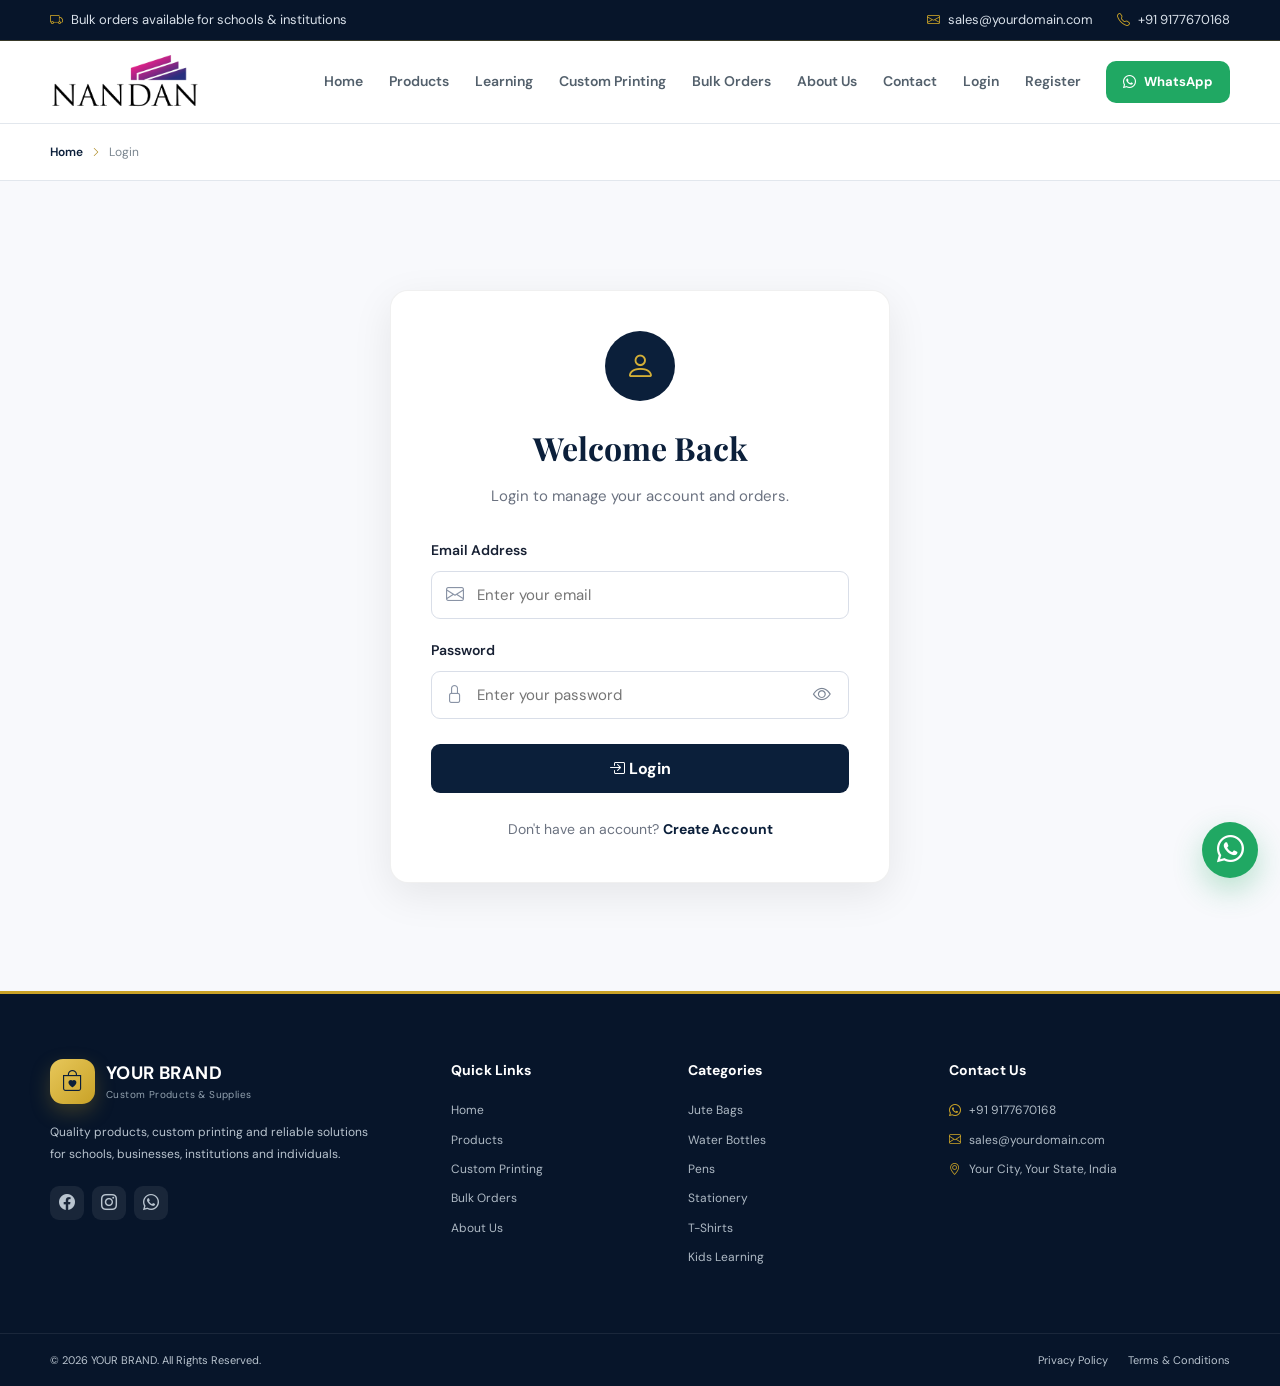
<file: login.html>
<!doctype html>

<html lang="en">
  <head>
    <meta charset="UTF-8" />

    <meta name="viewport" content="width=device-width, initial-scale=1.0" />

    <title>Login | YOUR BRAND</title>

    <meta
      name="description"
      content="Login to your YOUR BRAND customer account."
    />

    <!-- Google Fonts -->
    <link rel="preconnect" href="https://fonts.googleapis.com" />
    <link rel="preconnect" href="https://fonts.gstatic.com" crossorigin />

    <link
      href="https://fonts.googleapis.com/css2?family=DM+Sans:wght@400;500;600;700&family=Playfair+Display:wght@600;700&display=swap"
      rel="stylesheet"
    />

    <!-- Bootstrap Icons -->
    <link
      rel="stylesheet"
      href="https://cdn.jsdelivr.net/npm/bootstrap-icons@1.11.3/font/bootstrap-icons.min.css"
    />

    <!-- Main CSS -->
    <link rel="stylesheet" href="css/style1.css" />

    <style>
      /* =========================================================
     LOGIN PAGE
  ========================================================= */

      .auth-section {
        min-height: calc(100vh - 90px);
        display: flex;
        align-items: center;
        justify-content: center;
        padding: 60px 20px;
        background: #f8f9fc;
      }

      .auth-container {
        width: 100%;
        max-width: 500px;
      }

      .auth-card {
        background: #ffffff;
        border-radius: 18px;
        padding: 40px;
        box-shadow: 0 12px 40px rgba(0, 0, 0, 0.08);
        border: 1px solid rgba(0, 0, 0, 0.06);
      }

      .auth-icon {
        width: 70px;
        height: 70px;
        margin: 0 auto 20px;
        border-radius: 50%;
        display: flex;
        align-items: center;
        justify-content: center;
        background: #0b1f3a;
        color: #d4af37;
        font-size: 30px;
      }

      .auth-title {
        font-family: "Playfair Display", serif;
        color: #0b1f3a;
        text-align: center;
        font-size: 32px;
        margin: 0 0 8px;
      }

      .auth-subtitle {
        text-align: center;
        color: #6b7280;
        margin-bottom: 30px;
        font-size: 15px;
      }

      .form-group {
        margin-bottom: 20px;
      }

      .form-group label {
        display: block;
        margin-bottom: 8px;
        color: #172033;
        font-weight: 600;
        font-size: 14px;
      }

      .input-wrapper {
        position: relative;
      }

      .input-wrapper > i {
        position: absolute;
        left: 15px;
        top: 50%;
        transform: translateY(-50%);
        color: #8a94a6;
        font-size: 18px;
        pointer-events: none;
      }

      .auth-input {
        width: 100%;
        box-sizing: border-box;
        padding: 13px 15px 13px 45px;
        border: 1px solid #d9dee8;
        border-radius: 9px;
        outline: none;
        font-family: "DM Sans", sans-serif;
        font-size: 15px;
        transition: 0.2s;
      }

      .auth-input:focus {
        border-color: #d4af37;
        box-shadow: 0 0 0 3px rgba(212, 175, 55, 0.12);
      }

      .password-wrapper .auth-input {
        padding-right: 48px;
      }

      .toggle-password {
        position: absolute;
        right: 14px;
        top: 50%;
        transform: translateY(-50%);
        border: none;
        background: transparent;
        cursor: pointer;
        color: #7a8494;
        font-size: 18px;
        padding: 4px;
      }

      .toggle-password:hover {
        color: #0b1f3a;
      }

      .login-button {
        width: 100%;
        border: none;
        border-radius: 9px;
        padding: 14px;
        background: #0b1f3a;
        color: #ffffff;
        font-family: "DM Sans", sans-serif;
        font-size: 16px;
        font-weight: 700;
        cursor: pointer;
        transition: 0.2s;
        margin-top: 5px;
      }

      .login-button:hover {
        background: #132d52;
        transform: translateY(-1px);
      }

      .login-button:disabled {
        opacity: 0.65;
        cursor: not-allowed;
        transform: none;
      }

      .message {
        display: none;
        padding: 12px 14px;
        border-radius: 8px;
        margin-bottom: 20px;
        font-size: 14px;
        line-height: 1.5;
      }

      .message.error {
        display: block;
        background: #fff1f2;
        color: #b42318;
        border: 1px solid #fecdd3;
      }

      .message.success {
        display: block;
        background: #ecfdf3;
        color: #067647;
        border: 1px solid #abefc6;
      }

      .register-link {
        text-align: center;
        margin-top: 25px;
        color: #6b7280;
        font-size: 14px;
      }

      .register-link a {
        color: #0b1f3a;
        font-weight: 700;
        text-decoration: none;
      }

      .register-link a:hover {
        color: #b08d1e;
        text-decoration: underline;
      }

      /* =========================================================
     BREADCRUMB
  ========================================================= */

      .breadcrumb-area {
        padding: 18px 0;
        background: white;
        border-bottom: 1px solid var(--border);
      }

      .breadcrumb {
        display: flex;
        align-items: center;
        gap: 8px;
        font-size: 12px;
        color: var(--muted);
      }

      .breadcrumb a {
        color: var(--primary);
        font-weight: 600;
      }

      .breadcrumb a:hover {
        color: var(--accent-dark);
      }

      .breadcrumb i {
        font-size: 10px;
        color: var(--accent-dark);
      }

      /* =========================================================
        CUSTOMER MENU
        Keeps the existing navbar design
        ========================================================= */

      .customer-menu {
        display: contents;
      }

      #mobileCustomerMenu {
        display: contents;
      }

      /* =========================================================
     MOBILE
  ========================================================= */

      @media (max-width: 768px) {
        .auth-section {
          padding: 35px 15px;
        }

        .auth-card {
          padding: 30px 22px;
        }

        .auth-title {
          font-size: 28px;
        }
      }
    </style>
  </head>

  <body>
    <!-- =========================================================
     TOP BAR
========================================================= -->

    <div class="top-bar">
      <div class="container top-bar-content">
        <div>
          <i class="bi bi-truck"></i>
          Bulk orders available for schools & institutions
        </div>

        <div class="top-links">
          <a href="mailto:sales@yourdomain.com">
            <i class="bi bi-envelope"></i>
            sales@yourdomain.com
          </a>

          <a href="tel:+919177670168">
            <i class="bi bi-telephone"></i>
            +91 9177670168
          </a>
        </div>
      </div>
    </div>

    <!-- =========================================================
     HEADER
========================================================= -->

    <header class="main-header">
      <div class="container navbar">
        <a href="index.html" class="logo">
          <img src="images/logo.png" alt="YOUR BRAND" />
        </a>

        <nav class="nav-menu">
          <a href="index.html"> Home </a>

          <a href="products.html"> Products </a>

          <a href="learning.html"> Learning </a>

          <a href="custom-printing.html"> Custom Printing </a>

          <a href="bulk-orders.html"> Bulk Orders </a>

          <a href="about.html"> About Us </a>

          <a href="contact.html"> Contact </a>

          <!-- =====================================================
       CUSTOMER MENU
       JavaScript will show:
       
       BEFORE LOGIN:
       Login | Register

       AFTER LOGIN:
       Cart | Orders | My Account | Logout
  ====================================================== -->

          <div id="customerMenu" class="customer-menu"></div>
        </nav>

        <div class="header-actions">
          <a
            href="https://wa.me/919177670168"
            target="_blank"
            class="whatsapp-button"
          >
            <i class="bi bi-whatsapp"></i>
            <span>WhatsApp</span>
          </a>

          <button
            class="mobile-menu-button"
            id="mobileMenuButton"
            aria-label="Open Menu"
          >
            <i class="bi bi-list"></i>
          </button>
        </div>
      </div>
    </header>

    <!-- =========================================================
     MOBILE MENU
========================================================= -->

    <div class="mobile-menu" id="mobileMenu">
      <a href="index.html"> Home </a>

      <a href="products.html"> Products </a>

      <a href="learning.html"> Learning </a>

      <a href="custom-printing.html"> Custom Printing </a>

      <a href="bulk-orders.html"> Bulk Orders </a>

      <a href="about.html"> About Us </a>

      <a href="contact.html"> Contact </a>

      <!-- Dynamic customer menu -->

      <div id="mobileCustomerMenu"></div>
    </div>

    <!-- =========================================================
     BREADCRUMB
========================================================= -->

    <div class="breadcrumb-area">
      <div class="container">
        <div class="breadcrumb">
          <a href="index.html"> Home </a>

          <i class="bi bi-chevron-right"></i>

          <span> Login </span>
        </div>
      </div>
    </div>

    <!-- =========================================================
     LOGIN SECTION
========================================================= -->

    <main class="auth-section">
      <div class="auth-container">
        <div class="auth-card">
          <div class="auth-icon">
            <i class="bi bi-person"></i>
          </div>

          <h1 class="auth-title">Welcome Back</h1>

          <p class="auth-subtitle">Login to manage your account and orders.</p>

          <!-- MESSAGE -->

          <div id="message" class="message"></div>

          <!-- LOGIN FORM -->

          <form id="loginForm">
            <!-- EMAIL -->

            <div class="form-group">
              <label for="email"> Email Address </label>

              <div class="input-wrapper">
                <i class="bi bi-envelope"></i>

                <input
                  type="email"
                  id="email"
                  name="email"
                  class="auth-input"
                  placeholder="Enter your email"
                  autocomplete="email"
                  maxlength="255"
                  required
                />
              </div>
            </div>

            <!-- PASSWORD -->

            <div class="form-group">
              <label for="password"> Password </label>

              <div class="input-wrapper password-wrapper">
                <i class="bi bi-lock"></i>

                <input
                  type="password"
                  id="password"
                  name="password"
                  class="auth-input"
                  placeholder="Enter your password"
                  autocomplete="current-password"
                  required
                />

                <button
                  type="button"
                  class="toggle-password"
                  id="togglePassword"
                  aria-label="Show password"
                >
                  <i class="bi bi-eye"></i>
                </button>
              </div>
            </div>

            <!-- LOGIN BUTTON -->

            <button type="submit" id="loginButton" class="login-button">
              <i class="bi bi-box-arrow-in-right"></i>
              Login
            </button>
          </form>

          <!-- REGISTER LINK -->

          <div class="register-link">
            Don't have an account?

            <a href="register.html"> Create Account </a>
          </div>
        </div>
      </div>
    </main>

    <!-- =========================================================
     FOOTER
========================================================= -->

    <footer class="footer">
      <div class="container footer-grid">
        <!-- ABOUT -->

        <div class="footer-about">
          <a href="index.html" class="brand footer-brand">
            <div class="brand-icon">
              <i class="bi bi-bag-heart"></i>
            </div>

            <div class="brand-text">
              <span class="brand-name"> YOUR BRAND </span>

              <span class="brand-tagline"> Custom Products & Supplies </span>
            </div>
          </a>

          <p>
            Quality products, custom printing and reliable solutions for
            schools, businesses, institutions and individuals.
          </p>

          <div class="social-links">
            <a href="#" aria-label="Facebook">
              <i class="bi bi-facebook"></i>
            </a>

            <a href="#" aria-label="Instagram">
              <i class="bi bi-instagram"></i>
            </a>

            <a
              href="https://wa.me/919177670168"
              target="_blank"
              aria-label="WhatsApp"
            >
              <i class="bi bi-whatsapp"></i>
            </a>
          </div>
        </div>

        <!-- QUICK LINKS -->

        <div class="footer-column">
          <h4>Quick Links</h4>

          <a href="index.html"> Home </a>

          <a href="products.html"> Products </a>

          <a href="custom-printing.html"> Custom Printing </a>

          <a href="bulk-orders.html"> Bulk Orders </a>

          <a href="about.html"> About Us </a>
        </div>

        <!-- CATEGORIES -->

        <div class="footer-column">
          <h4>Categories</h4>

          <a href="products.html?category=jute"> Jute Bags </a>

          <a href="products.html?category=bottles"> Water Bottles </a>

          <a href="products.html?category=pens"> Pens </a>

          <a href="products.html?category=stationery"> Stationery </a>

          <a href="products.html?category=tshirts"> T-Shirts </a>

          <a href="products.html?category=learning"> Kids Learning </a>
        </div>

        <!-- CONTACT -->

        <div class="footer-column footer-contact">
          <h4>Contact Us</h4>

          <a href="https://wa.me/919177670168" target="_blank">
            <i class="bi bi-whatsapp"></i>
            +91 9177670168
          </a>

          <a href="mailto:sales@yourdomain.com">
            <i class="bi bi-envelope"></i>
            sales@yourdomain.com
          </a>

          <div class="contact-line">
            <i class="bi bi-geo-alt"></i>

            <span> Your City, Your State, India </span>
          </div>
        </div>
      </div>

      <!-- FOOTER BOTTOM -->

      <div class="footer-bottom">
        <div class="container footer-bottom-content">
          <p>
            ©
            <span id="currentYear"></span>
            YOUR BRAND. All Rights Reserved.
          </p>

          <div>
            <a href="privacy-policy.html"> Privacy Policy </a>

            <a href="#"> Terms & Conditions </a>
          </div>
        </div>
      </div>
    </footer>

    <!-- =========================================================
     FLOATING WHATSAPP
========================================================= -->

    <a
      href="https://wa.me/919177670168?text=Hello%2C%20I%20need%20help."
      target="_blank"
      class="floating-whatsapp"
      aria-label="Chat on WhatsApp"
    >
      <i class="bi bi-whatsapp"></i>
    </a>

    <!-- =========================================================
     JAVASCRIPT
========================================================= -->

    <script>
      /* =========================================================
           CONFIGURATION
        ========================================================= */

      const API_BASE_URL =
        "https://nandanenterprises-razorpay-backend.vercel.app";

      /* =========================================================
           CURRENT YEAR
        ========================================================= */

      document.getElementById("currentYear").textContent =
        new Date().getFullYear();

      /* =========================================================
           MOBILE MENU
        ========================================================= */

      const mobileMenuButton = document.getElementById("mobileMenuButton");

      const mobileMenu = document.getElementById("mobileMenu");

      if (mobileMenuButton && mobileMenu) {
        mobileMenuButton.addEventListener("click", function () {
          mobileMenu.classList.toggle("active");

          const icon = mobileMenuButton.querySelector("i");

          if (mobileMenu.classList.contains("active")) {
            icon.classList.remove("bi-list");
            icon.classList.add("bi-x");
          } else {
            icon.classList.remove("bi-x");
            icon.classList.add("bi-list");
          }
        });
      }

      /* =========================================================
           PASSWORD SHOW / HIDE
        ========================================================= */

      const togglePassword = document.getElementById("togglePassword");

      const passwordInput = document.getElementById("password");

      if (togglePassword && passwordInput) {
        togglePassword.addEventListener("click", function () {
          const icon = togglePassword.querySelector("i");

          if (passwordInput.type === "password") {
            passwordInput.type = "text";

            icon.classList.remove("bi-eye");
            icon.classList.add("bi-eye-slash");

            togglePassword.setAttribute("aria-label", "Hide password");
          } else {
            passwordInput.type = "password";

            icon.classList.remove("bi-eye-slash");
            icon.classList.add("bi-eye");

            togglePassword.setAttribute("aria-label", "Show password");
          }
        });
      }

      /* =========================================================
           MESSAGE
        ========================================================= */

      const messageBox = document.getElementById("message");

      function showMessage(text, type) {
        messageBox.textContent = text;

        messageBox.className = "message " + type;
      }

      function hideMessage() {
        messageBox.textContent = "";

        messageBox.className = "message";
      }

      /* =========================================================
           LOGIN
        ========================================================= */

      const loginForm = document.getElementById("loginForm");

      const loginButton = document.getElementById("loginButton");

      loginForm.addEventListener("submit", async function (event) {
        event.preventDefault();

        hideMessage();

        const email = document.getElementById("email").value.trim();

        const password = document.getElementById("password").value;

        /* VALIDATION */

        if (!email) {
          showMessage("Please enter your email address.", "error");

          return;
        }

        if (!password) {
          showMessage("Please enter your password.", "error");

          return;
        }

        /* BUTTON LOADING */

        loginButton.disabled = true;

        loginButton.innerHTML =
          '<i class="bi bi-arrow-repeat"></i> Logging in...';

        try {
          /* =================================================
          API REQUEST
          ================================================= */

          const response = await fetch(API_BASE_URL + "/api/login", {
            method: "POST",

            headers: {
              "Content-Type": "application/json",
            },

            body: JSON.stringify({
              email: email,
              password: password,
            }),
          });

          const data = await response.json();

          /* =================================================
          API ERROR
          ================================================= */

          if (!response.ok) {
            showMessage(data.error || "Invalid email or password.", "error");

            return;
          }

          /* =================================================
          LOGIN SUCCESS
          ================================================= */

          localStorage.setItem("isLoggedIn", "true");

          /* Store JWT token */

          if (data.token) {
            localStorage.setItem("token", data.token);
          }

          /* Store user information */

          if (data.user) {
            localStorage.setItem("user", JSON.stringify(data.user));
          }

          /* Success message */

          showMessage("Login successful! Redirecting...", "success");

          /* =================================================
          REDIRECT TO CUSTOMER DASHBOARD
          ================================================= */

          setTimeout(function () {
            window.location.href = "dashboard.html";
          }, 1000);
        } catch (error) {
          console.error("Login error:", error);

          showMessage(
            "Unable to connect to the server. Please try again.",
            "error",
          );
        }
      });
    </script>
    <script>
      /* =========================================================
     CUSTOMER NAVBAR
  ========================================================= */

      function updateCustomerMenu() {
        const customerMenu = document.getElementById("customerMenu");

        const mobileCustomerMenu =
          document.getElementById("mobileCustomerMenu");

        const isLoggedIn = localStorage.getItem("isLoggedIn") === "true";

        const storedUser = localStorage.getItem("user");

        /* =========================================================
       NOT LOGGED IN
    ========================================================= */

        if (!isLoggedIn || !storedUser) {
          const loginMenu = `
        <a href="login.html">
          Login
        </a>

        <a href="register.html">
          Register
        </a>
      `;

          if (customerMenu) {
            customerMenu.innerHTML = loginMenu;
          }

          if (mobileCustomerMenu) {
            mobileCustomerMenu.innerHTML = loginMenu;
          }

          return;
        }

        /* =========================================================
       LOGGED IN
    ========================================================= */

        let user;

        try {
          user = JSON.parse(storedUser);
        } catch (error) {
          console.error("Invalid user data");

          localStorage.removeItem("isLoggedIn");
          localStorage.removeItem("user");
          localStorage.removeItem("token");

          window.location.href = "login.html";

          return;
        }

        const loggedInMenu = `
      <a href="cart.html">
        Cart
        <span id="desktopCartCount" class="cart-count">0</span>
      </a>

      <a href="orders.html">
        Orders
      </a>

      <a href="dashboard.html">
        My Account
      </a>

      <a href="#" onclick="logoutUser(); return false;">
        Logout
      </a>
    `;

        if (customerMenu) {
          customerMenu.innerHTML = loggedInMenu;
        }

        /* =========================================================
       MOBILE MENU
    ========================================================= */

        const mobileLoggedInMenu = `
      <a href="cart.html">
        Cart
        <span id="mobileCartCount" class="cart-count">0</span>
      </a>

      <a href="orders.html">
        Orders
      </a>

      <a href="dashboard.html">
        My Account
      </a>

      <a href="#" onclick="logoutUser(); return false;">
        Logout
      </a>
    `;

        if (mobileCustomerMenu) {
          mobileCustomerMenu.innerHTML = mobileLoggedInMenu;
        }

        updateNavbarCartCount();
      }

      /* =========================================================
     LOGOUT
  ========================================================= */

      function logoutUser() {
        localStorage.removeItem("isLoggedIn");
        localStorage.removeItem("user");
        localStorage.removeItem("token");

        window.location.href = "login.html";
      }

      /* =========================================================
     CART COUNT
  ========================================================= */

      function updateNavbarCartCount() {
        let cart = [];

        try {
          cart = JSON.parse(localStorage.getItem("cart")) || [];
        } catch (error) {
          cart = [];
        }

        let totalQuantity = 0;

        cart.forEach(function (item) {
          totalQuantity += Number(item.quantity) || 0;
        });

        const desktopCartCount = document.getElementById("desktopCartCount");

        const mobileCartCount = document.getElementById("mobileCartCount");

        if (desktopCartCount) {
          desktopCartCount.textContent = totalQuantity;
        }

        if (mobileCartCount) {
          mobileCartCount.textContent = totalQuantity;
        }
      }

      /* =========================================================
     INITIALIZE
  ========================================================= */

      updateCustomerMenu();
    </script>
  </body>
</html>
</file>
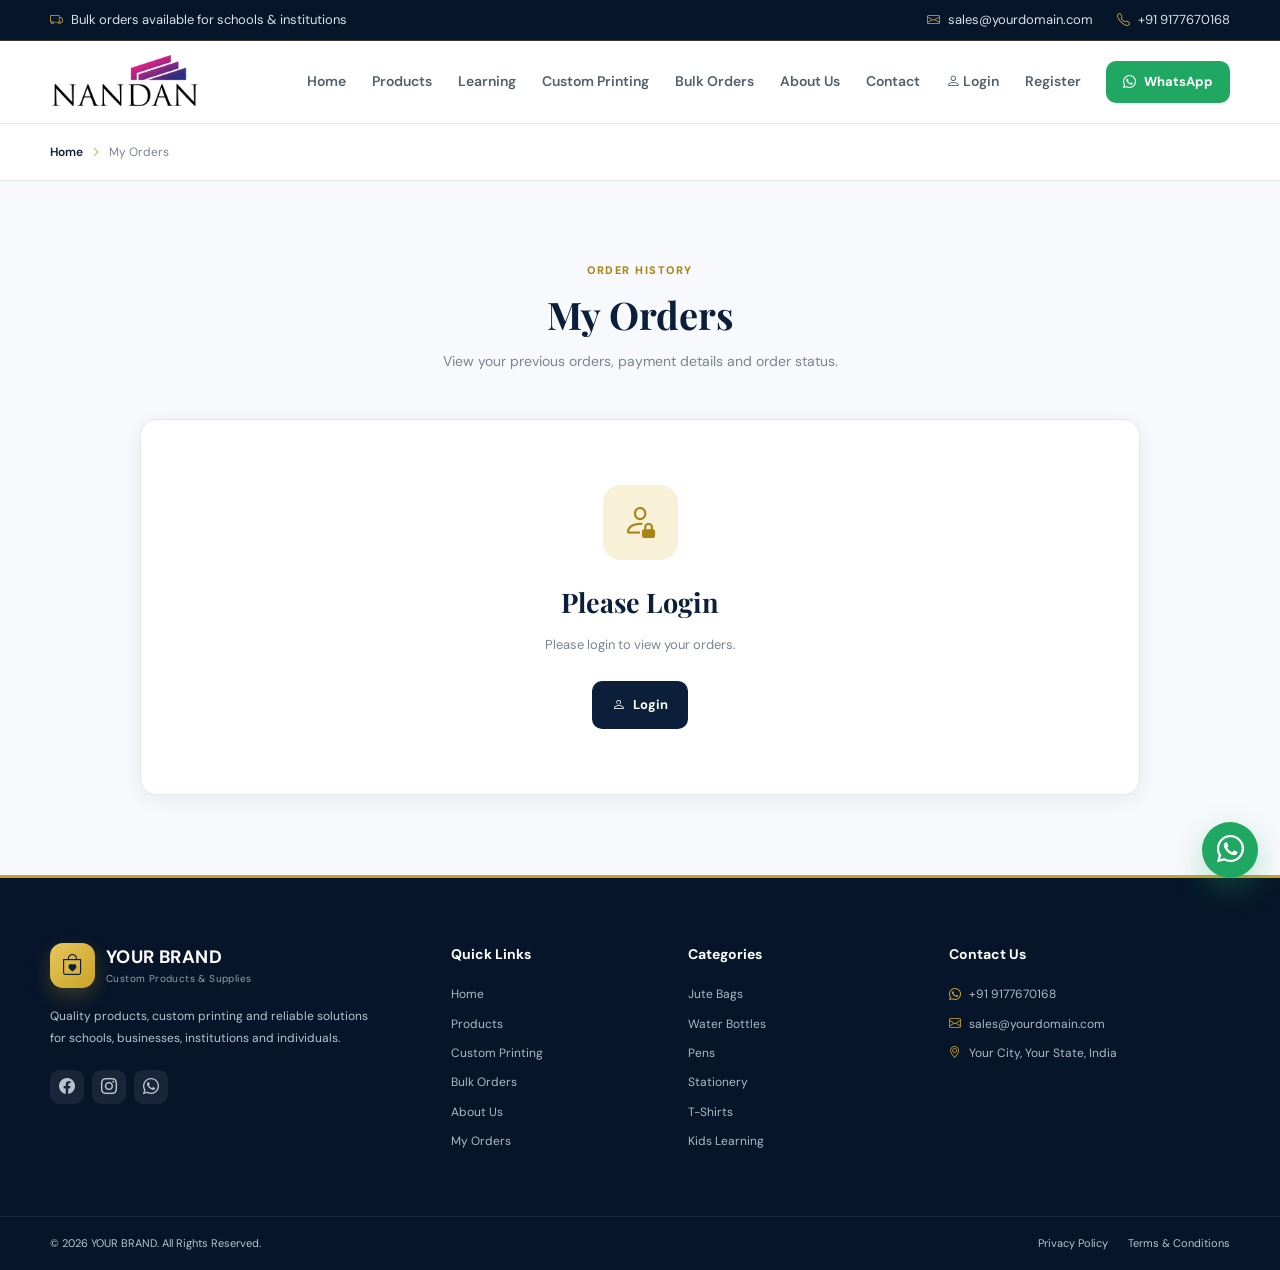
<file: orders.html>
<!doctype html>
<html lang="en">
  <head>
    <meta charset="UTF-8" />

    <meta name="viewport" content="width=device-width, initial-scale=1.0" />

    <title>My Orders | YOUR BRAND</title>

    <meta
      name="description"
      content="View your orders, payment details and order status."
    />

    <!-- Google Fonts -->
    <link rel="preconnect" href="https://fonts.googleapis.com" />
    <link rel="preconnect" href="https://fonts.gstatic.com" crossorigin />

    <link
      href="https://fonts.googleapis.com/css2?family=DM+Sans:wght@400;500;600;700&family=Playfair+Display:wght@600;700&display=swap"
      rel="stylesheet"
    />

    <!-- Bootstrap Icons -->
    <link
      rel="stylesheet"
      href="https://cdn.jsdelivr.net/npm/bootstrap-icons@1.11.3/font/bootstrap-icons.min.css"
    />

    <!-- Main CSS -->
    <link rel="stylesheet" href="css/style1.css" />

    <style>
      /* =========================================================
        ORDERS PAGE
        ========================================================= */

      .orders-page {
        padding: 80px 0;
        background: var(--light);
      }

      /* =========================================================
        ORDERS SECTION HEADING
        ========================================================= */

      .orders-section-heading {
        max-width: 700px;
        margin: 0 auto 45px;
        text-align: center;
      }

      .orders-section-heading h1 {
        font-family: "Playfair Display", serif;
        color: var(--primary);
        font-size: 38px;
        font-weight: 700;
        margin: 12px 0;
        line-height: 1.2;
      }

      .orders-section-heading p {
        color: var(--muted);
        font-size: 14px;
        line-height: 1.7;
        margin: 0;
      }

      /* =========================================================
        ORDERS CONTAINER
        ========================================================= */

      .orders-container {
        max-width: 1000px;
        margin: 0 auto;
      }

      /* =========================================================
        EMPTY ORDERS
        ========================================================= */

      .empty-orders {
        background: white;
        border: 1px solid var(--border);
        border-radius: 16px;
        padding: 65px 25px;
        text-align: center;
        box-shadow: var(--shadow-sm);
      }

      .empty-orders-icon {
        width: 75px;
        height: 75px;
        border-radius: 18px;
        background: var(--accent-light);
        color: var(--accent-dark);

        display: flex;
        align-items: center;
        justify-content: center;

        margin: 0 auto 20px;
      }

      .empty-orders-icon i {
        font-size: 35px;
      }

      .empty-orders h2 {
        font-family: "Playfair Display", serif;
        color: var(--primary);
        font-size: 27px;
        font-weight: 700;
        margin: 0 0 10px;
      }

      .empty-orders p {
        color: var(--muted);
        font-size: 13px;
        line-height: 1.6;
        margin: 0 0 25px;
      }

      /* =========================================================
        SHOP BUTTON
        ========================================================= */

      .shop-button {
        display: inline-flex;
        align-items: center;
        justify-content: center;
        gap: 8px;

        background: var(--primary);
        color: white;

        padding: 13px 20px;
        border-radius: 10px;

        font-size: 13px;
        font-weight: 700;

        text-decoration: none;

        transition:
          background 0.3s ease,
          transform 0.3s ease,
          box-shadow 0.3s ease;
      }

      .shop-button:hover {
        background: var(--primary-dark);
        color: white;
        transform: translateY(-3px);
        box-shadow: var(--shadow-sm);
      }

      /* =========================================================
        ORDER CARD
        ========================================================= */

      .order-card {
        background: white;
        border: 1px solid var(--border);
        border-radius: 16px;

        overflow: hidden;

        margin-bottom: 25px;

        box-shadow: var(--shadow-sm);

        transition:
          box-shadow 0.3s ease,
          transform 0.3s ease;
      }

      .order-card:hover {
        box-shadow: var(--shadow);
        transform: translateY(-2px);
      }

      /* =========================================================
        ORDER HEADER
        ========================================================= */

      .order-header {
        background: linear-gradient(
          135deg,
          var(--primary-dark),
          var(--primary)
        );

        color: white;

        padding: 18px 22px;

        display: flex;
        justify-content: space-between;
        align-items: center;

        gap: 15px;

        flex-wrap: wrap;
      }

      .order-id {
        font-size: 13px;
        font-weight: 700;
        color: white;
      }

      .order-id span {
        color: #e5c96a;
      }

      .order-date {
        font-size: 11px;
        color: #d7dfe8;
      }

      /* =========================================================
        ORDER BODY
        ========================================================= */

      .order-body {
        padding: 22px;
      }

      /* =========================================================
        ORDER INFORMATION
        ========================================================= */

      .order-info {
        display: grid;
        grid-template-columns: repeat(3, 1fr);

        gap: 14px;

        margin-bottom: 25px;
      }

      .info-box {
        background: var(--light);

        border: 1px solid var(--border);
        border-radius: 10px;

        padding: 14px;
      }

      .info-label {
        display: block;

        color: var(--muted);

        font-size: 10px;
        font-weight: 600;

        margin-bottom: 5px;

        text-transform: uppercase;
        letter-spacing: 0.4px;
      }

      .info-value {
        display: block;

        color: var(--primary);

        font-size: 12px;
        font-weight: 700;

        line-height: 1.5;

        word-break: break-word;
      }
      /* =========================================================
       BREADCRUMB
    ========================================================= */

      .breadcrumb-area {
        padding: 18px 0;

        background: white;

        border-bottom: 1px solid var(--border);
      }

      .breadcrumb {
        display: flex;

        align-items: center;

        gap: 8px;

        font-size: 12px;

        color: var(--muted);
      }

      .breadcrumb a {
        color: var(--primary);

        font-weight: 600;
      }

      .breadcrumb a:hover {
        color: var(--accent-dark);
      }

      .breadcrumb i {
        font-size: 10px;

        color: var(--accent-dark);
      }

      /* =========================================================
        PAYMENT STATUS
        ========================================================= */

      .status-paid {
        color: #218739 !important;
      }

      .status-pending {
        color: #b7791f !important;
      }

      .status-failed {
        color: #c53030 !important;
      }

      /* =========================================================
        PRODUCTS TITLE
        ========================================================= */

      .products-title {
        font-family: "Playfair Display", serif;

        color: var(--primary);

        font-size: 21px;
        font-weight: 700;

        margin: 0 0 10px;
      }

      /* =========================================================
        ORDER PRODUCT
        ========================================================= */

      .order-product {
        display: flex;
        align-items: center;

        gap: 15px;

        padding: 15px 0;

        border-bottom: 1px solid var(--border);
      }

      .order-product:last-child {
        border-bottom: none;
      }

      /* =========================================================
        PRODUCT IMAGE
        ========================================================= */

      .product-image {
        width: 65px;
        height: 65px;

        object-fit: cover;

        border-radius: 9px;

        border: 1px solid var(--border);

        background: var(--light);

        flex-shrink: 0;
      }

      /* =========================================================
        PRODUCT PLACEHOLDER
        ========================================================= */

      .product-placeholder {
        width: 65px;
        height: 65px;

        border-radius: 9px;

        border: 1px solid var(--border);

        background: var(--light);

        color: var(--accent-dark);

        display: flex;
        align-items: center;
        justify-content: center;

        flex-shrink: 0;
      }

      .product-placeholder i {
        font-size: 23px;
      }

      /* =========================================================
        PRODUCT DETAILS
        ========================================================= */

      .product-details {
        flex: 1;
        min-width: 0;
      }

      .product-name {
        color: var(--primary);

        font-size: 13px;
        font-weight: 700;

        line-height: 1.4;

        margin-bottom: 4px;
      }

      .product-quantity {
        color: var(--muted);

        font-size: 11px;

        line-height: 1.5;
      }

      .product-price {
        color: var(--primary);

        font-size: 13px;
        font-weight: 700;

        white-space: nowrap;
      }

      /* =========================================================
        ORDER FOOTER
        ========================================================= */

      .order-footer {
        background: var(--light);

        border-top: 1px solid var(--border);

        padding: 17px 22px;

        display: flex;
        align-items: center;
        justify-content: space-between;

        gap: 15px;

        flex-wrap: wrap;
      }

      /* =========================================================
        ORDER STATUS
        ========================================================= */

      .order-status {
        display: flex;
        align-items: center;

        gap: 7px;

        color: #218739;

        font-size: 12px;
        font-weight: 700;
      }

      .order-status i {
        font-size: 15px;
      }

      /* =========================================================
        TOTAL
        ========================================================= */

      .total-label {
        color: var(--muted);

        font-size: 12px;

        margin-right: 5px;
      }

      .total-amount {
        color: var(--primary);

        font-size: 19px;
        font-weight: 700;
      }

      /* =========================================================
        PAYMENT ID
        ========================================================= */

      .payment-id {
        font-size: 11px;

        color: var(--muted);

        word-break: break-all;
      }

      /* =========================================================
        ORDER STATUS BADGES
        ========================================================= */

      .order-status-badge {
        display: inline-flex;
        align-items: center;

        padding: 5px 10px;

        border-radius: 20px;

        font-size: 10px;
        font-weight: 700;

        background: var(--accent-light);
        color: var(--accent-dark);
      }

      /* =========================================================
        CUSTOMER MENU
        Keeps the existing navbar design
        ========================================================= */

      .customer-menu {
        display: contents;
      }

      #mobileCustomerMenu {
        display: contents;
      }

      /* =========================================================
        RESPONSIVE - TABLET
        ========================================================= */

      @media (max-width: 768px) {
        .orders-page {
          padding: 55px 0;
        }

        .orders-section-heading {
          margin-bottom: 35px;
        }

        .orders-section-heading h1 {
          font-size: 32px;
        }

        .orders-section-heading p {
          font-size: 13px;
        }

        .orders-container {
          width: 92%;
        }

        .order-info {
          grid-template-columns: 1fr;
        }

        .order-header {
          padding: 17px 18px;
        }

        .order-body {
          padding: 20px;
        }

        .order-footer {
          padding: 16px 20px;
        }
      }

      /* =========================================================
        RESPONSIVE - MOBILE
        ========================================================= */

      @media (max-width: 500px) {
        .orders-page {
          padding: 45px 0;
        }

        .orders-section-heading {
          margin-bottom: 30px;
        }

        .orders-section-heading h1 {
          font-size: 29px;
        }

        .orders-section-heading p {
          font-size: 12px;
          line-height: 1.6;
        }

        .empty-orders {
          padding: 50px 20px;
          border-radius: 14px;
        }

        .empty-orders-icon {
          width: 65px;
          height: 65px;
        }

        .empty-orders-icon i {
          font-size: 30px;
        }

        .empty-orders h2 {
          font-size: 24px;
        }

        .empty-orders p {
          font-size: 12px;
        }

        .order-card {
          border-radius: 13px;
          margin-bottom: 20px;
        }

        .order-header {
          padding: 15px 16px;
          gap: 8px;
        }

        .order-id {
          font-size: 12px;
        }

        .order-date {
          font-size: 10px;
        }

        .order-body {
          padding: 17px;
        }

        .products-title {
          font-size: 19px;
        }

        .order-product {
          gap: 11px;
          padding: 13px 0;
        }

        .product-image,
        .product-placeholder {
          width: 55px;
          height: 55px;
        }

        .product-placeholder i {
          font-size: 20px;
        }

        .product-name {
          font-size: 12px;
        }

        .product-quantity {
          font-size: 10px;
        }

        .product-price {
          font-size: 12px;
        }

        .order-footer {
          padding: 15px 16px;

          align-items: flex-start;
        }

        .order-status {
          font-size: 11px;
        }

        .total-label {
          font-size: 11px;
        }

        .total-amount {
          font-size: 17px;
        }
      }

      /* =========================================================
        VERY SMALL SCREENS
        ========================================================= */

      @media (max-width: 380px) {
        .orders-container {
          width: 94%;
        }

        .orders-section-heading h1 {
          font-size: 27px;
        }

        .order-header {
          padding: 14px;
        }

        .order-body {
          padding: 15px;
        }

        .order-footer {
          padding: 14px;
        }

        .product-image,
        .product-placeholder {
          width: 50px;
          height: 50px;
        }

        .product-price {
          font-size: 11px;
        }
      }
    </style>

    <!-- Cart JS -->
    <script src="js/cart.js"></script>
  </head>

  <body>
    <!-- =========================================================
         TOP BAR
    ========================================================= -->

    <div class="top-bar">
      <div class="container top-bar-content">
        <div>
          <i class="bi bi-truck"></i>
          Bulk orders available for schools & institutions
        </div>

        <div class="top-links">
          <a href="mailto:sales@yourdomain.com">
            <i class="bi bi-envelope"></i>
            sales@yourdomain.com
          </a>

          <a href="tel:+919177670168">
            <i class="bi bi-telephone"></i>
            +91 9177670168
          </a>
        </div>
      </div>
    </div>

    <!-- =========================================================
     HEADER
    ========================================================= -->

    <header class="main-header">
      <div class="container navbar">
        <a href="index.html" class="logo">
          <img src="images/logo.png" alt="YOUR BRAND" />
        </a>

        <nav class="nav-menu">
          <a href="index.html"> Home </a>

          <a href="products.html"> Products </a>

          <a href="learning.html"> Learning </a>

          <a href="custom-printing.html"> Custom Printing </a>

          <a href="bulk-orders.html"> Bulk Orders </a>

          <a href="about.html"> About Us </a>

          <a href="contact.html"> Contact </a>

          <!-- =====================================================
              CUSTOMER MENU
              JavaScript will show:
              
              BEFORE LOGIN:
              Login | Register

              AFTER LOGIN:
              Cart | Orders | My Account | Logout
          ====================================================== -->

          <div id="customerMenu" class="customer-menu"></div>
        </nav>

        <div class="header-actions">
          <a
            href="https://wa.me/919177670168"
            target="_blank"
            class="whatsapp-button"
          >
            <i class="bi bi-whatsapp"></i>
            <span>WhatsApp</span>
          </a>

          <button
            class="mobile-menu-button"
            id="mobileMenuButton"
            aria-label="Open Menu"
          >
            <i class="bi bi-list"></i>
          </button>
        </div>
      </div>
    </header>

    <!-- =========================================================
     MOBILE MENU
========================================================= -->

    <div class="mobile-menu" id="mobileMenu">
      <a href="index.html"> Home </a>

      <a href="products.html"> Products </a>

      <a href="learning.html"> Learning </a>

      <a href="custom-printing.html"> Custom Printing </a>

      <a href="bulk-orders.html"> Bulk Orders </a>

      <a href="about.html"> About Us </a>

      <a href="contact.html"> Contact </a>

      <!-- Dynamic customer menu -->

      <div id="mobileCustomerMenu"></div>
    </div>

    <!-- =========================================================
         BREADCRUMB
    ========================================================= -->

    <div class="breadcrumb-area">
      <div class="container">
        <div class="breadcrumb">
          <a href="index.html"> Home </a>

          <i class="bi bi-chevron-right"></i>

          <span> My Orders </span>
        </div>
      </div>
    </div>

    <!-- =========================================================
         ORDERS PAGE
    ========================================================= -->

    <section class="orders-page">
      <div class="container">
        <div class="orders-section-heading">
          <span class="section-label"> ORDER HISTORY </span>

          <h1>My Orders</h1>

          <p>View your previous orders, payment details and order status.</p>
        </div>

        <div class="orders-container" id="ordersContainer"></div>
      </div>
    </section>

    <!-- =========================================================
         FOOTER
    ========================================================= -->

    <footer class="footer">
      <div class="container footer-grid">
        <!-- ABOUT -->

        <div class="footer-about">
          <a href="index.html" class="brand footer-brand">
            <div class="brand-icon">
              <i class="bi bi-bag-heart"></i>
            </div>

            <div class="brand-text">
              <span class="brand-name"> YOUR BRAND </span>

              <span class="brand-tagline"> Custom Products & Supplies </span>
            </div>
          </a>

          <p>
            Quality products, custom printing and reliable solutions for
            schools, businesses, institutions and individuals.
          </p>

          <div class="social-links">
            <a href="#" aria-label="Facebook">
              <i class="bi bi-facebook"></i>
            </a>

            <a href="#" aria-label="Instagram">
              <i class="bi bi-instagram"></i>
            </a>

            <a
              href="https://wa.me/919177670168"
              target="_blank"
              aria-label="WhatsApp"
            >
              <i class="bi bi-whatsapp"></i>
            </a>
          </div>
        </div>

        <!-- QUICK LINKS -->

        <div class="footer-column">
          <h4>Quick Links</h4>

          <a href="index.html"> Home </a>

          <a href="products.html"> Products </a>

          <a href="custom-printing.html"> Custom Printing </a>

          <a href="bulk-orders.html"> Bulk Orders </a>

          <a href="about.html"> About Us </a>

          <a href="orders.html"> My Orders </a>
        </div>

        <!-- CATEGORIES -->

        <div class="footer-column">
          <h4>Categories</h4>

          <a href="products.html?category=jute"> Jute Bags </a>

          <a href="products.html?category=bottles"> Water Bottles </a>

          <a href="products.html?category=pens"> Pens </a>

          <a href="products.html?category=stationery"> Stationery </a>

          <a href="products.html?category=tshirts"> T-Shirts </a>

          <a href="products.html?category=learning"> Kids Learning </a>
        </div>

        <!-- CONTACT -->

        <div class="footer-column footer-contact">
          <h4>Contact Us</h4>

          <a href="https://wa.me/919177670168" target="_blank">
            <i class="bi bi-whatsapp"></i>

            +91 9177670168
          </a>

          <a href="mailto:sales@yourdomain.com">
            <i class="bi bi-envelope"></i>

            sales@yourdomain.com
          </a>

          <div class="contact-line">
            <i class="bi bi-geo-alt"></i>

            <span> Your City, Your State, India </span>
          </div>
        </div>
      </div>

      <!-- FOOTER BOTTOM -->

      <div class="footer-bottom">
        <div class="container footer-bottom-content">
          <p>
            ©

            <span id="currentYear"></span>

            YOUR BRAND. All Rights Reserved.
          </p>

          <div>
            <a href="privacy-policy.html"> Privacy Policy </a>

            <a href="#"> Terms & Conditions </a>
          </div>
        </div>
      </div>
    </footer>

    <!-- =========================================================
         FLOATING WHATSAPP
    ========================================================= -->

    <a
      href="https://wa.me/919177670168?text=Hello%2C%20I%20would%20like%20to%20make%20an%20enquiry."
      target="_blank"
      class="floating-whatsapp"
      aria-label="Chat on WhatsApp"
    >
      <i class="bi bi-whatsapp"></i>
    </a>

    <!-- =========================================================
         JAVASCRIPT
    ========================================================= -->

    <script>
  /* =========================================================
     MOBILE MENU
  ========================================================= */

  const mobileMenuButton =
    document.getElementById("mobileMenuButton");

  const mobileMenu =
    document.getElementById("mobileMenu");

  if (mobileMenuButton && mobileMenu) {
    mobileMenuButton.addEventListener(
      "click",
      function () {
        mobileMenu.classList.toggle("open");

        const icon =
          mobileMenuButton.querySelector("i");

        if (
          mobileMenu.classList.contains("open")
        ) {
          icon.classList.remove("bi-list");
          icon.classList.add("bi-x");
        } else {
          icon.classList.remove("bi-x");
          icon.classList.add("bi-list");
        }
      }
    );
  }


  /* =========================================================
     CURRENT YEAR
  ========================================================= */

  const currentYear =
    document.getElementById("currentYear");

  if (currentYear) {
    currentYear.textContent =
      new Date().getFullYear();
  }


  /* =========================================================
     FORMAT CURRENCY
  ========================================================= */

  function formatCurrency(amount) {
    return new Intl.NumberFormat(
      "en-IN",
      {
        style: "currency",
        currency: "INR",
        maximumFractionDigits: 2,
      }
    ).format(Number(amount) || 0);
  }


  /* =========================================================
     FORMAT DATE
  ========================================================= */

  function formatDate(dateValue) {
    if (!dateValue) {
      return "N/A";
    }

    const date =
      new Date(dateValue);

    if (isNaN(date.getTime())) {
      return dateValue;
    }

    return date.toLocaleString(
      "en-IN",
      {
        day: "2-digit",
        month: "short",
        year: "numeric",
        hour: "2-digit",
        minute: "2-digit",
      }
    );
  }


  /* =========================================================
     CUSTOMER NAVBAR
  ========================================================= */

  function updateCustomerMenu() {
    const customerMenu =
      document.getElementById(
        "customerMenu"
      );

    const mobileCustomerMenu =
      document.getElementById(
        "mobileCustomerMenu"
      );

    const isLoggedIn =
      localStorage.getItem(
        "isLoggedIn"
      ) === "true";

    const storedUser =
      localStorage.getItem("user");

    /* =====================================================
       NOT LOGGED IN
    ===================================================== */

    if (
      !isLoggedIn ||
      !storedUser
    ) {
      const loginMenu = `
        <a href="login.html">
          <i class="bi bi-person"></i>
          Login
        </a>

        <a href="register.html">
          Register
        </a>
      `;

      if (customerMenu) {
        customerMenu.innerHTML =
          loginMenu;
      }

      if (mobileCustomerMenu) {
        mobileCustomerMenu.innerHTML =
          loginMenu;
      }

      return;
    }


    /* =====================================================
       CHECK USER DATA
    ===================================================== */

    let user;

    try {
      user =
        JSON.parse(storedUser);
    } catch (error) {
      console.error(
        "Invalid user data"
      );

      localStorage.removeItem(
        "isLoggedIn"
      );

      localStorage.removeItem(
        "user"
      );

      localStorage.removeItem(
        "token"
      );

      window.location.href =
        "login.html";

      return;
    }


    /* =====================================================
       LOGGED-IN MENU
    ===================================================== */

    const loggedInMenu = `
      <a href="cart.html">
        <i class="bi bi-cart3"></i>
        Cart
        <span
          id="desktopCartCount"
          class="cart-count"
        >
          0
        </span>
      </a>

      <a href="orders.html">
        <i class="bi bi-box-seam"></i>
        Orders
      </a>

      <a href="dashboard.html">
        <i class="bi bi-person-circle"></i>
        My Account
      </a>

      <a
        href="#"
        onclick="logoutUser(); return false;"
      >
        <i class="bi bi-box-arrow-right"></i>
        Logout
      </a>
    `;

    if (customerMenu) {
      customerMenu.innerHTML =
        loggedInMenu;
    }


    /* =====================================================
       MOBILE MENU
    ===================================================== */

    const mobileLoggedInMenu = `
      <a href="cart.html">
        <i class="bi bi-cart3"></i>
        Cart
        <span
          id="mobileCartCount"
          class="cart-count"
        >
          0
        </span>
      </a>

      <a href="orders.html">
        <i class="bi bi-box-seam"></i>
        Orders
      </a>

      <a href="dashboard.html">
        <i class="bi bi-person-circle"></i>
        My Account
      </a>

      <a
        href="#"
        onclick="logoutUser(); return false;"
      >
        <i class="bi bi-box-arrow-right"></i>
        Logout
      </a>
    `;

    if (mobileCustomerMenu) {
      mobileCustomerMenu.innerHTML =
        mobileLoggedInMenu;
    }

    updateNavbarCartCount();
  }


  /* =========================================================
     LOGOUT
  ========================================================= */

  function logoutUser() {
    localStorage.removeItem(
      "isLoggedIn"
    );

    localStorage.removeItem(
      "user"
    );

    localStorage.removeItem(
      "token"
    );

    window.location.href =
      "login.html";
  }


  /* =========================================================
     NAVBAR CART COUNT
  ========================================================= */

  function updateNavbarCartCount() {
    let totalQuantity = 0;

    try {
      const userData =
        localStorage.getItem("user");

      if (!userData) {
        totalQuantity = 0;
      } else {
        const user =
          JSON.parse(userData);

        if (user && user.id) {
          const cartKey =
            "nandan_cart_user_" +
            user.id;

          const cartData =
            localStorage.getItem(
              cartKey
            );

          const cart =
            cartData
              ? JSON.parse(cartData)
              : [];

          if (Array.isArray(cart)) {
            cart.forEach(
              function (item) {
                totalQuantity +=
                  Number(
                    item.quantity
                  ) || 0;
              }
            );
          }
        }
      }

    } catch (error) {
      console.error(
        "Unable to read cart:",
        error
      );

      totalQuantity = 0;
    }


    const desktopCartCount =
      document.getElementById(
        "desktopCartCount"
      );

    const mobileCartCount =
      document.getElementById(
        "mobileCartCount"
      );

    if (desktopCartCount) {
      desktopCartCount.textContent =
        totalQuantity;
    }

    if (mobileCartCount) {
      mobileCartCount.textContent =
        totalQuantity;
    }
  }


  /* =========================================================
     GET LOGGED-IN USER
  ========================================================= */

  function getLoggedInUser() {
    try {
      const userData =
        localStorage.getItem("user");

      if (!userData) {
        return null;
      }

      const user =
        JSON.parse(userData);

      if (
        !user ||
        !user.id
      ) {
        return null;
      }

      return user;

    } catch (error) {
      console.error(
        "Unable to read user:",
        error
      );

      return null;
    }
  }


  /* =========================================================
     SHOW LOGIN REQUIRED
  ========================================================= */

  function showLoginRequired() {
    const container =
      document.getElementById(
        "ordersContainer"
      );

    if (!container) {
      return;
    }

    container.innerHTML = `
      <div class="empty-orders">

        <div class="empty-orders-icon">
          <i class="bi bi-person-lock"></i>
        </div>

        <h2>
          Please Login
        </h2>

        <p>
          Please login to view your orders.
        </p>

        <a
          href="login.html"
          class="shop-button"
        >
          <i class="bi bi-person"></i>
          Login
        </a>

      </div>
    `;
  }


  /* =========================================================
     SHOW NO ORDERS
  ========================================================= */

  function showNoOrders() {
    const container =
      document.getElementById(
        "ordersContainer"
      );

    if (!container) {
      return;
    }

    container.innerHTML = `

      <div class="empty-orders">

        <div class="empty-orders-icon">

          <i class="bi bi-box-seam"></i>

        </div>

        <h2>
          No Orders Yet
        </h2>

        <p>
          You haven't placed any orders yet.
        </p>

        <a
          href="products.html"
          class="shop-button"
        >

          <i class="bi bi-cart3"></i>

          Continue Shopping

        </a>

      </div>

    `;
  }


  /* =========================================================
     SHOW ERROR
  ========================================================= */

  function showOrdersError(message) {
    const container =
      document.getElementById(
        "ordersContainer"
      );

    if (!container) {
      return;
    }

    container.innerHTML = `

      <div class="empty-orders">

        <div class="empty-orders-icon">

          <i class="bi bi-exclamation-triangle"></i>

        </div>

        <h2>
          Unable to Load Orders
        </h2>

        <p>
          ${message}
        </p>

        <button
          type="button"
          class="shop-button"
          onclick="loadOrders()"
        >

          <i class="bi bi-arrow-clockwise"></i>

          Try Again

        </button>

      </div>

    `;
  }


  /* =========================================================
     LOAD ORDERS FROM BACKEND
  ========================================================= */

  async function loadOrders() {

    const container =
      document.getElementById(
        "ordersContainer"
      );

    if (!container) {
      return;
    }


    /* =====================================================
       LOGIN CHECK
    ===================================================== */

    const user =
      getLoggedInUser();

    const token =
      localStorage.getItem("token");

    if (
      !user ||
      !token
    ) {
      showLoginRequired();
      return;
    }


    /* =====================================================
       LOADING
    ===================================================== */

    container.innerHTML = `

      <div class="empty-orders">

        <div class="empty-orders-icon">

          <i class="bi bi-arrow-repeat"></i>

        </div>

        <h2>
          Loading Orders...
        </h2>

        <p>
          Please wait while we load your order history.
        </p>

      </div>

    `;


    try {

      /* ===================================================
         API REQUEST
      =================================================== */

      const response =
        await fetch(
          "https://nandanenterprises-razorpay-backend.vercel.app/api/orders",
          {
            method: "GET",

            headers: {
              "Authorization":
                "Bearer " + token
            }
          }
        );


      const data =
        await response.json();


      console.log(
        "Orders API Response:",
        data
      );


      /* ===================================================
         TOKEN EXPIRED / INVALID
      =================================================== */

      if (
        response.status === 401
      ) {

        localStorage.removeItem(
          "isLoggedIn"
        );

        localStorage.removeItem(
          "user"
        );

        localStorage.removeItem(
          "token"
        );

        alert(
          "Your login session has expired. Please login again."
        );

        window.location.href =
          "login.html";

        return;
      }


      /* ===================================================
         API ERROR
      =================================================== */

      if (!response.ok) {
        throw new Error(
          data.error ||
          "Unable to load orders."
        );
      }


      /* ===================================================
         CHECK RESPONSE
      =================================================== */

      if (
        !data.success ||
        !Array.isArray(data.orders)
      ) {
        throw new Error(
          "Invalid response received from server."
        );
      }


      /* ===================================================
         NO ORDERS
      =================================================== */

      if (
        data.orders.length === 0
      ) {
        showNoOrders();
        return;
      }


      /* ===================================================
         DISPLAY ORDERS
      =================================================== */

      container.innerHTML = "";


      data.orders.forEach(
        function (order) {

          const items =
            Array.isArray(order.items)
              ? order.items
              : [];


          let productsHTML = "";


          /* =============================================
             PRODUCTS
          ============================================= */

          items.forEach(
            function (item) {

              const quantity =
                Number(
                  item.quantity
                ) || 1;

              const price =
                Number(
                  item.price
                ) || 0;

              const itemTotal =
                Number(
                  item.subtotal
                ) ||
                (
                  price *
                  quantity
                );


              let imageHTML = "";


              if (item.image) {

                imageHTML = `

                  <img
                    src="${item.image}"
                    class="product-image"
                    alt="${item.product_name || "Product"}"
                    onerror="this.style.display='none'; this.nextElementSibling.style.display='flex';"
                  >

                  <div
                    class="product-placeholder"
                    style="display:none;"
                  >
                    <i class="bi bi-image"></i>
                  </div>

                `;

              } else {

                imageHTML = `

                  <div class="product-placeholder">

                    <i class="bi bi-image"></i>

                  </div>

                `;
              }


              productsHTML += `

                <div class="order-product">

                  ${imageHTML}

                  <div class="product-details">

                    <div class="product-name">

                      ${item.product_name || "Product"}

                    </div>

                    <div class="product-quantity">

                      Quantity: ${quantity}

                      &nbsp; × &nbsp;

                      ${formatCurrency(price)}

                    </div>

                  </div>

                  <div class="product-price">

                    ${formatCurrency(itemTotal)}

                  </div>

                </div>

              `;
            }
          );


          /* =============================================
             PAYMENT STATUS
          ============================================= */

          const paymentStatus =
            order.payment &&
            order.payment.payment_status
              ? order.payment.payment_status
              : "Unknown";


          let paymentClass =
            "status-pending";


          if (
            paymentStatus.toLowerCase() ===
            "paid"
          ) {

            paymentClass =
              "status-paid";

          } else if (
            paymentStatus.toLowerCase() ===
            "failed"
          ) {

            paymentClass =
              "status-failed";
          }


          /* =============================================
             PAYMENT ID
          ============================================= */

          const paymentId =
            order.payment &&
            order.payment.razorpay_payment_id
              ? order.payment.razorpay_payment_id
              : "N/A";


          /* =============================================
             ORDER STATUS
          ============================================= */

          const orderStatus =
            order.order_status ||
            "Order Placed";


          /* =============================================
             ORDER HTML
          ============================================= */

          const orderHTML = `

            <div class="order-card">

              <div class="order-header">

                <div class="order-id">

                  Order ID:

                  <span>
                    ${order.order_number || "N/A"}
                  </span>

                </div>

                <div class="order-date">

                  ${formatDate(
                    order.created_at
                  )}

                </div>

              </div>


              <div class="order-body">

                <div class="order-info">

                  <div class="info-box">

                    <span class="info-label">
                      Payment Status
                    </span>

                    <span
                      class="info-value ${paymentClass}"
                    >

                      ${paymentStatus}

                    </span>

                  </div>


                  <div class="info-box">

                    <span class="info-label">
                      Order Status
                    </span>

                    <span class="info-value">

                      ${orderStatus}

                    </span>

                  </div>


                  <div class="info-box">

                    <span class="info-label">
                      Payment ID
                    </span>

                    <span class="info-value payment-id">

                      ${paymentId}

                    </span>

                  </div>

                </div>


                <h3 class="products-title">

                  Products Ordered

                </h3>


                ${
                  productsHTML ||
                  `
                    <p style="
                      color: var(--muted);
                      font-size: 13px;
                      padding: 15px 0;
                    ">
                      No product details available.
                    </p>
                  `
                }


              </div>


              <div class="order-footer">

                <div class="order-status">

                  <i class="bi bi-check-circle-fill"></i>

                  ${orderStatus}

                </div>


                <div class="total-box">

                  <span class="total-label">

                    Total:

                  </span>

                  <span class="total-amount">

                    ${formatCurrency(
                      order.total_amount
                    )}

                  </span>

                </div>

              </div>

            </div>

          `;


          container.insertAdjacentHTML(
            "beforeend",
            orderHTML
          );

        }
      );

    } catch (error) {

      console.error(
        "Load Orders Error:",
        error
      );

      showOrdersError(
        error.message ||
        "Something went wrong while loading your orders."
      );
    }
  }


  /* =========================================================
     INITIALIZE
  ========================================================= */

  document.addEventListener(
    "DOMContentLoaded",
    function () {

      updateCustomerMenu();

      updateNavbarCartCount();

      loadOrders();

    }
  );
</script>
  </body>
</html>
</file>
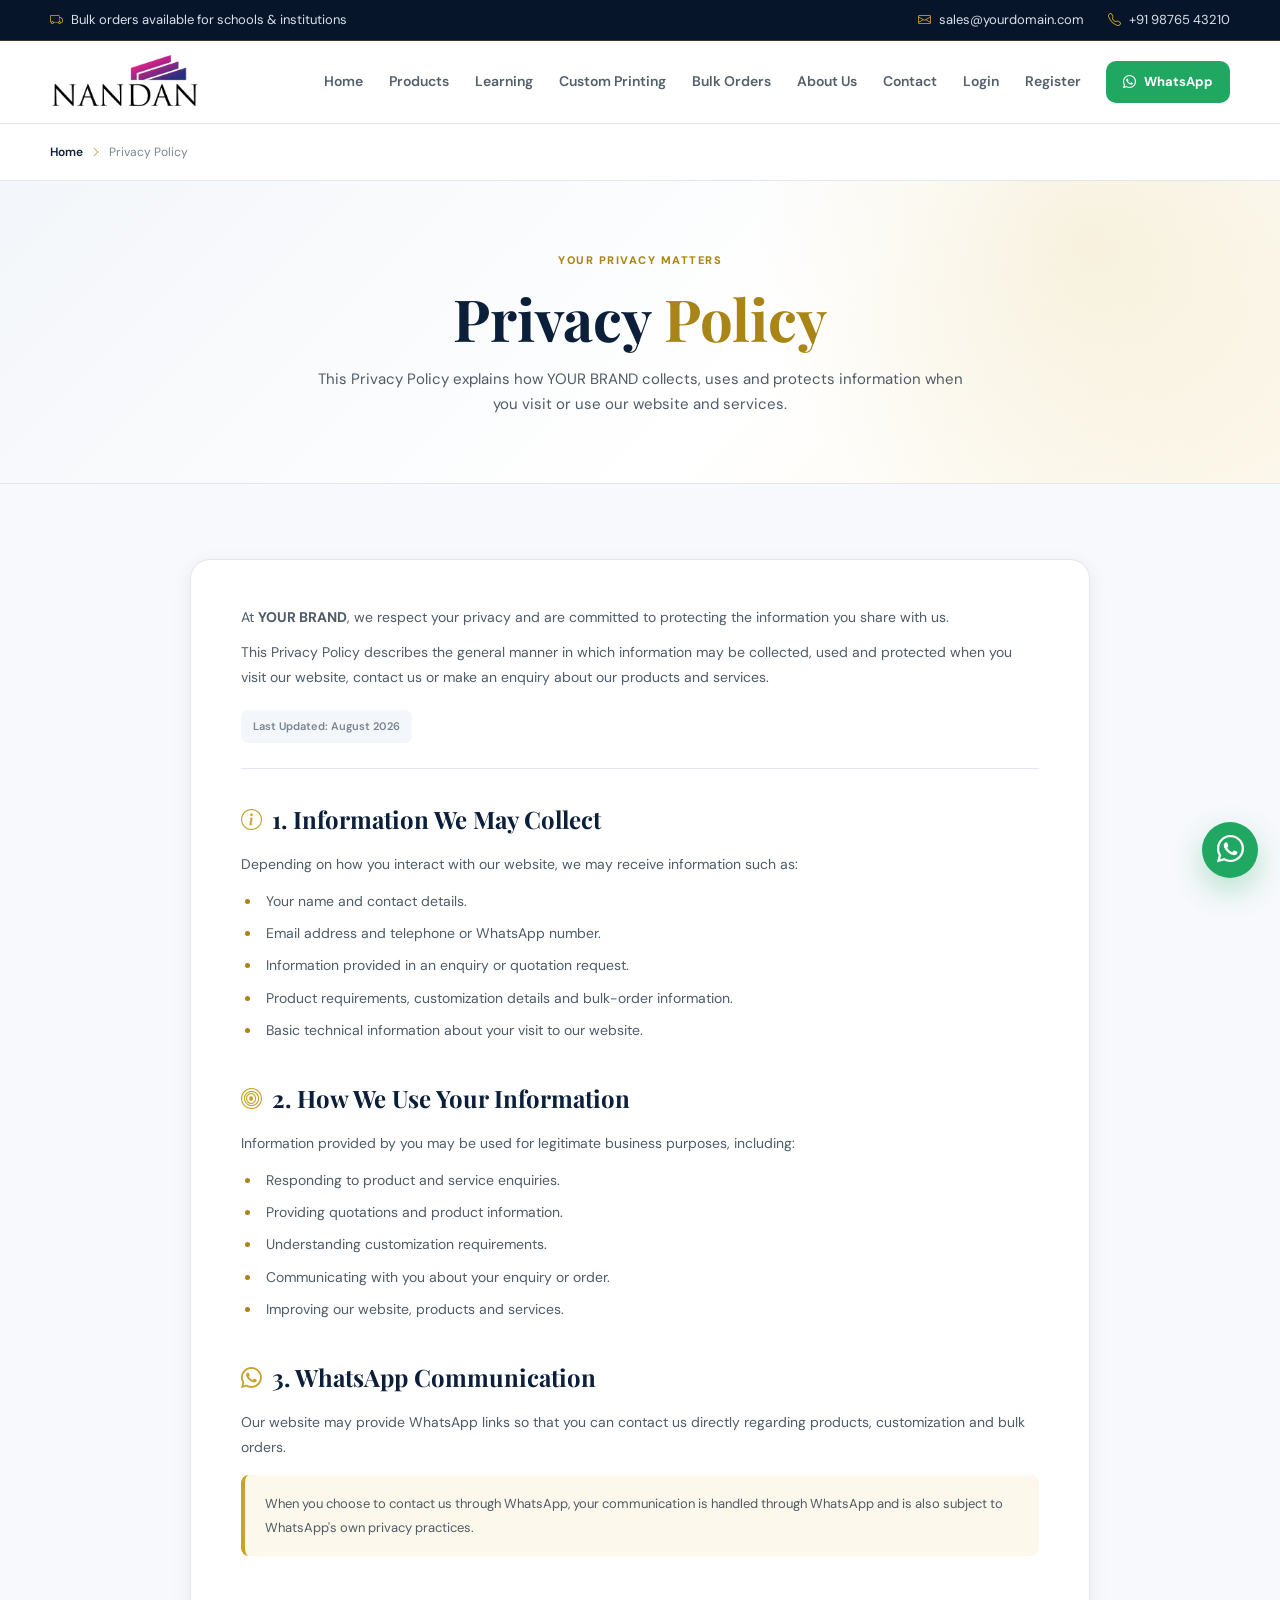
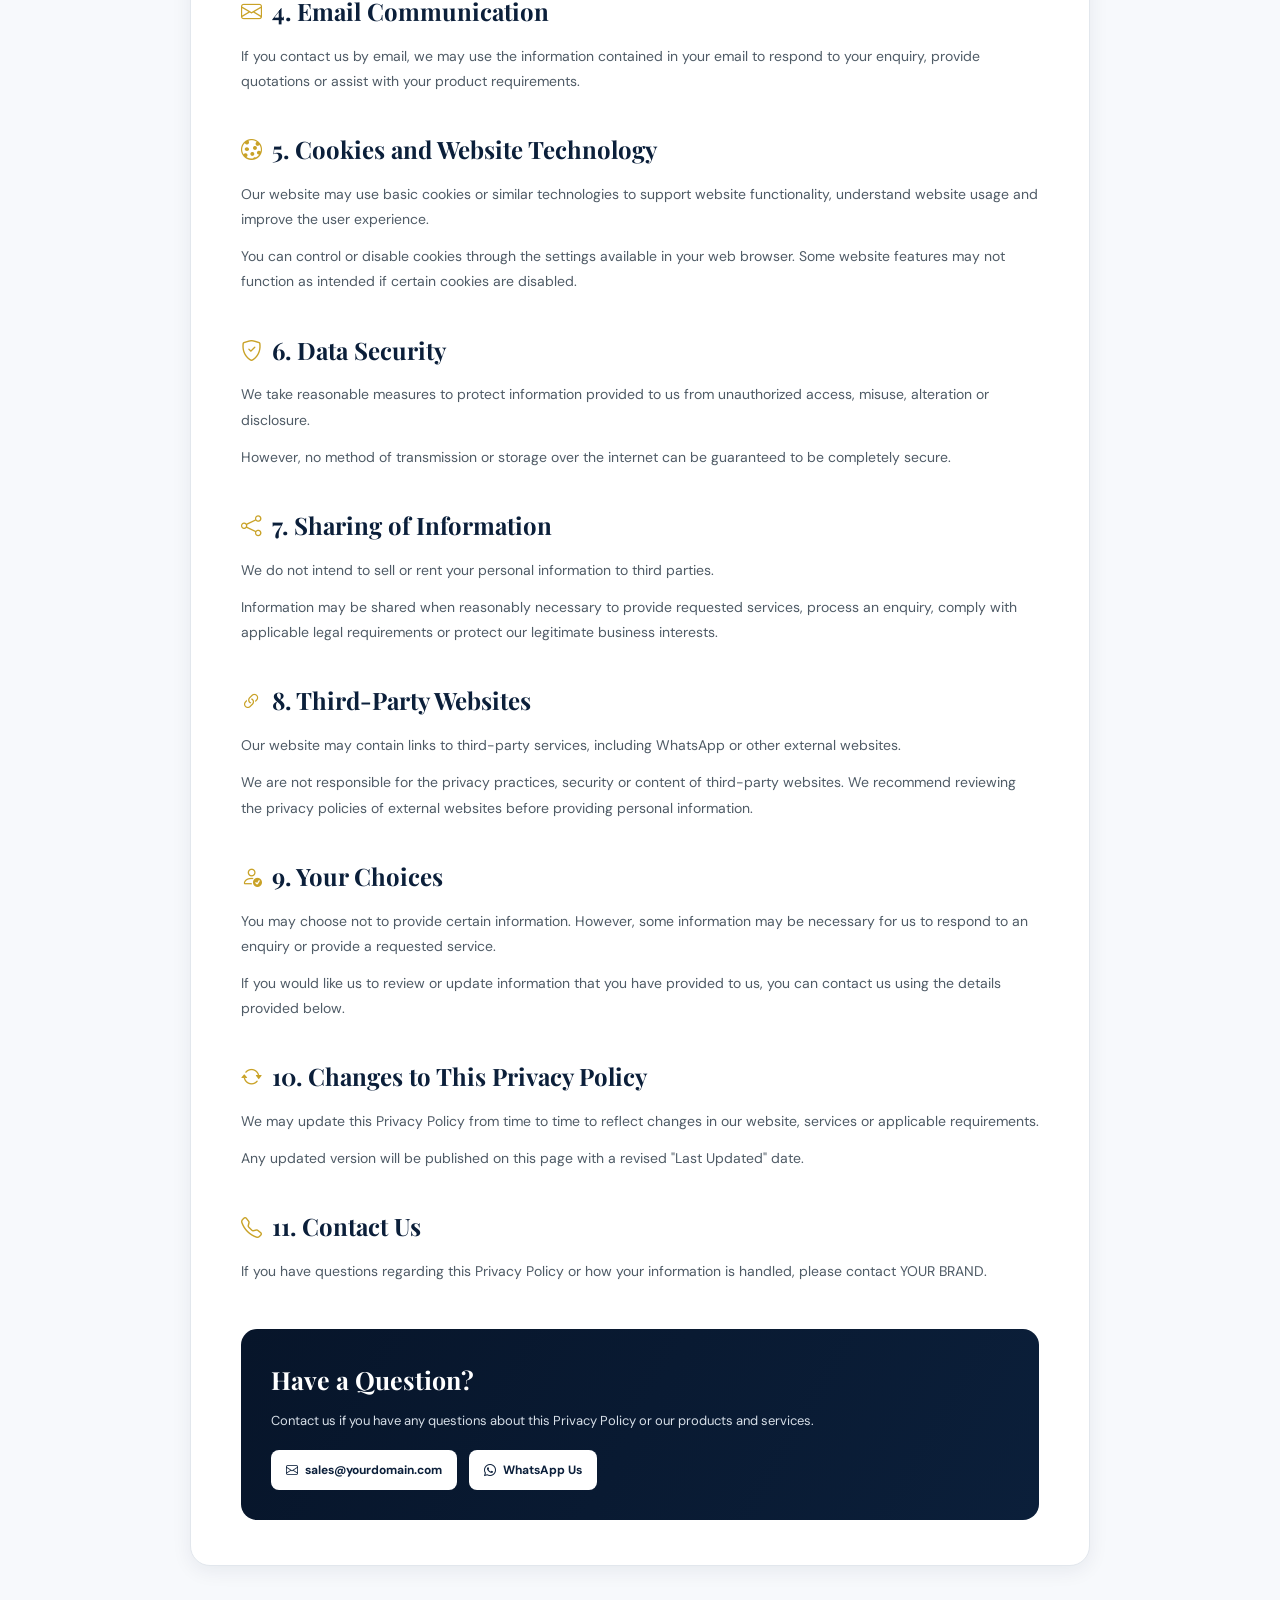
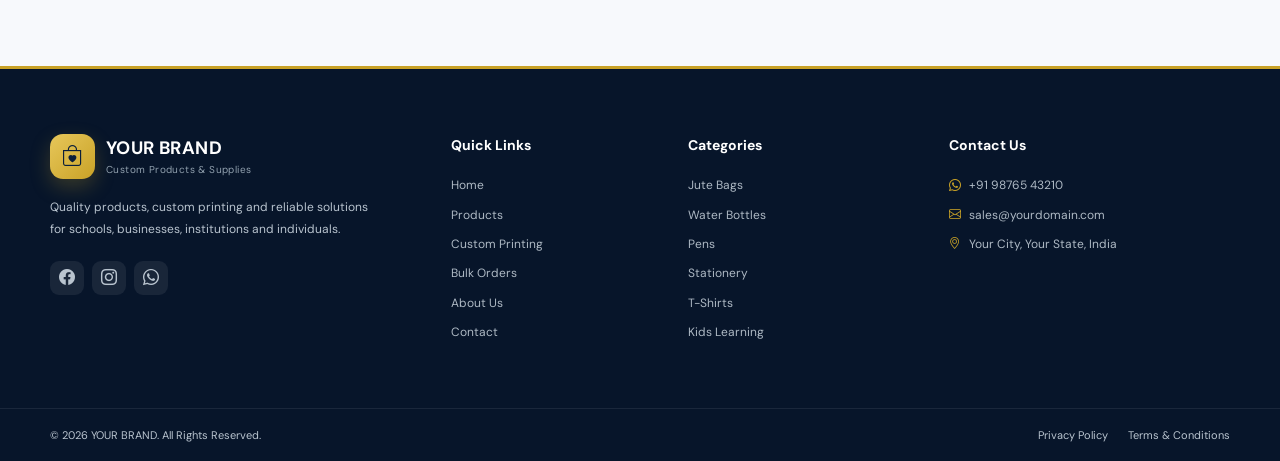
<file: privacy-policy.html>
<!doctype html>
<html lang="en">
  <head>
    <meta charset="UTF-8" />

    <meta name="viewport" content="width=device-width, initial-scale=1.0" />

    <title>Privacy Policy | YOUR BRAND</title>

    <meta
      name="description"
      content="Privacy Policy for YOUR BRAND. Learn how we collect, use and protect your information."
    />

    <!-- Google Fonts -->
    <link rel="preconnect" href="https://fonts.googleapis.com" />
    <link rel="preconnect" href="https://fonts.gstatic.com" crossorigin />

    <link
      href="https://fonts.googleapis.com/css2?family=DM+Sans:wght@400;500;600;700&family=Playfair+Display:wght@600;700&display=swap"
      rel="stylesheet"
    />

    <!-- Bootstrap Icons -->
    <link
      rel="stylesheet"
      href="https://cdn.jsdelivr.net/npm/bootstrap-icons@1.11.3/font/bootstrap-icons.min.css"
    />

    <!-- Main CSS -->
    <link rel="stylesheet" href="css/style1.css" />

    <style>
      /* =========================================================
       PRIVACY POLICY PAGE
    ========================================================= */

      .policy-hero {
        padding: 70px 0 65px;

        background:
          radial-gradient(
            circle at 85% 20%,
            rgba(201, 162, 39, 0.13),
            transparent 30%
          ),
          linear-gradient(135deg, #f3f6fa 0%, #ffffff 60%, #fcf8ec 100%);

        border-bottom: 1px solid var(--border);
      }

      .policy-hero-content {
        max-width: 800px;

        margin: auto;

        text-align: center;
      }

      .policy-hero h1 {
        font-family: "Playfair Display", serif;

        color: var(--primary);

        font-size: clamp(40px, 5vw, 58px);

        line-height: 1.15;

        margin: 15px 0;
      }

      .policy-hero h1 span {
        color: var(--accent-dark);
      }

      .policy-hero p {
        max-width: 650px;

        margin: auto;

        color: var(--text);

        font-size: 15px;

        line-height: 1.7;
      }

      /* =========================================================
       BREADCRUMB
    ========================================================= */

      .breadcrumb-area {
        padding: 18px 0;

        background: white;

        border-bottom: 1px solid var(--border);
      }

      .breadcrumb {
        display: flex;

        align-items: center;

        gap: 8px;

        font-size: 12px;

        color: var(--muted);
      }

      .breadcrumb a {
        color: var(--primary);

        font-weight: 600;
      }

      .breadcrumb a:hover {
        color: var(--accent-dark);
      }

      .breadcrumb i {
        font-size: 10px;

        color: var(--accent-dark);
      }

      /* =========================================================
       POLICY SECTION
    ========================================================= */

      .policy-section {
        padding: 75px 0 100px;

        background: var(--light);
      }

      .policy-container {
        max-width: 900px;

        margin: auto;

        background: white;

        border: 1px solid var(--border);

        border-radius: 20px;

        padding: 45px 50px;

        box-shadow: var(--shadow-sm);
      }

      .policy-intro {
        padding-bottom: 25px;

        margin-bottom: 30px;

        border-bottom: 1px solid var(--border);
      }

      .policy-intro p {
        color: var(--text);

        font-size: 14px;

        line-height: 1.8;

        margin-bottom: 10px;
      }

      .policy-section-block {
        margin-bottom: 35px;
      }

      .policy-section-block:last-child {
        margin-bottom: 0;
      }

      .policy-section-block h2 {
        color: var(--primary);

        font-family: "Playfair Display", serif;

        font-size: 24px;

        margin-bottom: 12px;

        display: flex;

        align-items: center;

        gap: 10px;
      }

      .policy-section-block h2 i {
        color: var(--accent);

        font-size: 21px;
      }

      .policy-section-block p {
        color: var(--text);

        font-size: 14px;

        line-height: 1.8;

        margin-bottom: 12px;
      }

      .policy-section-block ul {
        margin: 10px 0 0 20px;

        padding: 0;
      }

      .policy-section-block li {
        color: var(--text);

        font-size: 14px;

        line-height: 1.8;

        margin-bottom: 7px;

        padding-left: 5px;
      }

      .policy-section-block li::marker {
        color: var(--accent-dark);
      }

      .policy-highlight {
        background: #fcf8ec;

        border-left: 4px solid var(--accent);

        border-radius: 8px;

        padding: 17px 20px;

        margin-top: 15px;
      }

      .policy-highlight p {
        margin: 0;

        font-size: 13px;
      }

      .last-updated {
        display: inline-block;

        margin-top: 10px;

        padding: 7px 12px;

        background: #f3f6fa;

        border-radius: 7px;

        color: var(--muted);

        font-size: 11px;

        font-weight: 600;
      }

      /* =========================================================
       CONTACT BOX
    ========================================================= */

      .policy-contact-box {
        margin-top: 45px;

        padding: 30px;

        border-radius: 16px;

        background: linear-gradient(
          120deg,
          var(--primary-dark),
          var(--primary)
        );

        color: white;
      }

      .policy-contact-box h3 {
        font-family: "Playfair Display", serif;

        font-size: 25px;

        margin-bottom: 8px;
      }

      .policy-contact-box p {
        color: #d7dfe8;

        font-size: 13px;

        line-height: 1.7;

        margin-bottom: 18px;
      }

      .policy-contact-links {
        display: flex;

        flex-wrap: wrap;

        gap: 12px;
      }

      .policy-contact-links a {
        display: inline-flex;

        align-items: center;

        gap: 7px;

        background: white;

        color: var(--primary);

        padding: 10px 15px;

        border-radius: 8px;

        font-size: 12px;

        font-weight: 700;

        transition: 0.3s;
      }

      .policy-contact-links a:hover {
        background: var(--accent-light);

        transform: translateY(-2px);
      }

      /* =========================================================
        CUSTOMER MENU
        Keeps the existing navbar design
        ========================================================= */

      .customer-menu {
        display: contents;
      }

      #mobileCustomerMenu {
        display: contents;
      }

      /* =========================================================
       RESPONSIVE
    ========================================================= */

      @media (max-width: 700px) {
        .policy-hero {
          padding: 55px 0;
        }

        .policy-hero h1 {
          font-size: 40px;
        }

        .policy-hero p {
          font-size: 14px;
        }

        .policy-section {
          padding: 50px 0 70px;
        }

        .policy-container {
          padding: 30px 22px;

          border-radius: 15px;
        }

        .policy-section-block h2 {
          font-size: 21px;
        }

        .policy-section-block p,
        .policy-section-block li {
          font-size: 13px;
        }

        .policy-contact-box {
          padding: 25px 20px;
        }

        .policy-contact-box h3 {
          font-size: 22px;
        }

        .policy-contact-links {
          flex-direction: column;
        }

        .policy-contact-links a {
          justify-content: center;
        }
      }
    </style>
    <script src="js/cart.js"></script>
  </head>

  <body>
    <!-- =========================================================
       TOP BAR
  ========================================================= -->

    <div class="top-bar">
      <div class="container top-bar-content">
        <div>
          <i class="bi bi-truck"></i>
          Bulk orders available for schools & institutions
        </div>

        <div class="top-links">
          <a href="mailto:sales@yourdomain.com">
            <i class="bi bi-envelope"></i>
            sales@yourdomain.com
          </a>

          <a href="tel:+919876543210">
            <i class="bi bi-telephone"></i>
            +91 98765 43210
          </a>
        </div>
      </div>
    </div>

    <!-- =========================================================
     HEADER
    ========================================================= -->

    <header class="main-header">
      <div class="container navbar">
        <a href="index.html" class="logo">
          <img src="images/logo.png" alt="YOUR BRAND" />
        </a>

        <nav class="nav-menu">
          <a href="index.html"> Home </a>

          <a href="products.html"> Products </a>

          <a href="learning.html"> Learning </a>

          <a href="custom-printing.html"> Custom Printing </a>

          <a href="bulk-orders.html"> Bulk Orders </a>

          <a href="about.html"> About Us </a>

          <a href="contact.html"> Contact </a>

          <!-- =====================================================
              CUSTOMER MENU
              JavaScript will show:
              
              BEFORE LOGIN:
              Login | Register

              AFTER LOGIN:
              Cart | Orders | My Account | Logout
          ====================================================== -->

          <div id="customerMenu" class="customer-menu"></div>
        </nav>

        <div class="header-actions">
          <a
            href="https://wa.me/919177670168"
            target="_blank"
            class="whatsapp-button"
          >
            <i class="bi bi-whatsapp"></i>
            <span>WhatsApp</span>
          </a>

          <button
            class="mobile-menu-button"
            id="mobileMenuButton"
            aria-label="Open Menu"
          >
            <i class="bi bi-list"></i>
          </button>
        </div>
      </div>
    </header>

    <!-- =========================================================
     MOBILE MENU
========================================================= -->

    <div class="mobile-menu" id="mobileMenu">
      <a href="index.html"> Home </a>

      <a href="products.html"> Products </a>

      <a href="learning.html"> Learning </a>

      <a href="custom-printing.html"> Custom Printing </a>

      <a href="bulk-orders.html"> Bulk Orders </a>

      <a href="about.html"> About Us </a>

      <a href="contact.html"> Contact </a>

      <!-- Dynamic customer menu -->

      <div id="mobileCustomerMenu"></div>
    </div>

    <!-- =========================================================
       BREADCRUMB
  ========================================================= -->

    <div class="breadcrumb-area">
      <div class="container">
        <div class="breadcrumb">
          <a href="index.html"> Home </a>

          <i class="bi bi-chevron-right"></i>

          <span> Privacy Policy </span>
        </div>
      </div>
    </div>

    <!-- =========================================================
       HERO
  ========================================================= -->

    <section class="policy-hero">
      <div class="container">
        <div class="policy-hero-content">
          <span class="section-label"> YOUR PRIVACY MATTERS </span>

          <h1>Privacy <span>Policy</span></h1>

          <p>
            This Privacy Policy explains how YOUR BRAND collects, uses and
            protects information when you visit or use our website and services.
          </p>
        </div>
      </div>
    </section>

    <!-- =========================================================
       PRIVACY POLICY CONTENT
  ========================================================= -->

    <section class="policy-section">
      <div class="container">
        <div class="policy-container">
          <!-- INTRODUCTION -->

          <div class="policy-intro">
            <p>
              At <strong>YOUR BRAND</strong>, we respect your privacy and are
              committed to protecting the information you share with us.
            </p>

            <p>
              This Privacy Policy describes the general manner in which
              information may be collected, used and protected when you visit
              our website, contact us or make an enquiry about our products and
              services.
            </p>

            <span class="last-updated"> Last Updated: August 2026 </span>
          </div>

          <!-- 1 -->

          <div class="policy-section-block">
            <h2>
              <i class="bi bi-info-circle"></i>
              1. Information We May Collect
            </h2>

            <p>
              Depending on how you interact with our website, we may receive
              information such as:
            </p>

            <ul>
              <li>Your name and contact details.</li>

              <li>Email address and telephone or WhatsApp number.</li>

              <li>Information provided in an enquiry or quotation request.</li>

              <li>
                Product requirements, customization details and bulk-order
                information.
              </li>

              <li>
                Basic technical information about your visit to our website.
              </li>
            </ul>
          </div>

          <!-- 2 -->

          <div class="policy-section-block">
            <h2>
              <i class="bi bi-bullseye"></i>
              2. How We Use Your Information
            </h2>

            <p>
              Information provided by you may be used for legitimate business
              purposes, including:
            </p>

            <ul>
              <li>Responding to product and service enquiries.</li>

              <li>Providing quotations and product information.</li>

              <li>Understanding customization requirements.</li>

              <li>Communicating with you about your enquiry or order.</li>

              <li>Improving our website, products and services.</li>
            </ul>
          </div>

          <!-- 3 -->

          <div class="policy-section-block">
            <h2>
              <i class="bi bi-whatsapp"></i>
              3. WhatsApp Communication
            </h2>

            <p>
              Our website may provide WhatsApp links so that you can contact us
              directly regarding products, customization and bulk orders.
            </p>

            <div class="policy-highlight">
              <p>
                When you choose to contact us through WhatsApp, your
                communication is handled through WhatsApp and is also subject to
                WhatsApp's own privacy practices.
              </p>
            </div>
          </div>

          <!-- 4 -->

          <div class="policy-section-block">
            <h2>
              <i class="bi bi-envelope"></i>
              4. Email Communication
            </h2>

            <p>
              If you contact us by email, we may use the information contained
              in your email to respond to your enquiry, provide quotations or
              assist with your product requirements.
            </p>
          </div>

          <!-- 5 -->

          <div class="policy-section-block">
            <h2>
              <i class="bi bi-cookie"></i>
              5. Cookies and Website Technology
            </h2>

            <p>
              Our website may use basic cookies or similar technologies to
              support website functionality, understand website usage and
              improve the user experience.
            </p>

            <p>
              You can control or disable cookies through the settings available
              in your web browser. Some website features may not function as
              intended if certain cookies are disabled.
            </p>
          </div>

          <!-- 6 -->

          <div class="policy-section-block">
            <h2>
              <i class="bi bi-shield-check"></i>
              6. Data Security
            </h2>

            <p>
              We take reasonable measures to protect information provided to us
              from unauthorized access, misuse, alteration or disclosure.
            </p>

            <p>
              However, no method of transmission or storage over the internet
              can be guaranteed to be completely secure.
            </p>
          </div>

          <!-- 7 -->

          <div class="policy-section-block">
            <h2>
              <i class="bi bi-share"></i>
              7. Sharing of Information
            </h2>

            <p>
              We do not intend to sell or rent your personal information to
              third parties.
            </p>

            <p>
              Information may be shared when reasonably necessary to provide
              requested services, process an enquiry, comply with applicable
              legal requirements or protect our legitimate business interests.
            </p>
          </div>

          <!-- 8 -->

          <div class="policy-section-block">
            <h2>
              <i class="bi bi-link-45deg"></i>
              8. Third-Party Websites
            </h2>

            <p>
              Our website may contain links to third-party services, including
              WhatsApp or other external websites.
            </p>

            <p>
              We are not responsible for the privacy practices, security or
              content of third-party websites. We recommend reviewing the
              privacy policies of external websites before providing personal
              information.
            </p>
          </div>

          <!-- 9 -->

          <div class="policy-section-block">
            <h2>
              <i class="bi bi-person-check"></i>
              9. Your Choices
            </h2>

            <p>
              You may choose not to provide certain information. However, some
              information may be necessary for us to respond to an enquiry or
              provide a requested service.
            </p>

            <p>
              If you would like us to review or update information that you have
              provided to us, you can contact us using the details provided
              below.
            </p>
          </div>

          <!-- 10 -->

          <div class="policy-section-block">
            <h2>
              <i class="bi bi-arrow-repeat"></i>
              10. Changes to This Privacy Policy
            </h2>

            <p>
              We may update this Privacy Policy from time to time to reflect
              changes in our website, services or applicable requirements.
            </p>

            <p>
              Any updated version will be published on this page with a revised
              "Last Updated" date.
            </p>
          </div>

          <!-- 11 -->

          <div class="policy-section-block">
            <h2>
              <i class="bi bi-telephone"></i>
              11. Contact Us
            </h2>

            <p>
              If you have questions regarding this Privacy Policy or how your
              information is handled, please contact YOUR BRAND.
            </p>
          </div>

          <!-- CONTACT BOX -->

          <div class="policy-contact-box">
            <h3>Have a Question?</h3>

            <p>
              Contact us if you have any questions about this Privacy Policy or
              our products and services.
            </p>

            <div class="policy-contact-links">
              <a href="mailto:sales@yourdomain.com">
                <i class="bi bi-envelope"></i>
                sales@yourdomain.com
              </a>

              <a href="https://wa.me/919876543210" target="_blank">
                <i class="bi bi-whatsapp"></i>
                WhatsApp Us
              </a>
            </div>
          </div>
        </div>
      </div>
    </section>

    <!-- =========================================================
       FOOTER
  ========================================================= -->

    <footer class="footer">
      <div class="container footer-grid">
        <!-- ABOUT -->

        <div class="footer-about">
          <a href="index.html" class="brand footer-brand">
            <div class="brand-icon">
              <i class="bi bi-bag-heart"></i>
            </div>

            <div class="brand-text">
              <span class="brand-name"> YOUR BRAND </span>

              <span class="brand-tagline"> Custom Products & Supplies </span>
            </div>
          </a>

          <p>
            Quality products, custom printing and reliable solutions for
            schools, businesses, institutions and individuals.
          </p>

          <div class="social-links">
            <a href="#" aria-label="Facebook">
              <i class="bi bi-facebook"></i>
            </a>

            <a href="#" aria-label="Instagram">
              <i class="bi bi-instagram"></i>
            </a>

            <a
              href="https://wa.me/919876543210"
              target="_blank"
              aria-label="WhatsApp"
            >
              <i class="bi bi-whatsapp"></i>
            </a>
          </div>
        </div>

        <!-- QUICK LINKS -->

        <div class="footer-column">
          <h4>Quick Links</h4>

          <a href="index.html"> Home </a>

          <a href="products.html"> Products </a>

          <a href="custom-printing.html"> Custom Printing </a>

          <a href="bulk-orders.html"> Bulk Orders </a>

          <a href="about.html"> About Us </a>

          <a href="contact.html"> Contact </a>
        </div>

        <!-- CATEGORIES -->

        <div class="footer-column">
          <h4>Categories</h4>

          <a href="products.html?category=jute"> Jute Bags </a>

          <a href="products.html?category=bottles"> Water Bottles </a>

          <a href="products.html?category=pens"> Pens </a>

          <a href="products.html?category=stationery"> Stationery </a>

          <a href="products.html?category=tshirts"> T-Shirts </a>

          <a href="products.html?category=learning"> Kids Learning </a>
        </div>

        <!-- CONTACT -->

        <div class="footer-column footer-contact">
          <h4>Contact Us</h4>

          <a href="https://wa.me/919876543210" target="_blank">
            <i class="bi bi-whatsapp"></i>

            +91 98765 43210
          </a>

          <a href="mailto:sales@yourdomain.com">
            <i class="bi bi-envelope"></i>

            sales@yourdomain.com
          </a>

          <div class="contact-line">
            <i class="bi bi-geo-alt"></i>

            <span> Your City, Your State, India </span>
          </div>
        </div>
      </div>

      <!-- FOOTER BOTTOM -->

      <div class="footer-bottom">
        <div class="container footer-bottom-content">
          <p>
            © <span id="currentYear"></span>

            YOUR BRAND. All Rights Reserved.
          </p>

          <div>
            <a href="privacy-policy.html"> Privacy Policy </a>

            <a href="terms.html"> Terms & Conditions </a>
          </div>
        </div>
      </div>
    </footer>

    <!-- =========================================================
       FLOATING WHATSAPP
  ========================================================= -->

    <a
      href="https://wa.me/919876543210?text=Hello%2C%20I%20would%20like%20to%20make%20an%20enquiry."
      target="_blank"
      class="floating-whatsapp"
      aria-label="Chat on WhatsApp"
    >
      <i class="bi bi-whatsapp"></i>
    </a>

    <!-- =========================================================
       JAVASCRIPT
  ========================================================= -->

    <script>
      /* =========================================================
       MOBILE MENU
    ========================================================= */

      const mobileMenuButton = document.getElementById("mobileMenuButton");

      const mobileMenu = document.getElementById("mobileMenu");

      mobileMenuButton.addEventListener("click", function () {
        mobileMenu.classList.toggle("open");

        const icon = mobileMenuButton.querySelector("i");

        if (mobileMenu.classList.contains("open")) {
          icon.classList.remove("bi-list");

          icon.classList.add("bi-x");
        } else {
          icon.classList.remove("bi-x");

          icon.classList.add("bi-list");
        }
      });

      /* =========================================================
       CURRENT YEAR
    ========================================================= */

      document.getElementById("currentYear").textContent =
        new Date().getFullYear();
    </script>
    <script>
      /* =========================================================
     CUSTOMER NAVBAR
  ========================================================= */

      function updateCustomerMenu() {
        const customerMenu = document.getElementById("customerMenu");

        const mobileCustomerMenu =
          document.getElementById("mobileCustomerMenu");

        const isLoggedIn = localStorage.getItem("isLoggedIn") === "true";

        const storedUser = localStorage.getItem("user");

        /* =========================================================
       NOT LOGGED IN
    ========================================================= */

        if (!isLoggedIn || !storedUser) {
          const loginMenu = `
        <a href="login.html">
          Login
        </a>

        <a href="register.html">
          Register
        </a>
      `;

          if (customerMenu) {
            customerMenu.innerHTML = loginMenu;
          }

          if (mobileCustomerMenu) {
            mobileCustomerMenu.innerHTML = loginMenu;
          }

          return;
        }

        /* =========================================================
       LOGGED IN
    ========================================================= */

        let user;

        try {
          user = JSON.parse(storedUser);
        } catch (error) {
          console.error("Invalid user data");

          localStorage.removeItem("isLoggedIn");
          localStorage.removeItem("user");
          localStorage.removeItem("token");

          window.location.href = "login.html";

          return;
        }

        const loggedInMenu = `
      <a href="cart.html">
        Cart
        <span id="desktopCartCount" class="cart-count">0</span>
      </a>

      <a href="orders.html">
        Orders
      </a>

      <a href="dashboard.html">
        My Account
      </a>

      <a href="#" onclick="logoutUser(); return false;">
        Logout
      </a>
    `;

        if (customerMenu) {
          customerMenu.innerHTML = loggedInMenu;
        }

        /* =========================================================
       MOBILE MENU
    ========================================================= */

        const mobileLoggedInMenu = `
      <a href="cart.html">
        Cart
        <span id="mobileCartCount" class="cart-count">0</span>
      </a>

      <a href="orders.html">
        Orders
      </a>

      <a href="dashboard.html">
        My Account
      </a>

      <a href="#" onclick="logoutUser(); return false;">
        Logout
      </a>
    `;

        if (mobileCustomerMenu) {
          mobileCustomerMenu.innerHTML = mobileLoggedInMenu;
        }

        updateNavbarCartCount();
      }

      /* =========================================================
     LOGOUT
  ========================================================= */

      function logoutUser() {
        localStorage.removeItem("isLoggedIn");
        localStorage.removeItem("user");
        localStorage.removeItem("token");

        window.location.href = "login.html";
      }

      /* =========================================================
     CART COUNT
  ========================================================= */

      function updateNavbarCartCount() {
        let cart = [];

        try {
          cart = JSON.parse(localStorage.getItem("cart")) || [];
        } catch (error) {
          cart = [];
        }

        let totalQuantity = 0;

        cart.forEach(function (item) {
          totalQuantity += Number(item.quantity) || 0;
        });

        const desktopCartCount = document.getElementById("desktopCartCount");

        const mobileCartCount = document.getElementById("mobileCartCount");

        if (desktopCartCount) {
          desktopCartCount.textContent = totalQuantity;
        }

        if (mobileCartCount) {
          mobileCartCount.textContent = totalQuantity;
        }
      }

      /* =========================================================
     INITIALIZE
  ========================================================= */

      updateCustomerMenu();
    </script>
  </body>
</html>
</file>
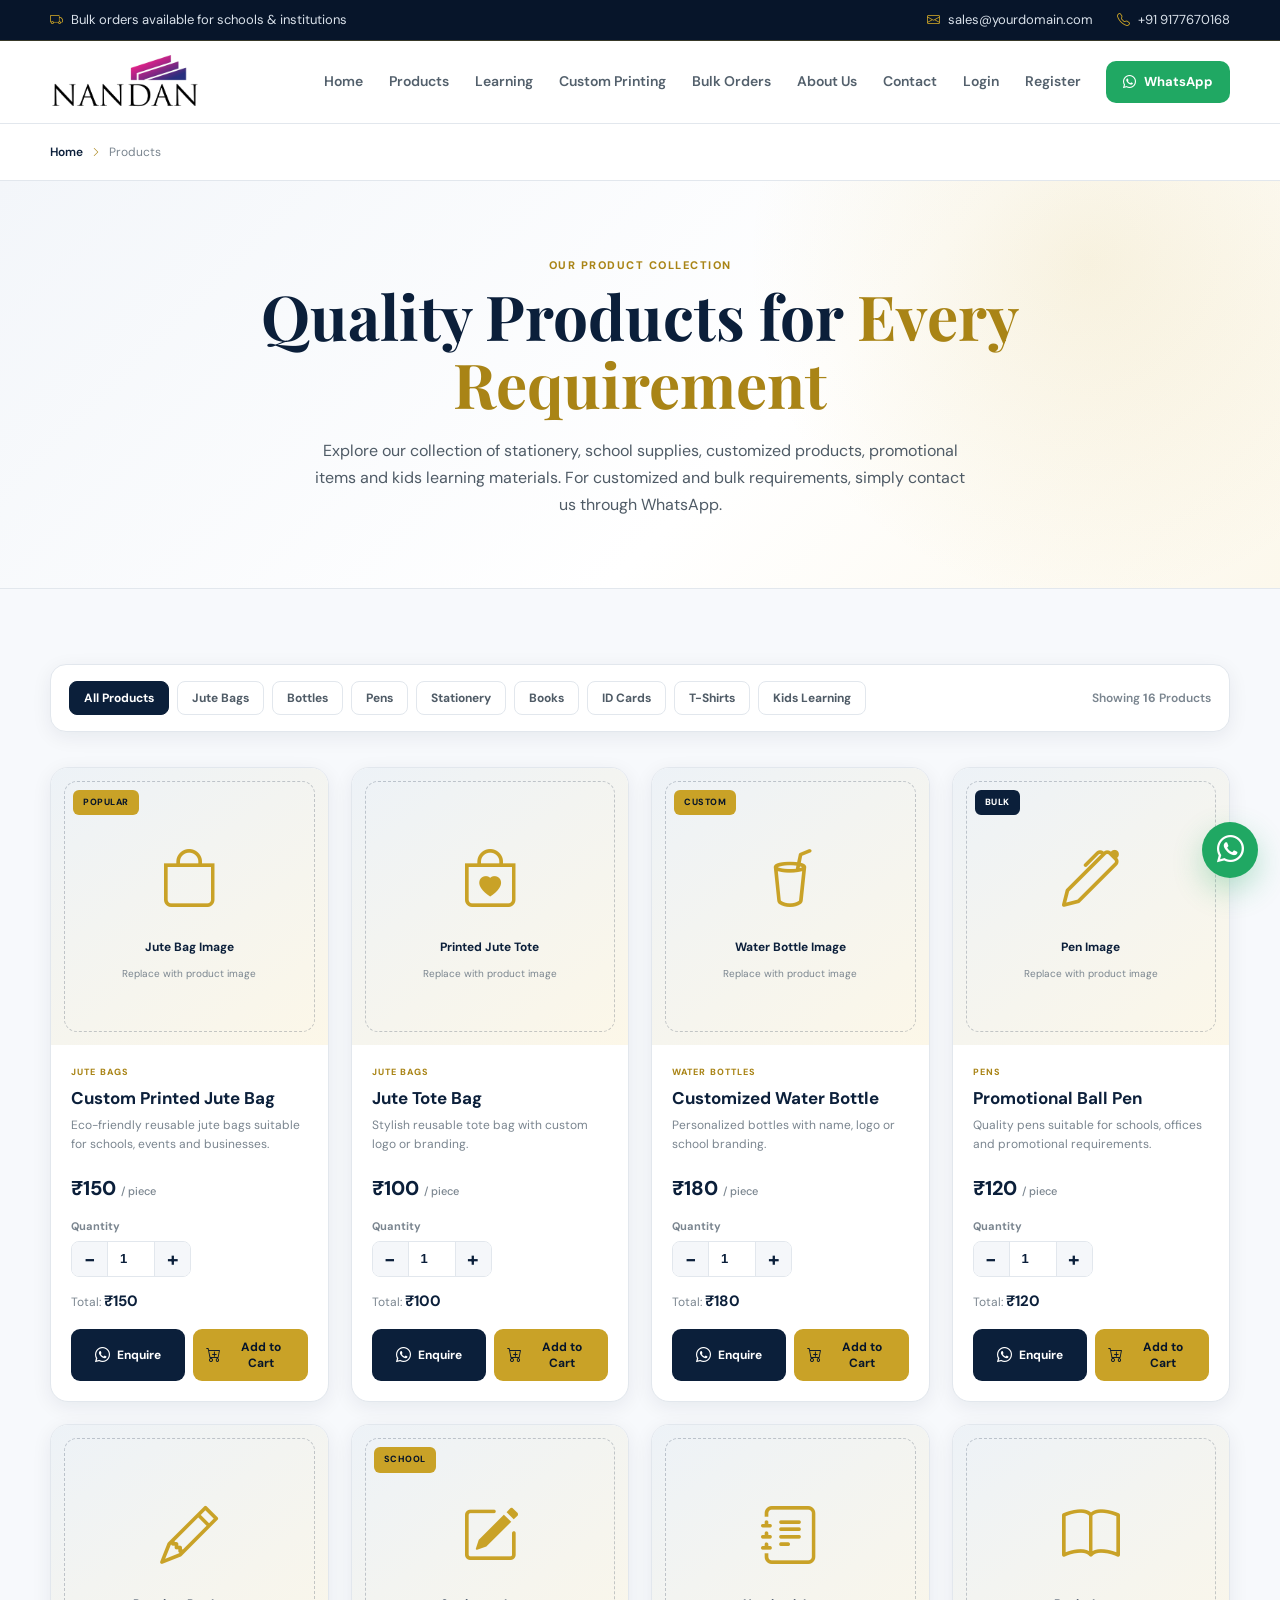
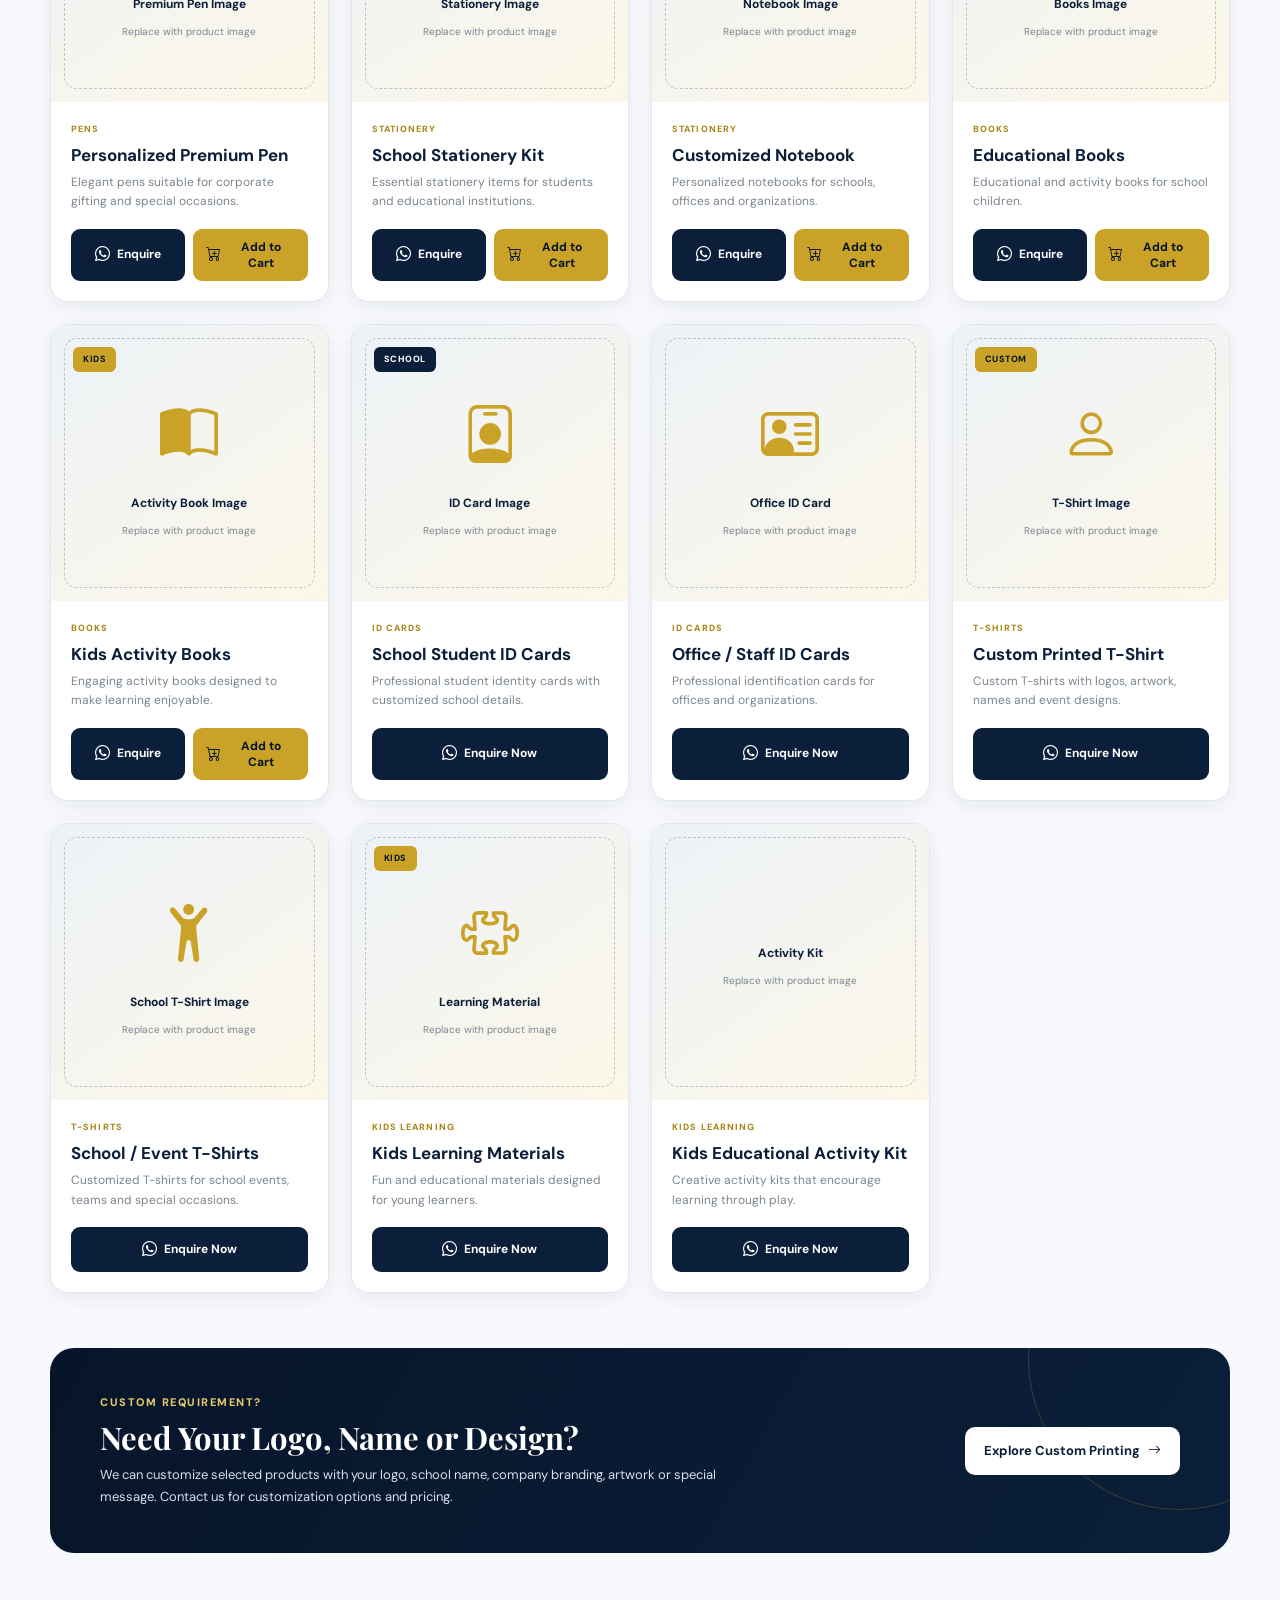
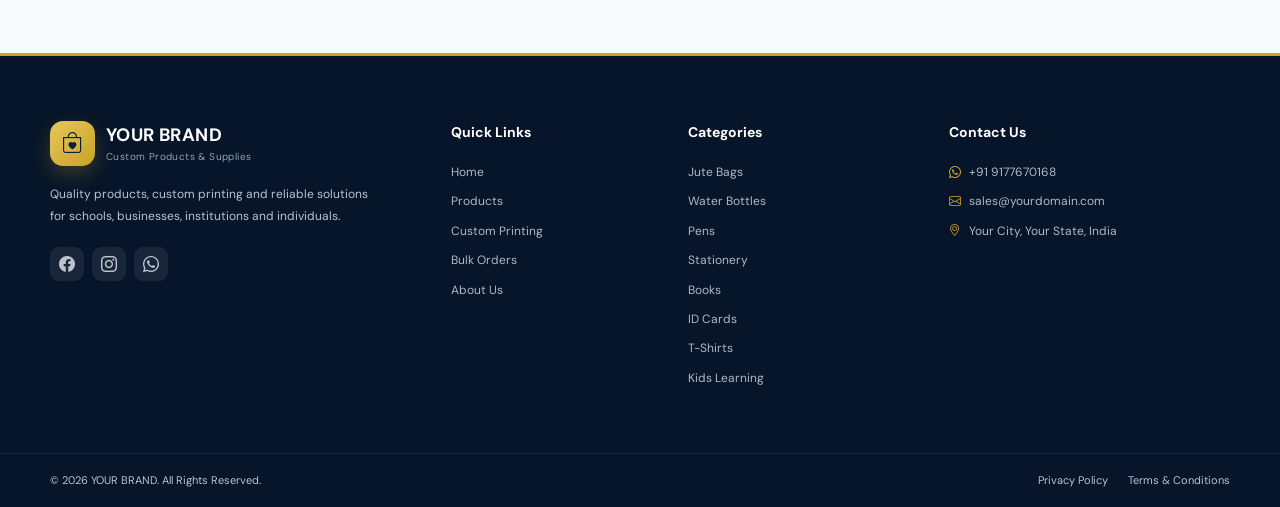
<file: products.html>
<!doctype html>
<html lang="en">
  <head>
    <meta charset="UTF-8" />

    <meta name="viewport" content="width=device-width, initial-scale=1.0" />

    <title>Products | YOUR BRAND</title>

    <meta
      name="description"
      content="Explore jute bags, customized water bottles, pens, stationery, books, ID cards, T-shirts and kids learning materials."
    />

    <!-- Google Fonts -->
    <link rel="preconnect" href="https://fonts.googleapis.com" />
    <link rel="preconnect" href="https://fonts.gstatic.com" crossorigin />

    <link
      href="https://fonts.googleapis.com/css2?family=DM+Sans:wght@400;500;600;700&family=Playfair+Display:wght@600;700&display=swap"
      rel="stylesheet"
    />

    <!-- Bootstrap Icons -->
    <link
      rel="stylesheet"
      href="https://cdn.jsdelivr.net/npm/bootstrap-icons@1.11.3/font/bootstrap-icons.min.css"
    />

    <!-- Main CSS -->
    <link rel="stylesheet" href="css/style1.css" />

    <!-- Razorpay Checkout -->
    <script src="https://checkout.razorpay.com/v1/checkout.js"></script>

    <!-- Products Page CSS -->
    <style>
      /* =========================================================
         PRODUCTS PAGE
      ========================================================= */

      .products-hero {
        padding: 75px 0 70px;

        background:
          radial-gradient(
            circle at 85% 20%,
            rgba(201, 162, 39, 0.13),
            transparent 30%
          ),
          linear-gradient(135deg, #f3f6fa 0%, #ffffff 60%, #fcf8ec 100%);

        border-bottom: 1px solid var(--border);
      }

      .products-hero-content {
        max-width: 760px;
        margin: auto;
        text-align: center;
      }

      .products-hero h1 {
        font-family: "Playfair Display", serif;
        color: var(--primary);
        font-size: clamp(42px, 5vw, 62px);
        line-height: 1.1;
        margin-bottom: 18px;
      }

      .products-hero h1 span {
        color: var(--accent-dark);
      }

      .products-hero p {
        max-width: 650px;
        margin: auto;
        color: var(--text);
        font-size: 16px;
      }

      /* =========================================================
         BREADCRUMB
      ========================================================= */

      .breadcrumb-area {
        padding: 18px 0;
        background: white;
        border-bottom: 1px solid var(--border);
      }

      .breadcrumb {
        display: flex;
        align-items: center;
        gap: 8px;
        font-size: 12px;
        color: var(--muted);
      }

      .breadcrumb a {
        color: var(--primary);
        font-weight: 600;
      }

      .breadcrumb a:hover {
        color: var(--accent-dark);
      }

      .breadcrumb i {
        font-size: 10px;
        color: var(--accent-dark);
      }

      /* =========================================================
         PRODUCT SECTION
      ========================================================= */

      .products-section {
        padding: 75px 0 100px;
        background: var(--light);
      }

      /* =========================================================
         FILTER BAR
      ========================================================= */

      .product-toolbar {
        background: white;
        border: 1px solid var(--border);
        border-radius: 16px;
        padding: 16px 18px;
        margin-bottom: 35px;
        display: flex;
        align-items: center;
        justify-content: space-between;
        gap: 20px;
        box-shadow: var(--shadow-sm);
      }

      .filter-buttons {
        display: flex;
        flex-wrap: wrap;
        gap: 8px;
      }

      .filter-button {
        border: 1px solid var(--border);
        background: white;
        color: var(--text);
        padding: 8px 14px;
        border-radius: 8px;
        font-family: inherit;
        font-size: 12px;
        font-weight: 700;
        cursor: pointer;
        transition: 0.3s;
      }

      .filter-button:hover,
      .filter-button.active {
        background: var(--primary);
        border-color: var(--primary);
        color: white;
      }

      .product-count {
        white-space: nowrap;
        font-size: 12px;
        color: var(--muted);
        font-weight: 600;
      }

      /* =========================================================
         PRODUCTS GRID
      ========================================================= */

      .products-page-grid {
        display: grid;
        grid-template-columns: repeat(4, 1fr);
        gap: 22px;
      }

      /* =========================================================
         PRODUCT CARD
      ========================================================= */

      .catalog-product-card {
        background: white;
        border: 1px solid var(--border);
        border-radius: var(--radius);
        overflow: hidden;
        transition: 0.35s;
        box-shadow: var(--shadow-sm);
        display: flex;
        flex-direction: column;
      }

      .catalog-product-card:hover {
        transform: translateY(-7px);
        box-shadow: var(--shadow);
        border-color: rgba(201, 162, 39, 0.45);
      }

      /* =========================================================
         PRODUCT IMAGE
      ========================================================= */

      .catalog-product-image {
        aspect-ratio: 1;
        background: linear-gradient(145deg, #edf2f7, #fcf7e8);
        padding: 13px;
        position: relative;
        overflow: hidden;
      }

      .catalog-product-image img {
        width: 100%;
        height: 100%;
        object-fit: cover;
        border-radius: 13px;
      }

      .catalog-image-placeholder {
        height: 100%;
        border-radius: 13px;
        border: 1px dashed rgba(11, 31, 58, 0.22);
        display: flex;
        flex-direction: column;
        align-items: center;
        justify-content: center;
        gap: 8px;
        color: var(--primary);
      }

      .catalog-image-placeholder i {
        font-size: 58px;
        color: var(--accent);
      }

      .catalog-image-placeholder span {
        font-size: 12px;
        font-weight: 700;
        color: var(--primary);
      }

      .catalog-image-placeholder small {
        font-size: 10px;
        color: var(--muted);
      }

      /* =========================================================
         BADGE
      ========================================================= */

      .catalog-badge {
        position: absolute;
        top: 22px;
        left: 22px;
        z-index: 3;
        background: var(--accent);
        color: var(--primary-dark);
        padding: 5px 10px;
        border-radius: 6px;
        font-size: 9px;
        font-weight: 800;
        text-transform: uppercase;
        letter-spacing: 0.5px;
      }

      .catalog-badge.blue {
        background: var(--primary);
        color: white;
      }

      /* =========================================================
         PRODUCT DETAILS
      ========================================================= */

      .catalog-product-info {
        padding: 20px;
        display: flex;
        flex-direction: column;
        flex: 1;
      }

      .catalog-category {
        color: var(--accent-dark);
        font-size: 9px;
        font-weight: 800;
        letter-spacing: 1.1px;
        text-transform: uppercase;
      }

      .catalog-product-info h3 {
        color: var(--primary);
        font-size: 17px;
        line-height: 1.35;
        margin-top: 7px;
      }

      .catalog-product-info h3 a {
        color: inherit;
      }

      .catalog-product-info h3 a:hover {
        color: var(--accent-dark);
      }

      .catalog-product-info p {
        color: var(--muted);
        font-size: 12px;
        line-height: 1.6;
        margin: 6px 0 17px;
      }

      /* =========================================================
         PRICE
      ========================================================= */

      .product-price {
        color: var(--primary);
        font-size: 20px;
        font-weight: 800;
        margin-bottom: 12px;
      }

      .product-price span {
        color: var(--muted);
        font-size: 11px;
        font-weight: 500;
      }

      /* =========================================================
         QUANTITY
      ========================================================= */

      .product-quantity {
        margin-bottom: 12px;
      }

      .product-quantity label {
        display: block;
        color: var(--muted);
        font-size: 11px;
        font-weight: 700;
        margin-bottom: 5px;
      }

      .quantity-control {
        display: flex;
        align-items: center;
        width: 120px;
        height: 36px;
        border: 1px solid var(--border);
        border-radius: 8px;
        overflow: hidden;
      }

      .quantity-control button {
        width: 36px;
        height: 36px;
        border: none;
        background: #f5f7fa;
        color: var(--primary);
        font-size: 20px;
        font-weight: 700;
        cursor: pointer;
      }

      .quantity-control button:hover {
        background: var(--accent-light);
      }

      .quantity-control input {
        width: 48px;
        height: 36px;
        border: none;
        border-left: 1px solid var(--border);
        border-right: 1px solid var(--border);
        text-align: center;
        font-size: 13px;
        font-weight: 700;
        color: var(--primary);
        background: white;
      }

      /* =========================================================
         TOTAL
      ========================================================= */

      .product-total {
        font-size: 12px;
        color: var(--muted);
        margin-bottom: 15px;
      }

      .product-total strong {
        color: var(--primary);
        font-size: 15px;
      }

      /* =========================================================
         ACTIONS
      ========================================================= */

      .catalog-actions {
        margin-top: auto;
        display: flex;
        gap: 8px;
        flex-wrap: wrap;
      }

      .catalog-enquire,
      .catalog-buy-now {
        flex: 1;
        min-width: 90px;
        display: flex;
        align-items: center;
        justify-content: center;
        gap: 7px;
        padding: 10px 13px;
        border-radius: 9px;
        font-size: 12px;
        font-weight: 700;
        transition: 0.3s;
      }

      .catalog-enquire {
        background: var(--primary);
        color: white;
      }

      .catalog-enquire:hover {
        background: var(--primary-dark);
        transform: translateY(-2px);
      }

      .catalog-buy-now {
        background: var(--accent);
        color: var(--primary-dark);
        border: none;
        cursor: pointer;
      }

      .catalog-buy-now:hover {
        transform: translateY(-2px);
        filter: brightness(0.95);
      }

      .catalog-enquire i,
      .catalog-buy-now i {
        font-size: 15px;
      }

      /* =========================================================
         CUSTOM PRINTING BANNER
      ========================================================= */

      .products-custom-banner {
        margin-top: 55px;
        background: linear-gradient(
          120deg,
          var(--primary-dark),
          var(--primary)
        );
        border-radius: 24px;
        padding: 45px 50px;
        color: white;
        display: grid;
        grid-template-columns: 1fr auto;
        align-items: center;
        gap: 30px;
        position: relative;
        overflow: hidden;
      }

      .products-custom-banner::after {
        content: "";
        position: absolute;
        width: 300px;
        height: 300px;
        border-radius: 50%;
        border: 1px solid rgba(201, 162, 39, 0.25);
        right: -100px;
        top: -140px;
      }

      .products-custom-banner .section-label {
        color: #e5c96a;
      }

      .products-custom-banner h2 {
        font-family: "Playfair Display", serif;
        font-size: 31px;
        line-height: 1.2;
        margin-bottom: 8px;
      }

      .products-custom-banner p {
        color: #d7dfe8;
        font-size: 13px;
        max-width: 620px;
      }

      .banner-button {
        display: inline-flex;
        align-items: center;
        gap: 8px;
        background: white;
        color: var(--primary);
        padding: 13px 19px;
        border-radius: 10px;
        font-size: 13px;
        font-weight: 700;
        white-space: nowrap;
        transition: 0.3s;
        position: relative;
        z-index: 2;
      }

      .banner-button:hover {
        background: var(--accent-light);
        transform: translateY(-3px);
      }

      /* =========================================================
         NO RESULTS
      ========================================================= */

      .no-products {
        display: none;
        text-align: center;
        padding: 70px 20px;
        background: white;
        border-radius: 18px;
        border: 1px solid var(--border);
      }

      .no-products i {
        font-size: 50px;
        color: var(--accent);
      }

      .no-products h3 {
        margin-top: 15px;
        color: var(--primary);
        font-family: "Playfair Display", serif;
      }

      .no-products p {
        color: var(--muted);
        font-size: 13px;
      }

      /* =========================================================
         PAYMENT LOADING
      ========================================================= */

      .payment-loading {
        position: fixed;
        inset: 0;
        background: rgba(0, 0, 0, 0.55);
        display: none;
        align-items: center;
        justify-content: center;
        z-index: 9999;
      }

      .payment-loading-box {
        background: white;
        border-radius: 15px;
        padding: 30px;
        text-align: center;
        min-width: 260px;
        box-shadow: 0 15px 50px rgba(0, 0, 0, 0.25);
      }

      .payment-loading-box i {
        font-size: 35px;
        color: var(--primary);
      }

      .payment-loading-box h3 {
        margin: 12px 0 5px;
        color: var(--primary);
        font-size: 18px;
      }

      .payment-loading-box p {
        margin: 0;
        color: var(--muted);
        font-size: 12px;
      }

      /* =========================================================
        CUSTOMER MENU
        Keeps the existing navbar design
        ========================================================= */

      .customer-menu {
        display: contents;
      }

      #mobileCustomerMenu {
        display: contents;
      }
      /* =========================================================
         RESPONSIVE
      ========================================================= */

      @media (max-width: 1100px) {
        .products-page-grid {
          grid-template-columns: repeat(3, 1fr);
        }
      }

      @media (max-width: 900px) {
        .products-page-grid {
          grid-template-columns: repeat(2, 1fr);
        }

        .product-toolbar {
          align-items: flex-start;
          flex-direction: column;
        }

        .products-custom-banner {
          grid-template-columns: 1fr;
          padding: 40px 30px;
        }

        .banner-button {
          justify-self: start;
        }
      }

      @media (max-width: 650px) {
        .products-hero {
          padding: 55px 0;
        }

        .products-hero h1 {
          font-size: 40px;
        }

        .products-hero p {
          font-size: 14px;
        }

        .products-section {
          padding: 55px 0 70px;
        }

        .products-page-grid {
          grid-template-columns: repeat(2, 1fr);
          gap: 12px;
        }

        .catalog-product-info {
          padding: 14px;
        }

        .catalog-product-info h3 {
          font-size: 14px;
        }

        .catalog-product-info p {
          font-size: 11px;
        }

        .catalog-enquire,
        .catalog-buy-now {
          font-size: 11px;
          padding: 9px 8px;
        }

        .products-custom-banner h2 {
          font-size: 27px;
        }
      }

      @media (max-width: 420px) {
        .products-page-grid {
          grid-template-columns: 1fr;
        }

        .filter-buttons {
          width: 100%;
        }

        .filter-button {
          flex: 1;
        }
      }
    </style>
    <script src="js/cart.js"></script>
  </head>

  <body>
    <!-- =========================================================
         PAYMENT LOADING
    ========================================================= -->

    <div class="payment-loading" id="paymentLoading">
      <div class="payment-loading-box">
        <i class="bi bi-hourglass-split"></i>

        <h3>Preparing Payment</h3>

        <p>Please wait...</p>
      </div>
    </div>

    <!-- =========================================================
         TOP BAR
    ========================================================= -->

    <div class="top-bar">
      <div class="container top-bar-content">
        <div>
          <i class="bi bi-truck"></i>
          Bulk orders available for schools & institutions
        </div>

        <div class="top-links">
          <a href="mailto:sales@yourdomain.com">
            <i class="bi bi-envelope"></i>
            sales@yourdomain.com
          </a>

          <a href="tel:+919177670168">
            <i class="bi bi-telephone"></i>
            +91 9177670168
          </a>
        </div>
      </div>
    </div>

    <!-- =========================================================
     HEADER
    ========================================================= -->

    <header class="main-header">
      <div class="container navbar">
        <a href="index.html" class="logo">
          <img src="images/logo.png" alt="YOUR BRAND" />
        </a>

        <nav class="nav-menu">
          <a href="index.html"> Home </a>

          <a href="products.html"> Products </a>

          <a href="learning.html"> Learning </a>

          <a href="custom-printing.html"> Custom Printing </a>

          <a href="bulk-orders.html"> Bulk Orders </a>

          <a href="about.html"> About Us </a>

          <a href="contact.html"> Contact </a>

          <!-- =====================================================
              CUSTOMER MENU
              JavaScript will show:
              
              BEFORE LOGIN:
              Login | Register

              AFTER LOGIN:
              Cart | Orders | My Account | Logout
          ====================================================== -->

          <div id="customerMenu" class="customer-menu"></div>
        </nav>

        <div class="header-actions">
          <a
            href="https://wa.me/919177670168"
            target="_blank"
            class="whatsapp-button"
          >
            <i class="bi bi-whatsapp"></i>
            <span>WhatsApp</span>
          </a>

          <button
            class="mobile-menu-button"
            id="mobileMenuButton"
            aria-label="Open Menu"
          >
            <i class="bi bi-list"></i>
          </button>
        </div>
      </div>
    </header>

    <!-- =========================================================
     MOBILE MENU
========================================================= -->

    <div class="mobile-menu" id="mobileMenu">
      <a href="index.html"> Home </a>

      <a href="products.html"> Products </a>

      <a href="learning.html"> Learning </a>

      <a href="custom-printing.html"> Custom Printing </a>

      <a href="bulk-orders.html"> Bulk Orders </a>

      <a href="about.html"> About Us </a>

      <a href="contact.html"> Contact </a>

      <!-- Dynamic customer menu -->

      <div id="mobileCustomerMenu"></div>
    </div>

    <!-- =========================================================
         BREADCRUMB
    ========================================================= -->

    <div class="breadcrumb-area">
      <div class="container">
        <div class="breadcrumb">
          <a href="index.html"> Home </a>

          <i class="bi bi-chevron-right"></i>

          <span> Products </span>
        </div>
      </div>
    </div>

    <!-- =========================================================
         PRODUCTS HERO
    ========================================================= -->

    <section class="products-hero">
      <div class="container">
        <div class="products-hero-content">
          <span class="section-label"> OUR PRODUCT COLLECTION </span>

          <h1>
            Quality Products for
            <span>Every Requirement</span>
          </h1>

          <p>
            Explore our collection of stationery, school supplies, customized
            products, promotional items and kids learning materials. For
            customized and bulk requirements, simply contact us through
            WhatsApp.
          </p>
        </div>
      </div>
    </section>

    <!-- =========================================================
         PRODUCTS
    ========================================================= -->

    <section class="products-section">
      <div class="container">
        <!-- FILTER -->

        <div class="product-toolbar">
          <div class="filter-buttons">
            <button class="filter-button active" data-filter="all">
              All Products
            </button>

            <button class="filter-button" data-filter="jute">Jute Bags</button>

            <button class="filter-button" data-filter="bottles">Bottles</button>

            <button class="filter-button" data-filter="pens">Pens</button>

            <button class="filter-button" data-filter="stationery">
              Stationery
            </button>

            <button class="filter-button" data-filter="books">Books</button>

            <button class="filter-button" data-filter="idcards">
              ID Cards
            </button>

            <button class="filter-button" data-filter="tshirts">
              T-Shirts
            </button>

            <button class="filter-button" data-filter="learning">
              Kids Learning
            </button>
          </div>

          <div class="product-count">
            Showing
            <strong id="productCount">16</strong>
            Products
          </div>
        </div>

        <!-- =====================================================
             PRODUCT GRID
        ===================================================== -->

        <div class="products-page-grid" id="productsGrid">
          <!-- ===================================================
               1. JUTE BAG
          =================================================== -->

          <div class="catalog-product-card" data-category="jute">
            <div class="catalog-product-image">
              <span class="catalog-badge"> Popular </span>

              <div class="catalog-image-placeholder">
                <i class="bi bi-bag"></i>

                <span> Jute Bag Image </span>

                <small> Replace with product image </small>
              </div>
            </div>

            <div class="catalog-product-info">
              <span class="catalog-category">Jute Bags</span>

              <h3>
                <a href="product-details.html?product=jute-bag">
                  Custom Printed Jute Bag
                </a>
              </h3>

              <p>
                Eco-friendly reusable jute bags suitable for schools, events and
                businesses.
              </p>

              <div class="product-price">
                ₹150
                <span>/ piece</span>
              </div>

              <div class="product-quantity">
                <label>Quantity</label>

                <div class="quantity-control">
                  <button
                    type="button"
                    onclick="changeQuantity('juteQuantity', -1)"
                  >
                    −
                  </button>

                  <input
                    type="number"
                    id="juteQuantity"
                    value="1"
                    min="1"
                    max="100"
                    readonly
                    data-price="150"
                    data-total="juteTotal"
                  />

                  <button
                    type="button"
                    onclick="changeQuantity('juteQuantity', 1)"
                  >
                    +
                  </button>
                </div>
              </div>

              <div class="product-total">
                Total:
                <strong id="juteTotal">₹150</strong>
              </div>

              <div class="catalog-actions">
                <a
                  href="https://wa.me/919177670168?text=Hello%2C%20I%20am%20interested%20in%20Custom%20Printed%20Jute%20Bag."
                  target="_blank"
                  class="catalog-enquire"
                >
                  <i class="bi bi-whatsapp"></i>
                  Enquire
                </a>

                <button
                  type="button"
                  class="catalog-buy-now"
                  onclick="
                    addToCart(
                      'jute-bag',
                      'Custom Printed Jute Bag',
                      150,
                      document.getElementById('juteQuantity').value,
                    )
                  "
                >
                  <i class="bi bi-cart-plus"></i>
                  Add to Cart
                </button>
              </div>
            </div>
          </div>

          <!-- ===================================================
               2. JUTE TOTE
          =================================================== -->

          <div class="catalog-product-card" data-category="jute">
            <div class="catalog-product-image">
              <div class="catalog-image-placeholder">
                <i class="bi bi-bag-heart"></i>

                <span> Printed Jute Tote </span>

                <small> Replace with product image </small>
              </div>
            </div>

            <div class="catalog-product-info">
              <span class="catalog-category"> Jute Bags </span>

              <h3>
                <a href="product-details.html?product=jute-tote">
                  Jute Tote Bag
                </a>
              </h3>

              <p>Stylish reusable tote bag with custom logo or branding.</p>
              <div class="product-price">
                ₹100
                <span>/ piece</span>
              </div>

              <div class="product-quantity">
                <label>Quantity</label>

                <div class="quantity-control">
                  <button
                    type="button"
                    onclick="changeQuantity('jute-tote-quantity', -1)"
                  >
                    −
                  </button>

                  <input
                    type="number"
                    id="jute-tote-quantity"
                    value="1"
                    min="1"
                    max="100"
                    readonly
                    data-price="100"
                    data-total="jute-tote-Total"
                  />

                  <button
                    type="button"
                    onclick="changeQuantity('jute-tote-quantity', 1)"
                  >
                    +
                  </button>
                </div>
              </div>

              <div class="product-total">
                Total:
                <strong id="jute-tote-Total">₹100</strong>
              </div>
              <div class="catalog-actions">
                <a
                  href="https://wa.me/919177670168?text=Hello%2C%20I%20am%20interested%20in%20Jute%20Tote%20Bag."
                  target="_blank"
                  class="catalog-enquire"
                >
                  <i class="bi bi-whatsapp"></i>
                  Enquire
                </a>

                <button
                  type="button"
                  class="catalog-buy-now"
                  onclick="
                    addToCart(
                      'jute-tote',
                      'Jute Tote Bag',
                      100,
                      document.getElementById('jute-tote-quantity').value,
                    )
                  "
                >
                  <i class="bi bi-cart-plus"></i>
                  Add to Cart
                </button>
              </div>
            </div>
          </div>

          <!-- ===================================================
               3. WATER BOTTLE
          =================================================== -->

          <div class="catalog-product-card" data-category="bottles">
            <div class="catalog-product-image">
              <span class="catalog-badge"> Custom </span>

              <div class="catalog-image-placeholder">
                <i class="bi bi-cup-straw"></i>

                <span> Water Bottle Image </span>

                <small> Replace with product image </small>
              </div>
            </div>

            <div class="catalog-product-info">
              <span class="catalog-category"> Water Bottles </span>

              <h3>
                <a href="product-details.html?product=water-bottle">
                  Customized Water Bottle
                </a>
              </h3>

              <p>Personalized bottles with name, logo or school branding.</p>
              <div class="product-price">
                ₹180
                <span>/ piece</span>
              </div>

              <div class="product-quantity">
                <label>Quantity</label>

                <div class="quantity-control">
                  <button
                    type="button"
                    onclick="changeQuantity('water-bottle-quantity', -1)"
                  >
                    −
                  </button>

                  <input
                    type="number"
                    id="water-bottle-quantity"
                    value="1"
                    min="1"
                    max="100"
                    readonly
                    data-price="180"
                    data-total="water-bottle-Total"
                  />

                  <button
                    type="button"
                    onclick="changeQuantity('water-bottle-quantity', 1)"
                  >
                    +
                  </button>
                </div>
              </div>

              <div class="product-total">
                Total:
                <strong id="water-bottle-Total">₹180</strong>
              </div>
              <div class="catalog-actions">
                <a
                  href="https://wa.me/919177670168?text=Hello%2C%20I%20am%20interested%20in%20Customized%20Water%20Bottle."
                  target="_blank"
                  class="catalog-enquire"
                >
                  <i class="bi bi-whatsapp"></i>
                  Enquire
                </a>

                <button
                  type="button"
                  class="catalog-buy-now"
                  onclick="
                    addToCart(
                      'water-bottle',
                      'Customized Water Bottle',
                      180,
                      document.getElementById('water-bottle-quantity').value,
                    )
                  "
                >
                  <i class="bi bi-cart-plus"></i>
                  Add to Cart
                </button>
              </div>
            </div>
          </div>

          <!-- ===================================================
               4. KIDS BOTTLE
          =================================================== -->

          <!-- <div class="catalog-product-card" data-category="bottles">
            <div class="catalog-product-image">
              <div class="catalog-image-placeholder">
                <i class="bi bi-water"></i>

                <span> Kids Bottle Image </span>

                <small> Replace with product image </small>
              </div>
            </div>

            <div class="catalog-product-info">
              <span class="catalog-category"> Water Bottles </span>

              <h3>
                <a href="product-details.html?product=kids-bottle">
                  Kids Customized Bottle
                </a>
              </h3>

              <p>Fun personalized bottles suitable for school children.</p>

              <div class="catalog-actions">
                <a
                  href="https://wa.me/919177670168?text=Hello%2C%20I%20am%20interested%20in%20Kids%20Customized%20Bottle."
                  target="_blank"
                  class="catalog-enquire"
                >
                  <i class="bi bi-whatsapp"></i>
                  Enquire
                </a>

                <button
                  type="button"
                  class="catalog-buy-now"
                  onclick="
                    addToCart(
                      'kids-bottle',
                      'Kids Customized Bottle',
                      150,
                      'bottles',
                    )
                  "
                >
                  <i class="bi bi-cart-plus"></i>
                  Add to Cart
                </button>
              </div>
            </div>
          </div> -->

          <!-- ===================================================
               5. PEN
          =================================================== -->

          <div class="catalog-product-card" data-category="pens">
            <div class="catalog-product-image">
              <span class="catalog-badge blue"> Bulk </span>

              <div class="catalog-image-placeholder">
                <i class="bi bi-pen"></i>

                <span> Pen Image </span>

                <small> Replace with product image </small>
              </div>
            </div>

            <div class="catalog-product-info">
              <span class="catalog-category"> Pens </span>

              <h3>
                <a href="product-details.html?product=ball-pen">
                  Promotional Ball Pen
                </a>
              </h3>

              <p>
                Quality pens suitable for schools, offices and promotional
                requirements.
              </p>
              <div class="product-price">
                ₹120
                <span>/ piece</span>
              </div>

              <div class="product-quantity">
                <label>Quantity</label>

                <div class="quantity-control">
                  <button
                    type="button"
                    onclick="changeQuantity('ball-pen-quantity', -1)"
                  >
                    −
                  </button>

                  <input
                    type="number"
                    id="ball-pen-quantity"
                    value="1"
                    min="1"
                    max="100"
                    readonly
                    data-price="120"
                    data-total="ball-pen-Total"
                  />

                  <button
                    type="button"
                    onclick="changeQuantity('ball-pen-quantity', 1)"
                  >
                    +
                  </button>
                </div>
              </div>

              <div class="product-total">
                Total:
                <strong id="ball-pen-Total">₹120</strong>
              </div>
              <div class="catalog-actions">
                <a
                  href="https://wa.me/919177670168?text=Hello%2C%20I%20am%20interested%20in%20Promotional%20Ball%20Pen."
                  target="_blank"
                  class="catalog-enquire"
                >
                  <i class="bi bi-whatsapp"></i>
                  Enquire
                </a>

                <button
                  type="button"
                  class="catalog-buy-now"
                  onclick="
                    addToCart(
                      'ball-pen',
                      'Ball Pen',
                      120,
                      document.getElementById('ball-pen-quantity').value,
                    )
                  "
                >
                  <i class="bi bi-cart-plus"></i>
                  Add to Cart
                </button>
              </div>
            </div>
          </div>

          <!-- ===================================================
               6. PREMIUM PEN
          =================================================== -->

          <div class="catalog-product-card" data-category="pens">
            <div class="catalog-product-image">
              <div class="catalog-image-placeholder">
                <i class="bi bi-pencil"></i>

                <span> Premium Pen Image </span>

                <small> Replace with product image </small>
              </div>
            </div>

            <div class="catalog-product-info">
              <span class="catalog-category"> Pens </span>

              <h3>
                <a href="product-details.html?product=premium-pen">
                  Personalized Premium Pen
                </a>
              </h3>

              <p>
                Elegant pens suitable for corporate gifting and special
                occasions.
              </p>

              <div class="catalog-actions">
                <a
                  href="https://wa.me/919177670168?text=Hello%2C%20I%20am%20interested%20in%20Personalized%20Premium%20Pen."
                  target="_blank"
                  class="catalog-enquire"
                >
                  <i class="bi bi-whatsapp"></i>
                  Enquire
                </a>

                <button
                  type="button"
                  class="catalog-buy-now"
                  onclick="
                    addToCart(
                      'premium-pen',
                      'Personalized Premium Pen',
                      150,
                      'pens',
                    )
                  "
                >
                  <i class="bi bi-cart-plus"></i>
                  Add to Cart
                </button>
              </div>
            </div>
          </div>

          <!-- ===================================================
               7. STATIONERY
          =================================================== -->

          <div class="catalog-product-card" data-category="stationery">
            <div class="catalog-product-image">
              <span class="catalog-badge"> School </span>

              <div class="catalog-image-placeholder">
                <i class="bi bi-pencil-square"></i>

                <span> Stationery Image </span>

                <small> Replace with product image </small>
              </div>
            </div>

            <div class="catalog-product-info">
              <span class="catalog-category"> Stationery </span>

              <h3>
                <a href="product-details.html?product=stationery-kit">
                  School Stationery Kit
                </a>
              </h3>

              <p>
                Essential stationery items for students and educational
                institutions.
              </p>

              <div class="catalog-actions">
                <a
                  href="https://wa.me/919177670168?text=Hello%2C%20I%20am%20interested%20in%20School%20Stationery%20Kit."
                  target="_blank"
                  class="catalog-enquire"
                >
                  <i class="bi bi-whatsapp"></i>
                  Enquire
                </a>

                <button
                  type="button"
                  class="catalog-buy-now"
                  onclick="
                    addToCart(
                      'stationery-kit',
                      'School Stationery Kit',
                      150,
                      'stationery',
                    )
                  "
                >
                  <i class="bi bi-cart-plus"></i>
                  Add to Cart
                </button>
              </div>
            </div>
          </div>

          <!-- ===================================================
               8. NOTEBOOK
          =================================================== -->

          <div class="catalog-product-card" data-category="stationery">
            <div class="catalog-product-image">
              <div class="catalog-image-placeholder">
                <i class="bi bi-journal-text"></i>

                <span> Notebook Image </span>

                <small> Replace with product image </small>
              </div>
            </div>

            <div class="catalog-product-info">
              <span class="catalog-category"> Stationery </span>

              <h3>
                <a href="product-details.html?product=notebook">
                  Customized Notebook
                </a>
              </h3>

              <p>
                Personalized notebooks for schools, offices and organizations.
              </p>

              <div class="catalog-actions">
                <a
                  href="https://wa.me/919177670168?text=Hello%2C%20I%20am%20interested%20in%20Customized%20Notebook."
                  target="_blank"
                  class="catalog-enquire"
                >
                  <i class="bi bi-whatsapp"></i>
                  Enquire
                </a>

                <button
                  type="button"
                  class="catalog-buy-now"
                  onclick="
                    addToCart(
                      'notebook',
                      'Customized Notebook',
                      150,
                      'stationery',
                    )
                  "
                >
                  <i class="bi bi-cart-plus"></i>
                  Add to Cart
                </button>
              </div>
            </div>
          </div>

          <!-- ===================================================
               9. BOOKS
          =================================================== -->

          <div class="catalog-product-card" data-category="books">
            <div class="catalog-product-image">
              <div class="catalog-image-placeholder">
                <i class="bi bi-book"></i>

                <span> Books Image </span>

                <small> Replace with product image </small>
              </div>
            </div>

            <div class="catalog-product-info">
              <span class="catalog-category"> Books </span>

              <h3>
                <a href="product-details.html?product=educational-books">
                  Educational Books
                </a>
              </h3>

              <p>Educational and activity books for school children.</p>

              <div class="catalog-actions">
                <a
                  href="https://wa.me/919177670168?text=Hello%2C%20I%20am%20interested%20in%20Educational%20Books."
                  target="_blank"
                  class="catalog-enquire"
                >
                  <i class="bi bi-whatsapp"></i>
                  Enquire
                </a>

                <button
                  type="button"
                  class="catalog-buy-now"
                  onclick="
                    addToCart(
                      'educational-books',
                      'Educational Books',
                      150,
                      'books',
                    )
                  "
                >
                  <i class="bi bi-cart-plus"></i>
                  Add to Cart
                </button>
              </div>
            </div>
          </div>

          <!-- ===================================================
               10. ACTIVITY BOOKS
          =================================================== -->

          <div class="catalog-product-card" data-category="books">
            <div class="catalog-product-image">
              <span class="catalog-badge"> Kids </span>

              <div class="catalog-image-placeholder">
                <i class="bi bi-book-half"></i>

                <span> Activity Book Image </span>

                <small> Replace with product image </small>
              </div>
            </div>

            <div class="catalog-product-info">
              <span class="catalog-category"> Books </span>

              <h3>
                <a href="product-details.html?product=activity-books">
                  Kids Activity Books
                </a>
              </h3>

              <p>
                Engaging activity books designed to make learning enjoyable.
              </p>

              <div class="catalog-actions">
                <a
                  href="https://wa.me/919177670168?text=Hello%2C%20I%20am%20interested%20in%20Kids%20Activity%20Books."
                  target="_blank"
                  class="catalog-enquire"
                >
                  <i class="bi bi-whatsapp"></i>
                  Enquire
                </a>

                <button
                  type="button"
                  class="catalog-buy-now"
                  onclick="
                    addToCart(
                      'activity-books',
                      'Kids Activity Books',
                      150,
                      'books',
                    )
                  "
                >
                  <i class="bi bi-cart-plus"></i>
                  Add to Cart
                </button>
              </div>
            </div>
          </div>

          <!-- ===================================================
               11. STUDENT ID CARD
          =================================================== -->

          <div class="catalog-product-card" data-category="idcards">
            <div class="catalog-product-image">
              <span class="catalog-badge blue"> School </span>

              <div class="catalog-image-placeholder">
                <i class="bi bi-person-badge"></i>

                <span> ID Card Image </span>

                <small> Replace with product image </small>
              </div>
            </div>

            <div class="catalog-product-info">
              <span class="catalog-category"> ID Cards </span>

              <h3>
                <a href="product-details.html?product=student-id-card">
                  School Student ID Cards
                </a>
              </h3>

              <p>
                Professional student identity cards with customized school
                details.
              </p>

              <a
                href="https://wa.me/919177670168?text=Hello%2C%20I%20am%20interested%20in%20School%20Student%20ID%20Cards."
                target="_blank"
                class="catalog-enquire"
              >
                <i class="bi bi-whatsapp"></i>
                Enquire Now
              </a>
            </div>
          </div>

          <!-- ===================================================
               12. STAFF ID CARD
          =================================================== -->

          <div class="catalog-product-card" data-category="idcards">
            <div class="catalog-product-image">
              <div class="catalog-image-placeholder">
                <i class="bi bi-person-vcard"></i>

                <span> Office ID Card </span>

                <small> Replace with product image </small>
              </div>
            </div>

            <div class="catalog-product-info">
              <span class="catalog-category"> ID Cards </span>

              <h3>
                <a href="product-details.html?product=staff-id-card">
                  Office / Staff ID Cards
                </a>
              </h3>

              <p>
                Professional identification cards for offices and organizations.
              </p>

              <a
                href="https://wa.me/919177670168?text=Hello%2C%20I%20am%20interested%20in%20Office%20Staff%20ID%20Cards."
                target="_blank"
                class="catalog-enquire"
              >
                <i class="bi bi-whatsapp"></i>
                Enquire Now
              </a>
            </div>
          </div>

          <!-- ===================================================
               13. T-SHIRT
          =================================================== -->

          <div class="catalog-product-card" data-category="tshirts">
            <div class="catalog-product-image">
              <span class="catalog-badge"> Custom </span>

              <div class="catalog-image-placeholder">
                <i class="bi bi-person"></i>

                <span> T-Shirt Image </span>

                <small> Replace with product image </small>
              </div>
            </div>

            <div class="catalog-product-info">
              <span class="catalog-category"> T-Shirts </span>

              <h3>
                <a href="product-details.html?product=custom-tshirt">
                  Custom Printed T-Shirt
                </a>
              </h3>

              <p>
                Custom T-shirts with logos, artwork, names and event designs.
              </p>

              <a
                href="https://wa.me/919177670168?text=Hello%2C%20I%20am%20interested%20in%20Custom%20Printed%20T-Shirts."
                target="_blank"
                class="catalog-enquire"
              >
                <i class="bi bi-whatsapp"></i>
                Enquire Now
              </a>
            </div>
          </div>

          <!-- ===================================================
               14. SCHOOL T-SHIRT
          =================================================== -->

          <div class="catalog-product-card" data-category="tshirts">
            <div class="catalog-product-image">
              <div class="catalog-image-placeholder">
                <i class="bi bi-person-arms-up"></i>

                <span> School T-Shirt Image </span>

                <small> Replace with product image </small>
              </div>
            </div>

            <div class="catalog-product-info">
              <span class="catalog-category"> T-Shirts </span>

              <h3>
                <a href="product-details.html?product=school-tshirt">
                  School / Event T-Shirts
                </a>
              </h3>

              <p>
                Customized T-shirts for school events, teams and special
                occasions.
              </p>

              <a
                href="https://wa.me/919177670168?text=Hello%2C%20I%20am%20interested%20in%20School%20or%20Event%20T-Shirts."
                target="_blank"
                class="catalog-enquire"
              >
                <i class="bi bi-whatsapp"></i>
                Enquire Now
              </a>
            </div>
          </div>

          <!-- ===================================================
               15. KIDS LEARNING
          =================================================== -->

          <div class="catalog-product-card" data-category="learning">
            <div class="catalog-product-image">
              <span class="catalog-badge"> Kids </span>

              <div class="catalog-image-placeholder">
                <i class="bi bi-puzzle"></i>

                <span> Learning Material </span>

                <small> Replace with product image </small>
              </div>
            </div>

            <div class="catalog-product-info">
              <span class="catalog-category"> Kids Learning </span>

              <h3>
                <a href="product-details.html?product=learning-materials">
                  Kids Learning Materials
                </a>
              </h3>

              <p>Fun and educational materials designed for young learners.</p>

              <a
                href="https://wa.me/919177670168?text=Hello%2C%20I%20am%20interested%20in%20Kids%20Learning%20Materials."
                target="_blank"
                class="catalog-enquire"
              >
                <i class="bi bi-whatsapp"></i>
                Enquire Now
              </a>
            </div>
          </div>

          <!-- ===================================================
               16. ACTIVITY KIT
          =================================================== -->

          <div class="catalog-product-card" data-category="learning">
            <div class="catalog-product-image">
              <div class="catalog-image-placeholder">
                <i class="bi bi-shapes"></i>

                <span> Activity Kit </span>

                <small> Replace with product image </small>
              </div>
            </div>

            <div class="catalog-product-info">
              <span class="catalog-category"> Kids Learning </span>

              <h3>
                <a href="product-details.html?product=activity-kit">
                  Kids Educational Activity Kit
                </a>
              </h3>

              <p>
                Creative activity kits that encourage learning through play.
              </p>

              <a
                href="https://wa.me/919177670168?text=Hello%2C%20I%20am%20interested%20in%20Kids%20Educational%20Activity%20Kits."
                target="_blank"
                class="catalog-enquire"
              >
                <i class="bi bi-whatsapp"></i>
                Enquire Now
              </a>
            </div>
          </div>
        </div>

        <!-- =====================================================
             NO PRODUCTS
        ===================================================== -->

        <div class="no-products" id="noProducts">
          <i class="bi bi-search"></i>

          <h3>No Products Found</h3>

          <p>Please select another category.</p>
        </div>

        <!-- =====================================================
             CUSTOM PRINTING BANNER
        ===================================================== -->

        <div class="products-custom-banner">
          <div>
            <span class="section-label"> CUSTOM REQUIREMENT? </span>

            <h2>Need Your Logo, Name or Design?</h2>

            <p>
              We can customize selected products with your logo, school name,
              company branding, artwork or special message. Contact us for
              customization options and pricing.
            </p>
          </div>

          <a href="custom-printing.html" class="banner-button">
            Explore Custom Printing

            <i class="bi bi-arrow-right"></i>
          </a>
        </div>
      </div>
    </section>

    <!-- =========================================================
         FOOTER
    ========================================================= -->

    <footer class="footer">
      <div class="container footer-grid">
        <!-- ABOUT -->

        <div class="footer-about">
          <a href="index.html" class="brand footer-brand">
            <div class="brand-icon">
              <i class="bi bi-bag-heart"></i>
            </div>

            <div class="brand-text">
              <span class="brand-name"> YOUR BRAND </span>

              <span class="brand-tagline"> Custom Products & Supplies </span>
            </div>
          </a>

          <p>
            Quality products, custom printing and reliable solutions for
            schools, businesses, institutions and individuals.
          </p>

          <div class="social-links">
            <a href="#" aria-label="Facebook">
              <i class="bi bi-facebook"></i>
            </a>

            <a href="#" aria-label="Instagram">
              <i class="bi bi-instagram"></i>
            </a>

            <a
              href="https://wa.me/919177670168"
              target="_blank"
              aria-label="WhatsApp"
            >
              <i class="bi bi-whatsapp"></i>
            </a>
          </div>
        </div>

        <!-- QUICK LINKS -->

        <div class="footer-column">
          <h4>Quick Links</h4>

          <a href="index.html"> Home </a>

          <a href="products.html"> Products </a>

          <a href="custom-printing.html"> Custom Printing </a>

          <a href="bulk-orders.html"> Bulk Orders </a>

          <a href="about.html"> About Us </a>
        </div>

        <!-- CATEGORIES -->

        <div class="footer-column">
          <h4>Categories</h4>

          <a href="products.html?category=jute"> Jute Bags </a>

          <a href="products.html?category=bottles"> Water Bottles </a>

          <a href="products.html?category=pens"> Pens </a>

          <a href="products.html?category=stationery"> Stationery </a>

          <a href="products.html?category=books"> Books </a>

          <a href="products.html?category=idcards"> ID Cards </a>

          <a href="products.html?category=tshirts"> T-Shirts </a>

          <a href="products.html?category=learning"> Kids Learning </a>
        </div>

        <!-- CONTACT -->

        <div class="footer-column footer-contact">
          <h4>Contact Us</h4>

          <a href="https://wa.me/919177670168" target="_blank">
            <i class="bi bi-whatsapp"></i>

            +91 9177670168
          </a>

          <a href="mailto:sales@yourdomain.com">
            <i class="bi bi-envelope"></i>

            sales@yourdomain.com
          </a>

          <div class="contact-line">
            <i class="bi bi-geo-alt"></i>

            <span> Your City, Your State, India </span>
          </div>
        </div>
      </div>

      <!-- FOOTER BOTTOM -->

      <div class="footer-bottom">
        <div class="container footer-bottom-content">
          <p>
            ©
            <span id="currentYear"></span>

            YOUR BRAND. All Rights Reserved.
          </p>

          <div>
            <a href="privacy-policy.html"> Privacy Policy </a>

            <a href="#"> Terms & Conditions </a>
          </div>
        </div>
      </div>
    </footer>

    <!-- =========================================================
         FLOATING WHATSAPP
    ========================================================= -->

    <a
      href="https://wa.me/919177670168?text=Hello%2C%20I%20would%20like%20to%20make%20an%20enquiry."
      target="_blank"
      class="floating-whatsapp"
      aria-label="Chat on WhatsApp"
    >
      <i class="bi bi-whatsapp"></i>
    </a>

    <!-- =========================================================
         JAVASCRIPT
    ========================================================= -->

    <script>
      /* =========================================================
         MOBILE MENU
      ========================================================= */

      const mobileMenuButton = document.getElementById("mobileMenuButton");

      const mobileMenu = document.getElementById("mobileMenu");

      mobileMenuButton.addEventListener("click", function () {
        mobileMenu.classList.toggle("open");

        const icon = mobileMenuButton.querySelector("i");

        if (mobileMenu.classList.contains("open")) {
          icon.classList.remove("bi-list");

          icon.classList.add("bi-x");
        } else {
          icon.classList.remove("bi-x");

          icon.classList.add("bi-list");
        }
      });

      /* =========================================================
         PRODUCT FILTER
      ========================================================= */

      const filterButtons = document.querySelectorAll(".filter-button");

      const productCards = document.querySelectorAll(".catalog-product-card");

      const productCount = document.getElementById("productCount");

      const noProducts = document.getElementById("noProducts");

      filterButtons.forEach(function (button) {
        button.addEventListener("click", function () {
          filterButtons.forEach(function (btn) {
            btn.classList.remove("active");
          });

          button.classList.add("active");

          const selectedCategory = button.getAttribute("data-filter");

          let visibleCount = 0;

          productCards.forEach(function (card) {
            const cardCategory = card.getAttribute("data-category");

            if (
              selectedCategory === "all" ||
              cardCategory === selectedCategory
            ) {
              card.style.display = "flex";

              visibleCount++;
            } else {
              card.style.display = "none";
            }
          });

          productCount.textContent = visibleCount;

          if (visibleCount === 0) {
            noProducts.style.display = "block";
          } else {
            noProducts.style.display = "none";
          }
        });
      });

      /* =========================================================
         URL CATEGORY FILTER
      ========================================================= */

      const urlParams = new URLSearchParams(window.location.search);

      const urlCategory = urlParams.get("category");

      if (urlCategory) {
        const matchingButton = document.querySelector(
          '.filter-button[data-filter="' + urlCategory + '"]',
        );

        if (matchingButton) {
          matchingButton.click();
        }
      }

      /* =========================================================
         CURRENT YEAR
      ========================================================= */

      document.getElementById("currentYear").textContent =
        new Date().getFullYear();

      /* =========================================================
         JUTE BAG DYNAMIC PRICING
      ========================================================= */

      const JUTE_BAG_PRICE = 150;

      // function changeQuantity(inputId, change) {
      //   const input = document.getElementById(inputId);

      //   let quantity = parseInt(input.value) || 1;

      //   quantity = quantity + change;

      //   if (quantity < 1) {
      //     quantity = 1;
      //   }

      //   if (quantity > 100) {
      //     quantity = 100;
      //   }

      //   input.value = quantity;

      //   updateJuteTotal();
      // }

      // function updateJuteTotal() {
      //   const quantity =
      //     parseInt(document.getElementById("juteQuantity").value) || 1;

      //   const total = JUTE_BAG_PRICE * quantity;

      //   document.getElementById("juteTotal").textContent =
      //     "₹" + total.toLocaleString("en-IN");
      // }

      function changeQuantity(inputId, change) {
        const input = document.getElementById(inputId);

        let quantity = parseInt(input.value) || 1;

        const min = parseInt(input.min) || 1;
        const max = parseInt(input.max) || 100;

        quantity += change;

        if (quantity < min) quantity = min;
        if (quantity > max) quantity = max;

        input.value = quantity;

        const price = Number(input.dataset.price);
        const totalId = input.dataset.total;

        updateProductTotal(inputId, totalId, price);
      }

      function updateProductTotal(quantityId, totalId, price) {
        const quantity =
          parseInt(document.getElementById(quantityId).value) || 1;

        const total = price * quantity;

        document.getElementById(totalId).textContent =
          "₹" + total.toLocaleString("en-IN");
      }

      function buyJuteBag() {
        const quantity =
          parseInt(document.getElementById("juteQuantity").value) || 1;

        const total = JUTE_BAG_PRICE * quantity;

        startPayment(total, "Custom Printed Jute Bag", quantity);
      }

      /* =========================================================
         RAZORPAY PAYMENT
      ========================================================= */

      async function startPayment(
        amount,
        productName = "Product Purchase",
        quantity = 1,
      ) {
        const paymentLoading = document.getElementById("paymentLoading");

        try {
          /* -----------------------------------------------
             VALIDATE AMOUNT
          ----------------------------------------------- */

          amount = Number(amount);

          if (!Number.isFinite(amount) || amount <= 0) {
            throw new Error("Invalid payment amount");
          }

          /* -----------------------------------------------
             SHOW LOADING
          ----------------------------------------------- */

          paymentLoading.style.display = "flex";

          /* -----------------------------------------------
             CREATE RAZORPAY ORDER
          ----------------------------------------------- */

          const response = await fetch(
            "https://nandanenterprises-razorpay-backend.vercel.app/api/create-payment",
            {
              method: "POST",

              headers: {
                "Content-Type": "application/json",
              },

              body: JSON.stringify({
                amount: amount,
              }),
            },
          );

          /* -----------------------------------------------
             READ RESPONSE
          ----------------------------------------------- */

          const data = await response.json();

          if (!response.ok) {
            throw new Error(data.error || "Unable to create payment");
          }

          if (!data.order_id) {
            throw new Error("Razorpay order was not created");
          }

          /* -----------------------------------------------
             HIDE LOADING
          ----------------------------------------------- */

          paymentLoading.style.display = "none";

          /* -----------------------------------------------
             RAZORPAY CHECKOUT
          ----------------------------------------------- */

          const options = {
            key: "rzp_test_TWLLf5m0kgiSP5",

            amount: data.amount,

            currency: data.currency,

            name: "Nandan Enterprises",

            description: productName,

            order_id: data.order_id,

            handler: function (paymentResponse) {
              console.log("Payment successful");

              console.log(paymentResponse);

              alert(
                "Payment successful!\n\n" +
                  "Product: " +
                  productName +
                  "\nQuantity: " +
                  quantity +
                  "\nAmount: ₹" +
                  amount.toLocaleString("en-IN") +
                  "\n\nPayment ID: " +
                  paymentResponse.razorpay_payment_id,
              );
            },

            prefill: {
              name: "",

              email: "",

              contact: "",
            },

            notes: {
              product: productName,

              quantity: String(quantity),
            },

            theme: {
              color: "#0d3b66",
            },
          };

          /* -----------------------------------------------
             OPEN CHECKOUT
          ----------------------------------------------- */

          const razorpay = new Razorpay(options);

          razorpay.on("payment.failed", function (response) {
            console.error("Payment failed:", response.error);

            alert("Payment failed.\n\n" + "Please try again.");
          });

          razorpay.open();
        } catch (error) {
          console.error("Payment Error:", error);

          paymentLoading.style.display = "none";

          alert("Payment could not be started:\n\n" + error.message);
        }
      }
    </script>
    <script>
      /* =========================================================
     CUSTOMER NAVBAR
  ========================================================= */

      function updateCustomerMenu() {
        const customerMenu = document.getElementById("customerMenu");

        const mobileCustomerMenu =
          document.getElementById("mobileCustomerMenu");

        const isLoggedIn = localStorage.getItem("isLoggedIn") === "true";

        const storedUser = localStorage.getItem("user");

        /* =========================================================
       NOT LOGGED IN
    ========================================================= */

        if (!isLoggedIn || !storedUser) {
          const loginMenu = `
        <a href="login.html">
          Login
        </a>

        <a href="register.html">
          Register
        </a>
      `;

          if (customerMenu) {
            customerMenu.innerHTML = loginMenu;
          }

          if (mobileCustomerMenu) {
            mobileCustomerMenu.innerHTML = loginMenu;
          }

          return;
        }

        /* =========================================================
       LOGGED IN
    ========================================================= */

        let user;

        try {
          user = JSON.parse(storedUser);
        } catch (error) {
          console.error("Invalid user data");

          localStorage.removeItem("isLoggedIn");
          localStorage.removeItem("user");
          localStorage.removeItem("token");

          window.location.href = "login.html";

          return;
        }

        const loggedInMenu = `
      <a href="cart.html">
        Cart
        <span id="desktopCartCount" class="cart-count">0</span>
      </a>

      <a href="orders.html">
        Orders
      </a>

      <a href="dashboard.html">
        My Account
      </a>

      <a href="#" onclick="logoutUser(); return false;">
        Logout
      </a>
    `;

        if (customerMenu) {
          customerMenu.innerHTML = loggedInMenu;
        }

        /* =========================================================
       MOBILE MENU
    ========================================================= */

        const mobileLoggedInMenu = `
      <a href="cart.html">
        Cart
        <span id="mobileCartCount" class="cart-count">0</span>
      </a>

      <a href="orders.html">
        Orders
      </a>

      <a href="dashboard.html">
        My Account
      </a>

      <a href="#" onclick="logoutUser(); return false;">
        Logout
      </a>
    `;

        if (mobileCustomerMenu) {
          mobileCustomerMenu.innerHTML = mobileLoggedInMenu;
        }

        updateNavbarCartCount();
      }

      /* =========================================================
     LOGOUT
  ========================================================= */

      function logoutUser() {
        localStorage.removeItem("isLoggedIn");
        localStorage.removeItem("user");
        localStorage.removeItem("token");

        window.location.href = "login.html";
      }

      /* =========================================================
     CART COUNT
  ========================================================= */

      function updateNavbarCartCount() {
        let cart = [];

        try {
          cart = JSON.parse(localStorage.getItem("cart")) || [];
        } catch (error) {
          cart = [];
        }

        let totalQuantity = 0;

        cart.forEach(function (item) {
          totalQuantity += Number(item.quantity) || 0;
        });

        const desktopCartCount = document.getElementById("desktopCartCount");

        const mobileCartCount = document.getElementById("mobileCartCount");

        if (desktopCartCount) {
          desktopCartCount.textContent = totalQuantity;
        }

        if (mobileCartCount) {
          mobileCartCount.textContent = totalQuantity;
        }
      }

      /* =========================================================
     INITIALIZE
  ========================================================= */

      updateCustomerMenu();
    </script>
  </body>
</html>
</file>
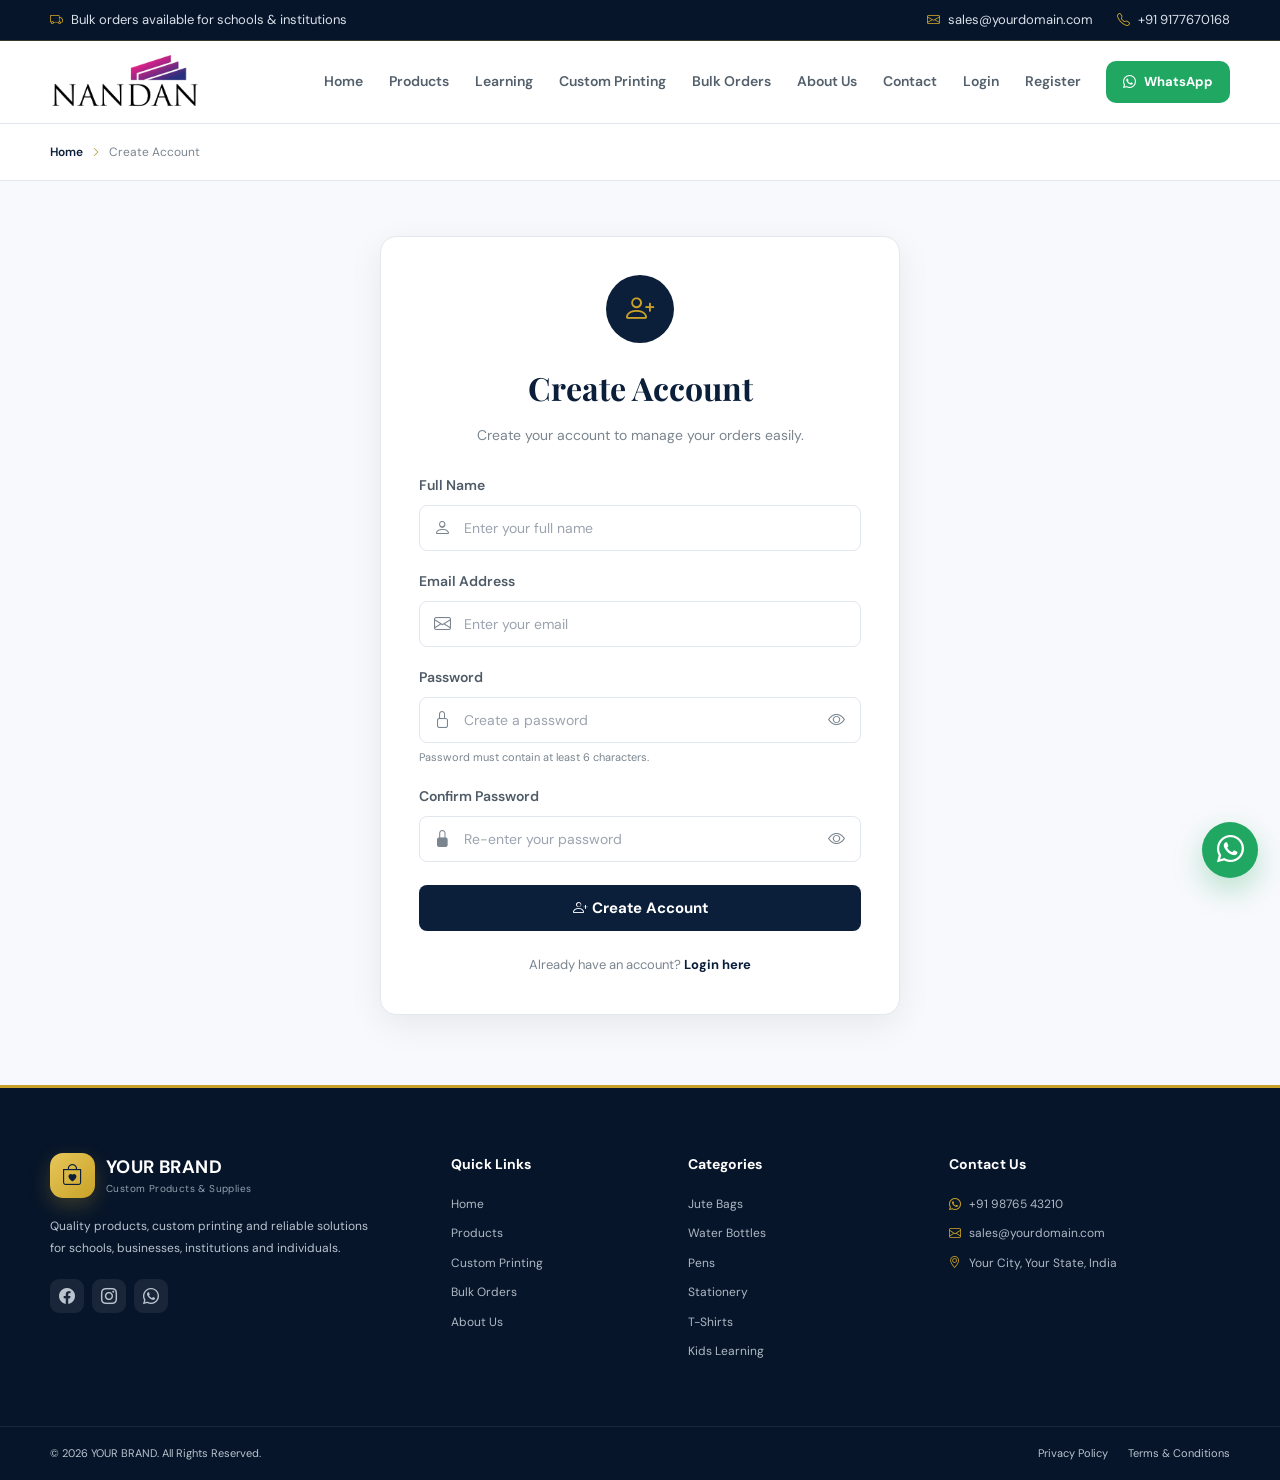
<file: register.html>
<!doctype html>

<html lang="en">
  <head>
    <meta charset="UTF-8" />
    <meta name="viewport" content="width=device-width, initial-scale=1.0" />

    <title>Create Account | YOUR BRAND</title>

    <meta
      name="description"
      content="Create your YOUR BRAND customer account."
    />

    <!-- Google Fonts -->

    <link rel="preconnect" href="https://fonts.googleapis.com" />
    <link rel="preconnect" href="https://fonts.gstatic.com" crossorigin />

    <link
      href="https://fonts.googleapis.com/css2?family=DM+Sans:wght@400;500;600;700&family=Playfair+Display:wght@600;700&display=swap"
      rel="stylesheet"
    />

    <!-- Bootstrap Icons -->

    <link
      rel="stylesheet"
      href="https://cdn.jsdelivr.net/npm/bootstrap-icons@1.11.3/font/bootstrap-icons.min.css"
    />

    <!-- Main CSS -->

    <link rel="stylesheet" href="css/style1.css" />

    <style>
      /* =========================================================
     REGISTER PAGE
  ========================================================= */

      .auth-section {
        padding: 55px 20px 70px;
        background: #f8f9fc;
      }

      .auth-container {
        width: 100%;
        max-width: 520px;
        margin: 0 auto;
      }

      .auth-card {
        background: #ffffff;
        border: 1px solid var(--border);
        border-radius: 16px;
        padding: 38px;
        box-shadow: 0 10px 35px rgba(0, 0, 0, 0.07);
      }

      .auth-icon {
        width: 68px;
        height: 68px;
        margin: 0 auto 18px;

        display: flex;
        align-items: center;
        justify-content: center;

        border-radius: 50%;

        background: var(--primary);
        color: var(--accent);

        font-size: 28px;
      }

      .auth-title {
        margin: 0;
        text-align: center;

        font-family: "Playfair Display", serif;
        font-size: 32px;
        font-weight: 700;

        color: var(--primary);
      }

      .auth-subtitle {
        margin: 8px 0 28px;

        text-align: center;

        color: var(--muted);
        font-size: 14px;
        line-height: 1.6;
      }

      /* =========================================================
     FORM
  ========================================================= */

      .form-group {
        margin-bottom: 19px;
      }

      .form-group label {
        display: block;

        margin-bottom: 7px;

        color: var(--text);
        font-size: 14px;
        font-weight: 600;
      }

      .input-wrapper {
        position: relative;
      }

      .input-wrapper > i {
        position: absolute;

        left: 15px;
        top: 50%;

        transform: translateY(-50%);

        color: var(--muted);

        font-size: 17px;

        pointer-events: none;
      }

      .auth-input {
        width: 100%;
        box-sizing: border-box;

        padding: 13px 15px 13px 44px;

        border: 1px solid var(--border);
        border-radius: 8px;

        background: #ffffff;

        color: var(--text);

        font-family: "DM Sans", sans-serif;
        font-size: 14px;

        outline: none;

        transition: all 0.2s ease;
      }

      .auth-input::placeholder {
        color: #9ca3af;
      }

      .auth-input:focus {
        border-color: var(--accent-dark);

        box-shadow: 0 0 0 3px rgba(212, 175, 55, 0.12);
      }

      /* =========================================================
     PASSWORD
  ========================================================= */

      .password-wrapper .auth-input {
        padding-right: 48px;
      }

      .toggle-password {
        position: absolute;

        right: 10px;
        top: 50%;

        transform: translateY(-50%);

        border: none;
        background: transparent;

        color: var(--muted);

        font-size: 17px;

        padding: 6px;

        cursor: pointer;
      }

      .toggle-password:hover {
        color: var(--primary);
      }

      .password-hint {
        margin-top: 5px;

        color: var(--muted);

        font-size: 11px;
      }

      /* =========================================================
     MESSAGE
  ========================================================= */

      .message {
        display: none;

        margin-bottom: 20px;
        padding: 11px 13px;

        border-radius: 8px;

        font-size: 13px;
        line-height: 1.5;
      }

      .message.error {
        display: block;

        background: #fff1f2;
        color: #b42318;

        border: 1px solid #fecdd3;
      }

      .message.success {
        display: block;

        background: #ecfdf3;
        color: #067647;

        border: 1px solid #abefc6;
      }

      /* =========================================================
     REGISTER BUTTON
  ========================================================= */

      .register-button {
        width: 100%;

        margin-top: 4px;
        padding: 13px 18px;

        border: none;
        border-radius: 8px;

        background: var(--primary);
        color: #ffffff;

        font-family: "DM Sans", sans-serif;
        font-size: 15px;
        font-weight: 700;

        cursor: pointer;

        transition: all 0.2s ease;
      }

      .register-button:hover {
        background: var(--primary-light);

        transform: translateY(-1px);
      }

      .register-button:disabled {
        opacity: 0.65;

        cursor: not-allowed;

        transform: none;
      }

      /* =========================================================
     LOGIN LINK
  ========================================================= */

      .login-link {
        margin-top: 23px;

        text-align: center;

        color: var(--muted);

        font-size: 13px;
      }

      .login-link a {
        color: var(--primary);

        font-weight: 700;

        text-decoration: none;
      }

      .login-link a:hover {
        color: var(--accent-dark);

        text-decoration: underline;
      }

      /* =========================================================
     BREADCRUMB
  ========================================================= */

      .breadcrumb-area {
        padding: 18px 0;

        background: white;

        border-bottom: 1px solid var(--border);
      }

      .breadcrumb {
        display: flex;

        align-items: center;

        gap: 8px;

        font-size: 12px;

        color: var(--muted);
      }

      .breadcrumb a {
        color: var(--primary);

        font-weight: 600;
      }

      .breadcrumb a:hover {
        color: var(--accent-dark);
      }

      .breadcrumb i {
        font-size: 10px;

        color: var(--accent-dark);
      }

      /* =========================================================
        CUSTOMER MENU
        Keeps the existing navbar design
        ========================================================= */

      .customer-menu {
        display: contents;
      }

      #mobileCustomerMenu {
        display: contents;
      }
      /* =========================================================
     MOBILE
  ========================================================= */

      @media (max-width: 768px) {
        .auth-section {
          padding: 35px 15px 50px;
        }

        .auth-card {
          padding: 28px 22px;
        }

        .auth-title {
          font-size: 28px;
        }

        .auth-icon {
          width: 60px;
          height: 60px;

          font-size: 25px;
        }
      }
    </style>
  </head>

  <body>
    <!-- =========================================================
       TOP BAR
    ========================================================= -->

    <div class="top-bar">
      <div class="container top-bar-content">
        <div>
          <i class="bi bi-truck"></i>
          Bulk orders available for schools & institutions
        </div>

        <div class="top-links">
          <a href="mailto:sales@yourdomain.com">
            <i class="bi bi-envelope"></i>
            sales@yourdomain.com
          </a>

          <a href="tel:+919876543210">
            <i class="bi bi-telephone"></i>
            +91 9177670168
          </a>
        </div>
      </div>
    </div>

    <!-- =========================================================
     HEADER
    ========================================================= -->

    <header class="main-header">
      <div class="container navbar">
        <a href="index.html" class="logo">
          <img src="images/logo.png" alt="YOUR BRAND" />
        </a>

        <nav class="nav-menu">
          <a href="index.html"> Home </a>

          <a href="products.html"> Products </a>

          <a href="learning.html"> Learning </a>

          <a href="custom-printing.html"> Custom Printing </a>

          <a href="bulk-orders.html"> Bulk Orders </a>

          <a href="about.html"> About Us </a>

          <a href="contact.html"> Contact </a>

          <!-- =====================================================
              CUSTOMER MENU
              JavaScript will show:
              
              BEFORE LOGIN:
              Login | Register

              AFTER LOGIN:
              Cart | Orders | My Account | Logout
          ====================================================== -->

          <div id="customerMenu" class="customer-menu"></div>
        </nav>

        <div class="header-actions">
          <a
            href="https://wa.me/919177670168"
            target="_blank"
            class="whatsapp-button"
          >
            <i class="bi bi-whatsapp"></i>
            <span>WhatsApp</span>
          </a>

          <button
            class="mobile-menu-button"
            id="mobileMenuButton"
            aria-label="Open Menu"
          >
            <i class="bi bi-list"></i>
          </button>
        </div>
      </div>
    </header>

    <!-- =========================================================
     MOBILE MENU
========================================================= -->

    <div class="mobile-menu" id="mobileMenu">
      <a href="index.html"> Home </a>

      <a href="products.html"> Products </a>

      <a href="learning.html"> Learning </a>

      <a href="custom-printing.html"> Custom Printing </a>

      <a href="bulk-orders.html"> Bulk Orders </a>

      <a href="about.html"> About Us </a>

      <a href="contact.html"> Contact </a>

      <!-- Dynamic customer menu -->

      <div id="mobileCustomerMenu"></div>
    </div>

    <!-- =========================================================
   BREADCRUMB
========================================================= -->

    <div class="breadcrumb-area">
      <div class="container">
        <div class="breadcrumb">
          <a href="index.html"> Home </a>

          <i class="bi bi-chevron-right"></i>

          <span> Create Account </span>
        </div>
      </div>
    </div>

    <!-- =========================================================
   REGISTER SECTION
========================================================= -->

    <main class="auth-section">
      <div class="auth-container">
        <div class="auth-card">
          <div class="auth-icon">
            <i class="bi bi-person-plus"></i>
          </div>

          <h1 class="auth-title">Create Account</h1>

          <p class="auth-subtitle">
            Create your account to manage your orders easily.
          </p>

          <!-- MESSAGE -->

          <div id="message" class="message"></div>

          <!-- REGISTRATION FORM -->

          <form id="registerForm">
            <!-- FULL NAME -->

            <div class="form-group">
              <label for="name"> Full Name </label>

              <div class="input-wrapper">
                <i class="bi bi-person"></i>

                <input
                  type="text"
                  id="name"
                  name="name"
                  class="auth-input"
                  placeholder="Enter your full name"
                  autocomplete="name"
                  maxlength="100"
                  required
                />
              </div>
            </div>

            <!-- EMAIL -->

            <div class="form-group">
              <label for="email"> Email Address </label>

              <div class="input-wrapper">
                <i class="bi bi-envelope"></i>

                <input
                  type="email"
                  id="email"
                  name="email"
                  class="auth-input"
                  placeholder="Enter your email"
                  autocomplete="email"
                  maxlength="255"
                  required
                />
              </div>
            </div>

            <!-- PASSWORD -->

            <div class="form-group">
              <label for="password"> Password </label>

              <div class="input-wrapper password-wrapper">
                <i class="bi bi-lock"></i>

                <input
                  type="password"
                  id="password"
                  name="password"
                  class="auth-input"
                  placeholder="Create a password"
                  autocomplete="new-password"
                  minlength="6"
                  required
                />

                <button
                  type="button"
                  class="toggle-password"
                  data-target="password"
                  aria-label="Show password"
                >
                  <i class="bi bi-eye"></i>
                </button>
              </div>

              <div class="password-hint">
                Password must contain at least 6 characters.
              </div>
            </div>

            <!-- CONFIRM PASSWORD -->

            <div class="form-group">
              <label for="confirmPassword"> Confirm Password </label>

              <div class="input-wrapper password-wrapper">
                <i class="bi bi-lock-fill"></i>

                <input
                  type="password"
                  id="confirmPassword"
                  name="confirmPassword"
                  class="auth-input"
                  placeholder="Re-enter your password"
                  autocomplete="new-password"
                  minlength="6"
                  required
                />

                <button
                  type="button"
                  class="toggle-password"
                  data-target="confirmPassword"
                  aria-label="Show password"
                >
                  <i class="bi bi-eye"></i>
                </button>
              </div>
            </div>

            <!-- SUBMIT -->

            <button type="submit" id="registerButton" class="register-button">
              <i class="bi bi-person-plus"></i>
              Create Account
            </button>
          </form>

          <!-- LOGIN LINK -->

          <div class="login-link">
            Already have an account?

            <a href="login.html"> Login here </a>
          </div>
        </div>
      </div>
    </main>

    <!-- =========================================================
   FOOTER
========================================================= -->

    <footer class="footer">
      <div class="container footer-grid">
        <!-- ABOUT -->

        <div class="footer-about">
          <a href="index.html" class="brand footer-brand">
            <div class="brand-icon">
              <i class="bi bi-bag-heart"></i>
            </div>

            <div class="brand-text">
              <span class="brand-name"> YOUR BRAND </span>

              <span class="brand-tagline"> Custom Products & Supplies </span>
            </div>
          </a>

          <p>
            Quality products, custom printing and reliable solutions for
            schools, businesses, institutions and individuals.
          </p>

          <div class="social-links">
            <a href="#" aria-label="Facebook">
              <i class="bi bi-facebook"></i>
            </a>

            <a href="#" aria-label="Instagram">
              <i class="bi bi-instagram"></i>
            </a>

            <a
              href="https://wa.me/919177670168"
              target="_blank"
              aria-label="WhatsApp"
            >
              <i class="bi bi-whatsapp"></i>
            </a>
          </div>
        </div>

        <!-- QUICK LINKS -->

        <div class="footer-column">
          <h4>Quick Links</h4>

          <a href="index.html">Home</a>

          <a href="products.html">Products</a>

          <a href="custom-printing.html">Custom Printing</a>

          <a href="bulk-orders.html">Bulk Orders</a>

          <a href="about.html">About Us</a>
        </div>

        <!-- CATEGORIES -->

        <div class="footer-column">
          <h4>Categories</h4>

          <a href="products.html?category=jute"> Jute Bags </a>

          <a href="products.html?category=bottles"> Water Bottles </a>

          <a href="products.html?category=pens"> Pens </a>

          <a href="products.html?category=stationery"> Stationery </a>

          <a href="products.html?category=tshirts"> T-Shirts </a>

          <a href="products.html?category=learning"> Kids Learning </a>
        </div>

        <!-- CONTACT -->

        <div class="footer-column footer-contact">
          <h4>Contact Us</h4>

          <a href="https://wa.me/919177670168" target="_blank">
            <i class="bi bi-whatsapp"></i>
            +91 98765 43210
          </a>

          <a href="mailto:sales@yourdomain.com">
            <i class="bi bi-envelope"></i>
            sales@yourdomain.com
          </a>

          <div class="contact-line">
            <i class="bi bi-geo-alt"></i>

            <span> Your City, Your State, India </span>
          </div>
        </div>
      </div>

      <!-- FOOTER BOTTOM -->

      <div class="footer-bottom">
        <div class="container footer-bottom-content">
          <p>
            ©
            <span id="currentYear"></span>
            YOUR BRAND. All Rights Reserved.
          </p>

          <div>
            <a href="privacy-policy.html"> Privacy Policy </a>

            <a href="#"> Terms & Conditions </a>
          </div>
        </div>
      </div>
    </footer>

    <!-- =========================================================
   FLOATING WHATSAPP
========================================================= -->

    <a
      href="https://wa.me/919177670168?text=Hello%2C%20I%20would%20like%20to%20create%20an%20account."
      target="_blank"
      class="floating-whatsapp"
      aria-label="Chat on WhatsApp"
    >
      <i class="bi bi-whatsapp"></i>
    </a>

    <!-- =========================================================
   JAVASCRIPT
========================================================= -->

    <script>
      /* =========================================================
     CURRENT YEAR
  ========================================================= */

      document.getElementById("currentYear").textContent =
        new Date().getFullYear();

      /* =========================================================
     MOBILE MENU
  ========================================================= */

      const mobileMenuButton = document.getElementById("mobileMenuButton");

      const mobileMenu = document.getElementById("mobileMenu");

      if (mobileMenuButton && mobileMenu) {
        mobileMenuButton.addEventListener("click", function () {
          mobileMenu.classList.toggle("active");
        });
      }

      /* =========================================================
     PASSWORD SHOW / HIDE
  ========================================================= */

      document.querySelectorAll(".toggle-password").forEach(function (button) {
        button.addEventListener("click", function () {
          const targetId = button.getAttribute("data-target");

          const input = document.getElementById(targetId);

          const icon = button.querySelector("i");

          if (input.type === "password") {
            input.type = "text";

            icon.classList.remove("bi-eye");

            icon.classList.add("bi-eye-slash");

            button.setAttribute("aria-label", "Hide password");
          } else {
            input.type = "password";

            icon.classList.remove("bi-eye-slash");

            icon.classList.add("bi-eye");

            button.setAttribute("aria-label", "Show password");
          }
        });
      });

      /* =========================================================
     API CONFIGURATION
  ========================================================= */

      const API_BASE_URL =
        "https://nandanenterprises-razorpay-backend.vercel.app";

      /* =========================================================
     MESSAGE
  ========================================================= */

      const messageBox = document.getElementById("message");

      function showMessage(text, type) {
        messageBox.textContent = text;

        messageBox.className = "message " + type;
      }

      function hideMessage() {
        messageBox.textContent = "";

        messageBox.className = "message";
      }

      /* =========================================================
     REGISTRATION
  ========================================================= */

      const registerForm = document.getElementById("registerForm");

      const registerButton = document.getElementById("registerButton");

      registerForm.addEventListener("submit", async function (event) {
        event.preventDefault();

        hideMessage();

        const name = document.getElementById("name").value.trim();

        const email = document.getElementById("email").value.trim();

        const password = document.getElementById("password").value;

        const confirmPassword =
          document.getElementById("confirmPassword").value;

        /* =====================================================
         VALIDATION
      ===================================================== */

        if (name.length < 2) {
          showMessage("Please enter your full name.", "error");

          return;
        }

        if (password.length < 6) {
          showMessage("Password must be at least 6 characters.", "error");

          return;
        }

        if (password !== confirmPassword) {
          showMessage("Passwords do not match.", "error");

          return;
        }

        /* =====================================================
         LOADING
      ===================================================== */

        registerButton.disabled = true;

        registerButton.innerHTML =
          '<i class="bi bi-arrow-repeat"></i> Creating Account...';

        try {
          /* ===================================================
           CALL VERCEL REGISTER API
        =================================================== */

          const response = await fetch(API_BASE_URL + "/api/register", {
            method: "POST",

            headers: {
              "Content-Type": "application/json",
            },

            body: JSON.stringify({
              name: name,
              email: email,
              password: password,
            }),
          });

          const data = await response.json();

          /* ===================================================
           ERROR
        =================================================== */

          if (!response.ok) {
            showMessage(
              data.error || "Registration failed. Please try again.",
              "error",
            );

            return;
          }

          /* ===================================================
           SUCCESS
        =================================================== */

          showMessage(
            "Account created successfully! Redirecting to login...",
            "success",
          );

          registerForm.reset();

          setTimeout(function () {
            window.location.href = "login.html";
          }, 1500);
        } catch (error) {
          console.error("Registration error:", error);

          showMessage(
            "Unable to connect to the server. Please try again.",
            "error",
          );
        } finally {
          registerButton.disabled = false;

          registerButton.innerHTML =
            '<i class="bi bi-person-plus"></i> Create Account';
        }
      });
    </script>
    <script>
      /* =========================================================
     CUSTOMER NAVBAR
  ========================================================= */

      function updateCustomerMenu() {
        const customerMenu = document.getElementById("customerMenu");

        const mobileCustomerMenu =
          document.getElementById("mobileCustomerMenu");

        const isLoggedIn = localStorage.getItem("isLoggedIn") === "true";

        const storedUser = localStorage.getItem("user");

        /* =========================================================
       NOT LOGGED IN
    ========================================================= */

        if (!isLoggedIn || !storedUser) {
          const loginMenu = `
        <a href="login.html">
          Login
        </a>

        <a href="register.html">
          Register
        </a>
      `;

          if (customerMenu) {
            customerMenu.innerHTML = loginMenu;
          }

          if (mobileCustomerMenu) {
            mobileCustomerMenu.innerHTML = loginMenu;
          }

          return;
        }

        /* =========================================================
       LOGGED IN
    ========================================================= */

        let user;

        try {
          user = JSON.parse(storedUser);
        } catch (error) {
          console.error("Invalid user data");

          localStorage.removeItem("isLoggedIn");
          localStorage.removeItem("user");
          localStorage.removeItem("token");

          window.location.href = "login.html";

          return;
        }

        const loggedInMenu = `
      <a href="cart.html">
        Cart
        <span id="desktopCartCount" class="cart-count">0</span>
      </a>

      <a href="orders.html">
        Orders
      </a>

      <a href="dashboard.html">
        My Account
      </a>

      <a href="#" onclick="logoutUser(); return false;">
        Logout
      </a>
    `;

        if (customerMenu) {
          customerMenu.innerHTML = loggedInMenu;
        }

        /* =========================================================
       MOBILE MENU
    ========================================================= */

        const mobileLoggedInMenu = `
      <a href="cart.html">
        Cart
        <span id="mobileCartCount" class="cart-count">0</span>
      </a>

      <a href="orders.html">
        Orders
      </a>

      <a href="dashboard.html">
        My Account
      </a>

      <a href="#" onclick="logoutUser(); return false;">
        Logout
      </a>
    `;

        if (mobileCustomerMenu) {
          mobileCustomerMenu.innerHTML = mobileLoggedInMenu;
        }

        updateNavbarCartCount();
      }

      /* =========================================================
     LOGOUT
  ========================================================= */

      function logoutUser() {
        localStorage.removeItem("isLoggedIn");
        localStorage.removeItem("user");
        localStorage.removeItem("token");

        window.location.href = "login.html";
      }

      /* =========================================================
     CART COUNT
  ========================================================= */

      function updateNavbarCartCount() {
        let cart = [];

        try {
          cart = JSON.parse(localStorage.getItem("cart")) || [];
        } catch (error) {
          cart = [];
        }

        let totalQuantity = 0;

        cart.forEach(function (item) {
          totalQuantity += Number(item.quantity) || 0;
        });

        const desktopCartCount = document.getElementById("desktopCartCount");

        const mobileCartCount = document.getElementById("mobileCartCount");

        if (desktopCartCount) {
          desktopCartCount.textContent = totalQuantity;
        }

        if (mobileCartCount) {
          mobileCartCount.textContent = totalQuantity;
        }
      }

      /* =========================================================
     INITIALIZE
  ========================================================= */

      updateCustomerMenu();
    </script>
  </body>
</html>
</file>
<file: css/style1.css>
/* =========================================================
   YOUR BRAND - NAVY BLUE & GOLD THEME
========================================================= */

:root {
  /* ---------- BRAND COLORS ---------- */

  --primary: #0b1f3a;
  --primary-dark: #07152a;
  --primary-light: #eaf0f7;

  --secondary-blue: #163a63;

  --accent: #c9a227;
  --accent-dark: #a98416;
  --accent-light: #f8f1d8;

  /* ---------- GENERAL COLORS ---------- */

  --dark: #17202a;
  --text: #4f5b66;
  --muted: #7a858f;

  --white: #ffffff;
  --light: #f7f9fc;

  --border: #e2e7ed;

  /* ---------- SHADOWS ---------- */

  --shadow-sm: 0 5px 20px rgba(11, 31, 58, 0.07);

  --shadow: 0 15px 40px rgba(11, 31, 58, 0.12);

  --shadow-large: 0 25px 70px rgba(11, 31, 58, 0.16);

  /* ---------- OTHER ---------- */

  --radius: 18px;

  --container: 1180px;
}

/* =========================================================
   RESET
========================================================= */

* {
  margin: 0;
  padding: 0;
  box-sizing: border-box;
}

html {
  scroll-behavior: smooth;
}

body {
  font-family: "DM Sans", sans-serif;

  color: var(--text);

  background: var(--white);

  line-height: 1.7;

  overflow-x: hidden;
}

img {
  max-width: 100%;
  display: block;
}

a {
  text-decoration: none;
  color: inherit;
}

button {
  font-family: inherit;
}

/* =========================================================
   CONTAINER
========================================================= */

.container {
  width: min(calc(100% - 40px), var(--container));

  margin: auto;
}

/* =========================================================
   TOP BAR
========================================================= */

.top-bar {
  background: var(--primary-dark);

  color: #d9e1ea;

  font-size: 13px;

  padding: 9px 0;

  border-bottom: 1px solid rgba(201, 162, 39, 0.25);
}

.top-bar-content {
  display: flex;

  justify-content: space-between;

  align-items: center;

  gap: 20px;
}

.top-bar i {
  color: var(--accent);

  margin-right: 5px;
}

.top-links {
  display: flex;

  gap: 24px;
}

.top-links a {
  transition: 0.3s;
}

.top-links a:hover {
  color: var(--accent);
}

/* =========================================================
   HEADER
========================================================= */

.main-header {
  background: rgba(255, 255, 255, 0.97);

  border-bottom: 1px solid var(--border);

  position: sticky;

  top: 0;

  z-index: 1000;

  backdrop-filter: blur(15px);
}

.navbar {
  min-height: 82px;

  display: flex;

  align-items: center;

  justify-content: space-between;

  gap: 25px;
}

.logo {
  width: 150px;
  flex-shrink: 0;
}

.logo img {
  width: 100%;
  height: auto;
}

/* =========================================================
   BRAND
========================================================= */

.brand {
  display: flex;

  align-items: center;

  gap: 11px;

  flex-shrink: 0;
}

.brand-icon {
  width: 45px;

  height: 45px;

  border-radius: 13px;

  display: grid;

  place-items: center;

  color: var(--primary);

  background: linear-gradient(135deg, #e7c75a, var(--accent));

  font-size: 21px;

  box-shadow: 0 8px 20px rgba(201, 162, 39, 0.25);
}

.brand-text {
  display: flex;

  flex-direction: column;

  line-height: 1.1;
}

.brand-name {
  font-weight: 700;

  font-size: 18px;

  color: var(--primary);

  letter-spacing: 0.4px;
}

.brand-tagline {
  font-size: 10px;

  color: var(--muted);

  margin-top: 5px;

  letter-spacing: 0.4px;
}

/* =========================================================
   NAVIGATION
========================================================= */

.nav-menu {
  display: flex;

  align-items: center;

  gap: 26px;

  margin-left: auto;
}

.nav-menu a {
  font-size: 14px;

  font-weight: 600;

  color: #53606c;

  position: relative;

  padding: 29px 0;

  transition: 0.3s;
}

.nav-menu a:hover,
.nav-menu a.active {
  color: var(--primary);
}

.nav-menu a.active::after {
  content: "";

  position: absolute;

  height: 3px;

  background: var(--accent);

  left: 0;

  right: 0;

  bottom: 0;

  border-radius: 3px 3px 0 0;
}

/* =========================================================
   HEADER ACTIONS
========================================================= */

.header-actions {
  display: flex;

  align-items: center;

  gap: 10px;
}

/* =========================================================
   WHATSAPP BUTTON
========================================================= */

.whatsapp-button {
  display: inline-flex;

  align-items: center;

  justify-content: center;

  gap: 8px;

  padding: 10px 17px;

  color: white;

  background: #20a863;

  border-radius: 10px;

  font-size: 13px;

  font-weight: 700;

  transition: 0.3s;
}

.whatsapp-button:hover {
  background: #17894f;

  transform: translateY(-2px);
}

/* =========================================================
   MOBILE MENU BUTTON
========================================================= */

.mobile-menu-button {
  display: none;

  width: 42px;

  height: 42px;

  border: 1px solid var(--border);

  background: white;

  border-radius: 10px;

  font-size: 22px;

  color: var(--primary);

  cursor: pointer;
}

/* =========================================================
   MOBILE MENU
========================================================= */

.mobile-menu {
  display: none;

  background: white;

  border-bottom: 1px solid var(--border);

  padding: 10px 20px;

  position: sticky;

  top: 82px;

  z-index: 999;
}

.mobile-menu.open {
  display: flex;

  flex-direction: column;
}

.mobile-menu a {
  padding: 13px 0;

  border-bottom: 1px solid var(--border);

  font-weight: 600;

  color: var(--primary);
}

.mobile-menu a:hover {
  color: var(--accent-dark);
}

/* =========================================================
   HERO SECTION
========================================================= */

.hero-section {
  background:
    radial-gradient(
      circle at 82% 20%,
      rgba(201, 162, 39, 0.13),
      transparent 30%
    ),
    radial-gradient(circle at 10% 80%, rgba(22, 58, 99, 0.08), transparent 28%),
    linear-gradient(135deg, #f3f6fa 0%, #ffffff 55%, #fcf8ec 100%);

  padding: 80px 0 90px;

  position: relative;

  overflow: hidden;
}

.hero-grid {
  display: grid;

  grid-template-columns:
    1.05fr
    0.95fr;

  align-items: center;

  gap: 70px;
}

/* =========================================================
   HERO BADGE
========================================================= */

.hero-badge {
  display: inline-flex;

  align-items: center;

  gap: 8px;

  background: var(--accent-light);

  color: var(--accent-dark);

  border: 1px solid rgba(201, 162, 39, 0.35);

  padding: 7px 13px;

  border-radius: 50px;

  font-size: 12px;

  font-weight: 700;

  margin-bottom: 22px;
}

.hero-badge i {
  color: var(--accent);
}

/* =========================================================
   HERO HEADING
========================================================= */

.hero-content h1 {
  font-family: "Playfair Display", serif;

  color: var(--primary);

  font-size: clamp(45px, 5vw, 70px);

  line-height: 1.08;

  letter-spacing: -1.5px;

  max-width: 650px;
}

.hero-content h1 span {
  display: block;

  color: var(--accent-dark);
}

.hero-content > p {
  max-width: 590px;

  font-size: 17px;

  color: var(--text);

  margin-top: 25px;
}

/* =========================================================
   HERO BUTTONS
========================================================= */

.hero-buttons {
  display: flex;

  flex-wrap: wrap;

  gap: 13px;

  margin-top: 30px;
}

.primary-button,
.secondary-button,
.white-button {
  display: inline-flex;

  align-items: center;

  justify-content: center;

  gap: 9px;

  padding: 13px 20px;

  border-radius: 11px;

  font-size: 14px;

  font-weight: 700;

  transition: 0.3s;
}

/* PRIMARY BUTTON */

.primary-button {
  background: linear-gradient(135deg, var(--primary), var(--secondary-blue));

  color: white;

  box-shadow: 0 10px 25px rgba(11, 31, 58, 0.2);
}

.primary-button:hover {
  background: var(--primary-dark);

  transform: translateY(-3px);

  box-shadow: 0 14px 30px rgba(11, 31, 58, 0.25);
}

/* SECONDARY BUTTON */

.secondary-button {
  border: 1px solid #cbd4de;

  background: white;

  color: var(--primary);
}

.secondary-button:hover {
  border-color: var(--accent);

  color: var(--accent-dark);

  transform: translateY(-3px);
}

/* =========================================================
   HERO FEATURES
========================================================= */

.hero-features {
  display: flex;

  flex-wrap: wrap;

  gap: 20px;

  margin-top: 30px;
}

.hero-features div {
  display: flex;

  align-items: center;

  gap: 7px;

  font-size: 12px;

  font-weight: 600;

  color: var(--text);
}

.hero-features i {
  color: var(--accent);

  font-size: 15px;
}

/* =========================================================
   HERO VISUAL
========================================================= */

.hero-visual {
  position: relative;

  min-height: 480px;

  display: grid;

  place-items: center;
}

.hero-image-card {
  width: min(100%, 470px);

  aspect-ratio: 0.92;

  border-radius: 32px;

  background: linear-gradient(145deg, #dde5ee, #f7ebc4);

  padding: 15px;

  box-shadow: 0 30px 70px rgba(11, 31, 58, 0.16);

  transform: rotate(2deg);
}

.hero-placeholder {
  height: 100%;

  border-radius: 23px;

  border: 2px dashed rgba(11, 31, 58, 0.25);

  background: rgba(255, 255, 255, 0.6);

  display: flex;

  flex-direction: column;

  align-items: center;

  justify-content: center;

  color: var(--primary);

  gap: 7px;
}

.hero-placeholder i {
  font-size: 70px;

  color: var(--accent);
}

.hero-placeholder span {
  font-size: 17px;

  font-weight: 700;
}

.hero-placeholder small {
  color: var(--muted);
}

/* =========================================================
   FLOATING CARDS
========================================================= */

.floating-card {
  position: absolute;

  background: white;

  padding: 13px 16px;

  border-radius: 14px;

  box-shadow: var(--shadow);

  display: flex;

  align-items: center;

  gap: 11px;

  min-width: 220px;

  animation: float 4s ease-in-out infinite;

  border: 1px solid var(--border);
}

.floating-card strong {
  display: block;

  font-size: 13px;

  color: var(--primary);
}

.floating-card span {
  display: block;

  font-size: 11px;

  color: var(--muted);

  margin-top: 2px;
}

.floating-icon {
  width: 39px;

  height: 39px;

  border-radius: 11px;

  background: var(--accent-light);

  color: var(--accent-dark);

  display: grid;

  place-items: center;

  font-size: 18px;
}

.floating-icon.green {
  background: var(--primary-light);

  color: var(--primary);
}

.floating-card-one {
  left: -10px;

  top: 90px;
}

.floating-card-two {
  right: -15px;

  bottom: 75px;

  animation-delay: 1s;
}

@keyframes float {
  0%,
  100% {
    transform: translateY(0);
  }

  50% {
    transform: translateY(-8px);
  }
}

/* =========================================================
   STATS
========================================================= */

.stats-section {
  border-bottom: 1px solid var(--border);

  background: white;
}

.stats-grid {
  display: grid;

  grid-template-columns: repeat(4, 1fr);

  padding: 25px 0;
}

.stat-item {
  display: flex;

  justify-content: center;

  align-items: center;

  gap: 12px;

  border-right: 1px solid var(--border);
}

.stat-item:last-child {
  border-right: 0;
}

.stat-icon {
  width: 43px;

  height: 43px;

  border-radius: 12px;

  display: grid;

  place-items: center;

  background: var(--primary-light);

  color: var(--primary);

  font-size: 19px;

  border: 1px solid rgba(11, 31, 58, 0.06);
}

.stat-item strong {
  display: block;

  color: var(--primary);

  font-size: 17px;

  line-height: 1.2;
}

.stat-item span {
  display: block;

  font-size: 11px;

  color: var(--muted);

  margin-top: 2px;
}

/* =========================================================
   COMMON SECTION
========================================================= */

.section {
  padding: 90px 0;
}

.section-heading {
  display: flex;

  justify-content: space-between;

  align-items: end;

  gap: 20px;

  margin-bottom: 35px;
}

.section-label {
  display: block;

  color: var(--accent-dark);

  font-size: 11px;

  font-weight: 800;

  letter-spacing: 1.5px;

  margin-bottom: 7px;
}

.section-heading h2,
.center-heading h2 {
  font-family: "Playfair Display", serif;

  color: var(--primary);

  font-size: 38px;

  line-height: 1.2;
}

/* =========================================================
   TEXT LINK
========================================================= */

.text-link {
  display: inline-flex;

  align-items: center;

  gap: 7px;

  color: var(--primary);

  font-size: 13px;

  font-weight: 700;

  transition: 0.3s;
}

.text-link:hover {
  color: var(--accent-dark);

  gap: 11px;
}

/* =========================================================
   CATEGORIES
========================================================= */

.categories-section {
  background: var(--light);
}

.category-grid {
  display: grid;

  grid-template-columns: repeat(4, 1fr);

  gap: 20px;
}

.category-card {
  background: white;

  border: 1px solid var(--border);

  border-radius: var(--radius);

  overflow: hidden;

  transition: 0.35s;

  box-shadow: var(--shadow-sm);
}

.category-card:hover {
  transform: translateY(-7px);

  box-shadow: var(--shadow);

  border-color: rgba(201, 162, 39, 0.45);
}

.category-image {
  aspect-ratio: 1.15;

  background: linear-gradient(145deg, #edf2f7, #fcf7e8);

  padding: 14px;
}

.image-placeholder {
  width: 100%;

  height: 100%;

  border-radius: 13px;

  display: grid;

  place-items: center;

  border: 1px dashed rgba(11, 31, 58, 0.22);

  color: var(--primary);

  font-size: 48px;
}

.image-placeholder i {
  color: var(--accent);
}

.category-info {
  padding: 18px;
}

.category-info h3 {
  color: var(--primary);

  font-size: 16px;
}

.category-info p {
  font-size: 12px;

  color: var(--muted);

  line-height: 1.5;

  min-height: 38px;

  margin-top: 5px;
}

.category-info span {
  display: inline-flex;

  align-items: center;

  gap: 6px;

  margin-top: 10px;

  color: var(--accent-dark);

  font-size: 12px;

  font-weight: 700;
}

/* =========================================================
   CUSTOM PRINTING
========================================================= */

.custom-section {
  padding: 100px 0;

  background: white;
}

.custom-grid {
  display: grid;

  grid-template-columns:
    0.9fr
    1.1fr;

  align-items: center;

  gap: 70px;
}

.custom-visual {
  padding: 15px;

  background: linear-gradient(135deg, #e8edf4, #f8f0d8);

  border-radius: 30px;
}

.custom-image-placeholder {
  aspect-ratio: 1;

  border-radius: 22px;

  border: 2px dashed rgba(11, 31, 58, 0.25);

  background: rgba(255, 255, 255, 0.65);

  display: flex;

  align-items: center;

  justify-content: center;

  flex-direction: column;

  color: var(--primary);

  gap: 10px;
}

.custom-image-placeholder i {
  font-size: 75px;

  color: var(--accent);
}

.custom-image-placeholder span {
  font-size: 14px;

  font-weight: 700;
}

.custom-content h2 {
  font-family: "Playfair Display", serif;

  color: var(--primary);

  font-size: 45px;

  line-height: 1.15;

  max-width: 550px;
}

.custom-content h2 span {
  color: var(--accent-dark);
}

.custom-content > p {
  margin: 20px 0;

  max-width: 600px;
}

.custom-list {
  display: grid;

  grid-template-columns: 1fr 1fr;

  gap: 12px;

  margin: 25px 0 30px;
}

.custom-list div {
  display: flex;

  align-items: center;

  gap: 8px;

  font-size: 13px;

  color: var(--dark);

  font-weight: 600;
}

.custom-list i {
  color: var(--accent);
}

/* =========================================================
   SCHOOL SECTION
========================================================= */

.school-section {
  background: var(--light);
}

.school-card {
  background: linear-gradient(120deg, var(--primary-dark), var(--primary));

  border-radius: 25px;

  padding: 55px 60px;

  color: white;

  display: grid;

  grid-template-columns:
    1fr
    300px;

  align-items: center;

  overflow: hidden;

  position: relative;

  box-shadow: 0 20px 50px rgba(11, 31, 58, 0.15);
}

.school-content .section-label {
  color: #e5c96a;
}

.school-content h2 {
  font-family: "Playfair Display", serif;

  font-size: 43px;

  line-height: 1.2;

  max-width: 600px;
}

.school-content h2 span {
  color: #e5c96a;
}

.school-content p {
  color: #d7dfe8;

  max-width: 620px;

  margin: 17px 0 25px;

  font-size: 14px;
}

.light-button {
  display: inline-flex;

  align-items: center;

  gap: 8px;

  background: white;

  color: var(--primary);

  padding: 12px 19px;

  border-radius: 10px;

  font-size: 13px;

  font-weight: 700;

  transition: 0.3s;
}

.light-button:hover {
  transform: translateY(-3px);

  background: var(--accent-light);

  color: var(--primary-dark);
}

/* =========================================================
   SCHOOL ICON
========================================================= */

.school-visual {
  display: grid;

  place-items: center;
}

.school-icon-large {
  width: 190px;

  height: 190px;

  border-radius: 50%;

  background: rgba(255, 255, 255, 0.08);

  border: 1px solid rgba(201, 162, 39, 0.4);

  display: grid;

  place-items: center;

  font-size: 85px;

  color: #e5c96a;

  box-shadow: inset 0 0 40px rgba(201, 162, 39, 0.06);
}

/* =========================================================
   FEATURED PRODUCTS
========================================================= */

.featured-section {
  background: white;
}

.product-grid {
  display: grid;

  grid-template-columns: repeat(4, 1fr);

  gap: 20px;
}

.product-card {
  border: 1px solid var(--border);

  border-radius: var(--radius);

  overflow: hidden;

  background: white;

  transition: 0.35s;
}

.product-card:hover {
  transform: translateY(-6px);

  box-shadow: var(--shadow);

  border-color: rgba(201, 162, 39, 0.35);
}

.product-image {
  aspect-ratio: 1;

  background: linear-gradient(145deg, #edf2f7, #fcf7e8);

  position: relative;

  padding: 12px;
}

.product-placeholder {
  height: 100%;

  border-radius: 13px;

  border: 1px dashed rgba(11, 31, 58, 0.22);

  display: grid;

  place-items: center;

  color: var(--primary);

  font-size: 58px;
}

.product-placeholder i {
  color: var(--accent);
}

.product-badge {
  position: absolute;

  z-index: 2;

  left: 20px;

  top: 20px;

  background: var(--accent);

  color: var(--primary-dark);

  padding: 4px 9px;

  border-radius: 6px;

  font-size: 10px;

  font-weight: 800;
}

.product-info {
  padding: 17px;
}

.product-category {
  color: var(--accent-dark);

  font-size: 9px;

  font-weight: 800;

  letter-spacing: 1px;
}

.product-info h3 {
  color: var(--primary);

  font-size: 16px;

  margin-top: 5px;
}

.product-info p {
  color: var(--muted);

  font-size: 12px;

  margin: 4px 0 13px;
}

.product-enquire {
  display: inline-flex;

  align-items: center;

  gap: 7px;

  color: #1a9a59;

  font-size: 12px;

  font-weight: 800;

  transition: 0.3s;
}

.product-enquire:hover {
  color: #137642;

  gap: 9px;
}

/* =========================================================
   BULK ORDER SECTION
========================================================= */

.bulk-section {
  padding: 45px 0;

  background: linear-gradient(90deg, #f8f1d8, #fffdf5);

  border-top: 1px solid rgba(201, 162, 39, 0.2);

  border-bottom: 1px solid rgba(201, 162, 39, 0.2);
}

.bulk-content {
  display: grid;

  grid-template-columns:
    auto
    1fr
    auto;

  align-items: center;

  gap: 25px;
}

.bulk-icon {
  width: 70px;

  height: 70px;

  border-radius: 18px;

  background: white;

  color: var(--accent-dark);

  display: grid;

  place-items: center;

  font-size: 32px;

  box-shadow: var(--shadow-sm);

  border: 1px solid rgba(201, 162, 39, 0.2);
}

.bulk-content h2 {
  color: var(--primary);

  font-family: "Playfair Display", serif;

  font-size: 30px;
}

.bulk-content p {
  color: var(--text);

  font-size: 13px;
}

/* =========================================================
   BULK BUTTON
========================================================= */

.white-button {
  background: var(--primary);

  color: white;

  white-space: nowrap;
}

.white-button:hover {
  background: var(--primary-dark);

  transform: translateY(-3px);
}

/* =========================================================
   WHY CHOOSE US
========================================================= */

.why-section {
  background: var(--light);
}

.center-heading {
  text-align: center;

  max-width: 650px;

  margin: 0 auto 45px;
}

.center-heading h2 {
  font-size: 40px;
}

.center-heading p {
  margin-top: 10px;

  font-size: 14px;

  color: var(--muted);
}

.why-grid {
  display: grid;

  grid-template-columns: repeat(4, 1fr);

  gap: 20px;
}

.why-card {
  text-align: center;

  background: white;

  border: 1px solid var(--border);

  border-radius: 17px;

  padding: 30px 20px;

  transition: 0.3s;
}

.why-card:hover {
  transform: translateY(-5px);

  box-shadow: var(--shadow);

  border-color: rgba(201, 162, 39, 0.35);
}

.why-icon {
  width: 58px;

  height: 58px;

  margin: 0 auto 15px;

  display: grid;

  place-items: center;

  border-radius: 15px;

  background: var(--accent-light);

  color: var(--accent-dark);

  font-size: 24px;
}

.why-card h3 {
  color: var(--primary);

  font-size: 16px;
}

.why-card p {
  color: var(--muted);

  font-size: 12px;

  margin-top: 7px;
}

/* =========================================================
   FINAL CTA
========================================================= */

.final-cta {
  padding: 100px 0;

  text-align: center;

  background:
    radial-gradient(
      circle at 50% 20%,
      rgba(201, 162, 39, 0.15),
      transparent 35%
    ),
    #f3f6fa;
}

.final-cta-content {
  max-width: 720px;

  margin: auto;
}

.final-cta h2 {
  font-family: "Playfair Display", serif;

  font-size: 46px;

  line-height: 1.15;

  color: var(--primary);
}

.final-cta h2 span {
  color: var(--accent-dark);
}

.final-cta p {
  max-width: 600px;

  margin: 15px auto 25px;

  font-size: 14px;
}

.cta-buttons {
  display: flex;

  justify-content: center;

  gap: 12px;

  flex-wrap: wrap;
}

/* =========================================================
   FOOTER
========================================================= */

.footer {
  background: var(--primary-dark);

  color: #b9c4cf;

  border-top: 3px solid var(--accent);
}

.footer-grid {
  padding: 65px 0;

  display: grid;

  grid-template-columns:
    1.5fr
    0.8fr
    0.9fr
    1.2fr;

  gap: 50px;
}

/* =========================================================
   FOOTER BRAND
========================================================= */

.footer-brand .brand-name {
  color: white;
}

.footer-brand .brand-tagline {
  color: #91a0ae;
}

.footer-about p {
  font-size: 12px;

  max-width: 330px;

  margin-top: 18px;

  line-height: 1.8;
}

/* =========================================================
   SOCIAL LINKS
========================================================= */

.social-links {
  display: flex;

  gap: 8px;

  margin-top: 20px;
}

.social-links a {
  width: 34px;

  height: 34px;

  display: grid;

  place-items: center;

  border-radius: 9px;

  background: rgba(255, 255, 255, 0.07);

  transition: 0.3s;
}

.social-links a:hover {
  background: var(--accent);

  color: var(--primary-dark);

  transform: translateY(-3px);
}

/* =========================================================
   FOOTER COLUMNS
========================================================= */

.footer-column {
  display: flex;

  flex-direction: column;

  gap: 9px;
}

.footer-column h4 {
  color: white;

  font-size: 14px;

  margin-bottom: 8px;
}

.footer-column a,
.contact-line {
  font-size: 12px;

  color: #aeb9c4;

  transition: 0.3s;
}

.footer-column a:hover {
  color: var(--accent);

  transform: translateX(3px);
}

.footer-contact a,
.contact-line {
  display: flex;

  align-items: flex-start;

  gap: 8px;
}

.footer-contact i {
  color: var(--accent);
}

/* =========================================================
   FOOTER BOTTOM
========================================================= */

.footer-bottom {
  border-top: 1px solid rgba(255, 255, 255, 0.08);

  padding: 17px 0;
}

.footer-bottom-content {
  display: flex;

  justify-content: space-between;

  align-items: center;

  gap: 20px;

  font-size: 11px;
}

.footer-bottom-content div {
  display: flex;

  gap: 20px;
}

.footer-bottom-content a:hover {
  color: var(--accent);
}

/* =========================================================
   FLOATING WHATSAPP
========================================================= */

.floating-whatsapp {
  position: fixed;

  right: 22px;

  bottom: 22px;

  width: 56px;

  height: 56px;

  border-radius: 50%;

  background: #20a863;

  color: white;

  display: grid;

  place-items: center;

  font-size: 27px;

  box-shadow: 0 12px 30px rgba(32, 168, 99, 0.3);

  z-index: 900;

  transition: 0.3s;
}

.floating-whatsapp:hover {
  transform: scale(1.08);

  background: #17894f;
}

/* =========================================================
   RESPONSIVE - TABLET
========================================================= */

@media (max-width: 1100px) {
  .nav-menu {
    gap: 16px;
  }

  .category-grid,
  .product-grid {
    grid-template-columns: repeat(3, 1fr);
  }

  .why-grid {
    grid-template-columns: repeat(2, 1fr);
  }
}

/* =========================================================
   RESPONSIVE - SMALL TABLET
========================================================= */

@media (max-width: 900px) {
  .top-links {
    display: none;
  }

  .nav-menu {
    display: none;
  }

  .mobile-menu-button {
    display: grid;

    place-items: center;
  }

  .hero-grid {
    grid-template-columns: 1fr;

    gap: 50px;
  }

  .hero-content {
    text-align: center;
  }

  .hero-content > p {
    margin-left: auto;

    margin-right: auto;
  }

  .hero-buttons,
  .hero-features {
    justify-content: center;
  }

  .hero-visual {
    min-height: 420px;
  }

  .custom-grid {
    grid-template-columns: 1fr;

    gap: 40px;
  }

  .custom-content {
    text-align: center;
  }

  .custom-content h2 {
    margin: auto;
  }

  .custom-list {
    text-align: left;
  }

  .school-card {
    grid-template-columns: 1fr;

    gap: 35px;

    text-align: center;

    padding: 45px 30px;
  }

  .school-content p {
    margin-left: auto;

    margin-right: auto;
  }

  .school-visual {
    display: none;
  }

  .bulk-content {
    grid-template-columns:
      auto
      1fr;
  }

  .bulk-content .white-button {
    grid-column: 2;

    justify-self: start;
  }

  .footer-grid {
    grid-template-columns: repeat(2, 1fr);
  }
}

/* =========================================================
   RESPONSIVE - MOBILE
========================================================= */

@media (max-width: 650px) {
  .container {
    width: min(calc(100% - 28px), var(--container));
  }

  .top-bar {
    text-align: center;
  }

  .navbar {
    min-height: 70px;
  }

  .brand-name {
    font-size: 16px;
  }

  .brand-tagline {
    font-size: 9px;
  }

  .whatsapp-button span {
    display: none;
  }

  .whatsapp-button {
    width: 40px;

    height: 40px;

    padding: 0;

    justify-content: center;
  }

  .hero-section {
    padding: 55px 0 65px;
  }

  .hero-content h1 {
    font-size: 43px;
  }

  .hero-content > p {
    font-size: 15px;
  }

  .hero-buttons {
    flex-direction: column;
  }

  .hero-buttons a {
    width: 100%;
  }

  .hero-features {
    flex-direction: column;

    align-items: center;

    gap: 9px;
  }

  .hero-visual {
    min-height: 340px;
  }

  .floating-card {
    min-width: 190px;

    padding: 10px;
  }

  .floating-card-one {
    left: -5px;

    top: 35px;
  }

  .floating-card-two {
    right: -5px;

    bottom: 30px;
  }

  /* ---------- STATS ---------- */

  .stats-grid {
    grid-template-columns: repeat(2, 1fr);

    gap: 20px 0;
  }

  .stat-item:nth-child(2) {
    border-right: 0;
  }

  /* ---------- SECTIONS ---------- */

  .section {
    padding: 65px 0;
  }

  .section-heading {
    align-items: flex-start;

    flex-direction: column;
  }

  .section-heading h2,
  .center-heading h2 {
    font-size: 32px;
  }

  /* ---------- CATEGORIES ---------- */

  .category-grid,
  .product-grid {
    grid-template-columns: repeat(2, 1fr);

    gap: 12px;
  }

  .category-info,
  .product-info {
    padding: 13px;
  }

  .category-info p {
    font-size: 11px;
  }

  /* ---------- CUSTOM ---------- */

  .custom-content h2,
  .school-content h2,
  .final-cta h2 {
    font-size: 34px;
  }

  .custom-list {
    grid-template-columns: 1fr;
  }

  /* ---------- BULK ---------- */

  .bulk-content {
    grid-template-columns: 1fr;

    text-align: center;
  }

  .bulk-icon {
    margin: auto;
  }

  .bulk-content .white-button {
    grid-column: auto;

    justify-self: center;
  }

  /* ---------- WHY ---------- */

  .why-grid {
    grid-template-columns: 1fr;
  }

  /* ---------- FOOTER ---------- */

  .footer-grid {
    grid-template-columns: 1fr;

    gap: 35px;
  }

  .footer-bottom-content {
    flex-direction: column;

    text-align: center;
  }

  .footer-bottom-content div {
    flex-direction: column;

    gap: 5px;
  }

  /* ---------- WHATSAPP ---------- */

  .floating-whatsapp {
    width: 50px;

    height: 50px;

    right: 16px;

    bottom: 16px;
  }
}

/* =========================================================
   RESPONSIVE - SMALL MOBILE
========================================================= */

@media (max-width: 420px) {
  .category-grid,
  .product-grid {
    grid-template-columns: 1fr;
  }

  .hero-content h1 {
    font-size: 38px;
  }

  .hero-image-card {
    width: 90%;
  }

  .floating-card {
    transform: scale(0.88);
  }

  .floating-card-one {
    left: -18px;
  }

  .floating-card-two {
    right: -18px;
  }
}
</file>
